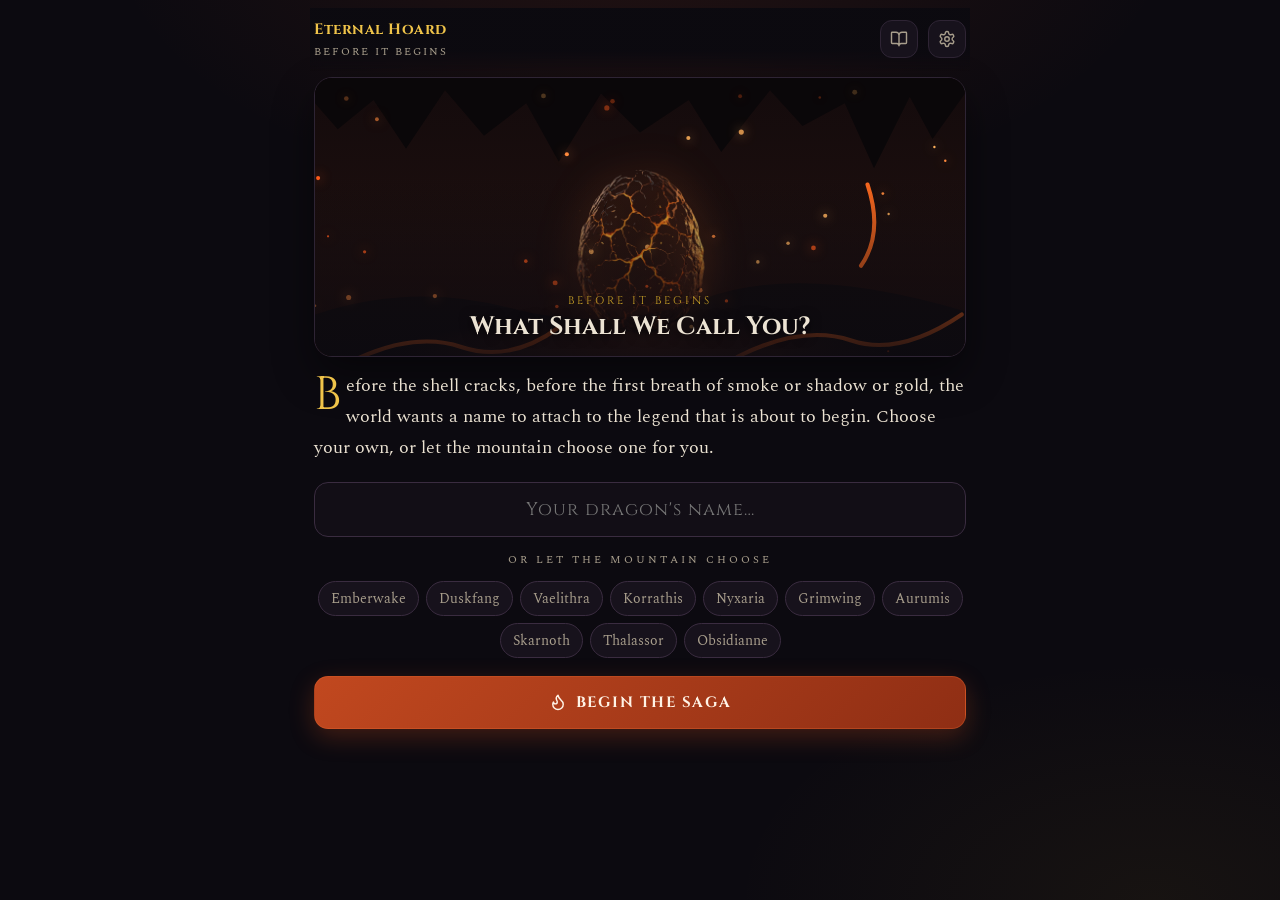
<file: index.html>
<!DOCTYPE html>
<html lang="en">
<head>
<meta charset="UTF-8">
<meta name="viewport" content="width=device-width, initial-scale=1.0, viewport-fit=cover">
<title>Eternal Hoard – A Dragon's Tale</title>
<meta name="description" content="A branching text RPG. Hatch, hunt, conquer, and choose the legend your dragon becomes.">
<meta name="theme-color" content="#0c0a10">
<meta name="apple-mobile-web-app-capable" content="yes">
<meta name="mobile-web-app-capable" content="yes">
<meta name="apple-mobile-web-app-status-bar-style" content="black-translucent">
<meta name="apple-mobile-web-app-title" content="Eternal Hoard">
<link rel="manifest" href="manifest.json">
<link rel="apple-touch-icon" href="apple-touch-icon.png">
<link rel="icon" type="image/png" sizes="192x192" href="icon-192.png">
<link rel="preconnect" href="https://fonts.googleapis.com">
<link rel="preconnect" href="https://fonts.gstatic.com" crossorigin>
<link href="https://fonts.googleapis.com/css2?family=Cinzel:wght@500;700;900&family=Spectral:ital,wght@0,400;0,500;0,600;1,400&display=swap" rel="stylesheet">
<style>
:root{
  --void:#0c0a10; --panel:#17121c; --panel-hi:#211a29; --line:#2e2434;
  --ember:#c1481f; --ember-bright:#e4682f; --gold:#c9a227; --gold-hi:#f0c44a; --gold-dim:#7d6a26;
  --parchment:#ece3d3; --parchment-dim:#a89e8c; --danger:#c43a3a; --ok:#5fbf7a;
  --c-brutality:#e4682f; --c-finesse:#f0c44a; --c-honor:#6ab7ff; --c-cunning:#7ddc8a; --c-disdain:#9a8fb0; --c-curiosity:#b47cff;
  --safe-top:env(safe-area-inset-top,0px); --safe-bot:env(safe-area-inset-bottom,0px);
  --fs:18px;
}
*{box-sizing:border-box;-webkit-tap-highlight-color:transparent}
html,body{margin:0;padding:0;min-height:100%;background:radial-gradient(ellipse 900px 500px at 50% -10%,rgba(193,72,31,.13),transparent 60%),radial-gradient(ellipse 700px 400px at 90% 100%,rgba(201,162,39,.06),transparent 60%),var(--void);color:var(--parchment);font-family:'Spectral',Georgia,serif;line-height:1.65}
body{overscroll-behavior-y:none}
button{font-family:inherit;color:inherit;cursor:pointer;border:none;background:none}
.ic{width:18px;height:18px;stroke:currentColor;fill:none;stroke-width:1.9;stroke-linecap:round;stroke-linejoin:round;flex-shrink:0;display:inline-block;vertical-align:middle}
.ic.lg{width:24px;height:24px}.ic.sm{width:14px;height:14px}
.hidden{display:none!important}
#app{max-width:680px;margin:0 auto;padding:calc(8px + var(--safe-top)) 14px calc(70px + var(--safe-bot));min-height:100vh}

/* ── top bar ── */
.topbar{position:sticky;top:0;z-index:30;display:flex;align-items:center;gap:10px;padding:10px 4px 10px;margin:0 -4px 6px;background:linear-gradient(180deg,rgba(12,10,16,.97) 70%,rgba(12,10,16,0));backdrop-filter:blur(6px);-webkit-backdrop-filter:blur(6px)}
.tb-name{flex:1;min-width:0}
.tb-title{font-family:'Cinzel',serif;font-weight:700;font-size:15px;letter-spacing:.5px;white-space:nowrap;overflow:hidden;text-overflow:ellipsis;color:var(--gold-hi)}
.tb-sub{font-size:11px;letter-spacing:2px;text-transform:uppercase;color:var(--parchment-dim)}
.tbtn{width:38px;height:38px;border-radius:12px;display:flex;align-items:center;justify-content:center;border:1px solid var(--line);background:var(--panel);color:var(--parchment-dim)}
.tbtn:active{transform:scale(.93)}
.tbtn.on{color:var(--gold-hi)}

/* ── banner ── */
.banner{position:relative;height:210px;border-radius:18px;overflow:hidden;border:1px solid var(--line);box-shadow:0 18px 40px rgba(0,0,0,.45);margin-bottom:14px;background:#120d10}
.banner .scene-svg,.banner canvas{position:absolute;inset:0;width:100%;height:100%;display:block}
.banner .shade{position:absolute;inset:0;background:linear-gradient(180deg,rgba(12,10,16,0) 35%,rgba(12,10,16,.88) 100%)}
.banner .cap{position:absolute;left:18px;right:18px;bottom:14px}
.eyebrow{font-family:'Cinzel',serif;font-size:11px;letter-spacing:3px;text-transform:uppercase;color:var(--gold)}
.ntitle{font-family:'Cinzel',serif;font-weight:700;font-size:25px;line-height:1.2;margin:2px 0 0;text-shadow:0 2px 12px rgba(0,0,0,.8)}
.banner .hero-dragon{position:absolute;right:4%;bottom:6px;width:58%;max-width:320px;height:92%}
.banner.creation{height:280px}
.banner.creation .hero-dragon{right:50%;transform:translateX(50%);width:78%;max-width:360px;bottom:30px}
.banner.creation .cap{text-align:center}
.dragon-svg{width:100%;height:100%;display:block;overflow:visible}
.breathe{animation:breathe 4.5s ease-in-out infinite;transform-origin:120px 188px}
@keyframes breathe{50%{transform:scale(1.012,1.022)}}
.eyeglow{animation:eye 3.2s ease-in-out infinite}@keyframes eye{50%{opacity:.55}}
.runes{animation:runes 2.6s ease-in-out infinite}@keyframes runes{50%{opacity:.25}}
.drip{animation:drip 2.4s ease-in infinite}@keyframes drip{0%{transform:translateY(0);opacity:1}100%{transform:translateY(18px);opacity:0}}
.smoke{animation:smoke 3s ease-out infinite}@keyframes smoke{0%{transform:translate(0,0);opacity:0}30%{opacity:1}100%{transform:translate(8px,-14px);opacity:0}}
.crack{animation:crack 1.6s ease-in-out infinite}@keyframes crack{50%{stroke:#fff1c2;filter:drop-shadow(0 0 4px #ff8a3d)}}
.pulse{animation:pulse 2.4s ease-in-out infinite}@keyframes pulse{50%{opacity:.4}}
.lava{animation:lava 3s ease-in-out infinite}@keyframes lava{50%{opacity:.45}}
.flick{animation:flick 1.3s steps(2) infinite}@keyframes flick{50%{opacity:.55}}
.ward{animation:ward 6s ease-in-out infinite}@keyframes ward{50%{opacity:.35}}
.flash{animation:flash 9s linear infinite}@keyframes flash{0%,92%,100%{opacity:0}93%{opacity:.35}94%{opacity:0}95%{opacity:.2}}
.ray{animation:ray 5s ease-in-out infinite}@keyframes ray{50%{opacity:.04}}

/* ── ledger ── */
.ledger{display:grid;grid-template-columns:104px 1fr;gap:12px;background:linear-gradient(180deg,var(--panel-hi),var(--panel));border:1px solid var(--line);border-radius:16px;padding:12px 14px;margin-bottom:16px;position:relative}
.ledger.collapsed{grid-template-columns:56px 1fr;padding:8px 12px}
.ledger .portrait{position:relative;cursor:pointer}
.ledger.collapsed .portrait{height:48px}
.ledger .portrait .dragon-svg{height:96px}
.ledger.collapsed .portrait .dragon-svg{height:48px}
.ledger .hoard{margin-top:2px}
.hoard-svg{width:100%;height:auto;display:block}
.hoard-n{text-align:center;font-size:12px;color:var(--gold-hi);font-weight:600;margin-top:-2px}
.ledger.collapsed .hoard,.ledger.collapsed .hoard-n{display:none}
.bars{display:flex;flex-direction:column;gap:7px;justify-content:center;min-width:0}
.ledger.collapsed .bars{gap:3px}
.bar-lbl{display:flex;justify-content:space-between;font-size:11.5px;letter-spacing:.4px;color:var(--parchment-dim);margin-bottom:3px}
.bar-lbl span{display:inline-flex;align-items:center;gap:4px}
.ledger.collapsed .bar-lbl{display:none}
.axis{position:relative;height:7px;border-radius:99px;background:#0f0b13;border:1px solid #2a2030;overflow:hidden}
.ledger.collapsed .axis{height:5px}
.axis .mid{position:absolute;left:50%;top:0;bottom:0;width:1px;background:#4a3d52}
.axis .fill{position:absolute;top:0;bottom:0;border-radius:99px;transition:all .6s cubic-bezier(.3,1.4,.6,1)}
.axis .knob{position:absolute;top:50%;width:11px;height:11px;margin:-5.5px 0 0 -5.5px;border-radius:50%;background:var(--parchment);box-shadow:0 0 8px rgba(255,255,255,.4);transition:left .6s cubic-bezier(.3,1.4,.6,1)}
.ledger.collapsed .axis .knob{width:7px;height:7px;margin:-3.5px 0 0 -3.5px}
.vitals{display:flex;gap:10px;font-size:12px;color:var(--parchment-dim);flex-wrap:wrap}
.vitals b{color:var(--parchment)}
.vitals span{display:inline-flex;align-items:center;gap:4px}
.ledger.collapsed .vitals{display:none}
.lg-toggle{position:absolute;right:8px;top:6px;color:var(--parchment-dim);opacity:.6;padding:4px}

/* ── text & choices ── */
.text{font-size:var(--fs);line-height:1.72}
.text p{margin:0 0 1em}
.text p:first-child::first-letter{font-family:'Cinzel',serif;font-size:2.6em;float:left;line-height:.9;margin:.06em .1em 0 0;color:var(--gold-hi)}
.reveal p{opacity:0;transform:translateY(6px);animation:rv .7s ease forwards}
@keyframes rv{to{opacity:1;transform:none}}
.choices{display:flex;flex-direction:column;gap:10px;margin:22px 0 10px}
.choice{position:relative;text-align:left;width:100%;padding:14px 16px 14px 18px;border-radius:14px;border:1px solid #3a2c40;background:linear-gradient(180deg,#1f1826,#18131d);transition:transform .12s,border-color .2s,background .2s;opacity:0;animation:rv .5s ease forwards}
.choice::before{content:'';position:absolute;left:0;top:12px;bottom:12px;width:3px;border-radius:3px;background:linear-gradient(180deg,var(--ember-bright),var(--gold))}
.choice:hover,.choice:focus-visible{border-color:var(--ember);outline:none}
.choice:active{transform:scale(.985)}
.choice.preview{border-color:var(--gold);background:linear-gradient(180deg,#2a2131,#1d1722);box-shadow:0 0 0 2px rgba(201,162,39,.25)}
.c-label{display:block;font-weight:600;font-size:16.5px;line-height:1.35}
.c-flavor{display:block;font-style:italic;color:var(--parchment-dim);font-size:14.5px;margin-top:3px}
.c-hints{display:flex;gap:6px;margin-top:8px;flex-wrap:wrap}
.c-hint{display:inline-flex;align-items:center;gap:3px;font-size:11px;padding:2px 7px;border-radius:99px;background:#120e16;border:1px solid #2e2434}
.choice.locked{opacity:.55!important;cursor:not-allowed;border-style:dashed}
.choice.locked::before{background:#4a3d52}
.lock-hint{display:inline-flex;align-items:center;gap:5px;font-size:12px;color:var(--gold);margin-top:6px;font-style:normal}
.choice.special::before{background:linear-gradient(180deg,#b47cff,#6ab7ff)}
.special-tag{display:inline-flex;align-items:center;gap:4px;font-size:10.5px;letter-spacing:1px;text-transform:uppercase;color:#c9a9ff;margin-bottom:3px}
.tap-again{display:block;font-size:12px;color:var(--gold-hi);margin-top:6px;font-style:normal}

/* ── outcome ── */
.chips{display:flex;flex-wrap:wrap;gap:8px;margin:2px 0 16px}
.chip{display:inline-flex;align-items:center;gap:6px;font-size:13px;font-weight:600;padding:6px 11px;border-radius:99px;border:1px solid;opacity:0;animation:chip .45s cubic-bezier(.3,1.6,.6,1) forwards}
@keyframes chip{from{opacity:0;transform:scale(.6)}to{opacity:1;transform:none}}
.btn{display:flex;align-items:center;justify-content:center;gap:9px;width:100%;padding:15px;border-radius:14px;font-family:'Cinzel',serif;font-weight:700;font-size:15px;letter-spacing:1.5px;text-transform:uppercase;background:linear-gradient(135deg,var(--ember),#8f2e14);color:#fff3e6;border:1px solid #e4682f55;box-shadow:0 8px 24px rgba(193,72,31,.3)}
.btn:active{transform:scale(.98)}
.btn.ghost{background:var(--panel);border-color:var(--line);color:var(--parchment-dim);box-shadow:none}
.btn.gold{background:linear-gradient(135deg,#c9a227,#8a6a12);border-color:#f0c44a66;color:#1b1406;box-shadow:0 8px 24px rgba(201,162,39,.25)}
.btn-row{display:flex;gap:10px;margin-top:14px}
.btn-row .btn{flex:1}
.small-btn{display:inline-flex;align-items:center;gap:6px;font-size:13px;color:var(--parchment-dim);padding:8px 4px}

/* ── ending ── */
.badge{display:inline-flex;align-items:center;gap:8px;font-family:'Cinzel',serif;font-weight:900;letter-spacing:3px;font-size:13px;color:#1b1406;background:linear-gradient(135deg,#f0c44a,#a77d1a);padding:7px 14px;border-radius:99px;margin:6px 0 4px;box-shadow:0 0 30px rgba(240,196,74,.35)}
.end-card{text-align:center;margin:10px 0 18px}
.end-card .name{font-family:'Cinzel',serif;font-size:14px;letter-spacing:4px;text-transform:uppercase;color:var(--parchment-dim)}
.end-portrait{width:220px;height:180px;margin:0 auto}
.end-stats{display:grid;grid-template-columns:repeat(3,1fr);gap:8px;margin:16px 0}
.stat-tile{background:var(--panel);border:1px solid var(--line);border-radius:12px;padding:10px;text-align:center}
.stat-tile b{display:block;font-size:20px;font-family:'Cinzel',serif}
.stat-tile small{font-size:11px;color:var(--parchment-dim);letter-spacing:1px;text-transform:uppercase}
.progress-line{font-size:13px;color:var(--parchment-dim);text-align:center;margin:8px 0}

/* ── title / naming ── */
.title-hero{text-align:center;padding:24px 0 6px}
.title-hero h1{font-family:'Cinzel',serif;font-weight:900;font-size:40px;letter-spacing:1px;margin:0;line-height:1.05;background:linear-gradient(180deg,#ffe7a0,#c9a227 60%,#7d5a12);-webkit-background-clip:text;background-clip:text;color:transparent}
.title-hero .sub{font-family:'Cinzel',serif;letter-spacing:5px;font-size:12px;text-transform:uppercase;color:var(--ember-bright);margin-top:6px}
.title-egg{width:220px;height:190px;margin:8px auto}
.name-input{width:100%;padding:14px 16px;border-radius:14px;background:#120e16;border:1px solid #3a2c40;color:var(--parchment);font-family:'Cinzel',serif;font-size:18px;letter-spacing:1px;text-align:center;outline:none}
.name-input:focus{border-color:var(--gold)}
.presets{display:flex;flex-wrap:wrap;gap:7px;justify-content:center;margin:12px 0 18px}
.preset{padding:6px 12px;border-radius:99px;border:1px solid #3a2c40;background:#17121c;font-size:14px;color:var(--parchment-dim)}
.preset.on{border-color:var(--gold);color:var(--gold-hi)}
.divider{text-align:center;font-size:11px;letter-spacing:3px;text-transform:uppercase;color:var(--parchment-dim);margin:14px 0 4px}
.continue-card{display:flex;align-items:center;gap:12px;background:var(--panel);border:1px solid var(--line);border-radius:16px;padding:10px 14px;margin:14px 0}
.continue-card .p{width:84px;height:70px;flex-shrink:0}
.continue-card b{font-family:'Cinzel',serif;color:var(--gold-hi)}
.continue-card small{display:block;color:var(--parchment-dim);font-size:13px}

/* ── overlays ── */
.overlay{position:fixed;inset:0;z-index:100;display:flex;align-items:flex-end;justify-content:center;background:rgba(6,4,8,.72);backdrop-filter:blur(5px);-webkit-backdrop-filter:blur(5px);animation:fade .2s}
@keyframes fade{from{opacity:0}}
.sheet{width:100%;max-width:680px;max-height:90vh;background:#141018;border:1px solid var(--line);border-bottom:none;border-radius:24px 24px 0 0;display:flex;flex-direction:column;animation:up .3s cubic-bezier(.3,1.3,.6,1)}
@keyframes up{from{transform:translateY(60px);opacity:0}}
.sheet-h{display:flex;align-items:center;gap:10px;padding:16px 18px 10px}
.sheet-h h2{flex:1;margin:0;font-family:'Cinzel',serif;font-size:19px;color:var(--gold-hi)}
.sheet-b{padding:4px 18px calc(24px + var(--safe-bot));overflow-y:auto}
.tabs{display:flex;gap:4px;background:#0f0b13;border-radius:12px;padding:4px;margin:0 18px 10px}
.tab{flex:1;padding:8px 4px;border-radius:9px;font-size:12.5px;color:var(--parchment-dim);display:flex;align-items:center;justify-content:center;gap:5px}
.tab.on{background:var(--panel-hi);color:var(--gold-hi)}
.cast{display:flex;gap:12px;padding:12px 0;border-bottom:1px solid #221a28}
.cast:last-child{border-bottom:none}
.sigil{width:44px;height:44px;border-radius:13px;display:flex;align-items:center;justify-content:center;background:radial-gradient(circle at 30% 30%,#3a2c40,#1a1420);border:1px solid #3a2c40;color:var(--gold-hi);flex-shrink:0}
.cast.unknown .sigil{color:#4a3d52}
.cast b{font-family:'Cinzel',serif;font-size:15px}
.cast p{margin:2px 0 0;font-size:14px;color:var(--parchment-dim)}
.cast .st{color:var(--gold);font-style:italic;font-size:13.5px;margin-top:3px}
.tl{position:relative;padding-left:18px}
.tl::before{content:'';position:absolute;left:5px;top:6px;bottom:6px;width:2px;background:#2e2434}
.tl-i{position:relative;padding:6px 0 10px}
.tl-i::before{content:'';position:absolute;left:-17px;top:12px;width:10px;height:10px;border-radius:50%;background:var(--ember);box-shadow:0 0 8px var(--ember)}
.tl-i small{display:block;font-size:11px;letter-spacing:1.5px;text-transform:uppercase;color:var(--parchment-dim)}
.tl-i span{font-size:15px}
.grid2{display:grid;grid-template-columns:1fr 1fr;gap:10px}
.tile{background:var(--panel);border:1px solid var(--line);border-radius:14px;padding:12px;min-height:96px}
.tile.locked{opacity:.45}
.tile .t-ic{width:34px;height:34px;border-radius:10px;display:flex;align-items:center;justify-content:center;background:#241b2b;color:var(--gold-hi);margin-bottom:6px}
.tile.locked .t-ic{color:#5a4d62}
.tile b{display:block;font-family:'Cinzel',serif;font-size:13.5px;line-height:1.3}
.tile small{display:block;font-size:12.5px;color:var(--parchment-dim);margin-top:3px;line-height:1.4}
.set-row{display:flex;align-items:center;justify-content:space-between;gap:12px;padding:14px 0;border-bottom:1px solid #221a28}
.set-row b{font-weight:600}
.set-row small{display:block;color:var(--parchment-dim);font-size:13px}
.seg{display:flex;gap:3px;background:#0f0b13;border-radius:10px;padding:3px}
.seg button{padding:6px 11px;border-radius:8px;font-size:13px;color:var(--parchment-dim)}
.seg button.on{background:var(--panel-hi);color:var(--gold-hi)}
.sw{width:46px;height:27px;border-radius:99px;background:#2a2030;position:relative;transition:background .2s;flex-shrink:0}
.sw::after{content:'';position:absolute;top:3px;left:3px;width:21px;height:21px;border-radius:50%;background:#d8cfc0;transition:left .2s}
.sw.on{background:var(--ember)}.sw.on::after{left:22px}
input[type=range]{accent-color:var(--ember);width:120px}

.chapter-card{position:fixed;inset:0;z-index:200;display:flex;flex-direction:column;align-items:center;justify-content:center;text-align:center;background:radial-gradient(ellipse at center,#24121a,#070508 70%);animation:fade .5s;padding:30px}
.chapter-card .num{font-family:'Cinzel',serif;font-weight:900;font-size:84px;line-height:1;background:linear-gradient(180deg,#ffe7a0,#c9a227 55%,#6b4a0e);-webkit-background-clip:text;background-clip:text;color:transparent;animation:rise 1.2s ease}
.chapter-card .lab{font-family:'Cinzel',serif;letter-spacing:6px;text-transform:uppercase;font-size:12px;color:var(--ember-bright);margin-top:10px}
.chapter-card .nm{font-family:'Cinzel',serif;font-size:30px;margin-top:6px;animation:rise 1.4s ease}
.chapter-card .heal{margin-top:22px;font-size:14px;color:var(--ok);display:inline-flex;gap:6px;align-items:center;font-style:italic}
.chapter-card .tap{position:absolute;bottom:calc(30px + var(--safe-bot));font-size:12px;letter-spacing:2px;text-transform:uppercase;color:#6a5d72}
@keyframes rise{from{opacity:0;transform:translateY(14px);letter-spacing:12px}}
.chapter-card.out{animation:fadeout .45s forwards}@keyframes fadeout{to{opacity:0}}

.toast{position:fixed;left:50%;top:calc(14px + var(--safe-top));transform:translateX(-50%);z-index:300;display:flex;align-items:center;gap:10px;background:linear-gradient(135deg,#2a2131,#1a141f);border:1px solid var(--gold-dim);border-radius:14px;padding:10px 16px;box-shadow:0 14px 40px rgba(0,0,0,.6);max-width:calc(100% - 28px);animation:drop .4s cubic-bezier(.3,1.5,.6,1)}
.toast .t-ic{width:36px;height:36px;border-radius:10px;display:flex;align-items:center;justify-content:center;background:linear-gradient(135deg,#f0c44a,#a77d1a);color:#1b1406;flex-shrink:0}
.toast b{display:block;font-family:'Cinzel',serif;font-size:13.5px;color:var(--gold-hi)}
.toast small{font-size:12.5px;color:var(--parchment-dim)}
@keyframes drop{from{transform:translate(-50%,-30px);opacity:0}}
.vignette{position:fixed;inset:0;pointer-events:none;z-index:250;box-shadow:inset 0 0 120px 40px rgba(196,58,58,.0);transition:box-shadow .15s}
.vignette.hit{box-shadow:inset 0 0 140px 50px rgba(196,58,58,.55)}
.vignette.gold{box-shadow:inset 0 0 140px 40px rgba(240,196,74,.28)}
.shake{animation:shake .45s}@keyframes shake{20%{transform:translateX(-7px)}40%{transform:translateX(6px)}60%{transform:translateX(-4px)}80%{transform:translateX(2px)}}
.coin-fly{position:fixed;z-index:260;width:14px;height:14px;border-radius:50%;background:radial-gradient(circle at 35% 35%,#fff2b3,#d9a441 60%,#8a5d18);pointer-events:none;animation:coin 1s cubic-bezier(.2,.7,.4,1) forwards}
@keyframes coin{to{transform:translate(var(--dx),var(--dy)) scale(.5);opacity:0}}
.footer{display:flex;justify-content:center;margin-top:18px}
.pv-bubble{position:fixed;right:12px;top:calc(62px + var(--safe-top));width:150px;height:126px;pointer-events:none;z-index:40;border-radius:22px;padding:6px;background:radial-gradient(circle at 50% 80%,#3a1a14,#120d10 70%);border:1px solid var(--gold-dim);box-shadow:0 16px 40px rgba(0,0,0,.7),0 0 30px rgba(228,104,47,.2);animation:fade .25s}


/* ── painted dragon ── */
.dragon-img{width:100%;height:100%;object-fit:contain;object-position:50% 100%;transform:scale(var(--sc,1));transform-origin:50% 100%;filter:drop-shadow(0 12px 18px rgba(0,0,0,.65));user-select:none;-webkit-user-drag:none;display:block}
.dragon-img.egg{object-position:50% 70%;filter:drop-shadow(0 0 26px rgba(255,120,40,.55));animation:eggpulse 2.6s ease-in-out infinite;transform:scale(.72)}
@keyframes eggpulse{50%{filter:drop-shadow(0 0 40px rgba(255,140,50,.85))}}
.dragon-img.glow{animation:glowhide 3s ease-in-out infinite}
@keyframes glowhide{0%,100%{filter:drop-shadow(0 12px 18px rgba(0,0,0,.65)) drop-shadow(0 0 6px rgba(127,232,255,.35))}50%{filter:drop-shadow(0 12px 18px rgba(0,0,0,.65)) drop-shadow(0 0 18px rgba(180,124,255,.7))}}
.dragon-img.wounded{filter:drop-shadow(0 12px 18px rgba(0,0,0,.65)) drop-shadow(0 0 10px rgba(196,58,58,.6)) saturate(.8)}
.banner .hero-dragon{display:flex;align-items:flex-end;justify-content:center}
.banner.creation .hero-dragon{width:92%;max-width:520px;bottom:18px;height:86%}
.banner:not(.creation) .hero-dragon{width:66%;right:0;bottom:4px}
.medals{position:absolute;left:10px;bottom:10px;display:flex;gap:8px;z-index:3}
.medal{width:34px;height:34px;border-radius:50%;overflow:hidden;border:2px solid var(--gold);box-shadow:0 4px 12px rgba(0,0,0,.6);background:#000;position:relative}
.medal img{width:100%;height:100%;object-fit:cover;display:block}
.medal.big{width:64px;height:64px;overflow:visible}
.medal.big img{border-radius:50%}
.medal.big span{position:absolute;left:50%;top:100%;transform:translateX(-50%);margin-top:3px;font-size:10px;letter-spacing:.5px;white-space:nowrap;color:var(--gold-hi);text-shadow:0 1px 4px #000}
.banner.creation .medals{left:14px;bottom:auto;top:14px}
.ledger .portrait{height:96px;position:relative}
.ledger .portrait .medals{left:-4px;bottom:-6px;gap:3px}
.ledger .portrait .medal{width:24px;height:24px;border-width:1.5px}
.ledger.collapsed .portrait{height:48px}
.continue-card .p{display:flex;align-items:flex-end}
.pv-bubble .dragon-img{transform:none}
.pv-bubble.attr{width:auto;height:auto;padding:0;background:none;border:none;box-shadow:none;display:flex;flex-direction:column;align-items:center;gap:4px}
.pv-medal{width:104px;height:104px;border-radius:50%;overflow:hidden;border:3px solid var(--gold);box-shadow:0 10px 30px rgba(0,0,0,.75),0 0 24px rgba(201,162,39,.35);background:#000}
.pv-medal img{width:100%;height:100%;object-fit:cover;display:block}
.pv-bubble.attr span{font-family:'Cinzel',serif;font-size:12px;letter-spacing:.5px;color:var(--gold-hi);background:rgba(12,10,16,.85);padding:2px 9px;border-radius:99px;border:1px solid var(--gold-dim)}
.pv-bubble .medals{display:none}
.your-dragon{display:flex;gap:14px;align-items:center;background:radial-gradient(ellipse at 30% 80%,#3a1a14,#17121c 70%);border:1px solid var(--line);border-radius:16px;padding:12px;margin-bottom:6px}
.yd-img{width:46%;height:120px;flex-shrink:0}
.yd-txt b{font-family:'Cinzel',serif;font-size:17px;color:var(--gold-hi);display:block}
.yd-txt small{display:block;font-size:12.5px;color:var(--parchment-dim);margin:3px 0 10px}
.yd-txt .medals{position:static}
.yd-txt .medal.big{width:46px;height:46px;margin-bottom:16px}
.end-portrait .dragon-img{transform:none}

/* ── cutscenes ── */
.cs{position:fixed;inset:0;z-index:400;background:#000;display:flex;align-items:center;justify-content:center;animation:fade .35s;cursor:pointer}
.cs.cs-out{animation:fadeout .4s forwards}
.cs-stage{position:relative;width:min(100vw,960px);aspect-ratio:16/10;max-height:100vh;overflow:hidden;background:#0c0a10}
.cs-stage::before,.cs-stage::after{content:'';position:absolute;left:0;right:0;height:9%;background:#000;z-index:6}
.cs-stage::before{top:0}.cs-stage::after{bottom:0}
.cs-bg{position:absolute;inset:0}
.cs-bg .scene-svg{width:100%;height:100%;display:block;filter:brightness(.8)}
.cs-sun{position:absolute;inset:0;opacity:0;background:radial-gradient(ellipse at 85% 20%,rgba(255,230,160,.85),rgba(255,180,90,.35) 40%,rgba(255,160,80,0) 75%);mix-blend-mode:screen;z-index:2}
.cs-hero{position:absolute;left:-1%;bottom:8%;width:50%;aspect-ratio:1000/780;z-index:3}
.cs-hero .dragon-img{transform:none;object-fit:fill}
.cs-hero .medals{display:none}
.cs-enemy{position:absolute;right:0;bottom:8%;width:46%;height:70%;z-index:2;display:flex;align-items:flex-end;justify-content:center}
.cs-enemy.army,.cs-enemy.guard{width:62%;height:56%;right:-4%}
.cs-enemy.citadel{width:46%;height:84%}
.cs-svg{width:100%;height:100%;display:block;filter:drop-shadow(0 10px 18px rgba(0,0,0,.7))}
.cs-svg.sil{filter:drop-shadow(0 0 10px rgba(255,190,120,.18)) drop-shadow(0 10px 18px rgba(0,0,0,.8))}
.cs-enemy-img{width:100%;height:100%;object-fit:contain;object-position:50% 100%;transform:scaleX(-1);filter:brightness(.6) saturate(.85) contrast(1.15) drop-shadow(0 0 14px rgba(255,60,40,.35))}
.cs-enemy.infernus{width:52%;height:82%}
.cs-enemy-img.infernus{filter:sepia(.45) brightness(.55) contrast(1.25) drop-shadow(0 0 18px rgba(255,140,40,.35))}
.cs-glint{animation:glint 1.2s ease-in-out infinite}@keyframes glint{50%{opacity:.4}}
.cs-fx{position:absolute;inset:0;width:100%;height:100%;z-index:4;pointer-events:none}
.cs-flash{position:absolute;inset:0;background:#fff;opacity:0;z-index:5;pointer-events:none}
.cs-cap{position:absolute;left:0;right:0;bottom:11%;z-index:7;text-align:center;padding:0 20px;pointer-events:none}
.cs-cap span{display:inline-block;font-family:'Cinzel',serif;font-weight:700;font-size:clamp(16px,3.6vw,26px);letter-spacing:.5px;color:#fff3dc;text-shadow:0 2px 14px #000,0 0 30px rgba(0,0,0,.8);animation:capin .5s ease}
@keyframes capin{from{opacity:0;transform:translateY(8px);letter-spacing:4px}}
.cs-skip{position:fixed;top:calc(14px + var(--safe-top));right:14px;z-index:410;display:flex;align-items:center;gap:6px;padding:8px 14px;border-radius:99px;background:rgba(23,18,28,.75);border:1px solid var(--line);color:var(--parchment-dim);font-family:'Cinzel',serif;font-size:12px;letter-spacing:1.5px;text-transform:uppercase}
.cs-ring{position:absolute;width:34%;aspect-ratio:1;transform:translate(-50%,-50%);border:2px solid;border-radius:50%;z-index:4;animation:ringspin 2.4s linear infinite,fade .5s;box-shadow:0 0 30px currentColor;opacity:.85}
.cs-ring i{position:absolute;inset:14%;border:2px dashed;border-radius:50%;animation:ringspin 1.6s linear infinite reverse}
@keyframes ringspin{to{transform:translate(-50%,-50%) rotate(360deg)}}
.cs-ring i{animation-name:ringspin2}@keyframes ringspin2{to{transform:rotate(-360deg)}}
.cs-gob{position:absolute;z-index:4;aspect-ratio:2/3}
.cs-gob svg{width:100%;height:100%;display:block}
@media (orientation:portrait){ .cs-stage{aspect-ratio:3/4;width:100vw;max-height:88vh} .cs-hero{width:92%;bottom:10%;left:-10%} .cs-enemy{width:64%;height:40%;bottom:auto;top:14%;right:-2%} .cs-enemy.army,.cs-enemy.guard{width:100%;height:30%;top:22%;right:-10%} .cs-enemy.citadel{width:70%;height:48%;top:10%} .cs-enemy.infernus{width:74%;height:44%;top:12%} .cs-cap{bottom:11%} }

.ask{position:fixed;inset:0;z-index:500;display:flex;align-items:center;justify-content:center;padding:20px;background:rgba(6,4,8,.78);backdrop-filter:blur(6px);-webkit-backdrop-filter:blur(6px);animation:fade .2s}
.ask-box{width:100%;max-width:380px;background:linear-gradient(180deg,#221a29,#15111a);border:1px solid var(--gold-dim);border-radius:20px;padding:22px 20px 18px;text-align:center;box-shadow:0 24px 60px rgba(0,0,0,.7),0 0 40px rgba(201,162,39,.12);animation:up .3s cubic-bezier(.3,1.3,.6,1)}
.ask-ic{width:52px;height:52px;margin:0 auto 10px;border-radius:16px;display:flex;align-items:center;justify-content:center;background:radial-gradient(circle at 30% 30%,#3a2c40,#1a1420);border:1px solid #3a2c40;color:var(--gold-hi)}
.ask-box h3{font-family:'Cinzel',serif;font-size:20px;margin:0 0 6px;color:var(--gold-hi)}
.ask-box p{margin:0;font-size:15px;color:var(--parchment-dim);line-height:1.55}
.ask-box .btn-row{margin-top:18px}
.ask-box .btn{padding:12px;font-size:13px}
.ask-box textarea{width:100%;height:110px;margin-top:12px;border-radius:12px;background:#0f0b13;border:1px solid #3a2c40;color:var(--parchment);font-family:ui-monospace,monospace;font-size:11px;padding:10px;resize:none;outline:none;word-break:break-all}
.ask-box textarea:focus{border-color:var(--gold)}
body.reduce *{animation:none!important;transition:none!important}
body.reduce .reveal p,body.reduce .choice,body.reduce .chip{opacity:1}
@media (max-width:420px){ .ntitle{font-size:22px} .banner{height:190px} .banner.creation{height:250px} }
</style>
</head>
<body>
<div id="app"></div>
<div class="vignette" id="vignette"></div>
<script>
/* Dragon Saga: The Hoard Eternal — v2. Single file, no build step needed to run. */
'use strict';
// Computes a rough "how developed is this dragon" power score for the Vexar
// rematch, factoring in accumulated stat extremity, infamy, wealth, and a
// bonus if the chosen combat style matches the dragon's physical traits
// (chosen way back during character creation).
function vexarPower(state, style){
  let score = Math.abs(state.axis1) + Math.abs(state.axis2) + Math.abs(state.axis3)
    + Math.min(state.infamy, 60) * 0.5
    + Math.min(state.wealth, 150) * 0.1;

  const f = state.flags;
  if(style === 'brutality' && (f.tailType === 'club' || f.hornType === 'ram' || f.skinTexture === 'armored')) score += 22;
  if(style === 'cunning' && (f.tailType === 'venom' || f.hornType === 'none' || f.skinTexture === 'ridged')) score += 22;
  if(style === 'finesse' && (f.tailType === 'whip' || f.hornType === 'spike' || f.skinTexture === 'leathery')) score += 22;

  // v2: preparation between wars now pays off in the rematch
  if(f.mirelleGift === 'sight') score += 25;   // Mirelle showed you his weakness
  if(f.trained) score += 18;                   // a season spent training against the mountain

  return score;
}

const STORY = {
  start: "1.1",
  nodes: {

    /* ============ CHAPTER ONE — THE YOUNG ============ */
    "1.1": {
      chapterShort:"Chapter One", chapter:"Chapter One — The Young", part:"Part I",
      title: "The Egg",
      text: [
        "Darkness. Warmth. A slow, ancient heartbeat that is not your own but the mountain's, thrums through the calcified shell that has been your entire world. For centuries beyond counting this egg has lain hidden in the deepest chamber of a forgotten cave system, cradled by veins of geothermal fire that snake through the rock like the vessels of some slumbering titan.",
        "You feel it before you understand it: a pressure building beneath your scales, an instinct older than thought itself, whispering break free. Bones litter the cavern floor beyond your shell — goat, bear, and the rusted husk of a knight's breastplate, half-swallowed by dust. This place has claimed lives before. It has been waiting for you to claim it as your own.",
        "With a final, thunderous crack, the shell splits. Cold cave air rushes against wet scales for the first time. You spill onto the stone floor in a tangle of wing, tail and talon, and roar your first sound into the world. Three glints of possibility shimmer in your newborn mind, as if your very soul is asking what you will become."
      ],
      choices: [
        { label:"Embrace the Fire", flavor:"Scales flush volcanic red. Raw power floods fresh muscle.",
          stats:{axis1:-22}, infamy:4, next:"1.1a",
          outcome:["The transformation completes in a rush of heat and certainty. Your scales harden fast, blackening at each claw-tip like cooling lava, and when you exhale for the first time a thin ribbon of true smoke curls from your nostrils — clumsy, involuntary, but unmistakably yours. The lava vein in the eastern wall seems to brighten in answer, as though the mountain itself recognizes its heir.",
          "You stagger upright on legs still unsure of their own strength, wings unfurling in a trembling stretch that knocks a small avalanche of pebbles loose from the ceiling. Whatever you become from here, the world will feel it before it sees it."] },
        { label:"Embrace the Shadow", flavor:"Scales darken to obsidian. Venom glistens along fang and claw.",
          stats:{axis2:22}, next:"1.1a",
          outcome:["The transformation settles over you like a held breath. Your scales darken to a deep, light-swallowing black, and a faint venomous sheen gathers along your fangs and claw-tips — not yet lethal, but promising to become so. You notice, with a clarity that feels older than your minutes-old body should allow, how little sound you make when you move.",
          "The cave keeps its secrets, and so, you sense, will you. Patience is already beginning to feel less like a virtue and more like a weapon you were born already holding."] },
        { label:"Embrace the Gold", flavor:"Scales shimmer with impossible arcane light.",
          stats:{axis1:22}, next:"1.1a",
          outcome:["Light gathers where no light should exist in a sealed cave, catching along your scales as they shift to a burnished, metallic gold. Something hums faintly beneath your skin — not fire, not venom, but potential, raw and unshaped, the way a held note hums before it becomes music. You flex a claw and feel, distantly, the edges of power you do not yet have words for.",
          "The bones littering the cavern floor no longer look like warnings to you. They look like a syllabus."] },
        { label:"Resist categorization entirely", flavor:"You let instinct remain fluid, and watch the cave instead of yourself.",
          stats:{axis3:22}, next:"1.1a",
          outcome:["You let the moment pass without choosing, and something in the cave itself seems to exhale in response — as if it, too, is relieved not to have you sorted so soon. Your scales settle into a muted, undecided grey, and rather than watching your own body for signs of what you are, you watch the cave: the drip of mineral water, the pulse of distant lava, the old bones arranged like a museum you were never meant to see.",
          "You will decide what you are through action, not instinct. For now, that is enough."] }
      ]
    },


    "1.1a": {
      chapterShort:"Chapter One", chapter:"Chapter One — The Young", part:"Part II",
      title:"A Color to Call Your Own",
      text:[
        "The elemental pull that shaped your instincts a moment ago is still settling into your scales, but the exact shade is still, strangely, yours to decide — the way a held breath before a sneeze is technically still under your control, right up until it isn't. You catch a warped, dim reflection of yourself in a pool of mineral water at the cave's edge, and for the first time, actually look."
      ],
      choices: [
        { label:"Deep crimson red", flavor:"Bold. Unmistakable. The color every old story already expects.",
          stats:{axis1:-4}, next:"1.1b", setFlags:{skinColor:'crimson'},
          outcome:["The red deepens as you watch, settling from something almost pink and embarrassing into a proper, war-banner crimson. It is, you decide, an extremely difficult color to be subtle in. You are apparently fine with that."] },
        { label:"Obsidian black", flavor:"Vanishes into shadow. Unsettling in daylight, worse at night.",
          stats:{axis2:4}, next:"1.1b", setFlags:{skinColor:'obsidian'},
          outcome:["Black, it turns out, is less a color and more an absence — your reflection in the pool seems to swallow the dim cave-light rather than catch it. You find you rather like being difficult to fully see, even to yourself."] },
        { label:"Storm-grey", flavor:"Blends with cloud and stone. Easy to underestimate.",
          stats:{axis3:4}, next:"1.1b", setFlags:{skinColor:'storm-grey'},
          outcome:["The grey settles in mottled, weather-worn patches, closer to a mountainside after rain than to any other dragon you've heard described. It is not a color anyone will write songs about. You suspect that may be precisely its advantage."] },
        { label:"Molten gold-and-bronze", flavor:"Catches the light like the treasure you intend to collect.",
          stats:{axis1:4}, next:"1.1b", setFlags:{skinColor:'gold-bronze'},
          outcome:["The gold catches even the faint cave-light and throws it back doubled, threaded through with veins of deeper bronze along your spine and wing-joints. Subtlety, you decide, watching yourself glow faintly in the dark water, was never really going to be an option anyway."] }
      ]
    },

    "1.1b": {
      chapterShort:"Chapter One", chapter:"Chapter One — The Young", part:"Part III",
      title:"Scales, Ridges, or Something Stranger",
      text:[
        "Color decided, you notice the texture of your own hide for the first time — and find, with some surprise, that this too is still in motion, hardening into its final form the way a scab sets. You flex a foreleg experimentally and feel the answer arrive."
      ],
      choices: [
        { label:"Overlapping armored scales", flavor:"Classic. Dense. Built to take a hit and keep moving.",
          stats:{axis1:-4}, next:"1.1c", setFlags:{skinTexture:'armored'},
          outcome:["Your scales lock into place like the plates of a hauberk forged by something with considerably more patience than any human smith — overlapping, dense, each one individually unremarkable and collectively close to a wall. You suspect you will be very difficult to seriously hurt."] },
        { label:"Ridged, bony plates", flavor:"Defensive. Intimidating. A living fortification.",
          stats:{axis2:-4}, next:"1.1c", setFlags:{skinTexture:'ridged'},
          outcome:["Rather than scales, jagged bone ridges push up along your spine and flanks, less like armor and more like a fortification that happens to also be alive. It is not a subtle silhouette. It is, on the other hand, an extremely good one to be standing behind during an actual fight."] },
        { label:"Smooth, leathery hide", flavor:"Sleek. Aerodynamic. Built for speed over durability.",
          stats:{axis1:4}, next:"1.1c", setFlags:{skinTexture:'leathery'},
          outcome:["Where scales might have hardened, your hide instead smooths into something closer to oiled leather, sleek enough that the cave's updrafts slide across you rather than catching. You will not be the toughest thing in any given room. You will, quite possibly, be the fastest."] },
        { label:"Strange, faintly bioluminescent hide", flavor:"Unusual. Otherworldly. Nobody's quite sure what to make of you.",
          stats:{axis3:4}, next:"1.1c", setFlags:{skinTexture:'strange'},
          outcome:["Faint threads of cold light pulse just beneath your hide, brightening very slightly whenever you're startled or intrigued, an entirely involuntary and mildly inconvenient tell. No elder dragon in living memory looked quite like this. You are, whatever else you become, going to be memorable."] }
      ]
    },

    "1.1c": {
      chapterShort:"Chapter One", chapter:"Chapter One — The Young", part:"Part IV",
      title:"Horns to Wear Like a Crown",
      text:[
        "Two small, tender points above your brow have been aching since the moment you hatched, and as you press a claw gingerly against one, you realize — with the particular clarity of a creature discovering a new part of its own body — that they are still growing, and still, apparently, negotiable."
      ],
      choices: [
        { label:"Curved, ram-like horns", flavor:"Built for headbutting things that deeply deserve it.",
          stats:{axis1:-4}, next:"1.1d", setFlags:{hornType:'ram'},
          outcome:["They curl backward in a heavy, deliberate arc, the kind of horns that exist less to look impressive and more to make a specific, blunt point to anyone foolish enough to get within range of your skull."] },
        { label:"Twin straight spikes", flavor:"Precise. Purpose-built for a single, exact strike.",
          stats:{axis1:4}, next:"1.1d", setFlags:{hornType:'spike'},
          outcome:["They grow straight and needle-sharp, angled slightly forward — not horns built for wrestling, but for one precise, committed strike, the kind you only really get to use once per opponent."] },
        { label:"A branching, antler-like crown", flavor:"Ornate. Impossible to ignore. Faintly ridiculous, faintly regal.",
          stats:{axis3:4}, next:"1.1d", setFlags:{hornType:'crown'},
          outcome:["They branch and fork as they grow, more crown than weapon, catching light and throwing strange shadows across the cave wall. You look, you have to admit, less like a predator and more like a king who simply hasn't found his throne yet."] },
        { label:"No horns at all — a smooth, streamlined skull", flavor:"Nothing to catch. Nothing to grab. Nothing to see coming.",
          stats:{axis2:4}, next:"1.1d", setFlags:{hornType:'none'},
          outcome:["Nothing grows. Your skull stays smooth, unadorned, faintly serpentine — nothing for an enemy's claws to catch, nothing announcing your intentions before you've decided what they are. You find you don't miss what you never had."] }
      ]
    },

    "1.1d": {
      chapterShort:"Chapter One", chapter:"Chapter One — The Young", part:"Part V",
      title:"A Tail That Speaks For Itself",
      text:[
        "Last of all, you become aware of the long, restless weight trailing behind you — still unfamiliar, still knocking the occasional stalagmite loose whenever you turn too quickly. It wants, you sense, to become something specific too."
      ],
      choices: [
        { label:"A heavy, mace-like tail", flavor:"Blunt force, delivered from a distance you don't have to think about.",
          stats:{axis1:-4}, next:"1.1e", setFlags:{tailType:'club'},
          outcome:["The tip thickens and hardens into something between a club and a boulder, heavy enough that a single careless swing sends a chunk of cave wall skittering across the floor. Noted, and filed away for later."] },
        { label:"A whip-thin, impossibly fast tail", flavor:"Speed over weight. A strike you don't see coming until it's landed.",
          stats:{axis1:4}, next:"1.1e", setFlags:{tailType:'whip'},
          outcome:["It thins and lengthens instead, whip-fast, cracking the air with a sound sharper than anything the rest of your still-clumsy body can currently manage. You suspect it will be lethal, once you actually learn to aim it."] },
        { label:"A barbed tail tipped with venom", flavor:"A single graze that does considerably more than a graze should.",
          stats:{axis2:4}, next:"1.1e", setFlags:{tailType:'venom'},
          outcome:["A hooked barb forms at the very tip, and beneath it, a faint sac you can already feel humming with something that is definitely not blood. You do not test it on yourself. You have a strong feeling you won't need to test it on much else, either."] },
        { label:"A broad, fin-like tail built for water and air alike", flavor:"Adaptable. Built for a life that won't stay on one mountain.",
          stats:{axis3:4}, next:"1.1e", setFlags:{tailType:'fin'},
          outcome:["It broadens instead, webbed and fin-edged, equally at home cutting through a headwind or a fast river current. You have no particular plans to spend much time in water. You have a feeling that won't matter."] }
      ]
    },


    "1.1e": {
      chapterShort:"Chapter One", chapter:"Chapter One — The Young", part:"Part VI",
      title:"Words From the Same Shell",
      text:[
        "Vexar hasn't moved to attack yet. He's still sizing you up, unhurried, the way something that has never once doubted the outcome of a fight tends to be. There is, you sense, a brief window here to say something before whatever happens next happens."
      ],
      choices: [
        { label:"\"Bold talk, for someone who still smells like eggshell too.\"", flavor:"Deflect with an insult. It's not much of a plan.",
          stats:{axis1:-4}, next:"1.1f",
          outcome:["Vexar pauses, genuinely checking his own flank for a moment, as though there's a real chance you're right, before catching himself and looking faintly annoyed at having fallen for it at all. 'There's nothing on me,' he says, with the particular defensiveness of someone who is now, in fact, slightly unsure. 'That was a cheap trick.'",
          "It cost you nothing and rattled him for half a second. You will take the win where you can find it, given how few of them are coming your way today."] },
        { label:"\"I didn't know we were sharing a mother. Explains a lot.\"", flavor:"Dry. Slightly reckless, given the size difference.",
          stats:{axis3:4}, next:"1.1f",
          outcome:["Something flickers across his face — not quite offense, closer to reluctant acknowledgment that the joke landed. 'Explains why you talk too much for something about to lose,' he says, but there's the faintest curl at the corner of his jaw that might, in a more generous light, be called almost a smile.",
          "You'll take almost. It's more than you expected to get out of him today."] },
        { label:"\"We don't have to do this.\"", flavor:"Genuine. See if there's any version of this that isn't a fight.",
          stats:{axis2:-4}, next:"1.1f",
          outcome:["For one real, extended moment, he actually seems to consider it — head tilting, some calculation passing behind his eyes that you can't quite read. Then something older and more stubborn than either of you wins out instead. 'No,' he says, almost apologetically. 'We really do.'",
          "It was worth asking. You suspect it will not be the last time you ask, either."] }
      ]
    },

    "1.1f": {
      chapterShort:"Chapter One", chapter:"Chapter One — The Young", part:"Part VII",
      title:"Blood From the Same Shell",
      text:[
        "You are still admiring the shape you've become when a second shadow falls across the cave mouth — and your stomach drops before your mind catches up to why. The scent is unmistakable, familiar in a way nothing else in your short life has been: the same clutch, the same mother, the same doomed cave. Your egg was not the only one.",
        "He is bigger. Not by a little — by the unmistakable margin of a creature who hatched days before you and has already spent those days eating, testing, growing, while you were still deciding on horns. He looks you over once, with the particular contempt only a sibling can manufacture on short notice, and says, without any real anger, 'So. You're the one still finding your legs.'",
        "His name, you will learn before this is over, is Vexar. This will not be the only time you meet."
      ],
      choices: [
        { label:"Fight him head-on, pride before sense", flavor:"You are young, proud, and catastrophically overmatched.",
          stats:{axis1:-4}, health:-15, next:"1.2", setFlags:{metVexar:true, vexarFirstApproach:'fight'},
          outcome:["You do not think. You simply launch yourself at him, and it goes exactly as poorly as a creature with several days less growth than its opponent should probably expect. He does not even seem to be trying particularly hard, pinning you beneath one claw with the mild, faintly bored expression of an older sibling who has done this exact thing before, to someone else, and found it equally unremarkable.",
          "'Not yet,' he says, releasing you before real damage is done, though the bruises will disagree with that assessment for days. 'Grow first. Then we'll see.' He is gone before you finish coughing the dust out of your lungs."] },
        { label:"Try to outmaneuver him", flavor:"Clever, at least. It still isn't enough.",
          stats:{axis1:2, axis2:2}, health:-12, next:"1.2", setFlags:{metVexar:true, vexarFirstApproach:'outmaneuver'},
          outcome:["You circle, feint, try to use the cave's tight geometry the way you used it against a mountain goat that, in retrospect, was considerably less prepared for the tactic than your brother currently is. He reads every move a half-second before you make it, catching you mid-feint with an ease that stings considerably more than the graze he leaves along your flank.",
          "'Not bad,' he admits, sounding almost surprised. 'Won't save you today. Might, eventually.' He leaves you with that, and with the distinct, uncomfortable sense of having just been evaluated rather than defeated."] },
        { label:"Back down, and survive to grow stronger", flavor:"Swallow the pride. Live to have this fight later, on your terms.",
          stats:{axis3:4}, health:-4, next:"1.2", setFlags:{metVexar:true, vexarFirstApproach:'retreat'},
          outcome:["You do the arithmetic before your pride can object: he is bigger, faster, and considerably more finished than you currently are, and no version of this fight ends with you walking away undamaged. You yield instead, low and unhurried, and he watches you do it with something that might almost be respect, or might just be mild disappointment at being denied an easy win.",
          "'Smart,' he says, already turning to leave. 'Boring. But smart.' You watch him go, and promise yourself, privately, that boring is not going to be a permanent condition."] }
      ]
    },

    "1.2": {
      chapterShort:"Chapter One", chapter:"Chapter One — The Young", part:"Part VIII",
      title:"The First Hunt",
      text:[
        "Hunger arrives before wisdom does. Beyond the cave mouth, a jagged crescent of grey daylight, the mountainside stirs: hooved footsteps on loose scree, the bleat of a herd grazing an exposed outcrop. Your stomach, empty since the instant of your birth, clenches sharper than anything you have felt.",
        "A dozen mountain goats pick at scrub grass below. One, old and limping, has drifted from the herd's protective knot. Every fibre of your unformed body screams with a single, simple truth: this is the moment you decide what kind of predator you will be, long before anyone is watching to judge you for it."
      ],
      choices: [
        { label:"Tear it apart without hesitation", flavor:"Charge down the slope, claw and fang, no plan but violence.",
          stats:{axis1:-14}, infamy:6, next:"1.3",
          outcome:["You do not plan the kill so much as become it. The old goat barely has time to lift its head before you are on it, claws first, momentum doing the work your inexperience cannot yet refine. It is over in seconds — brutal, unglamorous, and utterly effective. Hot blood is the first true meal of your life, and it tastes, to your surprise, like victory.",
          "The rest of the herd scatters in a panic that echoes down the valley. Somewhere below, a shepherd boy watching from a distant ridge will spend the rest of his life telling people what he saw that morning, and no one will quite believe him. His grandchildren, decades later, will still be rolling their eyes at 'the dragon story' at every single family gathering, right up until the week your name becomes considerably harder to dismiss."] },
        { label:"Stalk and ambush from downwind", flavor:"Use the rocks for cover, strike once, strike clean.",
          stats:{axis1:14}, next:"1.3",
          outcome:["You circle wide through the scree, keeping low, letting the wind carry your scent away from the herd rather than toward it. When you finally strike, it is a single, economical motion — no wasted movement, no panic, no chase. The old goat is dead before the rest of the herd even registers you were there.",
          "It is, you understand instinctively, a better kill than the alternative would have been: quieter, cleaner, and infinitely more repeatable. Whatever you become, precision will always serve you better than rage."] },
        { label:"Test your fire breath on it", flavor:"Your control is untested — this could go wonderfully or terribly.",
          stats:{axis1:-10}, health:-5, infamy:8, next:"1.3",
          outcome:["You aim your first real breath at the goat and get... something. A cough of grey smoke, a wet crackling heat, and then — briefly, gloriously — a jet of orange flame that catches the goat's flank and sends the whole herd shrieking off the outcrop. Your triumph lasts exactly as long as it takes you to notice your own foreleg is singed where the fire looped back closer than you intended.",
          "The lesson stings, literally. But you have flame now, however unrefined, and that changes everything about what kind of predator you are about to become."] },
        { label:"Watch the herd's patterns first", flavor:"Delay the kill. Learn how prey moves before you decide how you hunt.",
          stats:{axis3:14}, next:"1.3",
          outcome:["You hold back, folding yourself into the shadow of an outcrop, and simply watch. You learn the herd's rhythm within the hour: which goat leads, which trails, where the blind spots in their vigilance lie. When you finally do move, hours later, it is with the calm certainty of something that has already won the encounter before it began.",
          "The kill itself is almost anticlimactic. The real hunt happened in your mind, long before your claws ever touched ground."] }
      ]
    },

    "1.3": {
      chapterShort:"Chapter One", chapter:"Chapter One — The Young", part:"Part IX",
      title:"Words to a Kneeling Warren",
      text:[
        "The bravest of the goblins — an old, wiry one with more scars than teeth, evidently the closest thing this warren has to a chieftain — has crept forward ahead of the others, forehead still pressed low to the dirt. There is, apparently, an established protocol for addressing a dragon that has just discovered your existence, and he seems to be following it with the practiced ease of someone who has rehearsed this exact moment for years."
      ],
      choices: [
        { label:"\"Get up. I haven't decided if I like being worshipped yet.\"", flavor:"Dry. Genuinely undecided, which is its own kind of power.",
          stats:{axis3:4}, next:"1.3b",
          outcome:["The chieftain freezes, clearly uncertain whether standing counts as disobedience, and compromises by kneeling somehow lower instead — a physical feat you would not have thought possible before watching him attempt it. 'Wise dragon takes time,' he offers, muffled against the dirt. 'Warren can wait. Warren is very patient.'",
          "You are beginning to suspect the warren has had considerable practice at waiting for things to make sense."] },
        { label:"\"Your god routine won't save you if I'm hungry.\"", flavor:"A threat, mostly to see how quickly he adapts.",
          stats:{axis1:-4}, next:"1.3b",
          outcome:["He does not flinch, or beg, or scatter. He simply straightens slightly and gestures, unbothered, toward a nearby pen of goats with the calm efficiency of a creature who has clearly anticipated this exact negotiation many times before. 'Warren feeds god,' he says, simply. 'Was always the arrangement. Ask any of the old bones in the ravine what happens to dragons who go hungry near shrines instead of at them.'",
          "You are not entirely sure whether that was an offer or a warning. You decide, on balance, it was probably both."] },
        { label:"\"Who taught you to worship dragons? That seems like a very specific tradition.\"", flavor:"Genuinely curious. This didn't happen by accident.",
          stats:{axis3:4}, next:"1.3b",
          outcome:["He seems almost delighted to be asked, launching into an account involving his grandmother's grandmother and a bargain with a dragon whose exact terms have apparently been lost, garbled, and re-embellished across at least four generations of retelling. 'Details not important,' he concludes, with the total confidence of someone who has never once let inconvenient facts slow down a good tradition. 'Kneeling is important. Kneeling we remembered.'",
          "You find you have no real argument against a religion that survived purely on the strength of consistent knees."] }
      ]
    },

    "1.3b": {
      chapterShort:"Chapter One", chapter:"Chapter One — The Young", part:"Part X",
      title:"The Goblin Warren",
      text:[
        "A half-day's flight from your den, following a ravine you had never bothered to explore, you find smoke rising from somewhere it has no business rising: cookfires, dozens of them, threaded between rough stone huts built into the cliff face. A goblin warren — some hundred and fifty of the small, wiry creatures, by your rough count — has been living in your mountain's shadow this entire time, apparently unnoticed by, or unimportant to, the elder dragon whose territory this used to be.",
        "Your first pass over the ravine sends them into screaming chaos, cookfires kicked out, children snatched indoors. But by your second pass, something stranger happens. A handful of the braver ones creep back into the open, and rather than run, they kneel — foreheads pressed to the dirt, hands raised, in a posture you recognize, with some surprise, as worship. Somewhere in this warren, it becomes clear, dragons are already a religion. You have simply arrived to audition for the part of god."
      ],
      choices: [
        { label:"Accept their worship, and rule as a living god", flavor:"Let devotion become your first true system of tribute.",
          stats:{axis2:16}, infamy:6, wealth:10, next:"1.4a", setFlags:{goblinAllies:'worship'},
          outcome:["You do not correct their theology. You land in the center of the ravine, fold your wings with what you hope reads as divine patience, and let the goblin elders shuffle forward with the first of what will become a very long series of offerings — gold scraped from streambeds, meat from their own dwindling stores, small crude idols carved in your unmistakable likeness. Within a season, a genuine priesthood has organized itself around your infrequent visits.",
          "It is, you reflect, watching a goblin child solemnly leave a chicken bone at your feet like an offering to the sun itself, an absurdly efficient form of taxation. Faith, unlike fear, tends to collect itself."] },
        { label:"Terrorize them into servitude", flavor:"Fear is a simpler contract than faith, and pays in labor.",
          stats:{axis1:-16}, infamy:14, next:"1.4a", setFlags:{goblinAllies:'fear'},
          outcome:["You do not accept worship. You demand it — landing hard enough to crack the ravine's central well, torching two empty huts as a demonstration rather than a punishment, making very sure every goblin watching understands exactly what happens to warrens that displease you. By nightfall their chieftain is at your claws, offering labor rather than prayer: miners, scouts, whatever a creature your size might find use for.",
          "It is not devotion. It is the oldest bargain there is — obedience purchased with the promise of a slightly less terrible alternative — and it will serve your purposes exactly as well as worship would have, for considerably less patience on your part."] },
        { label:"Leave them in peace, and simply observe", flavor:"Not everything needs to be conquered to be understood.",
          stats:{axis3:16}, infamy:-2, next:"1.4a", setFlags:{goblinAllies:'trust'},
          outcome:["You do not land at all, not that first day. You circle once, high enough not to panic them further, and simply watch — their strange, efficient little economy, the way the elders organize the children, the songs they sing to keep the cookfires fed through the mountain's long winters. When you do finally land, weeks later, it is without demands, and the warren's chieftain, more baffled than grateful, offers you something no threat or worship ever could: an honest welcome.",
          "You do not rule them. You do not need to. Something rarer than tribute grows in that ravine instead — the particular, durable trust of creatures who have decided, against every instinct, that you are not going to hurt them."] }
      ]
    },

    "1.4a": {
      chapterShort:"Chapter One", chapter:"Chapter One — The Young", part:"Part XI",
      title:"Words Before Blood",
      text:[
        "Infernus is still talking, in the unhurried way of something that has never once in two centuries had to consider the possibility of being interrupted. There is, you sense, a brief window here — not to change his mind, exactly, but to decide what kind of impression you leave before whatever happens next actually happens."
      ],
      choices: [
        { label:"\"This mountain has a new landlord. Rent is due.\"", flavor:"Cocky. Reckless. Extremely on brand for a three-season-old dragon.",
          stats:{axis1:-6}, next:"1.4",
          outcome:["Infernus stares at you the way a man might stare at a talking sandwich — a long beat of pure bewilderment, followed almost immediately by genuine irritation that the sandwich had the nerve. 'Rent,' he repeats, flatly, smoke curling from both nostrils now. 'From an egg.'",
          "You are fairly sure this went worse for you rhetorically than you intended. It is, at least, memorable."] },
        { label:"\"There's room enough for two dragons on one mountain, surely.\"", flavor:"Reasonable. Diplomatic. Probably doomed.",
          stats:{axis2:-6}, next:"1.4",
          outcome:["'There is not, in fact, room enough,' Infernus says, with the weary patience of someone who has genuinely checked. 'I measured. Twice. Both times the answer involved considerably less of you existing afterward.'",
          "It was worth asking. Diplomacy, you are learning, has a somewhat higher failure rate with elder wyrms than you'd hoped."] },
        { label:"\"You're right, of course. Forgive my trespass, mighty one.\"", flavor:"Fake humility. See how far flattery gets you.",
          stats:{axis2:8}, next:"1.4",
          outcome:["Infernus's chest puffs out with an almost audible creak of satisfaction. 'Well,' he says, visibly recalibrating his entire assessment of you. 'At least one hatchling this century has manners.' You note, with some interest, that flattery apparently works on two-hundred-year-old apex predators exactly the same way it works on toddlers and minor nobility.",
          "This will be useful information going forward."] }
      ]
    },

    "1.4": {
      chapterShort:"Chapter One", chapter:"Chapter One — The Young", part:"Part XI",
      title:"The Rival",
      text:[
        "You are three seasons old and already the mountain knows your name in the language of broken bones and burned scrub, when the sky darkens with a shadow far larger than your own. Infernus descends onto the ridge above your claimed den: an elder wyrm the colour of dried blood, scarred wingtips, eyes like furnace doors. He has smelled a rival, and he has come to end the question of territory before it can properly begin.",
        "'This mountain fed my hatchlings before your egg was ever laid,' he rumbles, smoke curling from a jaw that could take your skull in a single bite. 'Leave, or burn.'",
        "You are not yet a third of his size. But you are not yet without options, either."
      ],
      choices: [
        { label:"Attack him directly, no fear", flavor:"Meet overwhelming force with your own. Reckless, unforgettable.",
          stats:{axis1:-16}, health:-18, infamy:10, next:"2.1",
          outcome:["You do not wait for a better moment because you do not yet know how to recognize one. You launch yourself at Infernus with everything your young body has, and for several long, brutal minutes the ridge becomes a blur of claw, fire and falling stone. He is bigger, older, and far more experienced — and it shows, in the gouges he opens along your flank before you finally manage to sink your teeth into the join of his wing.",
          "It is enough. Bleeding and furious, Infernus breaks off the fight rather than risk a wound that could ground him permanently, and flies east, cursing your name into the wind. You are alone on the mountain, wounded, exhausted, and undeniably, for the first time, its master."] },
        { label:"Lure him into a rockslide trap", flavor:"Use the terrain you already know better than he does.",
          stats:{axis2:16}, next:"2.1",
          outcome:["You lead Infernus on a chase across terrain you know intimately and he does not — up narrow ledges, through a defile you have already marked as unstable. When he finally corners you against what looks like a dead end, you are already gone, and the roof he was standing beneath comes down in a roar of dust and boulders.",
          "He claws free eventually, humiliated and bruised rather than seriously hurt, and decides — loudly, and at length — that this particular mountain is not worth the trouble it is clearly going to keep causing him. He does not return."] },
        { label:"Swear false fealty, and wait", flavor:"Bow your head. Serve him. Learn his weaknesses from within his shadow.",
          stats:{axis2:20}, infamy:-3, next:"2.1",
          outcome:["You bow low, throat exposed in the oldest gesture of submission dragons know, and Infernus accepts your surrender with the lazy satisfaction of a creature who has never once considered that a hatchling might be lying. For a full season you serve him — scouting, fetching, absorbing every habit and blind spot he has never bothered to hide from something he considers beneath notice.",
          "When the moment finally comes — a night he sleeps too deeply after too rich a feast — you do not hesitate. It is not the fight you would have chosen as a hatchling. It is the only fight you were always going to win."] }
      ]
    },

    /* ============ CHAPTER TWO — THE EMPIRE ============ */
    "2.1": {
      chapterShort:"Chapter Two", chapter:"Chapter Two — The Empire", part:"Part I",
      title:"The Perfect Lair",
      text:[
        "Infernus is gone now, by claw or by cunning or by the slow poison of your patience — the mountain no longer questions whose it is. You are grown enough now to think beyond the next meal, toward the shape your reign will take. A dragon is only as powerful as the ground it commands, and three places call to you across these highlands.",
        "There is an abandoned dwarven mine, its vaults still half-stocked with smelted gold, its tunnels defensible by a single narrow gate. There is a bare, wind-scoured peak, visible for a hundred miles, a throne no army could approach unseen. And there is a black limestone labyrinth beneath the earth, a maze even you have not fully mapped, where enemies could wander lost until they starved."
      ],
      choices: [
        { label:"Claim the dwarven mine and its gold", flavor:"Wealth now. Others will hear of it eventually.",
          stats:{}, wealth:40, infamy:5, next:"2.2",
          outcome:["You claim the old dwarven halls as your own, and within days the gold reserves the miners left behind — abandoned in some panic or plague centuries past, by the state of the skeletons still curled around their tools — become the foundation of a hoard that will only ever grow from here. The single narrow gate makes the place absurdly defensible; anything foolish enough to come for your gold will have to come through a corridor built for exactly one dwarf at a time.",
          "It is, you decide, watching gold light flicker off the tunnel walls, an excellent place to become powerful in."] },
        { label:"Claim the unassailable mountain peak", flavor:"A fortress of pure intimidation, seen by every kingdom below.",
          stats:{axis1:10}, infamy:8, next:"2.2",
          outcome:["You claim the bare, wind-scoured summit, and the moment you land atop it you understand why no other creature has bothered to try. There is no cover here, no need for any — the entire point is to be seen, a silhouette against the sky that every farmer, lord and general within a hundred miles will learn to recognize and fear.",
          "Comfort was never the goal. Intimidation, delivered for free simply by existing where you now exist, was."] },
        { label:"Claim the underground labyrinth", flavor:"A lair that rewards patience and punishes pursuit.",
          stats:{axis2:12}, next:"2.2",
          outcome:["You descend into the black limestone maze beneath the mountain and spend the better part of a month simply learning its geometry — which tunnels loop back on themselves, which end in sheer drops, which lead nowhere at all by design or by collapse. By the time you emerge, you know this labyrinth better than any invader ever could, and that asymmetry of knowledge is, you are beginning to understand, its own kind of weapon.",
          "Whatever comes looking for you here will get lost long before it gets close."] }
      ]
    },

    "2.2": {
      chapterShort:"Chapter Two", chapter:"Chapter Two — The Empire", part:"Part II",
      title:"The Trade Road Villages",
      text:[
        "Before you set your sights on anything as large as a walled city, the merchant road beneath your new lair offers something gentler: three unwalled farming hamlets strung along it like beads — Millbrook, Thistlewick, and Ashford Ford — none of them large enough to warrant a garrison, all of them exactly large enough to notice a dragon's shadow crossing their fields.",
        "This is, you understand instinctively, where a legend actually begins — not in some decisive, singular battle, but in the accumulated weight of small decisions like this one, repeated across a dozen forgettable villages whose names will nonetheless end up in every account of how you became what you became."
      ],
      choices: [
        { label:"Raid all three without mercy", flavor:"A systematic sweep. Take everything, leave a warning.",
          stats:{axis1:-14}, infamy:18, wealth:20, next:"2.3",
          outcome:["You take them in sequence, methodically, granary by granary — Millbrook first, its harvest barely in; then Thistlewick, whose miller tries and fails to bar his own doors against you; then Ashford Ford, whose bridge you leave standing, mostly, because burning it would have taken time you didn't particularly want to spend. By the time you're done, three villages know exactly what you are, and by the time the story reaches the next town over, so does everyone else.",
          "It is neither elegant nor subtle. It is, however, extremely effective advertising."] },
        { label:"Impose a toll on the road itself", flavor:"Let merchants pay for safe passage instead of burning the villages.",
          stats:{axis2:14}, infamy:8, wealth:30, next:"2.3",
          outcome:["You do not touch the villages at all. Instead you take up a position on the ridge overlooking the road itself, and let every merchant caravan that passes beneath you understand, without needing to be told twice, that continued safe passage now has a price. Word travels along the trade routes faster than any raid could — dragons, it turns out, make excellent toll collectors, precisely because negotiating with one is not something most caravan masters are eager to attempt twice.",
          "The villages, spared entirely, never quite work out why. The merchants know exactly why, and pay promptly."] },
        { label:"Hunt the wild herds instead, and let the villages be", flavor:"Restraint, and a growing legend built on mystery rather than ash.",
          stats:{axis3:10, axis2:-6}, infamy:-2, next:"2.3",
          outcome:["You turn away from the villages entirely and hunt the hill country instead — wild elk, the occasional bear foolish enough to contest you for a carcass — leaving Millbrook, Thistlewick and Ashford Ford to harvest their fields under your shadow, untouched, for reasons none of them can quite explain to each other. A dragon that could have taken everything and chose not to becomes its own kind of unsettling rumor.",
          "You have not yet decided whether restraint is a strategy or simply what feels right. Either way, the villages will remember it, and remembering, it turns out, is its own kind of power."] }
      ]
    },

    "2.3": {
      chapterShort:"Chapter Two", chapter:"Chapter Two — The Empire", part:"Part III",
      title:"The Plunder of Oakhaven",
      text:[
        "Word of a dragon in the highlands has finally reached the lowlands, and with it, the temptation of the first true human settlement in your reach: Oakhaven, a walled market town of perhaps three thousand souls, its granaries full from a late harvest, its garrison small and poorly paid.",
        "You circle it once at dusk, low enough that farmers drop their tools and run screaming for the gate bell. The choice of what Oakhaven becomes to you — ash, tribute, or a quiet robbery its own lord never notices until the vaults are empty — will define what kind of legend begins to travel ahead of you on the trade roads."
      ],
      choices: [
        { label:"Burn it to the foundations", flavor:"Total destruction. The world will speak your name in fear.",
          stats:{axis1:-14}, infamy:28, wealth:10, next:"2.4a",
          outcome:["Oakhaven does not survive the night. You take the granaries first, then the market square, then, methodically, everything a torch can reach — not out of strategy but out of a desire to be unmistakable. By dawn the town is a smoking outline of its former self, and the survivors who fled into the hills will spend the rest of their lives being the ones who saw it happen.",
          "Word travels faster than you do. By the time you return to your lair, three separate kingdoms already know your name, and none of them are speaking it kindly."] },
        { label:"Demand tribute from the mayor", flavor:"Rule from above. Let them pay you to survive.",
          stats:{axis2:8}, infamy:14, wealth:25, next:"2.4a",
          outcome:["You land in the market square rather than above it, and let the sheer fact of your presence do the negotiating. The mayor, sensible in the particular way of a man who has just watched a dragon land in his town square, agrees to terms before you have finished explaining them. Oakhaven survives, poorer and considerably more frightened, but standing.",
          "It is, you find, a surprisingly efficient arrangement — and one you intend to repeat on every settlement within reach that has anything worth taking on a schedule."] },
        { label:"Rob the banks discreetly by night", flavor:"No one need ever know it was you — until the ledgers are checked.",
          stats:{axis2:18}, infamy:5, wealth:35, next:"2.4a",
          outcome:["You wait for full dark and slip into the town through the old flood culverts rather than over the walls, and by the time the first vault door creaks open under a claw far more precise than its size should allow, the entire garrison is asleep at their posts. You are gone before the bells even think to ring, gold sacks vanishing into the night sky along with you.",
          "It will be three full days before anyone in Oakhaven realizes exactly how much is missing — and considerably longer before anyone thinks to blame a dragon for a crime with no fire, no wreckage, and no witnesses."] }
      ]
    },

    "2.4a": {
      chapterShort:"Chapter Two", chapter:"Chapter Two — The Empire", part:"Part IV",
      title:"The Princess Speaks",
      text:[
        "Aurelia has not screamed, has not fainted, and has not, notably, dropped the jeweled letter-opener she is still gripping like it might actually do something against you. She simply glares, waiting, with the specific patience of someone who has clearly been raised to believe that silence is a weapon too."
      ],
      choices: [
        { label:"\"Scream. It's more efficient than talking, and I'm told very cathartic.\"", flavor:"Deadpan. Mildly unhinged.",
          stats:{axis2:6}, next:"2.4",
          outcome:["She does not scream. Instead she informs you, with the icy composure of someone raised specifically to insult people who could eat her, that your breath 'smells like a blacksmith's forge had a baby with a dead fish.' You are, despite everything, a little impressed.",
          "It is not the reaction you expected. It is, you suspect, the reaction she has been saving for exactly this occasion."] },
        { label:"\"I promise no harm, Princess. For now.\"", flavor:"Honest, with an honest caveat attached.",
          stats:{axis2:-6}, next:"2.4",
          outcome:["'\"For now\" is doing a great deal of work in that sentence,' Aurelia observes, not lowering the letter-opener an inch. But something in her posture eases fractionally — not trust, not yet, but the recognition of a threat that at least bothered to be honest about its terms.",
          "You did not expect honesty to count for much here. It appears to count for slightly more than nothing."] },
        { label:"\"Drop the letter-opener. It's adorable, but it isn't going to work.\"", flavor:"Amused. Possibly a mistake.",
          stats:{axis1:-6}, next:"2.4",
          outcome:["She does not drop it. She throws it, with surprising accuracy, directly at your eye — missing by perhaps two inches, which is considerably closer than 'adorable' generally implies. 'Noted,' she says, already reaching for the second letter-opener you did not know she had.",
          "You are beginning to suspect this particular hostage situation is not going to go entirely according to plan."] }
      ]
    },

    "2.4": {
      chapterShort:"Chapter Two", chapter:"Chapter Two — The Empire", part:"Part IV",
      title:"The Royal Hostage",
      text:[
        "Your growing infamy has bought you the attention of a kingdom, and a kingdom's attention arrives in the form of an armed convoy: banners, mounted knights, and at its centre, in a gilded carriage, Crown Princess Aurelia, on her way to a wedding alliance that will now never take place.",
        "You take the carriage apart like a nutshell and the princess with it, carrying her — furious, unbowed, still gripping a jeweled letter-opener like a dagger — back to your lair, while the surviving knights gallop for the capital to report the unthinkable. She sits now across from you in your own den, and stares at you not with the terror you expected, but with cold, assessing curiosity."
      ],
      choices: [
        { label:"Lock her away and demand ransom", flavor:"A pure, profitable transaction. She is worth her weight in gold.",
          stats:{axis2:10}, infamy:12, wealth:30, next:"3.1", setFlags:{aureliaAlive:true},
          outcome:["You settle Princess Aurelia into a heavily warded corner of your lair — comfortable enough that no one can later accuse you of cruelty, secure enough that escape is not a realistic option — and send word to the capital through the one surviving knight, in terms specific enough to leave no room for negotiation. The ransom arrives within the fortnight, an absurd sum, delivered by a delegation too frightened to make eye contact with either of you.",
          "Aurelia, for her part, spends her captivity taking meticulous mental notes on your lair's defenses. You suspect this will matter again someday. You are, as it turns out, entirely correct."] },
        { label:"Devour her to show your power", flavor:"An unambiguous statement to every throne watching.",
          stats:{axis1:-20}, infamy:40, next:"3.1", setFlags:{aureliaAlive:false},
          outcome:["You do not hesitate, and the message it sends is immediate and unambiguous: every throne within a thousand miles now understands, with total clarity, precisely what kind of dragon they are dealing with. The kingdom's response is fury dressed up as strategy — hastily assembled war councils, a grieving king, a call to arms that will take months to actually mobilize.",
          "You have bought yourself time with terror. Whether that trade was worth what it cost is a question history, and possibly you, will keep returning to. For what it's worth — and it isn't worth much — she also didn't agree with you, digestively speaking. Royalty, you decide, eating your way through a light stomach ache that night, is entirely too rich a diet for regular consumption."] },
        { label:"Treat her as an intellectual equal", flavor:"Open a conversation instead of a cage. See what she truly is.",
          stats:{axis3:18, axis2:6}, infamy:-4, next:"3.1", setFlags:{aureliaAlive:true},
          outcome:["You do not lock her away. Instead you talk — awkwardly at first, and then, as the hours stretch into days, with a genuine and mutual curiosity neither of you quite expected. Aurelia turns out to be sharper than any advisor in her father's court, unafraid of you in a way that has nothing to do with recklessness and everything to do with having actually looked at you and decided you were worth understanding rather than simply fearing.",
          "When you eventually release her — because by then it has become obvious that you will — she leaves with something rarer than ransom: an opinion of dragons that not one person in her kingdom shares, and will not, for a long time, be able to change."] }
      ]
    },

    /* ============ CHAPTER THREE — THE WAR OF MANKIND ============ */

    "3.1": {
      chapterShort:"Chapter Three", chapter:"Chapter Three — The War of Mankind", part:"Part I",
      title:"Words at the Mountain's Foot",
      text:[
        "The captain has just finished delivering his line about the wrath of the crown, and is visibly hoping you won't notice how much his voice shook on the word 'wrath.' There is a brief pause here, the kind that exists specifically for someone to fill it before the swords come out."
      ],
      choices: [
        { label:"\"Surrender the mountain? I don't believe we've been introduced.\"", flavor:"Mocking. Let him hear how thin his script sounds out loud.",
          stats:{axis1:-4}, next:"3.1b",
          outcome:["The captain blinks, visibly recalculating, and attempts to re-deliver the line with slightly more conviction — 'I said, surrender the—' before trailing off, aware even to himself that the second attempt landed considerably worse than the first. Behind him, one of his knights makes a small, poorly disguised noise that might have been a laugh."] },
        { label:"\"Turn back now. I'm giving you exactly one warning.\"", flavor:"A real offer. He'd be smart to take it.",
          stats:{axis2:-4}, next:"3.1b",
          outcome:["Something in his shoulders eases, just fractionally — real relief, quickly suppressed, at being handed a way out he clearly wasn't expecting. He glances back at his seven men, weighs it for one long moment, and then, to your genuine surprise, squares his shoulders instead of turning around. 'Can't,' he says, quieter now. 'Wouldn't be able to live with it if I did.'",
          "Pride, you are learning, kills considerably more knights than dragons do."] },
        { label:"\"Does your baron know how this usually goes?\"", flavor:"Cutting. Make him say the quiet part out loud.",
          stats:{axis2:4}, next:"3.1b",
          outcome:["He does not answer directly, which is itself the most honest answer he could have given. Two of the men behind him shift their weight, exchanging a look that suggests this thought has already occurred to them, repeatedly, in the days leading up to this particular morning.",
          "You almost feel bad for what's about to happen. Almost."] }
      ]
    },

    "3.1b": {
      chapterShort:"Chapter Three", chapter:"Chapter Three — The War of Mankind", part:"Part II",
      title:"The First Knights",
      text:[
        "The kingdom's opening response is not the champion you might have expected, but a hastily assembled band of seven hedge-knights and sellswords under a minor baron too proud, or too indebted, to wait for the crown's official war effort to organize itself. They arrive at dawn, banners a size too grand for their numbers, clearly meant less to defeat you than to be seen trying — a probing test, everyone involved privately understands, to buy the kingdom's real preparations a few more weeks.",
        "Their captain, a stout man whose armor has clearly seen more ceremonies than battles, calls up toward your den with a voice that cracks only slightly on the second word. 'Dragon! Surrender the mountain, or face the wrath of the crown!' Behind him, several of his men are visibly recalculating their life choices."
      ],
      choices: [
        { label:"Slaughter them on the mountainside", flavor:"Leave none alive. Let the message be unmistakable.",
          stats:{axis1:-14}, health:-6, infamy:20, next:"3.2a",
          outcome:["You do not negotiate with an opening move this transparent. You are among them before the captain finishes his second sentence, and it is over in minutes — brutal, thorough, and utterly without survivors to carry the tale back except in the vaguest, most terrified rumors. The baron who sent them will spend the rest of his career explaining, badly, why none of his knights came home.",
          "The kingdom's real preparations, whatever they were going to be, now have considerably more urgency behind them — and considerably less patience for half-measures."] },
        { label:"Roar them into a screaming retreat", flavor:"Let them see exactly what they're facing, and decide for themselves.",
          stats:{axis2:12}, infamy:6, next:"3.2a",
          outcome:["You do not kill a single one of them. You simply rise to your full height on the ridge above their formation, spread wings that block out a genuinely alarming portion of the morning sky, and let loose a roar that rattles armor plating from half a mile away. It is, you find, considerably more effective than violence — three men break formation and run before the captain even finishes drawing his sword, and the rest are not far behind.",
          "No blood, no bodies to explain, and a story that will lose nothing at all in the retelling. Sometimes the threat performs better than the act."] },
        { label:"Spare their leader, and send terms back with him", flavor:"Diplomacy through a survivor. Let the kingdom hear it from a witness.",
          stats:{axis2:-14}, infamy:-4, wealth:10, next:"3.2a",
          outcome:["You let the rank and file scatter in their initial panic and go straight for the captain instead, pinning him beneath a single foreleg with enough restraint to make the point without breaking anything essential. 'Tell your crown,' you say, in the calm, unhurried tone of something that has never once needed to shout to be believed, 'that I am willing to discuss terms. I am considerably less willing to discuss them with the next messenger they send in pieces.'",
          "He rides back down the mountain considerably paler than he arrived, and considerably more useful to you alive than any of his men would have been dead."] }
      ]
    },

    "3.2a": {
      chapterShort:"Chapter Three", chapter:"Chapter Three — The War of Mankind", part:"Part III",
      title:"Words Before the Blade",
      text:[
        "Galahad has said his piece — reckoning, however it must, all very properly ominous. He is still several strides from striking range. There is, you calculate, time for exactly one exchange before this becomes considerably less verbal."
      ],
      choices: [
        { label:"\"'Reckoning' is a big word for someone whose sword hand is shaking.\"", flavor:"A taunt. It's not even true, but it might rattle him.",
          stats:{axis1:-6}, next:"3.2",
          outcome:["His hand was not shaking. It is now, slightly, out of sheer indignant spite, which you suppose is a victory of a very small and specific kind. 'It will stop shaking,' he says, 'directly before it stops being attached to my arm, dragon, and not one moment sooner.'",
          "Performative bravado, you are learning, works on paladins exactly as well as it works on everyone else. Which is to say: somewhat, and briefly."] },
        { label:"\"I've done worse than reckoning to bigger things than you.\"", flavor:"A quieter, more genuine threat.",
          stats:{axis1:6}, next:"3.2",
          outcome:["'So the histories imply,' he says, entirely unfazed, drawing his blade the rest of the way free. 'I brought a bigger sword.' You cannot immediately fault the logic. You can, at least, respect a man who does his homework before volunteering to die.",
          "This is going to be a genuinely difficult fight, and you both already know it."] },
        { label:"\"Must you? I only just finished organizing my hoard alphabetically.\"", flavor:"Deadpan absurdity. See if it lands.",
          stats:{axis3:6}, next:"3.2",
          outcome:["Something flickers across Galahad's face that is almost, almost a smile, before he visibly remembers his oath, his order, and the general inadvisability of finding a dragon funny mid-confrontation, and scowls twice as hard to compensate. 'I am given to understand,' he says stiffly, 'that dragons are not typically known for their organizational habits.'",
          "'We contain multitudes,' you inform him, and for one very strange moment, neither of you moves to attack the other."] }
      ]
    },

    "3.2": {
      chapterShort:"Chapter Three", chapter:"Chapter Three — The War of Mankind", part:"Part III",
      title:"The Holy Knight",
      text:[
        "The kingdom's real answer arrives on a white destrier at your cave mouth, alone, which is either supreme confidence or supreme foolishness: Sir Galahad, Paladin of the Sunfire Order, a blade of blessed silver-steel humming with warded light in his gauntleted fist. He does not shout, does not threaten. He simply says, 'Dragon. Your reckoning has come, however it must,' and steps into the dark toward you.",
        "He is skilled beyond any human you have measured yourself against, and the sword in his hand could cut through scale as if it were parchment. How this ends is entirely a question of what kind of monster — or ruler — you have chosen to become."
      ],
      choices: [
        { label:"Meet him in honorable single combat", flavor:"Sword against fang and claw, no tricks, no advantage taken.",
          stats:{axis2:-16}, health:-24, infamy:10, next:"3.3a",
          outcome:["You meet Galahad in the open cavern floor rather than the shadows, matching his honor with your own, and the fight that follows is the hardest of your life. His blessed sword finds your hide twice before you manage to close the distance properly, and by the time you finally pin him beneath a foreleg, you are both bleeding, both exhausted, and both, in some strange way, satisfied that the fight was fair.",
          "He yields rather than dies — an outcome neither of you quite planned for, and one that will matter more than either of you yet realizes."] },
        { label:"Collapse the cavern ceiling on him", flavor:"Use the mountain itself as your weapon. He never draws close.",
          stats:{axis2:20}, health:-4, infamy:2, next:"3.3a",
          outcome:["You let him walk deeper into the dark, drawing him past a section of ceiling you have long known to be unstable, and bring the mountain down on him before his blessed sword ever comes within striking distance. It is not glorious. It is not meant to be. Dust and rubble settle over a silence that stretches long enough for you to wonder if it worked.",
          "It worked. Whatever legend eventually gets told about the paladin who challenged a dragon and vanished, it will not include the detail that he never got a single swing in."] },
        { label:"Bribe and unsettle him with words", flavor:"Offer him gold, doubt, and the seed of an idea he cannot un-hear.",
          stats:{axis2:14, axis3:8}, infamy:-2, next:"3.3a",
          outcome:["You do not fight him at all, not with claw or with flame. Instead you talk — about the kingdom that sent him alone to die for a crown that will not remember his name, about the exact size of the fortune sitting three feet from where he is standing, about the particular kind of doubt that a righteous man cannot un-hear once it has been spoken aloud. Galahad does not accept your gold. But he leaves without drawing his sword, and rides back down the mountain carrying a question about his order he did not have when he arrived.",
          "Sometimes the deepest wound is the one that never breaks skin."] }
      ]
    },

    "3.3a": {
      chapterShort:"Chapter Three", chapter:"Chapter Three — The War of Mankind", part:"Part IV",
      title:"An Uninvited Introduction",
      text:[
        "Mirelle has already said her piece — the wondering how long it would take you, the pointed question about who might have sent you. She is watching you now with the particular patience of someone who has clearly rehearsed several possible versions of this conversation, alone, for years, and is mildly disappointed none of her rehearsals involved quite this much scale."
      ],
      choices: [
        { label:"\"Should I be flattered you expected me, or worried?\"", flavor:"Wry. Curious. Buying time to assess her.",
          stats:{axis3:6}, next:"3.3",
          outcome:["'Both, generally, is the correct response to me,' she says, without a trace of humor and without a trace of dishonesty either. 'I find it saves a great deal of time to establish that early.'",
          "You are beginning to like her, against every instinct that has kept you alive this long."] },
        { label:"\"Talk fast. I don't often extend this courtesy.\"", flavor:"Intimidating. A little theatrical.",
          stats:{axis1:6}, next:"3.3",
          outcome:["'Noted,' she says, entirely unbothered, already turning to retrieve a rolled map from somewhere inside her tower. 'I'll try to be concise about the impending apocalypse, then. Give me a moment to find the right map — I have several, and only one of them is currently relevant.'",
          "This is, you reflect, an extremely strange way to be threatened back."] },
        { label:"\"I don't trust hermits who build wards this good. What are you hiding?\"", flavor:"Skeptical. Reasonably so.",
          stats:{axis2:6}, next:"3.3",
          outcome:["She raises one eyebrow, slow and deliberate, the universal expression of someone who has been asked this exact question by exactly the wrong people, exactly too many times. 'Everything, dragon,' she says. 'That is rather the point of a hermitage. I would be terrible at it otherwise.'",
          "You cannot, in fairness, argue with the logic."] }
      ]
    },

    "3.3": {
      chapterShort:"Chapter Three", chapter:"Chapter Three — The War of Mankind", part:"Part IV",
      title:"The Hermit Sorceress",
      text:[
        "Scouting the war's approach from higher ground, you find something that has nothing to do with the army you're expecting: a squat stone tower half-swallowed by ivy, deep in a hollow no road actually reaches, humming faintly with wards old enough to have weathered into the stone itself. Whoever lives there has clearly gone to considerable trouble not to be found, which is, in your experience, exactly the kind of trouble worth investigating.",
        "The tower's occupant does not wait for you to knock, in whatever way a dragon might. A woman steps out onto the threshold before you have fully landed — grey-streaked, sharp-eyed, unarmed except for the staff she is very obviously not using as a walking aid — and regards you with none of the fear you have come to expect and rather more calculation. 'A dragon,' she says, in the flat tone of someone confirming a suspicion rather than making a discovery. 'I wondered how long it would take you to find this place. Or whether you'd already been sent to.'"
      ],
      choices: [
        { label:"Kill her before she can strike first", flavor:"An unknown spellcaster near your war is a risk you cannot afford.",
          stats:{axis1:-16}, health:-8, infamy:14, next:"3.4", setFlags:{sorceressAlive:false},
          outcome:["You do not wait to find out what she meant. She fights back harder than her age or her tower suggested she could — a last, desperate lattice of wards flaring blue-white against your claws before they finally give — and by the time it is over, you are bleeding in three places and she is not breathing in any. Her final words, half-swallowed by her own collapsing spellwork, are not a curse. They sound, disturbingly, like a warning.",
          "It will be some time before you learn what she was trying to tell you, and considerably longer before you can be entirely certain killing her was the right call."] },
        { label:"Demand she explain herself, claws ready", flavor:"Hear her out first. You can always finish this afterward.",
          stats:{axis3:14}, health:-2, next:"3.4", setFlags:{sorceressAlive:true},
          outcome:["You do not strike, not yet — curiosity, for once, outweighing caution. She introduces herself as Mirelle, once court sorceress to a kingdom two rulers removed from this one, and explains, with the clipped economy of someone who has rehearsed this conversation many times in solitude, that the war being waged against you is not entirely what it appears to be. 'Ostrovan is a puppet,' she says. 'A good wizard doing his king's bidding, same as everyone else in this. Someone else is pulling every string in this war, dragon, and it isn't your Emperor.'",
          "You do not yet know whether to believe her. But you do not kill her either, and that, you sense, is the more consequential decision of the two."] },
        { label:"Trust your instincts, and lower your guard first", flavor:"Something about her does not read as an enemy. Take the risk.",
          stats:{axis2:-16}, next:"3.4", setFlags:{sorceressAlive:true},
          outcome:["Something in the way she stands — unafraid but not aggressive, watchful rather than hostile — convinces you before she has said a full sentence. You fold your wings, settle onto the hillside rather than looming over her tower, and let her speak without the threat of claws hanging over every word. It is, you will later reflect, one of the better instincts you have trusted in your short life. Mirelle, once court sorceress to a kingdom two rulers removed from this one, has spent years quietly working against the true architect of the war now climbing your mountain — and she has been waiting, she admits, for someone with the strength to actually do something about it.",
          "'I did not expect that someone to have scales,' she says. 'I am adjusting my expectations rapidly.'"] }
      ]
    },

    "3.4": {
      chapterShort:"Chapter Three", chapter:"Chapter Three — The War of Mankind", part:"Part V",
      title:"The Archmage's Battalion",
      text: (state) => {
        let goblinLine = "";
        if(state.flags.goblinAllies === 'worship'){
          goblinLine = " Even your goblin worshippers, warned by their own scouts, spill out of their warren to watch the army pass, chanting your name like a battle-hymn rehearsed for exactly this occasion.";
        } else if(state.flags.goblinAllies === 'fear'){
          goblinLine = " Deep in the warren, the goblins you long ago broke to servitude watch the approaching army with an expression you have learned to recognize as opportunity.";
        } else if(state.flags.goblinAllies === 'trust'){
          goblinLine = " In the ravine below, the goblin tribe that has quietly trusted you for seasons now watches the approaching army with something that looks remarkably like solidarity.";
        }
        const sorceressLine = state.flags.sorceressAlive
          ? " Mirelle, watching the same army from a rise a half-mile from your den, says only, 'This is Ostrovan's battalion. Whatever you decide to do with it, understand that it is not the war you actually need to win.'"
          : "";
        return [
          "Galahad's fate — however you sealed it — was only the opening move. Now an entire army crawls up the mountain's flank: siege catapults hauled on ox-carts, ranks of pikemen, and at its heart, the Archmage Ostrovan and his battle-college of war-wizards, their staves crackling with chained lightning. This is no longer a monster hunt. This is a war, and it has your name on its banner." + goblinLine + sorceressLine,
          "The mountain shakes with the first catapult volley before you have even finished deciding how to answer it."
        ];
      },
      choices: [
        { label:"Fly above and destroy their supply lines", flavor:"An aerial campaign of speed and precision, far from their spellfire.",
          stats:{axis1:12}, health:-10, infamy:16, next:"3.5",
          outcome:["You take to the sky before the second catapult volley even lands, circling wide and low behind their lines to find exactly what every siege depends on and never adequately protects: the supply carts. Three passes and a few careful bursts of flame later, their oxen are scattered, their food is ash, and an army that arrived expecting a straightforward siege is suddenly calculating how many days it has left before starvation does your work for you.",
          "It is not the battle they trained for. It is the only battle you needed to win."] },
        { label:"Rally the mountain's goblin and orc tribes", flavor:"Turn old neighbors — or old subjects — into an army fighting beside you.",
          stats:{axis2:18}, infamy:8, next:"3.5",
          outcome: (state) => {
            const mode = state.flags.goblinAllies;
            if(mode === 'worship'){
              return [
                "You do not persuade the goblin tribes so much as summon them. To creatures who have spent seasons leaving offerings at the mouth of your den, a call to war from their god is not a request — it is scripture. They arrive not as mercenaries but as zealots, screaming down the mountainside into the army's flank with a fervor no coin could ever have purchased.",
                "War, you are learning, is rarely won by the strongest single combatant. It is won by whoever has the most reasons fighting on their side — and faith, it turns out, is a remarkably durable one."
              ];
            }
            if(mode === 'fear'){
              return [
                "You descend into the warrens you have long kept in chains and offer the goblins there a bargain even they can recognize as an improvement: fight, and the leash loosens. It is not loyalty that answers your call, but the oldest motivation there is — the terrified hope of a lighter chain — and it is enough. They pour down the mountainside into the army's flank, driven less by hatred of the invaders than by fear of what happens if they refuse you.",
                "War, you are learning, is rarely won by the strongest single combatant. It is won by whoever has the most reasons fighting on their side, however those reasons were acquired."
              ];
            }
            return [
              "You descend into the goblin warrens beneath the mountain's eastern face — territory whose trust you earned rather than took — and offer the tribes there something no human lord ever has: a share of the coming victory, freely asked for rather than demanded. They arrive in numbers that surprise even you, screaming down the mountainside into the army's flank at exactly the moment the siege lines are most stretched.",
              "War, you are learning, is rarely won by the strongest single combatant. It is won by whoever has the most reasons fighting on their side."
            ];
          } },
        { label:"Use magic to turn their forces on each other", flavor:"Whisper doubt, illusion and rivalry through their ranks until they break themselves.",
          stats:{axis3:20, axis2:10}, infamy:6, next:"3.5",
          outcome:["You do not meet the army at all, not directly. Instead you move through the fog and half-light at its edges, planting illusions of betrayal among the war-wizards, whispered doubts among the pikemen, a single convincing vision of the Archmage abandoning his own troops to save himself. By midnight the siege has not been broken by dragonfire. It has broken itself, companies turning on companies in the confused, paranoid dark, certain they are defending against an enemy that was never where they thought it was.",
          "By dawn, what marches back down the mountain is not an army anymore. It is survivors."] }
      ]
    },

    /* ============ CHAPTER FOUR — THE ENDGAME ============ */

    "3.5": {
      chapterShort:"Chapter Three", chapter:"Chapter Three — The War of Mankind", part:"Part VI",
      title:"Old Scores",
      text:[
        "Vexar has just finished his opening line — 'Let's see if busy translates to anything' — and is watching you with an expression that is trying very hard to look bored and not quite managing it. There is a beat here, same as the last time, before the fighting starts."
      ],
      choices: [
        { label:"\"Careful. Last time cost you more than you're letting on.\"", flavor:"A callback. See if the old wound still bothers him.",
          stats:{axis1:-4}, next:"3.6",
          outcome:["His claw drifts, involuntarily, to the old scar along his wing before he catches himself and forces it still. It is a small, honest tell, and you both know he knows you saw it. 'That,' he says, flatly, 'was a long time ago.' It clearly wasn't, not really. Not to him."] },
        { label:"\"You didn't come all this way just to lose again.\"", flavor:"Calm. Let your confidence do the talking.",
          stats:{axis3:4}, next:"3.6",
          outcome:["'No,' he agrees, and for once there's no mockery in it at all — just a kind of tired honesty you haven't heard from him before. 'I came to find out which one of us has been wasting the last few seasons.' It is, you realize, the closest thing to a genuine question he has ever asked you."] },
        { label:"\"Let's skip the posturing this time.\"", flavor:"Direct. No games, no theater, just the fight itself.",
          stats:{axis2:4}, next:"3.6",
          outcome:["Something in his posture sharpens at that — not offense, but a kind of grudging recalibration, as though he's just been handed a more serious opponent than the one he arrived expecting. 'Fine,' he says, all the easy contempt gone from his voice now. 'No posturing.' You suspect that was, in its own way, more dangerous than anything either of you has said so far."] }
      ]
    },

    "3.6": {
      chapterShort:"Chapter Three", chapter:"Chapter Three — The War of Mankind", part:"Part VII",
      title:"Blood Remembers",
      text: (state) => {
        let callback = "";
        if(state.flags.vexarFirstApproach === 'fight'){
          callback = " You remember every detail of the last time he pinned you without effort — the dust, the bruises, the maddening calm in his voice. You have thought about that morning more often than you'd like to admit.";
        } else if(state.flags.vexarFirstApproach === 'outmaneuver'){
          callback = " You remember the grudging almost-respect in his voice the last time — 'might, eventually,' he said. You intend to make eventually arrive considerably sooner than he expects.";
        } else if(state.flags.vexarFirstApproach === 'retreat'){
          callback = " You remember calling yourself smart rather than weak, the day you backed down from him. You have spent every season since making sure that was true.";
        }
        return [
          "Word of your war reaches Vexar before the ash from Ostrovan's battalion has even finished settling — and he comes to see it for himself, landing on the same ridge where he once pinned a considerably smaller, considerably less finished version of you without breaking a sweat. He has grown too, these past seasons: broader, scarred along one wing in a way that suggests his own conquests have not been entirely bloodless." + callback,
          "'You've been busy,' he says, and there is something in his voice this time that wasn't there the first time — not quite respect, not yet, but no longer quite contempt either. 'Let's see if busy translates to anything.'"
        ];
      },
      choices: [
        { label:"Meet him with raw, overwhelming savagery", flavor:"No more running, no more cleverness. Just everything you've become.",
          stats:{axis1:-6}, infamy:6, next:"4.1",
          setFlags: (state) => {
            const score = vexarPower(state, 'brutality');
            const tier = score >= 180 ? 'victory' : score >= 120 ? 'draw' : 'defeat';
            return { vexarOutcome: tier, vexarStyle: 'brutality' };
          },
          outcome: (state) => {
            const tier = state.flags.vexarOutcome;
            if(tier === 'victory'){
              return ["You do not out-think him this time. You simply meet him, claw for claw, fire for fire, and somewhere in the middle of it you both realize at the same moment that the fight has stopped being close. Every season of choices you've made since that first humiliating morning — every hard-won scar, every hoard, every enemy you didn't run from — arrives all at once, and it is, finally, enough. You end the fight standing over him, and he does not get up quickly.",
              "'Enough,' he manages, from the ground, and there is no contempt left in it at all. 'Enough. You've made your point.' You let him leave under his own power. It costs you nothing at all to be generous, this time."];
            }
            if(tier === 'draw'){
              return ["Neither of you breaks first. It is the longest, most evenly matched fight of your life, claw and fire and raw stubbornness on both sides, until you are both too exhausted to continue and simply stop, by mutual and unspoken agreement, staring at each other across a scorched ridge neither of you fully controls.",
              "'Huh,' Vexar says, breathing hard, something unreadable crossing his face. 'That's new.' He leaves without declaring a winner, because for the first time in either of your lives, there genuinely isn't one."] ;
            }
            return ["You throw everything you have at him, and it is, once again, not quite enough — he is still faster to recover, still that crucial half-step ahead, and you end the exchange on your back for the second time in your life. But it takes him considerably longer to put you there this time, and both of you know it.",
            "'Closer,' he admits, stepping back rather than finishing it. 'Not yet. But closer than I expected.' He leaves you bruised, furious, and — for the first time — genuinely certain that closer is not the same as never."];
          } },
        { label:"Outwit him with everything you've learned since", flavor:"You've out-thought elder wyrms and archmages. He's next.",
          stats:{axis2:6}, next:"4.1",
          setFlags: (state) => {
            const score = vexarPower(state, 'cunning');
            const tier = score >= 180 ? 'victory' : score >= 120 ? 'draw' : 'defeat';
            return { vexarOutcome: tier, vexarStyle: 'cunning' };
          },
          outcome: (state) => {
            const tier = state.flags.vexarOutcome;
            if(tier === 'victory'){
              return ["You do not meet him head-on. You lead him instead, exactly the way you once led an elder wyrm into a rockslide of your own choosing, using terrain and timing and every hard lesson a war has taught you about making an opponent fight the battle you designed rather than the one they arrived for. By the time Vexar realizes the ridge beneath him was never solid ground to begin with, it is considerably too late to matter.",
              "'You planned this,' he says, half-buried, more impressed than angry. 'The whole approach. You planned this.' You did. It is, you decide, an extremely satisfying thing to confirm out loud."] ;
            }
            if(tier === 'draw'){
              return ["You try every trick a war's worth of enemies has taught you, and he counters more of them than you expected — matching cunning with cunning, feint with feint, until the two of you are more engaged in an increasingly elaborate chess match than an actual fight. Neither of you lands a decisive blow. Both of you, grudgingly, start to enjoy the puzzle of it.",
              "'You've gotten interesting,' Vexar says, disengaging rather than pressing an advantage neither of you quite has. 'That's new too.' You are not entirely sure it was a compliment. You are fairly sure you'll take it as one anyway."] ;
            }
            return ["Your tricks are better than they used to be. They are not, it turns out, quite better than his instincts, which have apparently sharpened just as much as yours have over the same stretch of seasons. He sees through the second feint before you've fully committed to the first, and the fight ends with you outmaneuvered rather than overpowered — a smaller humiliation than last time, but a humiliation nonetheless.",
            "'Good effort,' he says, and for once doesn't sound like he's mocking you. 'You're not the same hatchling. Just... not quite there yet.'"] ;
          } },
        { label:"Let your grown power simply speak for itself", flavor:"No rage, no tricks. Just the calm certainty of what you've become.",
          stats:{axis3:6}, next:"4.1",
          setFlags: (state) => {
            const score = vexarPower(state, 'finesse');
            const tier = score >= 180 ? 'victory' : score >= 120 ? 'draw' : 'defeat';
            return { vexarOutcome: tier, vexarStyle: 'finesse' };
          },
          outcome: (state) => {
            const tier = state.flags.vexarOutcome;
            if(tier === 'victory'){
              return ["You do not rage, and you do not scheme. You simply fight the way everything you've survived since that first humiliating morning taught you to fight — precise, economical, utterly without wasted motion — and Vexar, for the first time in either of your lives, finds himself on the losing end of a fight he was certain he still controlled. It is over almost before he registers that it's begun.",
              "He does not get up right away. When he finally does, he looks at you for a long moment with an expression you have genuinely never seen on him before. 'Well,' he says, quietly. 'That settles that, then.'"] ;
            }
            if(tier === 'draw'){
              return ["You fight with a controlled, unhurried precision that visibly unsettles him more than raw aggression would have — no wasted motion, no opening he can predict, every strike exactly as forceful as it needs to be and no more. It is not enough to finish him. It is more than enough to make him take you seriously for the first time in your life, in a way that has nothing to do with fear.",
              "'You've changed,' he says, retreating to a wary distance rather than closing back in. It is not quite a concession. It is the closest thing to one you have ever heard from him."] ;
            }
            return ["You fight well — better than either of you expected, precise where you used to be merely desperate — and it still, in the end, is not quite enough to close the gap he opened between you the day you were both hatched. He wins, again, though it takes him visibly longer, and he does not gloat about it the way he once might have.",
            "'You're better,' he says, and it costs him something to admit it. 'Not there. But better.' Somehow, this time, that is almost enough to feel like progress."] ;
          } }
      ]
    },

    "4.1": {
      chapterShort:"Chapter Four", chapter:"Chapter Four — The Endgame", part:"Part I",
      title:"The Villain's Castle",
      text: (state) => {
        if(state.flags.sorceressAlive){
          return [
            "The war above ground has barely finished settling into an uneasy quiet when Mirelle finds you again, exactly as she promised she would. She does not waste time on pleasantries. 'Ostrovan was never the true architect of any of this,' she says, unrolling a hand-inked map across the cavern floor. 'He was a puppet, same as the Emperor, same as half this kingdom's council. The hand behind the war belongs to a man who died two hundred years ago and simply never agreed to stay that way — Malvorath Thorne. His citadel sits three days' flight north, warded against everything except, as it turns out, a dragon he never planned for.'",
            "She has spent months mapping his defenses from the shadows, and she means to finish what she started. 'I cannot bring him down alone,' she admits, 'and until an hour ago, I was fairly sure you'd have eaten me before agreeing to help.' She is not entirely wrong to have thought so. But she is here now, and so, unmistakably, is the fortress she is pointing you toward."
          ];
        }
        return [
          "The war above ground has barely finished settling into an uneasy quiet when the truth finally reaches you anyway, pieced together from a captured war-wizard's ravings and the frightened testimony of a goblin scout: Archmage Ostrovan was never the true architect of any of this. He was a puppet, same as the Emperor, same as half the kingdom's council. The hand behind the war belongs to a man who died two hundred years ago and simply never agreed to stay that way — Malvorath Thorne, ruling from a warded black citadel three days' flight to the north.",
          "There is no ally at your side to hand you a map of his defenses this time, no one who has spent months learning his weaknesses from the shadows. Whatever waits behind those walls, you will be finding out the hard way, alone, exactly as you have been since the day you broke out of your shell."
        ];
      },
      choices: [
        { label:"Storm the gates in raw fire and fury", flavor:"A frontal assault. Let the walls answer for the man behind them.",
          stats:{axis1:-16}, health:-18, infamy:10, wealth:50, next:"4.2a",
          outcome: (state) => state.flags.sorceressAlive ? [
            "You do not wait for a clever entrance. You put the citadel's gates to the same test you have put every other obstacle in your life, and Mirelle, to her evident surprise, finds herself improvising wards on the fly to keep the answering counter-spells from taking your head off mid-charge. Between her shields and your fire, Malvorath's outer defenses last considerably less time than two hundred years of preparation should have bought him. You find him at the top of his own tower, furious and, in the end, entirely mortal after all.",
            "His vaults, once you finally breach them, contain two centuries of accumulated hoard — and a great many things Mirelle insists on burning rather than looting, for reasons she does not fully explain and you do not fully press."
          ] : [
            "You do not have a map, so you make your own — straight through the front gates, at speed, before the ancient wards have finished registering what kind of threat has just arrived. It is reckless in exactly the way that only works when the enemy has spent two centuries preparing for everything except this. Malvorath meets you at the top of his own tower, furious that two hundred years of careful defense amounted to a dragon simply refusing to be clever about it, and considerably more mortal than he expected to still be.",
            "His vaults, once breached, contain two centuries of accumulated hoard, and no one left alive to explain what half of it was for."
          ] },
        { label:"Slip through hidden passages and strike from within", flavor:"Patience and precision, striking before he even knows you've arrived.",
          stats:{axis2:18}, health:-6, infamy:4, wealth:60, next:"4.2a",
          outcome: (state) => state.flags.sorceressAlive ? [
            "Mirelle's months of scouting pay for themselves in full. She leads you through a servant's postern gate she mapped weeks ago, past ward-lines she long since learned to read like a second language, and by the time Malvorath realizes his citadel has been breached, you are already three floors above his study rather than pounding uselessly at his front door. He is old, and powerful, and utterly unprepared for an attack that skips every defense he actually built.",
            "'Two hundred years,' Mirelle mutters, stepping over what remains of his wards, 'and it never once occurred to him that patience beats a front door.'"
          ] : [
            "Without a guide, you spend three full days simply watching the citadel from a distance — its patrol patterns, the places its ancient wards seem to thin — before finally finding a crack in defenses built to repel armies rather than a single patient predator. The infiltration that follows is slow, careful, and entirely your own work: no map, no ally, just the same instinct for terrain and timing that once let a hatchling outmaneuver a rival twice its size.",
            "By the time Malvorath realizes his citadel has been breached, you are already standing in his study. Two hundred years of preparation, it turns out, cannot account for patience it never saw coming."
          ] },
        { label:"Overwhelm his wards with controlled, precise power", flavor:"Meet two centuries of dark magic with force worthy of the name.",
          stats:{axis1:16}, health:-10, infamy:6, wealth:55, next:"4.2a",
          outcome: (state) => state.flags.sorceressAlive ? [
            "Mirelle identifies the citadel's oldest, deepest ward-stone from half a mile out — the anchor every other layer of defense is built on — and the two of you spend a long, strange hour testing exactly how much combined force it takes to unmake two centuries of careful spellwork at once. The answer, it turns out, is a dragon at the height of its power and a sorceress who knows precisely where to aim it. The wards fail all at once, cascading, and Malvorath's last line of defense collapses before he has finished raising it.",
            "'I have wanted to do that for eleven years,' Mirelle admits, watching the ward-stone crumble to dust. 'Somehow it is more satisfying with an audience.'"
          ] : [
            "Without anyone to point you toward the citadel's weakest ward, you simply test all of them, methodically, until one finally gives — a slow, grinding hour of controlled, precise power thrown against two centuries of accumulated dark magic, patience matched against patience, until the oldest ward-stone finally cracks and the rest of the defenses cascade down with it. It is not elegant. It is, however, exactly as effective as elegance would have been.",
            "Malvorath's last line of defense collapses in a shower of failing magic, and for the first time in two hundred years, his citadel has nothing left standing between you and him."
          ] }
      ]
    },

    "4.2a": {
      chapterShort:"Chapter Four", chapter:"Chapter Four — The Endgame", part:"Part II",
      title:"Terms, Before the Terms",
      text:[
        "The Emperor has arrived with considerably more ceremony than the situation strictly requires — banners, a herald, an honor guard standing at attention in front of a mountain that has personally dismantled every army this kingdom has sent against it. There is, you decide, time for one exchange before he gets to the actual point."
      ],
      choices: [
        { label:"\"You brought your whole court to watch you lose. Bold.\"", flavor:"Mocking. He clearly can't do anything about it.",
          stats:{axis1:-6}, next:"4.2",
          outcome:["The Emperor does not dignify this with a response, in the specific and very obvious way of a man visibly biting back several responses he has been warned, repeatedly, not to give a dragon. His herald, less disciplined, makes a small strangled noise that might have been a laugh.",
          "You count it as a win regardless."] },
        { label:"\"Let's skip the theater. What do you actually want?\"", flavor:"Pragmatic. Cuts through the pageantry.",
          stats:{axis2:6}, next:"4.2",
          outcome:["Something in the Emperor's shoulders drops a fraction, almost relieved, as though he too has been waiting for someone to skip the part where they both pretend this meeting is anything but a formality. 'Very well,' he says, and for the first time since arriving, sounds like an actual person rather than a title.",
          "This, you suspect, is going to go considerably faster than either of you planned for."] },
        { label:"\"I've eaten kings for less impressive entrances than yours.\"", flavor:"Dark. Threatening. Possibly not even an exaggeration.",
          stats:{axis1:-6}, infamy:4, next:"4.2",
          outcome:["Several members of the honor guard go visibly, uniformly pale. The Emperor, to his credit, does not — though his hand finds the pommel of a ceremonial sword that would accomplish precisely nothing against you, and holds it there anyway, for reasons you suspect are entirely about dignity and not remotely about tactics.",
          "You respect the commitment to the bit, even as everyone around him is quietly recalculating their life choices."] }
      ]
    },

    "4.2": {
      chapterShort:"Chapter Four", chapter:"Chapter Four — The Endgame", part:"Part II",
      title:"The Emperor's Ultimatum",
      text: (state) => {
        const castleLine = " Word of the black citadel's fall has reached the capital ahead of him — the truth of who was really orchestrating this war, and who put an end to it, and it has visibly, uncomfortably reshaped the terms he thought he was arriving to dictate.";
        return [
          "The war is effectively over, and the Emperor himself — not a general, not an envoy, but the crowned ruler of the realm — rides to the base of your mountain under a truce banner, flanked by every surviving lord who still commands soldiers." + castleLine + " He offers you a choice with the flat, exhausted voice of a man who has already lost this war and knows it, on terms far less confident than he intended to bring.",
          "'Total surrender of your mountain and your submission to my crown,' he says, 'or total annihilation — I will burn every forest and empty every treasury of this empire before I let a dragon sit above me unanswered.' It is, of course, an empty threat and he knows you know it, more so now than he'd like to admit. What you do with that knowledge will become the final line of your legend."
        ];
      },
      choices: [
        { label:"Reject the terms, and march on the capital", flavor:"No treaty. You mean to take the throne itself.",
          stats:{axis1:-14}, infamy:12, wealth:20, next:"5.1a",
          outcome:["You do not wait for the Emperor's terms to finish echoing off the mountainside before you have already decided they were never going to be acceptable. He barely clears the treaty ground before you are airborne, angling south toward the one prize that was never actually on the negotiating table: the capital itself, and the throne sitting empty inside it while its ruler wastes time down here bargaining with a dragon who has already made up her mind.",
          "Behind you, the Emperor's truce banner is still fluttering in the wind by the time the capital's watchtowers spot your shadow on the horizon and begin, far too late, to ring every bell they have."] },
        { label:"Sign a treaty of eternal tribute", flavor:"Rule from the shadows of the throne instead of upon it.",
          stats:{axis2:16}, infamy:10, wealth:80, next:"END",
          outcome:["You do not need the capital to burn to get what you actually want. You meet the Emperor's terms with counter-terms of your own — tribute, permanent and substantial, delivered on a schedule you set, in exchange for a peace he is visibly relieved to be offered. He signs before you have finished speaking, and rides back down the mountain having lost a war without ever quite having to admit, out loud, that he lost it.",
          "Power, you have learned, does not always need to look like conquest to function exactly like it."] },
        { label:"Withdraw and become myth, untouchable", flavor:"Vanish from the world of men entirely, and let legend do the rest.",
          stats:{axis3:22}, infamy:-10, next:"END",
          outcome:["You do not answer the Emperor at all — not with fire, not with terms, not with a single word. You simply rise into the high thin air above the treaty banners and climbing lords, and fly, higher and further than any human eye can follow, until the mountain that made you is a rumor even to the people who live in its shadow.",
          "Let them argue over what it meant. Let them build shrines, or watchtowers, or nothing at all. You are no longer answerable to the question of what a dragon owes the world beneath it."] }
      ]
    },

    /* ============ CHAPTER FIVE — THE RECKONING ============ */
    "5.1a": {
      chapterShort:"Chapter Five", chapter:"Chapter Five — The Reckoning", part:"Part I",
      title:"The Captain's Challenge",
      text:[
        "Dame Vaneth has delivered her speech — the cost, the throne, the framing of this whole encounter as a matter of principle rather than survival. It was, you have to admit, a genuinely good speech. There is time, before the fighting starts, to say so, or to say something considerably less generous instead."
      ],
      choices: [
        { label:"\"You've clearly rehearsed that speech. I respect the commitment.\"", flavor:"Wry. Weirdly warm, for a battlefield.",
          stats:{axis3:6}, next:"5.1",
          outcome:["'Several times,' she admits, entirely without embarrassment. 'In a mirror. This morning, in fact.' It is, you decide, an oddly disarming thing to admit moments before what is about to be the largest fight of your life so far.",
          "You like her considerably more than you expected to. It does not change what happens next."] },
        { label:"\"I've survived worse than a Captain with main-character energy.\"", flavor:"Cocky. She does not look impressed.",
          stats:{axis1:-6}, next:"5.1",
          outcome:["Dame Vaneth does not so much as blink. 'Everyone says that,' she says, drawing her sword with the unhurried economy of someone who has heard every possible variation of this line from every possible opponent. 'Statistically, most of them were wrong.'",
          "You are beginning to understand exactly why this woman commands the Royal Guard."] },
        { label:"\"I'd rather not kill your best people today, Captain.\"", flavor:"An honest offer. It won't change her orders, but it's honest.",
          stats:{axis2:-6}, next:"5.1",
          outcome:["Something in her expression shifts — not agreement, not relief, but a flicker of genuine respect she was clearly not expecting to feel today. 'That is, unfortunately, not up to either of us anymore,' she says. 'But I appreciate you saying it before rather than after.'",
          "Small mercies, apparently, still register, even here."] }
      ]
    },

    "5.1": {
      chapterShort:"Chapter Five", chapter:"Chapter Five — The Reckoning", part:"Part I",
      title:"The Palace Guard",
      text:[
        "The capital does not fall the way Oakhaven did, or the way the trade road villages did, or the way anything has fallen to you so far. Its walls are higher, its streets emptied ahead of you by riders who outran your shadow by minutes rather than hours, and waiting at the palace gates is not a garrison of frightened regulars but the kingdom's actual best: the Royal Guard in full ceremonial-turned-battle plate, a corps of court battle-mages already weaving shield-glyphs into the air, and at their head, Dame Iseult Vaneth, Captain of the Guard, whose reputation you have heard even in the highlands, standing utterly still in your path.",
        "'You have already won the war,' she calls up to you, sword still sheathed. 'This is not a battle for the war. This is a battle for whether the throne means anything at all once you're sitting on it. I intend to make that cost as high as I can.'"
      ],
      choices: [
        { label:"Cut through the Royal Guard head-on", flavor:"Overwhelming force against the kingdom's finest. No subtlety required.",
          stats:{axis1:-14}, health:-20, infamy:14, next:(s)=>s.flags.aureliaAlive?'5.2a':'5.2',
          outcome:["You do not accept her framing. You come down on the gate itself rather than the guard formation, and the battle that follows is the largest, longest fight of your entire life — Dame Vaneth's guard trained specifically, it becomes clear, for exactly this scenario, their shield-glyphs absorbing three separate bursts of flame before the mages finally run dry. It costs you dearly: claw-wounds you will carry scars from for the rest of your existence, a wing membrane torn badly enough to ground you for days once this is over.",
          "But it costs the Royal Guard considerably more. By the time the gate finally gives, Dame Vaneth is one of perhaps a dozen still standing, and even she is bleeding from wounds that will end her career, if not quite her life."] },
        { label:"Slip through the old smuggler tunnels beneath the palace", flavor:"Bypass the guard entirely. Let precision do what force would cost too much for.",
          stats:{axis2:16}, health:-8, infamy:4, next:(s)=>s.flags.aureliaAlive?'5.2a':'5.2',
          outcome:["You do not meet Dame Vaneth's guard at all. While her formation braces for an assault that never comes at the front gate, you fold yourself — with considerably more effort than dignity — into the old flood tunnels beneath the palace, the same architecture that has smuggled contraband and desperate nobility out of this city for three centuries, now smuggling something considerably larger in. You emerge inside the palace walls, guard formation entirely behind you, before anyone realizes the siege they prepared for was never going to happen.",
          "Dame Vaneth, to her credit, works this out almost immediately. By the time she reorganizes her guard to intercept you, you are already three courtyards ahead of her."] },
        { label:"Challenge Dame Vaneth to single combat for the gate", flavor:"Meet her offer of a costly fight with a smaller, fairer one.",
          stats:{axis2:-14}, health:-16, infamy:6, next:(s)=>s.flags.aureliaAlive?'5.2a':'5.2',
          outcome:["You take her at her word, and her framing, and land instead of charging — close enough to speak without shouting, far enough that neither of you could call the distance an ambush. 'Winner takes the gate,' you say. 'No guard, no mages. Just us.' She studies you for a long moment, then, to the visible horror of her own lieutenants, sheathes nothing and simply nods. The duel that follows is brutal, honest, and considerably shorter than the battle either of you were braced for — she is extraordinary, and you are still larger, and larger, in the end, is what decides it.",
          "She yields with her sword still in her hand, guard standing down around her without needing to be told twice. It is, you both privately agree, a better ending than the one either army was prepared to give the other."] }
      ]
    },

    "5.2a": {
      chapterShort:"Chapter Five", chapter:"Chapter Five — The Reckoning", part:"Part II",
      title:"One Last Conversation",
      text:[
        "Aurelia has said she has had a great deal of time to think, and that she still hasn't decided what to say. You suspect she is waiting to see what you say first, the way she has been reading you correctly since the day you first took her captive."
      ],
      choices: [
        { label:"\"You've had 'a great deal of time to think.' And?\"", flavor:"Direct. Give her the opening she's clearly waiting for.",
          stats:{axis3:6}, next:"5.2",
          outcome:["'And I still don't fully know,' she admits, and something in the honesty of it lands harder than any prepared speech could have. 'Which is, I think, the single most truthful thing anyone has said in this palace all week — including several sentences I said myself.'",
          "It is not the answer of someone who has already decided how this ends. That, you suspect, is precisely the point."] },
        { label:"\"I could have killed you the day we met. I didn't. Remember that.\"", flavor:"A reminder. Not a threat, exactly. Close, though.",
          stats:{axis2:-6}, next:"5.2",
          outcome:["'I have thought of little else, dragon,' she says, dry as old parchment. 'It has been a genuinely inconvenient thing to be grateful for, given everything that's happened since. You do not get to keep being the reasonable one indefinitely just because you started that way.'",
          "Fair, you decide. Uncomfortably fair."] },
        { label:"\"Careful. Kings have died for less impressive silences than yours.\"", flavor:"An edge. A test, to see if she flinches.",
          stats:{axis1:-6}, next:"5.2",
          outcome:["She does not flinch. 'That,' she says, 'is rather the point of standing here unarmed in front of you instead of running. If I were going to flinch, I would have done it three sentences ago.'",
          "You are, despite the circumstances, thoroughly convinced. It does not make the decision ahead of you any easier."] }
      ]
    },

    "5.2": {
      chapterShort:"Chapter Five", chapter:"Chapter Five — The Reckoning", part:"Part II",
      title:"The Throne Room",
      text: (state) => {
        if(state.flags.aureliaAlive){
          return [
            "You find her exactly where the last of the guard reports say she has been for hours: standing before the throne itself, not sitting on it, dressed for a coronation that clearly hasn't happened yet and now, by the sound of things outside, isn't going to happen the way anyone planned. The Emperor is nowhere in the palace — fled, or worse, in the chaos of the last day — and Aurelia has simply stepped into the vacuum rather than let the throne room sit empty while the kingdom burns around it.",
            "'I wondered if it would be you who finally reached this room,' she says, not moving, not reaching for a weapon she almost certainly has somewhere within reach. 'I have had a great deal of time to think about what I would say to you, if it ever was. I find I still haven't decided.' She is not begging. She is, unmistakably, waiting to see what you actually are, one final time."
          ];
        }
        return [
          "The throne room, when you finally reach it, is not occupied by the princess you might once have expected to find here. There is no Aurelia left to meet you — that reckoning happened long ago, in your own den, in a choice you made seasons before this war even had a name. Instead the room holds what remains of the Council of Regents, seven old men and women in ceremonial robes far too fine for the terror currently written across all of their faces, gathered around an empty throne none of them have the bloodline or the nerve to actually sit in.",
          "The eldest of them, a woman whose hands are shaking badly enough to rattle her own ceremonial chain of office, finds her voice first. 'The line ends with us,' she says. 'There is no one else left to put on that throne. Whatever you intend to do with this kingdom, dragon, you will be doing it without an heir to blame for it.'"
        ];
      },
      choices: (state) => {
        if(state.flags.aureliaAlive){
          return [
            { label:"Kill her, and end the bloodline entirely", flavor:"No heirs, no rivals, no future claimants to the throne you now hold.",
              stats:{axis1:-18}, health:-4, infamy:30, next:"END", setFlags:{aureliaFate:'killed'},
              outcome:["You do not let the moment stretch any longer than it needs to. Whatever she was waiting to see, she sees it, and it is over before she finishes the sentence she was building toward. The throne room, when the guard finally forces itself back inside, is empty of anyone left to contest what you have just become — no bloodline, no rival claim, no inconvenient reminder of a mercy you once considered showing.",
              "The kingdom will spend generations arguing over whether the last Crown Princess died bravely, foolishly, or simply too late to matter. You already know the only answer that will ever actually be settled: she died, and you did not."] },
            { label:"Subjugate her, and rule through her as a puppet queen", flavor:"Let her keep the crown. You keep everything that crown actually controls.",
              stats:{axis2:16}, infamy:14, wealth:20, next:"END", setFlags:{aureliaFate:'puppet'},
              outcome:["You do not kill her, and you do not release her either. You let Aurelia keep the throne, the ceremony, the crown itself — every visible trapping of a rule that now, in every particular that actually matters, answers to a mountain rather than a council. She understands the arrangement before you finish explaining it, and accepts it with the flat, furious clarity of someone who has already calculated that the alternative was worse.",
              "'A puppet queen still needs strings,' she says, taking her seat on the throne for the first time. 'I hope you're prepared to hold them for considerably longer than you think.'"] },
            { label:"Make her your equal, and rule together", flavor:"Not a hostage, not a puppet. An actual partnership of thrones.",
              stats:{axis3:12, axis2:-8}, infamy:-6, next:"5.3", setFlags:{aureliaFate:'ally'},
              outcome:["You do not take the throne, and you do not let her keep it alone either. You offer her something neither the guard outside nor the council once assumed you were capable of offering: a genuine partnership, dragon and crown ruling as equals rather than conqueror and conquered. She studies you for a long moment — the same assessing look she gave you the day you first took her captive, seasons and an entire war ago — and finally, deliberately, extends a hand rather than a plea.",
              "'Then we had better decide, quickly, what kind of rule this is actually going to be,' she says. 'Because half this kingdom already assumes the worst, and the other half hasn't decided yet.'"] }
          ];
        }
        return [
          { label:"Purge the council entirely", flavor:"No regents, no council, no one left to challenge what comes next.",
            stats:{axis1:-14}, infamy:20, next:"END", setFlags:{capitalFate:'purged'},
            outcome:["You do not see much use for seven frightened old aristocrats clinging to titles that no longer describe anything real. It is quick, and thorough, and by the time it is finished the throne room holds no one at all except you and a crown with no head left in the kingdom qualified to wear it — a problem, you decide, that is considerably easier to solve than the one you just finished solving.",
            "The kingdom will need a government eventually. For now, it simply has you, and that, it turns out, is enough to keep it functioning in the short term."] },
            { label:"Let them rule as your terrified vassals", flavor:"A council that governs in name, and answers to you in every particular that matters.",
              stats:{axis2:14}, infamy:8, wealth:15, next:"END", setFlags:{capitalFate:'vassal'},
              outcome:["You do not purge the council. You simply make its actual position extremely clear — they may keep their robes, their titles, their empty ceremonial throne, provided every meaningful decision they make is one you would have made yourself, communicated through channels that never quite need to mention your name directly. The eldest regent, still shaking, understands the arrangement with the particular speed of someone who has just realized how close she came to a considerably worse ending.",
              "'The council will govern,' she says, carefully. 'In your name, if that is what you require.' It is exactly what you require."] }
          ];
      }
    },

    "5.3": {
      chapterShort:"Chapter Five", chapter:"Chapter Five — The Reckoning", part:"Part III",
      title:"The Choice of an Empress",
      text:[
        "The partnership is announced within the week — dragon and Crown Princess, ruling jointly, an arrangement that has no real precedent anywhere in the kingdom's considerable written history and that half the court is still privately convinced will collapse within a season. Aurelia proves them wrong daily, meeting you each morning with the same sharp, unflinching curiosity she showed you as a captive, now turned toward the considerably larger question both of you now have to answer together.",
        "'We have more combined power sitting in this throne room right now than any ruler in this kingdom's history has ever had access to,' she says, spreading a map of the wider continent across the table between you — your mountain, her capital, and beyond both of them, a dozen neighboring kingdoms who have spent the entire war watching nervously from a safe distance. 'The only question left is what we actually intend to do with it.'"
      ],
      choices: [
        { label:"Turn your combined might toward conquering the neighboring kingdoms", flavor:"An empire, not just a kingdom. Aurelia's ambition matches your own.",
          stats:{axis1:-12}, infamy:20, wealth:60, next:"END", setFlags:{empireFate:'conqueror'},
          outcome:["Aurelia does not hesitate the way you half expected her to. If anything, it is her ambition that sets the pace once the decision is made — she has spent her entire life watching neighboring kingdoms treat her father's realm as a lesser power, and she is, it turns out, considerably more interested in ending that permanently than you anticipated. Together you turn outward: her armies and diplomacy, your fire and unmistakable presence overhead, kingdom after kingdom folding into a single continental power that has not existed in living memory.",
          "'My father spent his whole reign being polite to people who never once returned the courtesy,' she says, watching another border kingdom's banner lowered in surrender. 'I find I am not interested in continuing that particular tradition.'"] },
        { label:"Rule together, and defend the realm as its protectors", flavor:"Not conquest. A throne and a dragon that keep the peace, together.",
          stats:{axis2:-14}, infamy:-10, next:"END", setFlags:{empireFate:'protector'},
          outcome:["You do not turn outward. Instead, together, you turn the considerable power sitting in that throne room toward something rarer than conquest: an actual, functioning peace, defended rather than expanded. Aurelia handles the court, the treaties, the thousand small mechanisms of actual governance; you handle the border, the raiders who no longer test it twice, the neighboring kingdoms who quickly learn that this particular realm is no longer worth the risk of provoking.",
          "'Half the histories will call you a monster no matter what we build here,' Aurelia tells you once, watching farmers work fields that haven't burned in a decade. 'I have decided I don't especially care what the other half calls either of us, as long as this lasts.'"] }
      ]
    }
  }
};
const ENDINGS = {
  fallenEarly: {
    badge: "THE FALLEN MYTH",
    title: "A Legend Cut Short",
    text: [
      "Your body gives out before your legend does. Somewhere between the fire of your birth and the throne you never reached, a wound too deep, a battle too reckless, a gamble that did not pay, drains the last heat from your veins. The mountain that raised you receives you back into its stone, and for a generation the shepherds tell your story as a caution rather than a triumph: the dragon who burned twice as bright and half as long.",
      "Scholars who come after will argue for centuries whether you were unlucky, or simply unwise. Bards will disagree on which battle finally claimed you, embellishing three different deaths into one composite myth. Somewhere in a temple library, a single accurate line survives the retellings: here lay a dragon who mistook fury for strategy, and paid the only price that was ever truly non-negotiable.",
      "Your hoard, unguarded, is found within the decade. It is melted down, spent, scattered across a hundred human hands who will never know or care whose fire once warmed it."
    ]
  },
  tyrant: {
    badge: "THE CRUEL TYRANT",
    title: "The Ash Throne",
    text: [
      "You did not merely win the war. You ended the question of whether dragons could be defied at all. The empire that once sent knights against you now sends tribute wagons, their drivers trained not to meet your eyes. Cities you have not yet visited pay taxes to keep it that way. Your name has become a verb parents use to frighten children into obedience, and you have come to prefer it that way.",
      "Your hoard is, by any human measure, obscene — vaults of gold no single kingdom could match, taken not through patience but through the simple, repeated demonstration that resistance costs more than surrender. History, written by the scribes you allow to survive, will not remember you kindly, and you have stopped caring whether it does. Kindness was never the currency you were trading in.",
      "In your final centuries, alone atop a mountain of a hundred emptied kingdoms' worth of gold, you will occasionally wonder whether a single living thing in this world loves you, or merely fears you skillfully enough to disguise the difference. You will decide, as you always have, that the distinction was never the point. Power was the point. And by every measure that matters to a dragon of your particular fire, you have it, absolute and unchallenged, until the day something younger and hungrier than you finally comes to test the same terrible arithmetic against your throne."
    ]
  },
  shadow: {
    badge: "THE UNSEEN SHADOW",
    title: "The Empire Never Named",
    text: [
      "No statue was ever raised to you. No bounty poster ever bore an accurate likeness. And that, precisely, was the design. While the world's histories record wars against louder, cruder dragons, your name appears nowhere in them — yet every treasury short a fortune it cannot explain, every treaty signed with terms strangely favorable to a mountain no army was ever ordered to march on, every noble house quietly indebted to an anonymous creditor, was your doing.",
      "You built not a kingdom but a network: informants in every court, gold moving through a hundred human hands who never once glimpsed the scales behind the coin, rivals who destroyed each other over grudges you planted years before either side knew there was a game being played at all. The Archmage's battalion that once marched against you now, decades later, guards a border on your unspoken instruction, its officers unaware they answer, three intermediaries removed, to a dragon.",
      "Your hoard is the largest in the recorded world, and the number of living beings who could confirm that fact is fewer than you have claws. This is precisely how you intended it to remain: a legend that isn't told because the tellers never learned there was a story to tell, an empire that rules by never once being asked to prove it exists."
    ]
  },
  wise: {
    badge: "THE WISE DRAGON-GOD",
    title: "Keeper of the High Peaks",
    text: [
      "You did not conquer the world of men so much as become something it eventually needed. Pilgrims climb your mountain now, not with siege engines but with questions — about magic, about mortality, about the strange curiosity that once led you to speak with a captive princess as an equal rather than a meal. Some of them you turn away. Most, in time, you answer, in your own unhurried, ancient way.",
      "Aurelia, if your path once crossed hers with respect rather than cruelty, is remembered by history as the queen who brought a dragon into her council rather than her cage, and the peace between crown and mountain has held for three generations because of it. Knights no longer come to slay you. They come, occasionally, to be tested by you, and a strange kind of order — an order with a dragon quietly holding one corner of its foundation — has settled over a realm that once could not imagine such a thing.",
      "Your hoard is respectable rather than legendary, because you were never truly hoarding gold. You were hoarding knowledge, patience, and the slow accumulation of a wisdom no human lifetime allows for. When, centuries from now, your enormous age finally catches you, the mountain will not fall to invaders. It will become a shrine, tended by descendants of people who once feared your kind, now certain that something worth calling holy once slept in these stones."
    ]
  }
};
/* =========================================================
   STORY EXPANSION (v2)
   New scenes, trait-locked choices, new endings and epilogue
   lines. The original chapters above are left untouched; this
   block splices new material into them.
   ========================================================= */

const DN = (s) => s.dragonName || 'the dragon';

Object.assign(STORY.nodes, {

  /* ── Chapter Two: the goblin envoy ── */
  "2.1b": {
    chapterShort:"Chapter Two", chapter:"Chapter Two — The Empire", part:"Part I½",
    title:"The Envoy From the Warren",
    text: (s) => {
      const lair = {
        mine: "It has come up the dwarven gate's single narrow corridor, which, you note with some irritation, it fits through considerably better than any invader you had planned for.",
        peak: "It has climbed the entire wind-scoured face of your peak to get here, and is still visibly reconsidering every decision that led to the climb.",
        labyrinth: "It has found its way through the limestone maze to your inner chamber, which nothing should be able to do, and which it explains, unprompted, by holding up a ball of string roughly the length of a small river."
      }[s.flags.lairType] || "";
      const greet = {
        worship: "'Snikkit,' it announces, bowing so low its nose scrapes stone. 'Acolyte, Third Grade, Bringer of Offerings. The priesthood has sent me to serve the Great Scaled One in all things. I have also been told,' it adds, with the careful neutrality of someone repeating instructions word for word, 'to ask whether you prefer goats or sheep. There has been a schism.'",
        fear: "'Snikkit,' it squeaks, holding out a sack of ore with arms that will not stop trembling. 'Tribute. From the warren. The chieftain says it is all of it. The chieftain says please. The chieftain also says,' it adds, very quietly, 'that if you eat me he would understand, but he would prefer you didn't, as I am the only one who can count.'",
        trust: "'Snikkit,' it says, offering a small, slightly bent paw in a gesture it has evidently seen humans use and is not entirely sure about. 'The warren sends greetings, neighbor. Also a cheese. The cheese was my idea,' it adds. 'Opinions in the warren were divided on whether dragons eat cheese. I said we'd find out.'"
      }[s.flags.goblinAllies] || "'Snikkit,' it says. 'From the warren.' It does not elaborate, as if the rest should be obvious.";
      return [
        "You have barely finished arranging the first of your gold to your satisfaction — a task that turns out to involve considerably more nudging of individual coins than any song about dragons has ever admitted — when something small, green and visibly terrified clears its throat at the edge of your lair. " + lair,
        greet,
        "Whatever else it is, it is the first creature in your short life to walk into your lair on purpose. That alone, you decide, earns it the length of one conversation."
      ];
    },
    choices: [
      { label:"Make him steward of your hoard", flavor:"Someone has to count it. You would rather it weren't you.",
        stats:{axis2:6}, wealth:15, next:"2.2", setFlags:{snikkit:'steward'},
        outcome: (s) => ["Snikkit accepts the post with an alarming, almost religious seriousness. Within a week he has a slate, three colors of chalk, a filing system you do not understand and are not invited to, and a ledger whose first entry reads, in careful goblin script, GOLD (VARIOUS). LARGE.",
          "He also finds fifteen gold worth of coins that had rolled into cracks in the floor and been forgotten. 'You were losing money to the floor,' he tells you, genuinely scandalized. 'To the floor, " + DN(s) + ".' You make a mental note never to let him see how you eat."] },
      { label:"Send him home as your herald", flavor:"Let the warren carry your name further than you could fly it.",
        stats:{axis1:-6}, infamy:8, next:"2.2", setFlags:{snikkit:'herald'},
        outcome: (s) => ["You give him a message for every creature in the valley — short, ominous, and in your opinion rather well phrased — and Snikkit delivers it with a theatrical commitment that exceeds anything you could have asked for. He tells it in markets. He tells it at crossroads. At least once, he tells it standing on a barrel.",
          "By the end of the month your name has travelled further than you have, picking up embellishments along the way that you never approved, including one popular version in which " + DN(s) + " is forty feet taller and has eaten the moon. You decide not to correct it."] },
      { label:"Ask him everything about the world below", flavor:"A goblin who can count probably knows a great deal else.",
        stats:{axis3:10}, next:"2.2", setFlags:{snikkit:'scholar'},
        outcome:["It turns out a goblin who can count has also, quietly, been listening. You talk until dawn: which human villages pay taxes to which baron, which baron owes money to which bank, which bank is secretly owned by the Emperor's cousin, and how the Emperor's gout has been getting worse every winter. You learn more about the kingdom below in one night than you did in a season of circling it.",
        "When Snikkit finally falls asleep mid-sentence on a pile of silver, you let him. He has earned it, and, more importantly, you have more questions for tomorrow."] },
      { label:"Eat him", flavor:"You are a dragon. He is, technically, a snack.",
        stats:{axis1:-10}, health:5, infamy:10, next:"2.2", setFlags:{snikkit:'eaten'},
        outcome:["He was right about the counting, as it turns out. Nobody in the warren ever manages it quite as well again, and the ledgers of your hoard, for the rest of your long life, remain a little more approximate than they might otherwise have been.",
        "The cheese, for the record, was excellent."] }
    ]
  },

  /* ── Chapter Two: the bard ── */
  "2.3b": {
    chapterShort:"Chapter Two", chapter:"Chapter Two — The Empire", part:"Part III½",
    title:"A Song in Want of a Dragon",
    text: (s) => [
      "Oakhaven is still settling into whatever you have made of it when a lone figure comes climbing toward your lair, unarmed except for a lute and an expression of the purest professional enthusiasm you have ever seen on a human face. 'Pell Quillane!' he calls up, from a distance he has clearly calculated as just outside fire range and then, visibly, decided not to trust. 'Balladeer, chronicler, occasional liar for hire. Every tavern from here to the coast is singing about you, great one, and I regret to inform you that the songs are terrible.'",
      "He produces a sheaf of parchment, clears his throat and reads a verse of the current tavern favorite with real pain in his voice. It rhymes '" + DN(s) + "' with 'lizard' in a way that should not be linguistically possible. 'Let me write the real one,' he says. 'The one they'll still be singing when every one of us is dust. All I need is the truth — or,' he adds, more carefully, 'whatever you would like the truth to have been.'"
    ],
    choices: [
      { label:"Demand a ballad of pure terror", flavor:"Every verse a warning. Every chorus a scream.",
        stats:{axis1:-6}, infamy:12, next:"2.4a", setFlags:{bard:'terror'},
        outcome: (s) => ["Pell writes it in a single, sweating night, glancing up at you between verses the way a man glances at weather. 'The Ashen Hymn of " + DN(s) + "' is short, brutal and catchy in the particular way of songs nobody actually wants stuck in their head. Within the season it is sung low in every tavern on the trade road, usually with the doors shut.",
          "Mothers across three provinces begin using the chorus to get children to bed on time. Pell, finishing the last line, asks very politely whether he may now leave. You let him. A herald who survives is worth more than one who doesn't."] },
      { label:"Pay him never to sing of you at all", flavor:"The best legend is the one nobody can quite confirm.",
        stats:{axis2:10}, wealth:-15, infamy:-8, next:"2.4a", setFlags:{bard:'silence'},
        outcome:["Pell is offended for one full minute, which you suspect is the longest he has ever been offended by anything. Then he sees the size of the purse, and his artistic principles undergo a rapid and graceful renegotiation.",
        "He keeps his word for the rest of his life, deflecting every question about you with a smile and a change of subject. Inevitably, 'the one song Pell Quillane refuses to sing' becomes a rumor in its own right, and then a mystery, and then a kind of legend. You decide this still counts as getting your money's worth."] },
      { label:"Tell him the truth, and let him write what he will", flavor:"The egg, the sibling, the fear. All of it.",
        stats:{axis3:10, axis2:-6}, next:"2.4a", setFlags:{bard:'truth'},
        outcome:["You tell him everything: the egg, the dark, the brother who hatched first, the first hunt, the first time you were afraid. Pell does not write a single word while you talk. He just listens, lute in his lap, with an attention you did not know humans were capable of.",
        "The song he finally writes is quieter and stranger than the one he came for. It does not make you sound kind. It does not make you sound cruel. It makes you sound real, which turns out to unsettle people far more than either. The taverns do not know what to do with it. The scholars, a generation later, will not stop arguing about it."] },
      { label:"Fix his meter, line by line", flavor:"Your name deserves better scansion than this.",
        requires:(s) => s.axis3 >= 25, lockHint:"Requires Curiosity 25",
        stats:{axis3:8, axis1:6}, infamy:4, next:"2.4a", setFlags:{bard:'cowrite'},
        outcome:["What follows is the strangest collaboration in the history of the trade road: a terrified bard and a dragon arguing about anapests until dawn. You discover you have strong opinions about internal rhyme. Pell discovers that losing an argument about poetry to something with that many teeth is, oddly, the most fun he has had in years.",
        "The finished ballad becomes the most famous song in the realm, credited on every copy to 'Pell Quillane and an Anonymous Collaborator of Considerable Size'. Pell never reveals who. He doesn't have to. Everyone has a theory, and every theory has wings."] }
    ]
  },

  /* ── Chapter Three: Mirelle's gift (alive) or her tower (dead) ── */
  "3.4b": {
    chapterShort:"Chapter Three", chapter:"Chapter Three — The War of Mankind", part:"Part V½",
    title: (s) => s.flags.sorceressAlive ? "The Witch's Price" : "The Empty Tower",
    text: (s) => s.flags.sorceressAlive ? [
      "When the last of Ostrovan's battalion has been driven back down the mountain — or buried on it, depending on how the day went — Mirelle climbs to your ledge with a satchel of salves that smell powerfully of tar and regret, and starts on your wounds without asking permission, which you suspect is the only way she has ever done anything.",
      "'Ostrovan's men will not be the last thing this war throws at you,' she says, working a burning paste into a gash you had not even noticed. 'And something with your face — larger, angrier — has been circling the northern ridges for a week. I can give you one thing before what comes next. One. Choose carefully. I am old, good spells are expensive, and I do not do refunds.'"
    ] : [
      "The battle settles, and in the hush that follows your thoughts keep drifting back to the hollow with the ivy-swallowed tower, and to the last words of the woman you killed there — words that sound, the more you replay them, less like a curse and more like a warning delivered too late. You go back. Nobody stops you. Nobody, now, is left to.",
      "The tower is smaller inside than its wards suggested and considerably fuller: shelves bowed under books, a workbench of half-finished charms, a cold hearth, a cup of tea that has been cold for weeks. On the wall hangs a map of the far north, a black citadel circled so many times the ink has worn through the parchment."
    ],
    choices: (s) => s.flags.sorceressAlive ? [
      { label:"A ward woven into your scales", flavor:"Something to stand between you and the next blade that matters.",
        stats:{axis2:-4}, health:10, next:"3.4c", setFlags:{mirelleGift:'ward', ward:2},
        outcome:["She paints sigils along your flank with a brush that appears to be made from the tail of something you would rather not identify. They sink into your scales with a sensation like swallowing a cold coin, and settle there, faintly humming.",
        "'It will soften the next two blows that truly matter,' she says, packing up. 'Not the third. Do not get greedy.' You get the sense she has said this to other people, and that not all of them listened."] },
      { label:"Show me what my brother is planning", flavor:"Something with your face is circling the ridges. You know who.",
        stats:{axis3:6}, next:"3.4c", setFlags:{mirelleGift:'sight'},
        outcome:["She fills a copper bowl with snowmelt and something black, and in its surface you see him: Vexar, larger than you remember, gliding the northern thermals, rehearsing. You watch for an hour. By the end of it you have noticed what he has not — the slight hitch in his left wing on every third downstroke, the old injury he has learned to fly around rather than heal.",
        "'Family,' Mirelle says, emptying the bowl onto the rocks. 'It is always family. Every war I have ever seen, sooner or later, comes down to two people who learned to fight in the same nest.'"] },
      { label:"Teach me a word that breaks wards", flavor:"You would rather own the weapon than borrow it.",
        stats:{axis3:12, axis1:4}, next:"3.4c", setFlags:{mirelleGift:'lore'},
        outcome:["It takes three days, and she is a merciless teacher. The word is not really a word; it is a shape you have to make with your breath and your will at the same time, and it tastes like burnt copper every time you get it wrong, which is often.",
        "On the third evening you finally say it right, and every ward on her tower flickers at once. Mirelle looks, for the first time since you met her, genuinely alarmed. 'Use it once,' she says, 'on something that deserves it. Not on my tower. Never again on my tower.'"] }
    ] : [
      { label:"Study her grimoire", flavor:"Whatever she knew, you can still learn.",
        stats:{axis3:14}, next:"3.4c", setFlags:{mirelleGift:'lore', towerFate:'studied'},
        outcome:["You spend the better part of a month in her tower, turning brittle pages with a claw far too large for the task. Her handwriting is impossible and her marginalia argue with her own conclusions, sometimes for whole chapters. Buried in the last third is a single word that breaks wards — not really a word, but a shape of breath and will — and after many nights of burnt-copper failures, you learn to say it.",
        "You find yourself wishing, in a way you did not expect, that you could have argued with her too."] },
      { label:"Take everything of value", flavor:"She has no further use for any of it.",
        stats:{axis2:6}, wealth:30, next:"3.4c", setFlags:{towerFate:'looted'},
        outcome:["Gold sewn into the hem of an old court cloak. A silver astrolabe. A small, heavy box of gemstones labeled, in a precise hand, FOR EMERGENCIES ONLY. You decide this qualifies.",
        "You leave the map on the wall. Later, flying north toward the citadel it marks, you will wish you had not."] },
      { label:"Burn it, and let her rest", flavor:"Some things should not outlive their keeper.",
        stats:{axis1:-8}, health:5, infamy:-2, next:"3.4c", setFlags:{towerFate:'burned'},
        outcome:["The wards flare one last time as the fire takes them, blue-white against the dusk, and for a moment the smoke above the tower folds into something that looks almost like a face, and then, almost like a nod.",
        "You do not believe in ghosts. You fly home feeling lighter anyway, and decide not to examine that too closely."] }
    ]
  },

  /* ── Chapter Three: between wars ── */
  "3.4c": {
    chapterShort:"Chapter Three", chapter:"Chapter Three — The War of Mankind", part:"Part V¾",
    title:"Between Wars",
    text: (s) => {
      const sn = {
        steward: " Snikkit has drawn up a schedule for that season in three colors of chalk. You did not ask him to. You suspect you will be following it anyway.",
        herald: " Snikkit reports that your legend has grown another twenty feet in the retelling since spring, and asks, hopefully, whether you might consider growing into it.",
        scholar: " Snikkit has started leaving books at the mouth of your lair, open to pages he thinks you will find interesting. He is, irritatingly, usually right."
      }[s.flags.snikkit] || "";
      return [
        "For the first time since you cracked your shell, nothing is actively trying to kill you. The kingdom is licking its wounds; the mountain is quiet; somewhere to the north, something is surely plotting, but it is plotting slowly. You have, at a rough estimate, one long season before the world remembers you exist." + sn,
        "It is not much time. How you spend it will follow you into everything that comes next."
      ];
    },
    choices: [
      { label:"Sleep deep and long upon your gold", flavor:"Dragons heal the old way: slowly, and on top of treasure.",
        stats:{axis3:-4}, health:30, infamy:-6, next:"3.5", setFlags:{interlude:'sleep'},
        outcome:["You sleep through the whole of winter, coiled on the hoard, wounds knitting closed in the warm dark the way they could never quite manage while you were busy getting new ones. Outside, snow buries the mountain to its shoulders. Down in the valley, people begin to hope you have died. You have not. You are simply recharging.",
        "You wake in the first thaw rested, whole, and with a single gold coin fused to your belly scales. You decide, after some consideration, to keep it. It suits you."] },
      { label:"Train against the mountain itself", flavor:"Fly the storms. Fight the rockslides. Come back sharper.",
        stats:{axis1:-6}, health:-6, next:"3.5", setFlags:{trained:true, interlude:'train'},
        outcome:["You spend the season flying straight into every storm the north sends down, diving through gorges barely wider than your wingspan, starting avalanches on purpose for the sole pleasure of outrunning them. You come back leaner, faster, and scarred in new and educational places.",
        "You also come back with an entirely new set of opinions about wind, most of which you would describe, if asked, as personal."] },
      { label:"Grow the hoard while the world is distracted", flavor:"Peace is simply war with better accounting.",
        stats:{axis2:8}, wealth:40, infamy:6, next:"3.5", setFlags:{interlude:'hoard'},
        outcome:["A season of quiet extortion, careful trades and one very large private loan to a baron who will regret it for the rest of his life. None of it is dramatic. All of it is profitable.",
        "By spring the hoard has grown enough that you have to rearrange your sleeping position, which you choose to regard as a high-quality problem."] }
    ]
  }
});

/* ── Rewire the original spine to pass through the new scenes ── */
(function spliceExpansion(){
  const N = STORY.nodes;
  // The lair choice now remembers what you claimed, then the goblin envoy arrives
  const lairs = ['mine','peak','labyrinth'];
  N["2.1"].choices.forEach((c, i) => { c.next = "2.1b"; c.setFlags = Object.assign({}, c.setFlags, {lairType: lairs[i]}); });
  // After Oakhaven: the bard
  N["2.3"].choices.forEach(c => { c.next = "2.3b"; });
  // After the battalion: Mirelle (or her tower), then a season between wars
  N["3.4"].choices.forEach(c => { c.next = "3.4b"; });
  // Remember which final path closed the saga
  const c42 = N["4.2"].choices;
  c42[1].setFlags = {endPath:'treaty'};
  c42[2].setFlags = {endPath:'myth'};

  // Feasting restores a dragon: eating is healing
  N["1.2"].choices[0].health = 8;
  N["2.4"].choices[1].health = 10;

  /* ── Trait-locked choices: what your dragon IS opens doors ── */
  N["1.4"].choices.push({
    label:"Ride the high thermals until he tires", flavor:"Your broad fin-tail catches air no heavier dragon can use.",
    requires:(s) => s.flags.tailType === 'fin', lockHint:"Requires a fin-like tail",
    stats:{axis3:12, axis1:6}, health:-4, infamy:6, next:"2.1",
    outcome:["You do not fight him at all, not where he wants to fight. You climb. Thermal after thermal, higher than any dragon of his weight can comfortably follow, your fin-tail steering you through rising air the way a ship's rudder steers through current, always just — just — out of reach of his claws.",
    "Infernus is old, and heavy, and proud, and it takes him most of an afternoon to burn himself out trying to match you. When he finally lands on a far crag, sides heaving, he glares up at you for a long moment. 'Fine,' he wheezes. 'FINE. Take the mountain. I'm going somewhere flatter.' He does. You never see him again."]
  });

  N["2.4"].choices.push({
    label:"Ask her to teach you to read", flavor:"You own a library's worth of stolen books and cannot read a single one.",
    requires:(s) => s.axis3 >= 25, lockHint:"Requires Curiosity 25",
    stats:{axis3:16, axis2:-4}, infamy:-6, next:"3.1", setFlags:{aureliaAlive:true, aureliaTutor:true},
    outcome:["Aurelia stares at you for a long, long moment, visibly re-sorting every assumption she has ever held about dragons, princesses, and captivity in general. Then she rolls up her sleeves. She is, it turns out, a merciless teacher: impatient with excuses, unimpressed by claws, and completely unwilling to accept 'I am a dragon' as a reason for bad handwriting.",
    "By the time she leaves your mountain — and she does leave, because by then it has become obvious that she will — you can read three languages, and she has the only dragon in history who owes her a debt of honor. Neither of you will forget it."]
  });

  N["4.1"].choices.push(
    { label:"Speak the word that unmakes wards", flavor:"Mirelle's word. Burnt copper on your tongue. Use it once.",
      requires:(s) => s.flags.mirelleGift === 'lore', lockHint:"Requires Mirelle's ward-breaking word",
      stats:{axis3:10}, infamy:6, wealth:65, next:"4.2a",
      outcome:(s) => ["You land before the black gate, draw a long breath, and say the word.",
      "Two centuries of wards come apart like wet paper — not all at once but in a slow, spreading unraveling, layer after layer, the citadel's defenses peeling away from the center outward as though the whole fortress were exhaling. Malvorath has just enough time, at the top of his tower, to begin a single sentence — 'Who taught you —' — before you answer it in person." + (s.flags.sorceressAlive ? " Mirelle, behind you, says nothing at all. She is smiling." : " Somewhere, you hope, a woman in an ivy-swallowed tower would have been smiling.")] },
    { label:"Batter down the gate with your tail", flavor:"A club of bone and fury against two hundred years of iron.",
      requires:(s) => s.flags.tailType === 'club' && s.axis1 <= -25, lockHint:"Requires a club tail and Brutality 25",
      stats:{axis1:-12}, health:-8, infamy:12, wealth:50, next:"4.2a",
      outcome:["The wards were built to stop spells, armies, and siege engines. Nobody, in two hundred years of careful planning, thought to ward the gate against a dragon simply turning around and hitting it with its tail. Repeatedly.",
      "On the eleventh blow the gate gives, on the twelfth it is gone, and Malvorath, watching from his tower, is left with the profoundly undignified realization that his life's work has been undone by what amounts to a very large, very angry hammer."] },
    { label:"Walk through the wards as though they were not there", flavor:"Your strange, glowing hide hums at the same pitch as his magic.",
      requires:(s) => s.flags.skinTexture === 'strange', lockHint:"Requires a bioluminescent hide",
      stats:{axis3:8, axis2:8}, health:-2, infamy:4, wealth:60, next:"4.2a",
      outcome:["You had always wondered what the faint cold light under your hide was for. At the citadel's gate, you find out. The wards reach for you, taste you, and recoil in confusion: whatever you are, it hums at the same pitch as the magic they were woven from, and they cannot decide whether you are an intruder or one of their own spells, wandering home.",
      "You walk through four layers of defense at a stroll. Malvorath, when you reach his study, has the bewildered look of a man whose front door has just politely let a dragon in."] }
  );

  N["5.1"].choices.push({
    label:"Dive through the Guard in a single strike", flavor:"A season of storm-flying has taught you exactly how narrow a gap can be.",
    requires:(s) => !!s.flags.trained, lockHint:"Requires training between wars",
    stats:{axis1:8}, health:-4, infamy:8, next:(s) => s.flags.aureliaAlive ? '5.2a' : '5.2',
    outcome:["Every storm you flew into last winter, every gorge you dove through with a wing's width to spare, pays for itself in one long breath. You fold your wings at the top of the palace's highest tower and drop — straight through the gap between the guard's crossbow lines, through the courtyard, through the great doors before they finish closing.",
    "Dame Vaneth, to her immense credit, gets her sword up in time. It does not matter. You are already past her. 'That,' she calls after you, with something that sounds alarmingly like admiration, 'was cheating.' It was not. It was practice."]
  });
})();

/* ── New endings ── */
Object.assign(ENDINGS, {
  myth: {
    badge: "THE VANISHED LEGEND",
    title: "The Dragon in the Clouds",
    text: [
      "You were seen once more, the stories say, on the morning after the Emperor's truce: a shape far too large for any bird, climbing into the high thin air above the treaty banners until the sun swallowed it. After that, nothing. No raids. No tribute demands. No answer to the shrines that began appearing, within the decade, on every hilltop with a view of your empty mountain.",
      "The kingdom never quite recovers from not knowing. Generals keep watchtowers manned for a hundred years against a threat that never returns. Priests argue over whether you were a punishment, a test, or a god who simply grew bored. Children dare each other to climb to your old lair and come back with a coin; the few who make it swear the gold is still warm.",
      "And somewhere above the weather, where no human eye can follow, you sleep on currents of cold air with the whole world spread out beneath you like a map you have finished reading. You are not forgotten. You have done something rarer and far more difficult. You have become a question nobody will ever be able to answer."
    ]
  },
  treaty: {
    badge: "THE GILDED PACT",
    title: "The Tribute Eternal",
    text: [
      "The treaty you signed on the slope beneath your mountain becomes the most important document in the empire, and the most carefully worded. Every spring, the tribute wagons climb the old road: gold, gems, rare books, and once, after a particularly bad harvest year, an apology written in the Emperor's own hand, which you keep framed.",
      "You never burn the capital. You never need to. The arrangement works better than conquest ever could: the empire keeps its pride and its throne, you keep everything that actually matters, and both sides find it deeply convenient never to discuss which of you is truly in charge. Three Emperors in a row inherit the treaty, read it, go pale, and sign it again.",
      "Your hoard becomes something economists in distant kingdoms write papers about. Your name becomes a line item in a national budget. It is, you reflect, curled atop the fruits of a peace that pays you to keep it, perhaps the least romantic way a dragon has ever ruled a kingdom, and quite possibly the most effective."
    ]
  },
  emperor: {
    badge: "THE TWIN THRONES",
    title: "An Empire of Fire and Crown",
    text: [
      "The continent's maps have to be redrawn four times in ten years, and by the end there is only one colour left on them. Empress Aurelia rules from the old capital, and you rule from the sky above it, and between her armies and your shadow there is no border left that anyone seriously intends to defend.",
      "It is not a gentle empire. It was never going to be. But it is, to the surprise of every historian who predicts its collapse, a stable one: Aurelia governs with a cold, brilliant competence that the old kings never managed, and the mere fact of you makes rebellion a purely theoretical exercise. Roads are built. Laws are written down. Taxes are collected, ruthlessly and on time.",
      "Late at night, on the highest balcony of the palace, the two of you sometimes talk about the day she held a letter-opener at you in your lair, and laugh about it, and then go quiet. Neither of you says what you both are thinking: that it could have ended a hundred different ways, and that this one — an empress and a dragon, owning the world between them — was by far the most dangerous, and by far the best."
    ]
  },
  protector: {
    badge: "THE SHIELD OF THE REALM",
    title: "The Peace That Breathes Fire",
    text: [
      "Your mountain becomes the realm's northern wall, and you become the thing that guards it. Raiders who cross the border learn, briefly and memorably, that this particular kingdom has a dragon, and that the dragon has opinions about raiders. Neighbouring kings send envoys to ask, very carefully, what it would take to stay on your good side. The answer is always the same: behave.",
      "Farmers in the valley stop looking up in fear when your shadow crosses their fields. Then they stop looking up at all, the way people stop noticing the weather. A generation grows up that has never seen a burned village, and does not quite believe their grandparents' stories about how it used to be — or about the dragon who once burned villages too.",
      "It is not the legend you imagined in the egg. There are fewer songs about protectors than about conquerors, and the songs there are tend to be about other people. But on clear nights, from the peak, you can see the lights of a hundred towns that are still standing because you decided they should, and you find, somewhat to your own surprise, that you would not trade the view for every crown on the continent."
    ]
  },
  storm: {
    badge: "THE UNTAMED STORM",
    title: "A Legend Nobody Agrees On",
    text: [
      "No two chroniclers ever manage to describe you the same way, and after a while they stop trying. To one province you are a monster; to the next, a strange and moody guardian; to a third, a rumor that collects taxes. You were cruel when it suited you, merciful when it amused you, and unpredictable always — the one dragon in recorded history that no king, priest or scholar ever managed to put in a box.",
      "This makes you, it turns out, extraordinarily difficult to plan around. Treaties with you are written in pencil. Armies sent against you arrive to find you have already left, or are already behind them, or are inexplicably helping. Your hoard grows in fits and starts, sometimes enormous, sometimes given away entirely to a village that happened to catch you in the right mood.",
      "You live a very long time, and you never once settle down into a single story. When the end finally comes, it is peaceful, and late, and on your own terms, and the obituaries — all of them — contradict each other. You would have liked that. You were never a legend. You were weather."
    ]
  }
});

/* ── Ending logic (v2) ──
   Health 0 still means a legend cut short. Otherwise the ending follows the
   path you closed the saga on, and only then the shape of your character. */
function computeEnding(){
  const {axis1, axis2, axis3, infamy, flags:f} = state;
  if(f.endPath === 'myth') return (axis3 >= 30 && infamy <= 35) ? 'wise' : 'myth';
  if(f.endPath === 'treaty') return (axis2 >= 25 && infamy <= 30) ? 'shadow' : 'treaty';
  if(f.empireFate === 'conqueror') return 'emperor';
  if(infamy >= 65 && axis1 <= -5) return 'tyrant';
  if(axis2 >= 10 && infamy <= 40) return 'shadow';
  if(axis3 >= 8 && axis2 <= 6 && infamy <= 55) return 'wise';
  if(f.empireFate === 'protector') return 'protector';
  if(axis2 <= -20 && infamy <= 45) return 'protector';
  return 'storm';
}

/* ── Extra epilogue lines for the new threads ── */
var expansionEpilogue = function(s){
  const out = [];
  const f = s.flags;
  if(f.snikkit === 'steward') out.push("Snikkit kept your ledgers for the rest of his long, nervous, magnificent life, and trained three apprentices to keep them after him. The last entry in his own hand reads, simply: GOLD (VARIOUS). LARGER.");
  else if(f.snikkit === 'herald') out.push("Snikkit's version of your legend outlived him by centuries. In it you are still forty feet taller than you ever were, and you have, at some point, eaten the moon. Nobody has ever been able to prove otherwise.");
  else if(f.snikkit === 'scholar') out.push("Snikkit eventually founded the first goblin library in the known world, in a cave not far from yours. Its first and most borrowed book is a rather flattering biography of a certain dragon, written by a goblin who could count.");
  else if(f.snikkit === 'eaten') out.push("In the warren below your mountain, goblins still teach their children to count on their fingers, all the way to ten, and then to stop, and never, ever to volunteer for anything.");

  if(f.bard === 'terror') out.push("The Ashen Hymn is still sung, low, in taverns where the doors are shut. Nobody remembers who wrote it. Everybody remembers who it is about.");
  else if(f.bard === 'silence') out.push("Pell Quillane died old, famous, and true to his word: there is not one verse about you in all his collected works. There is, however, a blank page at the end of the last volume, which scholars have been arguing over ever since.");
  else if(f.bard === 'truth') out.push("Pell's quiet ballad turned out to be the only account of your life the scholars would ever fully trust. It is taught now, in places, as an example of how to write about something you are afraid of.");
  else if(f.bard === 'cowrite') out.push("The ballad of 'Pell Quillane and an Anonymous Collaborator of Considerable Size' is still the most famous song in the realm. Its scansion, critics agree, is flawless. Its second author has never once been publicly confirmed.");

  if(f.mirelleGift === 'ward' && f.sorceressAlive) out.push("The sigils Mirelle painted along your flank faded long ago. You can still feel them on cold mornings, a faint hum like a coin swallowed years before.");
  if(f.towerFate === 'burned') out.push("Ivy has long since reclaimed the hollow where a sorceress's tower once stood. Nothing grows taller there than the grass, and on clear nights the stones still glow, very faintly, blue-white.");
  if(f.towerFate === 'looted') out.push("Among the treasures in your hoard is a small, heavy box labeled FOR EMERGENCIES ONLY. You have never opened it again. It feels like something you should save.");
  if(f.aureliaTutor) out.push("Whatever else passed between you and Aurelia, you never forgot who taught you to read. The first book you ever finished on your own still sits at the top of your hoard, above the gold, where you can reach it.");
  if(f.interlude === 'sleep') out.push("The gold coin fused to your belly during the long winter sleep is still there, worn smooth now, the face on it long since rubbed away. You have never once considered removing it.");
  return out;
};

/* =========================================================
   GOBLIN ARC (v2.1)
   Old Gnash and his warren get a real story: a troll under the
   warren in Chapter One, and the ravine at war in Chapter Three.
   ========================================================= */
Object.assign(STORY.nodes, {
  "1.3c": {
    chapterShort:"Chapter One", chapter:"Chapter One — The Lone Wyrm", part:"Part III½",
    title:"The Thing Under the Warren",
    text: (s) => {
      const ask = {
        worship: "He does not ask, exactly. Priests do not ask gods for things; they pray, loudly, and then wait. He prays very loudly.",
        fear: "He has come to beg, and he does it badly, as though begging is a muscle the warren has had to use far too often since you arrived.",
        trust: "'I would not ask,' he says, very quietly, 'if there were anyone else left to ask.'"
      }[s.flags.goblinAllies] || "";
      return [
        "Three nights later, the old chieftain comes up the ravine alone. By daylight you would have called him old; by torchlight, with ash rubbed into the scars of his face, he looks ancient. 'Gnash,' he says, by way of introduction — the first time he has offered you his name, and, you suspect, the first time in a long while he has offered it to anyone.",
        "Something has broken into the lower warren from the old dwarven mine beneath it. The goblins call it the Grinder: a cave troll the size of a hut, grey as river stone, that heals faster than goblin spears can wound it. It has already eaten nine of them. It is working its way, tunnel by tunnel, toward the nurseries. " + ask,
        "Behind him, at the mouth of the ravine, a hundred and fifty small faces are watching to see what kind of dragon you are going to be."
      ];
    },
    choices: [
      { label:"Go down into the tunnels and kill it yourself", flavor:"It is your mountain. Nothing eats anything here without your permission.",
        stats:{axis1:-10, axis2:-6}, health:-10, infamy:6, next:"1.4a", setFlags:{goblinDeed:'slew'},
        outcome:["The tunnels were dug for goblins, not dragons, and you fight the Grinder half-crouched, wings folded painfully tight, in a space where every swing of its stone club comes off the walls as well as off you. It hits like a falling cliff. You burn it; it heals. You burn it again; it heals slower. The third time, standing in the smoking dark with your own blood in your mouth, you do not stop burning until there is nothing left to heal.",
        "When you finally crawl back out into the ravine, the whole warren is waiting, utterly silent. Then Gnash steps forward, pries one enormous blackened tooth from the ashes, and holds it up over his head, and the ravine erupts. They carry that tooth through the warren for a week. They are still, as far as you know, carrying it now."] },
      { label:"Lure it up into the daylight", flavor:"Every goblin bedtime story agrees on one thing about trolls.",
        stats:{axis2:10, axis3:4}, health:-3, next:"1.4a", setFlags:{goblinDeed:'sunlight'},
        outcome:["You spend the night smashing open the old mine shaft where it meets the ravine, and the hour before dawn dragging a freshly killed goat back and forth across the tunnel mouth until the whole lower warren reeks of it. The Grinder comes, as trolls always come, nose-first and stupid with hunger, out into the grey half-light after the smell.",
        "It is still roaring at you when the sun clears the ridge. The roar stops. Everything stops. Where a troll stood a heartbeat ago there is a statue of one, mid-lunge, mouth open, grey as the stone it came from. It stands at the mouth of the ravine to this day. The goblins hang laundry on it."] },
      { label:"Teach the goblins to kill it themselves", flavor:"You will not always be here. They will need to know how.",
        stats:{axis3:12, axis2:-4}, next:"1.4a", setFlags:{goblinDeed:'taught'},
        outcome:["It takes three days. You teach them what fire does to a troll and what a troll does to fire, how to dig a pit it cannot climb out of, how to fight from tunnels too small for it to follow, how to make it chase the wrong noise. Gnash learns fastest of all. By the second day he is correcting your plans, and by the third he is usually right.",
        "They lose two more goblins doing it. But they do it — with fire pots and pit stakes and a collapsing tunnel that drops half the mountain on the Grinder's head — and when it is done something in the warren has quietly changed. They stand a little straighter. They stop flinching at your shadow. Gnash starts calling the forty who fought 'the warband', and nobody, least of all you, argues."] },
      { label:"Name your price first", flavor:"Protection has never once been free. Why should it start now?",
        stats:{axis2:12, axis1:-4}, health:-8, wealth:25, infamy:4, next:"1.4a", setFlags:{goblinDeed:'paid'},
        outcome:["You name a price: the warren's entire stash of silver, every coin they have hoarded against bad winters for three generations. Gnash looks at you for a long moment with an expression you cannot read. Then he nods, once, and goes to fetch it while the Grinder works its way another tunnel closer to the nurseries.",
        "You kill it, in the end, efficiently and without much ceremony. The goblins are grateful. They are also, from that day on, very careful to keep a ledger — Gnash's own, in his own hand — of exactly what everything you have ever done for them has cost."] }
    ]
  },

  "3.3c": {
    chapterShort:"Chapter Three", chapter:"Chapter Three — The War of Mankind", part:"Part IV½",
    title:"The Ravine Burns",
    text: (s) => {
      const deed = {
        slew: "Gnash comes up the ravine at a dead run, the Grinder's blackened tooth bouncing on a cord around his neck.",
        sunlight: "Gnash comes up the ravine at a dead run, past the troll statue at its mouth, still hung with the warren's laundry.",
        taught: "Gnash's warband — sixty now, not forty — has already taken the high ledges over the ravine without being asked. Gnash himself comes up to you only to report, the way a captain reports to a general.",
        paid: "Gnash comes up the ravine with a purse already in his hand. 'Same rate as last time,' he says flatly, and does not quite meet your eyes."
      }[s.flags.goblinDeed] || "Gnash comes up the ravine at a dead run.";
      return [
        "Ostrovan's battalion does not come straight for your mountain. It comes, first, through the ravine — the only road wide enough for its wagons — and the warren sits squarely in its path. From the ridge you can see the vanguard already: three hundred soldiers with torches, moving the way soldiers move when they have been told to clear the approach and not to be particular about it.",
        deed + " Behind him, below, the warren's cookfires are going out one by one as mothers snatch children indoors. There is very little time, and there are several ways to spend it."
      ];
    },
    choices: [
      { label:"Drop into the ravine and hold the warren", flavor:"Let the whole army learn, right here, what this mountain protects.",
        stats:{axis2:-10, axis1:-4}, health:-10, infamy:6, next:"3.4", setFlags:{warren:'defended'},
        outcome:["You land in the ravine between the vanguard and the warren hard enough to crack the road, and breathe fire along its whole width. The front ranks break. The ranks behind them break faster. By the time their officers have stopped screaming orders, the vanguard is a smoking mile back down the road and the warren is still standing behind you, every cookfire relit.",
        "It costs you the element of surprise: Ostrovan now knows exactly where you are, and exactly how angry you get. You find you do not mind. The goblins carve that night into the wall of their great hall within the month. In the carving you are, inevitably, somewhat larger than life."] },
      { label:"Carry them into your mountain's tunnels", flavor:"Let the soldiers find nothing but an empty ravine.",
        stats:{axis3:8, axis2:-4}, next:"3.4", setFlags:{warren:'sheltered'},
        outcome:["You clear the old collapsed passage between your lair and the ravine in a single furious hour, and the entire warren moves into your mountain overnight: a hundred and fifty goblins, their cookpots, their goats, their grandmothers, their opinions. The vanguard finds an empty ravine and burns it out of spite. It does not matter. Nobody was home.",
        "Your mountain is considerably noisier now, and smells considerably more of goat. The goblins are grateful, and loud about it, and everywhere. You tell yourself it is temporary. Nobody, least of all the goblins, believes you."] },
      { label:"Let it burn, and hit their flank while they're busy", flavor:"An army burning a village is an army not watching its sides.",
        stats:{axis1:-8, axis2:10}, wealth:15, infamy:8, next:"3.4", setFlags:{warren:'lost'},
        outcome:["You watch from the ridge while the vanguard pours into the warren with its torches, and you wait until every soldier in it is busy, and then you fall on its flank and its supply wagons like the end of the world. It works perfectly. The vanguard is shattered, its wagons are yours, and Ostrovan's whole battalion loses a day it cannot afford.",
        "Most of the goblins got out in time. Not all of them. You do not look at Gnash's face afterwards, and he, very carefully, does not look at yours. When the smoke clears, the warren has simply gone — east, the scouts say, somewhere far from any mountain with a dragon on it."] },
      { label:"Let Gnash's warband hold the ravine", flavor:"You taught them how. Now let them show you.",
        requires:(s) => s.flags.goblinDeed === 'taught', lockHint:"Requires a warband you trained yourself",
        stats:{axis3:6, axis2:-6}, infamy:4, next:"3.4", setFlags:{warren:'held'},
        outcome:["You stay on the ridge, and you watch. The warband lets the vanguard into the ravine's narrowest bend and then closes it like a fist: fire pots from the ledges, a tunnel collapsing behind the rear ranks, pit stakes where the road had looked solid, sixty goblins who know every rock of this ravine fighting three hundred men who know none of it. You make exactly one pass at the end, to finish it. You barely need to.",
        "When it is over, Gnash climbs the ridge to you, blood on his spear, and bows. Not the way he bowed the first day you met him — forehead in the dirt, terrified — but the way one commander bows to another. You find, somewhat to your surprise, that you return it."] }
    ]
  }
});

(function spliceGoblins(){
  const N = STORY.nodes;
  N["1.3c"].chapter = N["1.3b"].chapter; N["3.3c"].chapter = N["3.3"].chapter;
  N["1.3b"].choices.forEach(c => { c.next = "1.3c"; });
  N["3.3"].choices.forEach(c => { c.next = "3.3c"; });
  // The battalion scene: the goblins' situation now depends on what happened in the ravine
  const origText = N["3.4"].text;
  N["3.4"].text = (s) => {
    if(!s.flags.warren) return origText(s);
    const keep = state.flags.goblinAllies; state.flags.goblinAllies = undefined;
    let t; try{ t = origText(s); } finally { state.flags.goblinAllies = keep; }
    const line = {
      defended: " In the ravine behind you, the warren you held relights its cookfires one by one, and its goblins climb up onto the ledges to watch the rest of the army come.",
      sheltered: " Somewhere in the tunnels beneath your feet, a hundred and fifty goblins are listening very hard and pretending not to be frightened.",
      lost: " Below, where the warren stood, nothing moves but smoke.",
      held: " On the ledges over the ravine, Gnash's warband has already taken up position again, without being asked."
    }[s.flags.warren];
    t = t.slice(); t[0] = t[0] + line; return t;
  };
  const rally = N["3.4"].choices[1];
  rally.requires = (s) => s.flags.warren !== 'lost';
  rally.lockHint = "The warren burned. The goblins will not answer.";
  const origOut = rally.outcome;
  rally.outcome = (s) => {
    const base = typeof origOut === 'function' ? origOut(s) : origOut;
    const extra = {
      held: "Gnash's warband leads the charge, and the rest of the mountain's tribes follow it without question: they have seen what it did in the ravine.",
      defended: "They come in greater numbers than you knew the mountain held. Every goblin in the warren you held remembers exactly who stood in front of it.",
      sheltered: "The goblins who have been living in your tunnels pour out of them by the hundred, eager, at long last, to pay their rent."
    }[s.flags.warren];
    return extra ? base.concat([extra]) : base;
  };
})();

const _expansionEpilogueV2 = expansionEpilogue;
expansionEpilogue = function(s){
  const out = _expansionEpilogueV2(s), f = s.flags;
  const w = {
    held: "Gnash's warband became the first goblin regiment in history to march under a realm's banner. It still carries a dragon on its standard, and still, by long tradition, salutes every shadow that crosses the ravine.",
    defended: "In the goblins' great hall, rebuilt on the same spot, the carving of the night you dropped into the ravine has been retouched by every generation since. Each version makes you a little larger.",
    sheltered: "Goblins still live in the lower halls of your mountain. They were only ever meant to stay until the war was over. Nobody has mentioned this in a very long time.",
    lost: "The ravine where the warren stood is still blackened, and nothing grows there. Far to the east, a goblin tribe teaches its children one rule above all others: never trust a dragon that offers to help."
  }[f.warren];
  if(w) out.unshift(w);
  if(f.goblinDeed === 'sunlight') out.push("The Grinder still stands at the mouth of the ravine, turned to stone mid-roar. The laundry on its arms is changed every washday.");
  if(f.goblinDeed === 'paid') out.push("Gnash's ledger of debts outlived him. The last page is a single line in his shaky old hand: PAID IN FULL. You have never found out which of you he meant.");
  return out;
};
/* ============ GAME STATE & CORE RULES ============
   Pure game logic: no DOM. The UI layer below calls into this. */

const SAVE_KEY = 'dragon-saga-save-v2';
const SAVE_KEY_V1 = 'dragon-saga-save-v1';
const META_KEY = 'dragon-saga-meta-v1';
const SETTINGS_KEY = 'dragon-saga-settings-v1';

// Give the very first choice a memory of which element you embraced,
// so the hatchling has a colour before you pick a specific shade.
STORY.nodes["1.1"].choices.forEach((c, i) => {
  c.setFlags = Object.assign({}, c.setFlags, {element: ['fire','shadow','gold','fluid'][i]});
});

function freshState(){
  return {
    node: STORY.start,
    phase: 'naming',
    dragonName: null,
    pendingOutcome: null,
    pendingImpacts: null,
    pendingNext: null,
    flags: {},
    axis1: 0,  // negative = Brutality, positive = Finesse
    axis2: 0,  // negative = Honor, positive = Cunning
    axis3: 0,  // negative = Disdain, positive = Curiosity
    health: 100,
    wealth: 0,
    infamy: 0,
    history: [],
    visited: [],
    undo: null,
    lockedTaken: 0,
    version: 2
  };
}

const NAME_PRESETS = [
  "Emberwake", "Duskfang", "Vaelithra", "Korrathis",
  "Nyxaria", "Grimwing", "Aurumis", "Skarnoth",
  "Thalassor", "Obsidianne"
];
function pickPresetName(){ return NAME_PRESETS[Math.floor(Math.random() * NAME_PRESETS.length)]; }

let state = freshState();

function clamp(v, lo, hi){ return Math.max(lo, Math.min(hi, v)); }
function resolveText(value, s = state){ return typeof value === 'function' ? value(s) : value; }
function resolveChoices(node, s = state){ return typeof node.choices === 'function' ? node.choices(s) : node.choices; }
function resolveTitle(node, s = state){ return typeof node.title === 'function' ? node.title(s) : node.title; }
function isLocked(choice, s = state){ return !!(choice.requires && !choice.requires(s)); }
function chapterIndex(nodeId){ const n = STORY.nodes[nodeId]; if(!n) return 6; return ['Chapter One','Chapter Two','Chapter Three','Chapter Four','Chapter Five'].indexOf(n.chapterShort) + 1; }

/* Apply a choice to a state. Returns what actually changed. */
function applyChoiceCore(s, choice){
  const before = { axis1:s.axis1, axis2:s.axis2, axis3:s.axis3, health:s.health, wealth:s.wealth, infamy:s.infamy };
  const st = choice.stats || {};
  s.axis1 = clamp(s.axis1 + (st.axis1||0), -100, 100);
  s.axis2 = clamp(s.axis2 + (st.axis2||0), -100, 100);
  s.axis3 = clamp(s.axis3 + (st.axis3||0), -100, 100);

  // Mirelle's ward softens the next two real blows
  let dh = choice.health || 0, absorbed = 0;
  if(dh < 0 && (s.flags.ward||0) > 0){ absorbed = Math.ceil(-dh / 2); dh += absorbed; s.flags.ward--; }
  s.health = clamp(s.health + dh, 0, 100);
  s.wealth = Math.max(0, s.wealth + (choice.wealth||0));
  s.infamy = clamp(s.infamy + (choice.infamy||0), 0, 100);
  if(choice.requires) s.lockedTaken = (s.lockedTaken||0) + 1;

  const node = STORY.nodes[s.node];
  s.history.push({ node: s.node, chapter: node ? node.chapterShort : '', title: node ? resolveTitle(node, s) : '', label: choice.label });
  if(choice.setFlags){
    const fl = typeof choice.setFlags === 'function' ? choice.setFlags(s) : choice.setFlags;
    Object.assign(s.flags, fl);
  }

  const applied = {
    axis1: s.axis1 - before.axis1, axis2: s.axis2 - before.axis2, axis3: s.axis3 - before.axis3,
    health: s.health - before.health, wealth: s.wealth - before.wealth, infamy: s.infamy - before.infamy, absorbed
  };
  s.phase = 'outcome';
  s.pendingOutcome = resolveText(choice.outcome, s) || [];
  s.pendingImpacts = buildImpacts(applied);
  const nx = typeof choice.next === 'function' ? choice.next(s) : choice.next;
  s.pendingNext = (s.health <= 0) ? "__ending_fallenEarly" : nx;
  return applied;
}

function buildImpacts(a){
  const out = [];
  if(a.axis1 < 0) out.push({k:'brutality', v:-a.axis1}); else if(a.axis1 > 0) out.push({k:'finesse', v:a.axis1});
  if(a.axis2 < 0) out.push({k:'honor', v:-a.axis2});     else if(a.axis2 > 0) out.push({k:'cunning', v:a.axis2});
  if(a.axis3 < 0) out.push({k:'disdain', v:-a.axis3});   else if(a.axis3 > 0) out.push({k:'curiosity', v:a.axis3});
  if(a.health) out.push({k: a.health > 0 ? 'heal' : 'hurt', v:a.health, signed:true});
  if(a.absorbed) out.push({k:'ward', v:a.absorbed});
  if(a.wealth) out.push({k:'hoard', v:a.wealth, signed:true});
  if(a.infamy) out.push({k:'infamy', v:a.infamy, signed:true});
  return out;
}

function continueCore(s){
  let next = s.pendingNext;
  if(next === "END"){ state = s; next = "__ending_" + computeEnding(); }
  // Seasons pass between chapters: wounds close a little
  s.chapterHeal = 0;
  const prevCh = chapterIndex(s.node), nextCh = chapterIndex(next);
  if(nextCh > prevCh && nextCh <= 5 && s.health < 100){ s.chapterHeal = Math.min(10, 100 - s.health); s.health += s.chapterHeal; }
  s.node = next;
  s.phase = 'story';
  s.pendingOutcome = null; s.pendingImpacts = null; s.pendingNext = null;
  if(!s.visited.includes(next)) s.visited.push(next);
}

/* ── Persistence ── */
function migrate(old){
  const s = Object.assign(freshState(), old);
  s.version = 2;
  s.visited = Array.isArray(old.visited) ? old.visited : [old.node];
  s.history = (old.history || []).map(h => typeof h === 'string' ? {node:'', chapter:'', title:'', label:h} : h);
  if(s.pendingImpacts && s.pendingImpacts.length && !s.pendingImpacts[0].k) s.pendingImpacts = [];
  return s;
}
function loadSave(){
  try{
    const raw = localStorage.getItem(SAVE_KEY);
    if(raw) return migrate(JSON.parse(raw));
    const v1 = localStorage.getItem(SAVE_KEY_V1);
    if(v1) return migrate(JSON.parse(v1));
  }catch(e){}
  return null;
}
function saveGame(){ try{ localStorage.setItem(SAVE_KEY, JSON.stringify(state)); }catch(e){} }
function clearSave(){ try{ localStorage.removeItem(SAVE_KEY); localStorage.removeItem(SAVE_KEY_V1); }catch(e){} }

/* ── Meta progress (across playthroughs) ── */
function loadMeta(){ try{ return Object.assign({endings:{}, ach:{}, runs:0}, JSON.parse(localStorage.getItem(META_KEY)||'{}')); }catch(e){ return {endings:{}, ach:{}, runs:0}; } }
let META = loadMeta();
function saveMeta(){ try{ localStorage.setItem(META_KEY, JSON.stringify(META)); }catch(e){} }

const ENDING_ORDER = ['tyrant','shadow','wise','emperor','protector','treaty','myth','storm','fallenEarly'];

const ACHIEVEMENTS = [
  { id:'hatch',    icon:'egg',     title:'First Breath',            desc:'Break out of the egg.',                         test:(s) => !!s.flags.element },
  { id:'vexar',    icon:'sword',   title:'Sibling Rivalry, Settled', desc:'Defeat Vexar in the rematch.',                 test:(s) => s.flags.vexarOutcome === 'victory' },
  { id:'religion', icon:'flame',   title:'Accidental Religion',      desc:'Let the goblins worship you.',                 test:(s) => s.flags.goblinAllies === 'worship' },
  { id:'sunrise',  icon:'star',    title:'Sunrise Statue',           desc:'Turn a troll to stone with nothing but patience.', test:(s) => s.flags.goblinDeed === 'sunlight' },
  { id:'general',  icon:'goblin',  title:'Goblin General',           desc:'Let the warband you trained hold the ravine.',  test:(s) => s.flags.warren === 'held' },
  { id:'steward',  icon:'coins',   title:'Fiscal Responsibility',    desc:'Hire a goblin to count your gold.',            test:(s) => s.flags.snikkit === 'steward' },
  { id:'cowrite',  icon:'lute',    title:'Of Considerable Size',     desc:'Co-write the most famous song in the realm.',  test:(s) => s.flags.bard === 'cowrite' },
  { id:'locked',   icon:'key',     title:'Born For This',            desc:'Take a choice only your kind of dragon could.', test:(s) => (s.lockedTaken||0) > 0 },
  { id:'witch',    icon:'star',    title:"The Witch's Favourite",    desc:'Accept a gift from Mirelle.',                  test:(s) => s.flags.sorceressAlive && !!s.flags.mirelleGift },
  { id:'reader',   icon:'book',    title:'Literate Lizard',          desc:'Learn to read from a captive princess.',       test:(s) => !!s.flags.aureliaTutor },
  { id:'rich',     icon:'crown',   title:'Gold (Various). Large.',   desc:'Amass a hoard of 250 gold.',                   test:(s) => s.wealth >= 250 },
  { id:'feared',   icon:'skull',   title:'A Name to Fear',           desc:'Reach 100 infamy.',                            test:(s) => s.infamy >= 100 },
  { id:'gentle',   icon:'heart',   title:'Gentle Giant',             desc:'Finish a saga with 15 infamy or less.',        test:(s, e) => e && e !== 'fallenEarly' && s.infamy <= 15 },
  { id:'scale',    icon:'shield',  title:'By a Single Scale',        desc:'Finish alive with 15 health or less.',         test:(s, e) => e && e !== 'fallenEarly' && s.health <= 15 },
  { id:'rewind',   icon:'rewind',  title:'Second Thoughts',          desc:'Take back a choice.',                          test:() => false },
  { id:'all',      icon:'trophy',  title:'Every Story Told',         desc:'Discover all nine endings.',                   test:() => ENDING_ORDER.every(k => META.endings[k]) }
];

/* Returns newly unlocked achievements */
function checkAchievements(s, endingKey){
  const fresh = [];
  ACHIEVEMENTS.forEach(a => { if(!META.ach[a.id] && a.test(s, endingKey)){ META.ach[a.id] = Date.now(); fresh.push(a); } });
  if(fresh.length) saveMeta();
  return fresh;
}
function unlockAchievement(id){ if(META.ach[id]) return null; META.ach[id] = Date.now(); saveMeta(); return ACHIEVEMENTS.find(a => a.id === id); }
function recordEnding(key){
  const first = !META.endings[key];
  META.endings[key] = (META.endings[key]||0) + 1; META.runs++; saveMeta();
  return first;
}
/* ============ ART: dragon portrait, scenes, hoard, icons ============
   Everything is drawn in code (SVG), so it ships in this one file and
   reacts to the choices you make. */

const ICONS = {
  flame:'<path d="M8.5 14.5A2.5 2.5 0 0 0 11 12c0-1.38-.5-2-1-3-1.07-2.14-.22-4.05 2-6 .5 2.5 2 4.9 4 6.5 2 1.6 3 3.5 3 5.5a7 7 0 1 1-14 0c0-1.15.43-2.29 1-3a2.5 2.5 0 0 0 2.5 2.5z"/>',
  feather:'<path d="M12.67 19a2 2 0 0 0 1.42-.59l6.12-6.12a6 6 0 0 0-8.49-8.49L5.6 9.92A2 2 0 0 0 5 11.33V19z"/><path d="M16 8 2 22M17.5 15H9"/>',
  shield:'<path d="M20 13c0 5-3.5 7.5-7.66 8.95a1 1 0 0 1-.67-.01C7.5 20.5 4 18 4 13V6a1 1 0 0 1 1-1c2 0 4.5-1.2 6.24-2.72a1.17 1.17 0 0 1 1.52 0C14.51 3.81 17 5 19 5a1 1 0 0 1 1 1z"/>',
  mask:'<path d="M2 12a5 5 0 0 0 5 5 8 8 0 0 1 5 2 8 8 0 0 1 5-2 5 5 0 0 0 5-5V7h-5a8 8 0 0 0-5 2 8 8 0 0 0-5-2H2Z"/><path d="M6 11c1.5 0 3 .5 3 2-2 0-3 0-3-2ZM18 11c-1.5 0-3 .5-3 2 2 0 3 0 3-2Z"/>',
  moon:'<path d="M12 3a6 6 0 0 0 9 9 9 9 0 1 1-9-9Z"/>',
  eye:'<path d="M2.06 12.35a1 1 0 0 1 0-.7 10.75 10.75 0 0 1 19.88 0 1 1 0 0 1 0 .7 10.75 10.75 0 0 1-19.88 0"/><circle cx="12" cy="12" r="3"/>',
  heart:'<path d="M19 14c1.49-1.46 3-3.21 3-5.5A5.5 5.5 0 0 0 16.5 3c-1.76 0-3 .5-4.5 2-1.5-1.5-2.74-2-4.5-2A5.5 5.5 0 0 0 2 8.5c0 2.3 1.5 4.05 3 5.5l7 7Z"/>',
  broken:'<path d="M19 14c1.49-1.46 3-3.21 3-5.5A5.5 5.5 0 0 0 16.5 3c-1.76 0-3 .5-4.5 2-1.5-1.5-2.74-2-4.5-2A5.5 5.5 0 0 0 2 8.5c0 2.3 1.5 4.05 3 5.5l7 7Z"/><path d="m12 5-2 5 4 2-2 5"/>',
  coins:'<circle cx="8" cy="8" r="6"/><path d="M18.09 10.37A6 6 0 1 1 10.34 18M7 6h1v4M16.71 13.88l.7.71-2.82 2.82"/>',
  skull:'<path d="m12.5 17-.5-1-.5 1h1z"/><path d="M15 22a1 1 0 0 0 1-1v-1a2 2 0 0 0 1.56-3.25 8 8 0 1 0-11.12 0A2 2 0 0 0 8 20v1a1 1 0 0 0 1 1z"/><circle cx="15" cy="12" r="1"/><circle cx="9" cy="12" r="1"/>',
  book:'<path d="M12 7v14M3 18a1 1 0 0 1-1-1V4a1 1 0 0 1 1-1h5a4 4 0 0 1 4 4 4 4 0 0 1 4-4h5a1 1 0 0 1 1 1v13a1 1 0 0 1-1 1h-6a3 3 0 0 0-3 3 3 3 0 0 0-3-3z"/>',
  gear:'<path d="M12.22 2h-.44a2 2 0 0 0-2 2v.18a2 2 0 0 1-1 1.73l-.43.25a2 2 0 0 1-2 0l-.15-.08a2 2 0 0 0-2.73.73l-.22.38a2 2 0 0 0 .73 2.73l.15.1a2 2 0 0 1 1 1.72v.51a2 2 0 0 1-1 1.74l-.15.09a2 2 0 0 0-.73 2.73l.22.38a2 2 0 0 0 2.73.73l.15-.08a2 2 0 0 1 2 0l.43.25a2 2 0 0 1 1 1.73V20a2 2 0 0 0 2 2h.44a2 2 0 0 0 2-2v-.18a2 2 0 0 1 1-1.73l.43-.25a2 2 0 0 1 2 0l.15.08a2 2 0 0 0 2.73-.73l.22-.39a2 2 0 0 0-.73-2.73l-.15-.08a2 2 0 0 1-1-1.74v-.5a2 2 0 0 1 1-1.74l.15-.09a2 2 0 0 0 .73-2.73l-.22-.38a2 2 0 0 0-2.73-.73l-.15.08a2 2 0 0 1-2 0l-.43-.25a2 2 0 0 1-1-1.73V4a2 2 0 0 0-2-2z"/><circle cx="12" cy="12" r="3"/>',
  rewind:'<path d="M3 12a9 9 0 1 0 9-9 9.75 9.75 0 0 0-6.74 2.74L3 8"/><path d="M3 3v5h5"/>',
  share:'<path d="M4 12v8a2 2 0 0 0 2 2h12a2 2 0 0 0 2-2v-8M16 6l-4-4-4 4M12 2v13"/>',
  download:'<path d="M4 15v5a2 2 0 0 0 2 2h12a2 2 0 0 0 2-2v-5M8 11l4 4 4-4M12 15V3"/>',
  lock:'<rect x="3" y="11" width="18" height="11" rx="2"/><path d="M7 11V7a5 5 0 0 1 10 0v4"/>',
  key:'<circle cx="7.5" cy="15.5" r="5.5"/><path d="m21 2-9.6 9.6M15.5 7.5l3 3L22 7l-3-3"/>',
  crown:'<path d="M11.56 3.27a.5.5 0 0 1 .88 0l2.95 5.6a1 1 0 0 0 1.52.29L21.18 5.5a.5.5 0 0 1 .8.52l-2.83 10.25a1 1 0 0 1-.96.73H5.81a1 1 0 0 1-.96-.73L2.02 6.02a.5.5 0 0 1 .8-.52l4.27 3.66a1 1 0 0 0 1.52-.29zM5 21h14"/>',
  sword:'<path d="M14.5 17.5 3 6V3h3l11.5 11.5M13 19l6-6M16 16l4 4M19 21l2-2"/>',
  tower:'<path d="M18 21V8l-2-2V3h-2v2h-1V3h-2v2h-1V3H8v3L6 8v13"/><path d="M3 21h18M10 21v-4a2 2 0 0 1 4 0v4M11 10h2"/>',
  lute:'<path d="M9 18V5l12-2v13"/><circle cx="6" cy="18" r="3"/><circle cx="18" cy="16" r="3"/>',
  star:'<path d="M11.5 2.3a.53.53 0 0 1 .95 0l2.31 4.68a2.12 2.12 0 0 0 1.6 1.16l5.16.76a.53.53 0 0 1 .3.9l-3.74 3.64a2.12 2.12 0 0 0-.61 1.88l.88 5.14a.53.53 0 0 1-.77.56l-4.62-2.43a2.12 2.12 0 0 0-1.97 0L6.4 21.01a.53.53 0 0 1-.77-.56l.88-5.13a2.12 2.12 0 0 0-.61-1.88L2.16 9.8a.53.53 0 0 1 .3-.9l5.16-.76a2.12 2.12 0 0 0 1.6-1.16z"/>',
  trophy:'<path d="M6 9H4.5a2.5 2.5 0 0 1 0-5H6M18 9h1.5a2.5 2.5 0 0 0 0-5H18M4 22h16M10 14.66V17c0 .55-.47.98-.97 1.21C7.85 18.75 7 20.24 7 22M14 14.66V17c0 .55.47.98.97 1.21C16.15 18.75 17 20.24 17 22"/><path d="M18 2H6v7a6 6 0 0 0 12 0V2Z"/>',
  egg:'<path d="M12 22c6.23-.05 7.87-5.57 7.5-10-.36-4.34-3.95-9.96-7.5-10-3.55.04-7.14 5.66-7.5 10-.37 4.43 1.27 9.95 7.5 10z"/>',
  scroll:'<path d="M15 12h-5M15 8h-5M19 17V5a2 2 0 0 0-2-2H4"/><path d="M8 21h12a2 2 0 0 0 2-2v-1a1 1 0 0 0-1-1H11a1 1 0 0 0-1 1v1a2 2 0 1 1-4 0V5a2 2 0 1 0-4 0v2a1 1 0 0 0 1 1h3"/>',
  x:'<path d="M18 6 6 18M6 6l12 12"/>',
  arrow:'<path d="M5 12h14M12 5l7 7-7 7"/>',
  goblin:'<path d="M12 4c-3.5 0-6 2.7-6 6.5 0 4 2.7 7.5 6 7.5s6-3.5 6-7.5C18 6.7 15.5 4 12 4Z"/><path d="M6 9 1.5 6.5 3 11.5 6.3 12M18 9l4.5-2.5-1.5 5-3.3.5M9.5 11h.01M14.5 11h.01M10 15c1.3.8 2.7.8 4 0"/>',
  dragon:'<path d="M4 18c3-1 5-4 5-8 0-3 2-6 6-6l-1 3 4-1-2 3 4 1c-2 2-5 2-6 4-1 3 1 6 4 8H4Z"/><path d="M13.5 8.5h.01"/>',
  wand:'<path d="m21.64 3.64-1.28-1.28a1.21 1.21 0 0 0-1.72 0L2.36 18.64a1.21 1.21 0 0 0 0 1.72l1.28 1.28a1.2 1.2 0 0 0 1.72 0L21.64 5.36a1.2 1.2 0 0 0 0-1.72M14 7l3 3M5 6v4M19 14v4M10 2v2M7 8H3M21 16h-4M11 3H9"/>',
  laurel:'<path d="M12 21c-4-2-7-6-7-11M12 21c4-2 7-6 7-11"/><path d="M5 10c-1-1-1.5-3-1-5 1.5.5 2.5 2 2.5 3.5M7 14c-2 0-3.5-1-4.5-2.5 1.5-.7 3.3-.4 4.3.7M19 10c1-1 1.5-3 1-5-1.5.5-2.5 2-2.5 3.5M17 14c2 0 3.5-1 4.5-2.5-1.5-.7-3.3-.4-4.3.7"/>',
  helm:'<path d="M5 20V11a7 7 0 0 1 14 0v9"/><path d="M5 14h14M12 4v16M9 17h.01M15 17h.01"/>',
  map:'<path d="M14.1 6.3 9.9 4.1a2 2 0 0 0-1.8 0L3.6 6.4A1 1 0 0 0 3 7.3v12.1a1 1 0 0 0 1.4.9l3.7-1.9a2 2 0 0 1 1.8 0l4.2 2.2a2 2 0 0 0 1.8 0l4.5-2.3a1 1 0 0 0 .6-.9V5.3a1 1 0 0 0-1.4-.9l-3.7 1.9a2 2 0 0 1-1.8 0zM15 6v15M9 3v15"/>',
  play:'<path d="M6 3 20 12 6 21Z"/>',
  plus:'<path d="M5 12h14M12 5v14"/>'
};
const icon = (k, cls = '') => `<svg class="ic ${cls}" viewBox="0 0 24 24" aria-hidden="true">${ICONS[k] || ''}</svg>`;

/* ── Dragon look derived from the story so far ── */
const PALETTES = {
  'crimson':     { body:'#a3241f', dark:'#5c0f10', belly:'#e8a77a', wing:'#6e1414', membrane:'#c9452c', accent:'#ff7a3d' },
  'obsidian':    { body:'#3d3550', dark:'#15111c', belly:'#6d5f86', wing:'#221c2e', membrane:'#4a3a6a', accent:'#b48cff' },
  'storm-grey':  { body:'#66707e', dark:'#353b45', belly:'#b9c1ca', wing:'#454c58', membrane:'#7d8a9c', accent:'#9fdcff' },
  'gold-bronze': { body:'#c08f2e', dark:'#6b4612', belly:'#f6dc96', wing:'#8a5d18', membrane:'#d9a441', accent:'#fff0a8' }
};
const ELEMENT_COLOR = { fire:'crimson', shadow:'obsidian', gold:'gold-bronze', fluid:'storm-grey' };

function dragonLook(s, preview){
  const f = Object.assign({}, s.flags, preview || {});
  const color = f.skinColor || ELEMENT_COLOR[f.element];
  return {
    hatched: !!color,
    color: color || 'storm-grey',
    texture: f.skinTexture || null,
    horns: f.hornType || null,
    tail: f.tailType || null,
    stage: Math.max(1, chapterIndex(s.node)),
    health: s.health,
    eye: eyeColor(s)
  };
}
function eyeColor(s){
  const ax = [['#ff6a2a', -s.axis1], ['#ffd76a', s.axis1], ['#6ab7ff', -s.axis2], ['#7dff8a', s.axis2], ['#b47cff', s.axis3]];
  ax.sort((a, b) => b[1] - a[1]);
  return ax[0][1] > 8 ? ax[0][0] : '#ffcf6a';
}

let _uid = 0;
function dragonSVG(look, opts = {}){
  const id = 'd' + (++_uid);
  const p = PALETTES[look.color] || PALETTES['storm-grey'];
  const sc = opts.fixedScale || [0.72, 0.72, 0.84, 0.94, 1, 1, 1][look.stage] || 1;
  const anim = opts.still ? '' : 'class="breathe"';

  if(!look.hatched){
    // The egg, before the first choice
    return `<svg viewBox="0 0 240 200" class="dragon-svg" aria-hidden="true">
      <defs><radialGradient id="${id}e" cx="40%" cy="35%" r="70%"><stop offset="0" stop-color="#6b5a4a"/><stop offset=".6" stop-color="#3a2e26"/><stop offset="1" stop-color="#1a1411"/></radialGradient>
      <radialGradient id="${id}g" cx="50%" cy="50%" r="50%"><stop offset="0" stop-color="#ff8a3d" stop-opacity=".55"/><stop offset="1" stop-color="#ff8a3d" stop-opacity="0"/></radialGradient></defs>
      <ellipse cx="120" cy="186" rx="56" ry="8" fill="#000" opacity=".45"/>
      <circle cx="120" cy="112" r="88" fill="url(#${id}g)" class="pulse"/>
      <g ${anim}><path d="M120 34c-30 0-52 50-52 86 0 34 22 60 52 60s52-26 52-60c0-36-22-86-52-86Z" fill="url(#${id}e)" stroke="#120d0a" stroke-width="2"/>
      <path d="M96 78l10 14-6 10 14 8-4 14M150 96l-12 10 8 12-10 10" fill="none" stroke="#ffb15c" stroke-width="2.4" stroke-linecap="round" class="crack"/>
      <ellipse cx="102" cy="70" rx="10" ry="18" fill="#fff" opacity=".07" transform="rotate(18 102 70)"/></g>
    </svg>`;
  }

  const scales = look.texture === 'armored' ? `<pattern id="${id}s" width="9" height="7" patternUnits="userSpaceOnUse"><path d="M0 7 Q4.5 0 9 7" fill="none" stroke="${p.dark}" stroke-width="1.1" opacity=".55"/></pattern>` : '';
  const glow = look.texture === 'strange';

  // Tail (drawn behind the body), with a tip that depends on the tail you chose
  const tailPath = look.tail === 'whip'
    ? 'M82 150 C 55 170, 30 176, 18 160 C 8 146, 22 132, 34 142 C 40 147, 36 155, 30 152'
    : 'M82 150 C 58 172, 32 178, 20 164 C 12 154, 16 142, 26 138';
  const tipAt = look.tail === 'whip' ? [30, 152] : [26, 138];
  let tip = '';
  if(look.tail === 'club') tip = `<g transform="translate(${tipAt[0]} ${tipAt[1]})"><circle r="10" fill="${p.dark}"/><path d="M-14 0h-6M14 0h6M0-14v-6M-10-10l-4-4M10-10l4-4M-10 10l-4 4" stroke="${p.dark}" stroke-width="3.4" stroke-linecap="round"/></g>`;
  else if(look.tail === 'venom') tip = `<g transform="translate(${tipAt[0]} ${tipAt[1]}) rotate(-60)"><path d="M0 0 L-6 -18 L0 -12 L6 -18 Z" fill="${p.dark}"/><path d="M-4 -6 L-12 -4 M4 -6 L12 -4" stroke="${p.dark}" stroke-width="2.6" stroke-linecap="round"/></g><circle cx="${tipAt[0]-14}" cy="${tipAt[1]-6}" r="2.6" fill="#8cff5a" class="drip"/>`;
  else if(look.tail === 'fin') tip = `<path d="M${tipAt[0]+2} ${tipAt[1]+4} C ${tipAt[0]-22} ${tipAt[1]-4}, ${tipAt[0]-22} ${tipAt[1]-34}, ${tipAt[0]+6} ${tipAt[1]-30} C ${tipAt[0]} ${tipAt[1]-18}, ${tipAt[0]+6} ${tipAt[1]-8}, ${tipAt[0]+2} ${tipAt[1]+4}Z" fill="${p.membrane}" stroke="${p.dark}" stroke-width="2"/>`;
  else if(look.tail === 'whip') tip = `<path d="M${tipAt[0]} ${tipAt[1]} l-8 -2 l4 6z" fill="${p.dark}"/>`;
  else tip = `<path d="M${tipAt[0]} ${tipAt[1]} l-10 -6 l12 -4z" fill="${p.dark}"/>`;

  // Horns
  let horns = '';
  const hc = '#e9dcc0', hs = '#7a6a50';
  if(look.horns === 'ram') horns = `<path d="M166 44 C 152 30, 132 34, 134 50 C 136 64, 152 64, 154 54 C 156 46, 148 44, 146 50" fill="none" stroke="${hc}" stroke-width="7" stroke-linecap="round"/><path d="M166 44 C 152 30, 132 34, 134 50 C 136 64, 152 64, 154 54" fill="none" stroke="${hs}" stroke-width="1.4" stroke-dasharray="2 3"/>`;
  else if(look.horns === 'spike') horns = `<path d="M168 42 L140 14 L172 36Z" fill="${hc}" stroke="${hs}" stroke-width="1.2"/><path d="M176 40 L158 8 L182 36Z" fill="${hc}" stroke="${hs}" stroke-width="1.2"/>`;
  else if(look.horns === 'crown') horns = `<g fill="none" stroke="${hc}" stroke-width="4" stroke-linecap="round"><path d="M166 42 L146 18 M156 30 L144 30 M152 25 L150 12"/><path d="M176 40 L170 12 M173 26 L184 18 M171 18 L178 6"/></g>`;
  else if(look.horns === 'none') horns = `<path d="M150 50 C 158 38, 172 34, 184 40 C 172 40, 162 44, 156 54Z" fill="${p.dark}"/>`;
  else horns = `<path d="M164 44 L156 34 L170 40Z M176 40 L172 30 L182 38Z" fill="${hc}" opacity=".8"/>`;

  // Spine ridges for ridged hide
  const ridges = look.texture === 'ridged'
    ? `<g fill="${p.dark}">${[[150,74],[142,88],[132,100],[118,106],[104,108],[90,112],[78,122]].map(([x,y],i)=>`<path d="M${x-6} ${y+4} L${x} ${y-9-(i<3?2:0)} L${x+6} ${y+4}Z"/>`).join('')}</g>` : '';

  const scars = look.health < 50 ? `<g stroke="#ffb3a0" stroke-width="1.6" stroke-linecap="round" opacity=".75"><path d="M100 128 l12 8 M104 124 l10 9"/>${look.health < 25 ? '<path d="M150 98 l6 10 M136 140 l12 4 M78 140 l8 6"/>' : ''}</g>` : '';

  const sheen = look.texture === 'leathery' ? `<path d="M80 122 C 100 104, 140 104, 152 116" fill="none" stroke="#fff" stroke-opacity=".22" stroke-width="5" stroke-linecap="round"/>` : '';
  const runes = glow ? `<g fill="none" stroke="${p.accent}" stroke-width="1.6" stroke-linecap="round" class="runes"><path d="M90 128 q8 -6 16 0 t16 0 t16 0"/><path d="M150 84 q6 6 0 12 t0 12"/><path d="M70 150 q-8 6 -14 2"/><circle cx="118" cy="146" r="2.5"/></g>` : '';

  const bodyFill = scales ? `url(#${id}s)` : 'none';

  return `<svg viewBox="0 0 240 200" class="dragon-svg" aria-hidden="true">
    <defs>
      <linearGradient id="${id}b" x1="0" y1="0" x2="0" y2="1"><stop offset="0" stop-color="${p.body}"/><stop offset="1" stop-color="${p.dark}"/></linearGradient>
      <linearGradient id="${id}w" x1="0" y1="0" x2="1" y2="1"><stop offset="0" stop-color="${p.membrane}"/><stop offset="1" stop-color="${p.wing}"/></linearGradient>
      <radialGradient id="${id}eye"><stop offset="0" stop-color="#fff"/><stop offset=".35" stop-color="${look.eye}"/><stop offset="1" stop-color="${look.eye}" stop-opacity="0"/></radialGradient>
      ${scales}
    </defs>
    <ellipse cx="118" cy="188" rx="${70*sc}" ry="${7*sc}" fill="#000" opacity=".45"/>
    <g transform="translate(${120 - 120*sc} ${188 - 188*sc}) scale(${sc})">
     <g ${anim}>
      <!-- far wing -->
      <path d="M132 96 C 120 54, 92 22, 58 12 C 66 30, 64 44, 54 56 C 66 58, 72 66, 70 76 C 82 76, 92 84, 92 96 C 104 92, 118 94, 132 104Z" fill="url(#${id}w)" stroke="${p.dark}" stroke-width="2" opacity=".85"/>
      <path d="M132 98 L58 12 M112 92 L54 56 M100 94 L70 76" stroke="${p.dark}" stroke-width="2.2" opacity=".7"/>
      <!-- tail -->
      <path d="${tailPath}" fill="none" stroke="${p.dark}" stroke-width="${look.tail==='whip'?7:13}" stroke-linecap="round"/>
      <path d="${tailPath}" fill="none" stroke="${p.body}" stroke-width="${look.tail==='whip'?4:9}" stroke-linecap="round"/>
      ${tip}
      <!-- hind leg -->
      <path d="M80 140 C 72 158, 80 176, 96 180 L112 182 L110 174 L100 170 C 98 160, 100 150, 98 140Z" fill="${p.dark}"/>
      <!-- body -->
      <path d="M70 140 C 66 112, 96 98, 128 100 C 152 102, 160 120, 156 142 C 152 164, 128 176, 104 174 C 84 172, 72 160, 70 140Z" fill="url(#${id}b)" stroke="${p.dark}" stroke-width="2"/>
      <path d="M70 140 C 66 112, 96 98, 128 100 C 152 102, 160 120, 156 142 C 152 164, 128 176, 104 174 C 84 172, 72 160, 70 140Z" fill="${bodyFill}"/>
      <!-- belly plates -->
      <path d="M118 170 C 136 168, 150 156, 152 138 C 148 150, 134 160, 116 162Z" fill="${p.belly}" opacity=".9"/>
      <!-- neck -->
      <path d="M128 104 C 136 86, 146 70, 160 58 L176 66 C 166 76, 158 92, 154 112 C 150 120, 136 118, 128 104Z" fill="url(#${id}b)" stroke="${p.dark}" stroke-width="2"/>
      <path d="M154 112 C 158 92, 164 78, 174 68" fill="none" stroke="${p.belly}" stroke-width="6" stroke-linecap="round" stroke-dasharray="4 3" opacity=".85"/>
      ${ridges}
      <!-- head -->
      <g class="head">
        ${horns}
        <path d="M156 46 C 168 36, 186 38, 196 46 L214 54 C 218 56, 218 62, 212 64 L196 66 C 188 72, 172 74, 162 68 C 152 62, 150 52, 156 46Z" fill="url(#${id}b)" stroke="${p.dark}" stroke-width="2"/>
        <path d="M196 66 L210 66 L198 72 C 190 74, 182 74, 176 71Z" fill="${p.dark}"/>
        <path d="M200 64 l2 4 l3-4 M192 66 l2 4 l3 -4" fill="#f4efe2"/>
        <circle cx="208" cy="55" r="1.6" fill="${p.dark}"/>
        <circle cx="181" cy="51" r="7" fill="url(#${id}eye)" class="eyeglow"/>
        <path d="M176 51 Q181 47 186 51 Q181 55 176 51Z" fill="${look.eye}"/>
        <path d="M181 48.5 L181 53.5" stroke="#120d0a" stroke-width="1.6" stroke-linecap="round"/>
        <path d="M172 45 L190 44" stroke="${p.dark}" stroke-width="2.4" stroke-linecap="round"/>
      </g>
      <!-- near wing (folded) -->
      <path d="M118 112 C 110 92, 96 80, 78 74 C 84 86, 84 96, 76 104 C 92 104, 100 112, 98 124 C 106 118, 114 118, 118 112Z" fill="url(#${id}w)" stroke="${p.dark}" stroke-width="2"/>
      <!-- front leg -->
      <path d="M136 140 C 140 156, 140 168, 136 178 L152 182 L154 176 L146 172 C 150 160, 152 150, 150 138Z" fill="${p.dark}"/>
      <path d="M137 181 l-3 4 M143 182 l-1 4 M149 182 l1 4" stroke="#f4efe2" stroke-width="1.6" stroke-linecap="round"/>
      ${sheen}${runes}${scars}
      ${opts.smoke ? `<g class="smoke"><circle cx="216" cy="52" r="3" fill="#bbb" opacity=".35"/><circle cx="222" cy="46" r="4" fill="#bbb" opacity=".25"/><circle cx="228" cy="38" r="5" fill="#bbb" opacity=".15"/></g>` : ''}
     </g>
    </g>
  </svg>`;
}

/* ── Scene backdrops ── */
const SCENE_OF = {
  "1.1":"cave","1.1a":"cave","1.1b":"cave","1.1c":"cave","1.1d":"cave","1.1e":"cave","1.1f":"cave",
  "1.2":"plains","1.3":"warren","1.3b":"warren","1.3c":"warren","3.3c":"warren","1.4a":"peaks","1.4":"peaks",
  "2.1":"lair","2.1b":"lair","2.2":"road","2.3":"town","2.3b":"road","2.4a":"lair","2.4":"lair",
  "3.1":"foothills","3.1b":"foothills","3.2a":"cave","3.2":"cave","3.3a":"tower","3.3":"tower",
  "3.4":"battle","3.4b":"tower","3.4c":"lair","3.5":"peaks","3.6":"peaks",
  "4.1":"citadel","4.2a":"court","4.2":"court","5.1a":"palace","5.1":"palace","5.2a":"throne","5.2":"throne","5.3":"throne"
};
const ENDING_SCENE = { tyrant:'ashsky', shadow:'night', wise:'dawn', emperor:'palace', protector:'dawn', treaty:'lair', myth:'sky', storm:'peaks', fallenEarly:'night' };
const SCENE_FX = {
  cave:'embers', plains:'fireflies', warren:'smoke', peaks:'snow', lair:'glitter', road:'fireflies', town:'ash', foothills:'dust',
  tower:'motes', battle:'ash', citadel:'void', court:'dust', palace:'embers', throne:'dust', ashsky:'ash', night:'stars', dawn:'motes', sky:'snow'
};

function sky(id, a, b, c){ return `<linearGradient id="${id}" x1="0" y1="0" x2="0" y2="1"><stop offset="0" stop-color="${a}"/><stop offset=".6" stop-color="${b}"/><stop offset="1" stop-color="${c}"/></linearGradient>`; }
function ridge(seed, y, amp, color, n = 10){
  let d = `M0 200 L0 ${y}`; let r = seed;
  const rnd = () => (r = (r * 9301 + 49297) % 233280) / 233280;
  for(let i = 1; i <= n; i++){ const x = i * 400 / n; d += ` L${x - 400/n/2} ${y - amp * rnd()} L${x} ${y - amp*0.35*rnd()}`; }
  return `<path d="${d} L400 200Z" fill="${color}"/>`;
}

function sceneSVG(key){
  const id = 's' + (++_uid);
  const W = (inner, defs = '') => `<svg viewBox="0 0 400 200" preserveAspectRatio="xMidYMid slice" class="scene-svg" aria-hidden="true"><defs>${defs}</defs>${inner}</svg>`;
  switch(key){
    case 'cave': return W(`<rect width="400" height="200" fill="url(#${id})"/>
      <path d="M0 0 H400 V24 L380 52 L366 26 L344 70 L326 30 L300 44 L280 22 L250 60 L230 28 L200 48 L176 24 L150 66 L130 30 L104 50 L80 22 L56 58 L36 28 L14 46 L0 30Z" fill="#0a0709"/>
      <path d="M0 200 V160 Q60 140 120 156 T240 150 T400 158 V200Z" fill="#120c0d"/>
      <g class="lava" fill="none" stroke="#ff6a1f" stroke-width="2.5" stroke-linecap="round"><path d="M20 190 Q60 170 90 180 T150 168"/><path d="M260 186 Q300 166 330 176 T398 160"/><path d="M340 80 Q350 110 336 130"/></g>
      <ellipse cx="200" cy="190" rx="160" ry="30" fill="url(#${id}g)"/>`,
      sky(id,'#120a0c','#1d0f0e','#2a110b') + `<radialGradient id="${id}g"><stop offset="0" stop-color="#ff5a1a" stop-opacity=".35"/><stop offset="1" stop-color="#ff5a1a" stop-opacity="0"/></radialGradient>`);
    case 'plains': return W(`<rect width="400" height="200" fill="url(#${id})"/><circle cx="300" cy="96" r="26" fill="#ffcf8a" opacity=".85"/>
      ${ridge(3,120,30,'#4a2a3a',8)}${ridge(7,150,24,'#2d1a26',10)}
      <g fill="#140c12">${[60,78,92,240,256].map((x,i)=>`<path d="M${x} 168 q4 -8 12 -6 l2 -6 l2 6 q4 2 4 8 l-2 6 h-2 v-4 h-12 v4 h-2z"/>`).join('')}</g>
      <path d="M0 200 V172 Q100 160 200 170 T400 166 V200Z" fill="#0f0a0e"/>`, sky(id,'#2b1b3d','#a34a3a','#f39a5a'));
    case 'warren': return W(`<rect width="400" height="200" fill="url(#${id})"/>
      <path d="M0 0 L120 0 L90 200 L0 200Z" fill="#1a1410"/><path d="M400 0 L290 0 L320 200 L400 200Z" fill="#1a1410"/>
      ${[130,170,210,250,280].map((x,i)=>`<g transform="translate(${x} ${150 - i%2*14})"><path d="M-14 30 L0 6 L14 30Z" fill="#2c2117"/><circle cy="24" r="3" fill="#ff9a3d" class="flick"/></g>`).join('')}
      <path d="M90 200 Q200 170 320 200Z" fill="#0d0a08"/>`, sky(id,'#191321','#2a1d20','#3b2418'));
    case 'peaks': return W(`<rect width="400" height="200" fill="url(#${id})"/>
      <path d="M0 120 L60 40 L100 90 L150 20 L210 100 L260 50 L320 110 L360 60 L400 100 V200 H0Z" fill="#3b4458"/>
      <path d="M150 20 L168 46 L156 44 L146 52 L138 38Z M60 40 L72 56 L56 54Z M260 50 L274 68 L258 64Z" fill="#dfe6f0" opacity=".85"/>
      ${ridge(11,160,40,'#232a39',9)}${ridge(5,190,24,'#141925',12)}<rect width="400" height="200" fill="#fff" opacity="0" class="flash"/>`, sky(id,'#0e1422','#2a3550','#5b6a86'));
    case 'lair': return W(`<rect width="400" height="200" fill="url(#${id})"/>
      <path d="M0 0 H400 V40 Q300 70 200 50 T0 60Z" fill="#0d0a08"/>
      <path d="M40 200 Q120 120 200 130 T360 200Z" fill="#a8761f"/><path d="M80 200 Q160 140 240 150 T340 200Z" fill="#d6a540"/>
      <g fill="#ffe7a0">${Array.from({length:22},(_,i)=>`<ellipse cx="${70+((i*53)%270)}" cy="${150+((i*29)%46)}" rx="4" ry="2"/>`).join('')}</g>
      <g fill="#ff4d6d"><path d="M150 160 l5 -6 l5 6 l-5 6z"/></g><g fill="#5ad1ff"><path d="M260 170 l4 -5 l4 5 l-4 5z"/></g>`,
      sky(id,'#120d0a','#2a1d10','#3a260e'));
    case 'road': return W(`<rect width="400" height="200" fill="url(#${id})"/>${ridge(21,110,26,'#2a2a44',8)}${ridge(13,140,20,'#1e2234',10)}
      <path d="M0 190 Q120 150 200 160 T400 140" fill="none" stroke="#8a7458" stroke-width="6" opacity=".7"/>
      ${[70,200,320].map(x=>`<g transform="translate(${x} 150)"><path d="M-10 20 L-10 6 L0 -4 L10 6 L10 20Z" fill="#141626"/><rect x="-4" y="10" width="4" height="4" fill="#ffcf7a" class="flick"/></g>`).join('')}
      <path d="M0 200 V176 Q200 168 400 176 V200Z" fill="#0d0f1a"/>`, sky(id,'#0b0d1f','#1e2544','#4b4a6e'));
    case 'town': return W(`<rect width="400" height="200" fill="url(#${id})"/>
      <path d="M40 200 V130 H70 V112 H84 V130 H130 V100 L146 80 L162 100 V130 H210 V118 H260 V96 H276 V118 H340 V136 H370 V200Z" fill="#160d0a"/>
      <g fill="#ffb347" class="flick">${[60,100,140,190,236,290,330].map((x,i)=>`<rect x="${x}" y="${150+(i%3)*10}" width="5" height="6"/>`).join('')}</g>
      <ellipse cx="200" cy="200" rx="230" ry="70" fill="url(#${id}g)"/>`, sky(id,'#1a0b08','#5a1e0e','#c2481d') + `<radialGradient id="${id}g"><stop offset="0" stop-color="#ff6a1a" stop-opacity=".35"/><stop offset="1" stop-color="#ff6a1a" stop-opacity="0"/></radialGradient>`);
    case 'foothills': return W(`<rect width="400" height="200" fill="url(#${id})"/>${ridge(31,100,40,'#3c3a4e',8)}${ridge(17,140,30,'#262536',9)}
      <g fill="#141320">${Array.from({length:18},(_,i)=>`<path d="M${30+i*20} 178 v-14 l6 3 l-6 3"/>`).join('')}</g>
      <path d="M0 200 V180 Q200 170 400 182 V200Z" fill="#0e0d16"/>`, sky(id,'#1b1c2c','#4b3f52','#8c6a5c'));
    case 'tower': return W(`<rect width="400" height="200" fill="url(#${id})"/>
      ${ridge(41,140,40,'#13261f',14)}
      <g transform="translate(250 60)"><path d="M-22 140 V20 L-26 10 H26 L22 20 V140Z" fill="#1d2420"/><rect x="-6" y="40" width="12" height="16" rx="6" fill="#7fd7ff" class="flick"/><path d="M-24 60 q10 20 -2 40 M20 30 q-12 30 2 60" stroke="#2e5236" stroke-width="5" fill="none"/></g>
      <circle cx="250" cy="110" r="70" fill="none" stroke="#7fd7ff" stroke-opacity=".12" stroke-width="2" class="ward"/>
      ${ridge(9,175,20,'#0a1511',16)}`, sky(id,'#06121a','#10263a','#1d3b4a'));
    case 'battle': return W(`<rect width="400" height="200" fill="url(#${id})"/>${ridge(51,120,50,'#2b1e20',7)}
      <g stroke="#ff9a4a" stroke-width="1.6" fill="none" opacity=".7"><path d="M40 170 Q140 40 250 120"/><path d="M90 175 Q190 60 300 110"/></g>
      <g fill="#120c0e">${Array.from({length:24},(_,i)=>`<path d="M${10+i*16} 184 v-18 l8 4 l-8 4"/>`).join('')}</g>
      <path d="M0 200 V184 Q200 176 400 186 V200Z" fill="#0b0809"/>`, sky(id,'#160c0e','#4a1c16','#a24a26'));
    case 'citadel': return W(`<rect width="400" height="200" fill="url(#${id})"/>
      <path d="M120 200 V110 L128 80 L136 110 V120 H170 V70 L180 30 L190 70 V120 H210 V60 L222 14 L234 60 V120 H260 V90 L268 66 L276 90 V200Z" fill="#07050a"/>
      <circle cx="222" cy="40" r="3" fill="#b07cff" class="flick"/><circle cx="180" cy="54" r="2" fill="#b07cff" class="flick"/>
      <g fill="none" stroke="#b07cff" stroke-opacity=".25" class="ward"><ellipse cx="200" cy="120" rx="130" ry="80"/><ellipse cx="200" cy="120" rx="150" ry="96"/></g>
      ${ridge(61,186,14,'#050308',14)}`, sky(id,'#0b0713','#22153a','#3c2350'));
    case 'court': return W(`<rect width="400" height="200" fill="url(#${id})"/>${ridge(71,130,30,'#3a3048',8)}
      ${[90,200,310].map((x,i)=>`<g transform="translate(${x} 160)"><path d="M-40 30 L0 -20 L40 30Z" fill="${['#5b1f2a','#6b5a1f','#1f3a5b'][i]}"/><path d="M0 -20 V-44" stroke="#2a2030" stroke-width="2"/><path d="M0 -44 h14 l-4 5 l4 5 h-14z" fill="#c9a227"/></g>`).join('')}
      <path d="M0 200 V188 H400 V200Z" fill="#141018"/>`, sky(id,'#1f2340','#6a5a72','#d6a46e'));
    case 'palace': return W(`<rect width="400" height="200" fill="url(#${id})"/>
      <path d="M60 200 V120 H100 V96 Q120 60 140 96 V120 H170 V80 Q200 20 230 80 V120 H260 V96 Q280 60 300 96 V120 H340 V200Z" fill="#100c1a"/>
      <g fill="#ffd27a" class="flick">${[80,120,150,190,210,250,290,320].map((x,i)=>`<rect x="${x}" y="${140+(i%2)*14}" width="5" height="9" rx="2.5"/>`).join('')}</g>
      <circle cx="80" cy="40" r="14" fill="#f1ecd6" opacity=".85"/>`, sky(id,'#070814','#18183a','#2e2550'));
    case 'throne': return W(`<rect width="400" height="200" fill="url(#${id})"/>
      ${[40,110,290,360].map(x=>`<rect x="${x-10}" y="20" width="20" height="180" fill="#120e14"/>`).join('')}
      <path d="M200 0 L140 200 H260Z" fill="#ffe7a8" opacity=".09" class="ray"/>
      <path d="M176 200 V120 L184 96 H216 L224 120 V200Z" fill="#2a1d0e"/><path d="M184 96 L200 76 L216 96Z" fill="#c9a227"/>
      <path d="M100 200 H300 V194 H100Z" fill="#6b1f24"/>`, sky(id,'#120c10','#241820','#3a2420'));
    case 'ashsky': return W(`<rect width="400" height="200" fill="url(#${id})"/>${ridge(81,140,60,'#1a0c0a',7)}<path d="M180 140 L200 90 L220 140Z" fill="#0a0505"/>`, sky(id,'#1a0806','#5a160c','#b23a16'));
    case 'night': return W(`<rect width="400" height="200" fill="url(#${id})"/>${ridge(91,150,40,'#0a0c18',9)}<circle cx="320" cy="50" r="18" fill="#e9ecf5" opacity=".9"/><circle cx="314" cy="46" r="18" fill="#0c1024"/>`, sky(id,'#03040c','#0c1024','#1b2040'));
    case 'dawn': return W(`<rect width="400" height="200" fill="url(#${id})"/><circle cx="200" cy="150" r="40" fill="#ffe0a0" opacity=".8"/>${ridge(101,150,50,'#4a5068',8)}${ridge(33,180,26,'#2a3046',11)}`, sky(id,'#3b4a7a','#e49a7a','#ffd9a0'));
    case 'sky': return W(`<rect width="400" height="200" fill="url(#${id})"/>${[[60,140,90],[220,160,120],[330,120,70]].map(([x,y,w])=>`<ellipse cx="${x}" cy="${y}" rx="${w}" ry="${w/4}" fill="#fff" opacity=".18"/>`).join('')}`, sky(id,'#0d1a3a','#3b62a0','#a9c8ee'));
    default: return W(`<rect width="400" height="200" fill="#120d10"/>`);
  }
}

/* ── The hoard: a pile that grows with your gold ── */
function hoardSVG(w){
  const h = Math.min(1, Math.log10(1 + Math.max(0, w)) / Math.log10(400));
  const top = 58 - h * 44;
  const coins = Math.round(4 + h * 26);
  let c = '';
  for(let i = 0; i < coins; i++){
    const x = 14 + ((i * 37) % 92), yy = 60 - ((i * 13) % Math.max(4, Math.round(h * 40)));
    if(yy >= top + 4) c += `<ellipse cx="${x}" cy="${yy}" rx="4.4" ry="1.8" fill="${i%5===0?'#fff2b3':'#f2c04e'}" stroke="#8a5d18" stroke-width=".6"/>`;
  }
  const gems = h > .35 ? `<path d="M46 ${top+10} l4 -5 l4 5 l-4 5z" fill="#ff4d6d"/><path d="M76 ${top+14} l3 -4 l3 4 l-3 4z" fill="#5ad1ff"/>` : '';
  const crown = h > .75 ? `<path d="M56 ${top-2} l3 -7 l4 4 l4 -6 l4 6 l4 -4 l3 7z" fill="#ffd95a" stroke="#8a5d18" stroke-width=".6"/>` : '';
  return `<svg viewBox="0 0 120 64" class="hoard-svg" aria-hidden="true"><path d="M2 64 Q60 ${top-6} 118 64Z" fill="#b8862b"/><path d="M14 64 Q60 ${top+4} 106 64Z" fill="#d9a441"/>${c}${gems}${crown}</svg>`;
}

/* ── Character sigils for the journal ── */
const CAST = [
  { id:'vexar',   name:'Vexar',             icon:'dragon', at:'1.1e', desc:'Your brother. Hatched first, and has never once let you forget it.',
    status:(s) => ({victory:'Beaten, fairly, at last.', draw:'Still undecided. Possibly forever.', defeat:'Still the stronger. For now.'})[s.flags.vexarOutcome] || (s.flags.metVexar ? 'Out there somewhere, keeping score.' : '') },
  { id:'chief',   name:'Old Gnash',         icon:'goblin', at:'1.3', desc:'Goblin chieftain. More scars than teeth. The bravest coward in the ravine.',
    status:(s) => ({worship:'Now high priest of a faith he did not plan.', fear:'Mines gold for you. Does not sleep well.', trust:'A good neighbour, against all odds.'})[s.flags.goblinAllies] || '' },
  { id:'grinder', name:'The Grinder',       icon:'skull',  at:'1.3c', desc:'A cave troll the size of a hut, grey as river stone.',
    status:(s) => ({slew:'Burned to ash. Its tooth is a goblin relic.', sunlight:'A statue at the ravine mouth. Laundry included.', taught:'Killed by the goblins you trained.', paid:'Dead. The goblins paid for it.'})[s.flags.goblinDeed] || '' },
  { id:'infernus',name:'Infernus',          icon:'flame',  at:'1.4a', desc:'The elder wyrm who owned your mountain first.', status:() => 'Gone. The mountain is yours.' },
  { id:'snikkit', name:'Snikkit',           icon:'scroll', at:'2.1b', desc:'Goblin envoy. The only one in the warren who can count.',
    status:(s) => ({steward:'Steward of your hoard. Three colours of chalk.', herald:'Your herald. Prone to exaggeration.', scholar:'Bookish, curious, and usually right.', eaten:'Delicious. Deeply missed by the ledgers.'})[s.flags.snikkit] || '' },
  { id:'pell',    name:'Pell Quillane',     icon:'lute',   at:'2.3b', desc:'Balladeer, chronicler, occasional liar for hire.',
    status:(s) => ({terror:'Wrote the Ashen Hymn. Sweated throughout.', silence:'Paid never to sing of you. Keeps his word.', truth:'Wrote the true song. Nobody knows what to do with it.', cowrite:'Your co-author. Credits you as Anonymous.'})[s.flags.bard] || '' },
  { id:'aurelia', name:'Aurelia',           icon:'crown',  at:'2.4a', desc:'Crown Princess. Held a letter-opener at a dragon and meant it.',
    status:(s) => ({killed:'Dead, by your choice.', puppet:'Queen, in name. Your hand on every string.', ally:'Your equal. Your partner. Your empress.'})[s.flags.aureliaFate] || (s.flags.aureliaAlive === false ? 'Devoured.' : s.flags.aureliaTutor ? 'Taught you to read. You owe her.' : s.flags.aureliaAlive ? 'Alive, and taking notes.' : '') },
  { id:'galahad', name:'Sir Galahad',       icon:'sword',  at:'3.2a', desc:'Holy knight. Came alone, which says something either way.', status:() => '' },
  { id:'mirelle', name:'Mirelle',           icon:'wand',   at:'3.3a', desc:'Hermit sorceress, once of a court two rulers removed.',
    status:(s) => s.flags.sorceressAlive === false ? 'Killed in her own doorway. Her warning came too late.' : ({ward:'Wove a ward into your scales.', sight:'Showed you your brother’s weakness.', lore:'Taught you the word that breaks wards.'})[s.flags.mirelleGift] || (s.flags.sorceressAlive ? 'An ally, of a kind.' : '') },
  { id:'ostrovan',name:'Archmage Ostrovan', icon:'star',   at:'3.4', desc:'A good wizard doing his king’s bidding.', status:() => '' },
  { id:'malvorath',name:'Malvorath Thorne', icon:'tower',  at:'4.1', desc:'Dead two hundred years. Declined to stay that way.', status:() => 'Ended, at the top of his own tower.' },
  { id:'emperor', name:'The Emperor',       icon:'laurel', at:'4.2a', desc:'Crowned ruler of the realm. Gout. Ceremony. Regret.', status:() => '' },
  { id:'vaneth',  name:'Dame Vaneth',       icon:'helm',   at:'5.1a', desc:'Captain of the Royal Guard. Rehearsed her speech in a mirror.', status:() => '' }
];

/* ── Painted dragon (v2.1): your choices pick from 16 painted portraits ── */
function dragonArt(look, size = 'full', opts = {}){
  if(!look.hatched) return `<img class="dragon-img egg" src="art/egg.webp" alt="" draggable="false">`;
  const horns = look.horns || 'none';
  const sc = opts.fixedScale || [.8, .8, .87, .94, 1, 1, 1][look.stage] || 1;
  const cls = ['dragon-img', look.texture === 'strange' ? 'glow' : '', look.health < 30 ? 'wounded' : ''].join(' ');
  return `<img class="${cls}" style="--sc:${sc}" src="art/d-${look.color}-${horns}${size === 'sm' ? '-sm' : ''}.webp" alt="" draggable="false">`;
}
const HIDE_NAME = { armored:'Armoured scales', ridged:'Ridged plates', leathery:'Leathery hide', strange:'Glowing hide' };
const TAIL_NAME = { club:'Club tail', whip:'Whip tail', venom:'Venom barb', fin:'Fin tail' };
function medals(look, big){
  const m = [];
  if(look.texture) m.push(`<div class="medal ${big ? 'big' : ''}" title="${HIDE_NAME[look.texture]}"><img src="art/hide-${look.texture}.webp" alt="">${big ? `<span>${HIDE_NAME[look.texture]}</span>` : ''}</div>`);
  if(look.tail) m.push(`<div class="medal ${big ? 'big' : ''}" title="${TAIL_NAME[look.tail]}"><img src="art/tail-${look.tail}.webp" alt="">${big ? `<span>${TAIL_NAME[look.tail]}</span>` : ''}</div>`);
  return m.length ? `<div class="medals">${m.join('')}</div>` : '';
}
function heroArt(look){ return dragonArt(look, 'full') + medals(look, true); }
function preloadArt(srcs){ srcs.forEach(s => { const i = new Image(); i.src = s; }); }
/* ============ CUTSCENES ============
   Short, skippable battle scenes. They play after you choose, before the
   aftermath text, using your own painted dragon and the scene's backdrop. */

const ENEMY_SVG = {
  troll: `<svg viewBox="0 0 220 230" class="cs-svg sil"><defs><linearGradient id="trg" x1="1" y1="0" x2="0" y2="1"><stop offset="0" stop-color="#3a4234"/><stop offset=".5" stop-color="#191d16"/><stop offset="1" stop-color="#0b0d0a"/></linearGradient></defs>
    <g stroke="#a9b893" stroke-opacity=".45" stroke-width="2.2" stroke-linejoin="round">
    <path d="M160 226 L156 182 C 186 164 198 120 182 86 C 168 58 136 44 108 50 C 90 54 76 66 70 82 L56 84 C 44 86 40 98 46 104 L58 108 C 56 120 62 132 72 138 L66 176 C 62 196 52 210 44 226 L70 226 L84 188 L100 160 L118 164 L126 226Z" fill="url(#trg)"/>
    <path d="M78 116 C 52 128 36 150 32 178 L48 182 C 52 162 64 146 84 138Z" fill="#141812"/>
    <path d="M36 186 L14 54 L30 50 L52 182Z" fill="#1d1712"/><path d="M8 66 C 4 44 18 30 30 34 C 42 38 44 54 36 66 C 28 74 14 76 8 66Z" fill="#241c16"/>
    <path d="M150 120 C 172 130 186 150 186 176 L170 178 C 168 160 160 146 144 138Z" fill="#141812"/></g>
    <circle cx="70" cy="92" r="3.6" fill="#ffd04a" class="cs-glint"/><circle cx="84" cy="90" r="3.6" fill="#ffd04a" class="cs-glint"/>
    <path d="M58 106 L64 112 L68 106 L72 112 L76 106" stroke="#cfd4c0" stroke-width="2" fill="none"/></svg>`,
  knight: `<svg viewBox="0 0 200 220" class="cs-svg sil"><defs><linearGradient id="kng" x1="1" y1="0" x2="0" y2="1"><stop offset="0" stop-color="#5a6372"/><stop offset=".45" stop-color="#1c2029"/><stop offset="1" stop-color="#0c0e13"/></linearGradient></defs>
    <g stroke="#dfe7f3" stroke-opacity=".55" stroke-width="2" stroke-linejoin="round" fill="url(#kng)">
    <path d="M82 216 L86 156 L76 110 C 74 90 86 80 100 80 C 116 80 126 90 124 110 L114 156 L118 216 L104 216 L100 168 L96 216Z"/>
    <path d="M88 62 C 88 44 112 44 112 62 L112 82 L88 82Z"/>
    <path d="M52 100 C 52 128 62 144 76 152 C 90 144 98 128 98 100Z"/></g>
    <path d="M100 46 C 108 28 128 26 134 36 C 122 36 114 40 106 50" fill="#6b1416"/>
    <path d="M92 66 H108" stroke="#ffcf6a" stroke-width="2" opacity=".8"/>
    <path d="M75 108 V140 M64 120 H86" stroke="#c9a227" stroke-width="3.4" opacity=".85"/>
    <path d="M126 106 L174 22" stroke="#f4f8ff" stroke-width="5" stroke-linecap="round" class="cs-glint" style="filter:drop-shadow(0 0 6px #cfe2ff)"/><path d="M118 114 L136 96" stroke="#c9a227" stroke-width="6" stroke-linecap="round"/></svg>`,
  army: `<svg viewBox="0 0 400 200" class="cs-svg" preserveAspectRatio="xMidYMax meet">
    ${[0,1,2].map(r => `<g transform="translate(${r*14} ${r*-18})" opacity="${1 - r*.25}">${Array.from({length:14}, (_, i) => `<g transform="translate(${60 + i*24} 170)"><path d="M-6 30 L-6 4 Q0 -6 6 4 L6 30Z" fill="#1a1418"/><circle cy="-4" r="6" fill="#2a2228"/><path d="M8 32 L8 -40" stroke="#5a4d52" stroke-width="2"/><path d="M8 -40 l-3 8 h6z" fill="#cfd4dc"/></g>`).join('')}</g>`).join('')}
    <g transform="translate(330 120)"><path d="M-30 50 L30 50 L20 30 L-20 30Z" fill="#3a2a1e"/><path d="M0 30 L-36 -30" stroke="#4a3626" stroke-width="6"/><circle cx="-36" cy="-30" r="8" fill="#ff8a3d" class="cs-glint"/></g>
    <g transform="translate(90 90)"><path d="M0 70 V0" stroke="#3a2a1e" stroke-width="3"/><path d="M0 0 h34 l-8 8 l8 8 h-34z" fill="#8a1f24"/></g>
    <g transform="translate(250 80)"><path d="M0 80 V0" stroke="#3a2a1e" stroke-width="3"/><path d="M0 0 h34 l-8 8 l8 8 h-34z" fill="#2a4a8a"/></g></svg>`,
  citadel: `<svg viewBox="0 0 300 260" class="cs-svg" preserveAspectRatio="xMidYMax meet">
    <path d="M40 260 V150 L50 120 L60 150 V160 H100 V90 L112 40 L124 90 V160 H150 V70 L165 10 L180 70 V160 H206 V120 L216 96 L226 120 V260Z" fill="#07050a" stroke="#3a2350" stroke-width="2"/>
    <circle cx="165" cy="40" r="4" fill="#b07cff" class="cs-glint"/><circle cx="112" cy="70" r="3" fill="#b07cff" class="cs-glint"/>
    <g class="cs-wards" fill="none" stroke="#b07cff" stroke-width="2"><ellipse cx="135" cy="150" rx="120" ry="100" opacity=".5"/><ellipse cx="135" cy="150" rx="140" ry="118" opacity=".3"/><ellipse cx="135" cy="150" rx="100" ry="82" opacity=".6"/></g></svg>`,
  guard: `<svg viewBox="0 0 400 200" class="cs-svg" preserveAspectRatio="xMidYMax meet">
    ${Array.from({length:9}, (_, i) => `<g transform="translate(${70 + i*32} ${150 - (i%2)*6})"><path d="M-9 50 L-9 10 Q0 -2 9 10 L9 50Z" fill="#11141b" stroke="#c9d2e0" stroke-opacity=".45" stroke-width="1.5"/><path d="M-7 4 Q0 -12 7 4Z" fill="#1c212b" stroke="#c9d2e0" stroke-opacity=".45"/><path d="M-18 18 h22 M-18 14 v8" stroke="#6b5a3a" stroke-width="3"/></g>`).join('')}
    <g transform="translate(200 120)"><path d="M-12 80 L-12 20 Q0 4 12 20 L12 80Z" fill="#1a1e27" stroke="#e8eef8" stroke-opacity=".6" stroke-width="2"/><path d="M-9 12 Q0 -8 9 12Z" fill="#1a1e27" stroke="#e8eef8" stroke-opacity=".6" stroke-width="2"/><path d="M0 -6 C 6 -16 16 -16 20 -10" stroke="#c9302c" stroke-width="4" fill="none"/>
    <path d="M14 30 L40 -20" stroke="#f4f6fa" stroke-width="4" stroke-linecap="round" class="cs-glint"/></g></svg>`
};

/* Which battles have a cutscene, and what each choice looks like.
   act names map to the routines in runAct() below. */
const CUTSCENES = {
  "1.1f": { enemy:'vexar', scene:'cave', lose:true, acts:[
    ['clash', ["Vexar lunges.", "Pride meets a bigger brother."]],
    ['feint', ["You dart left. He was waiting there.", "Close. Not close enough."]],
    ['retreat', ["You lower your head.", "Live now. Grow. Come back."]] ] },
  "1.3c": { enemy:'troll', scene:'warren', acts:[
    ['clash', ["The Grinder fills the tunnel.", "Fire. Again. And again."]],
    ['sunlight', ["It follows the smell of goat into the grey dawn.", "Then the sun clears the ridge."]],
    ['horde', ["Fire pots. Pit stakes. Forty goblins.", "The warband is born."]],
    ['clash', ["Paid in silver.", "Delivered in fire."]] ] },
  "1.4": { enemy:'infernus', scene:'peaks', acts:[
    ['fire', ["Infernus rises to meet you.", "Fire answers fire."]],
    ['rockslide', ["You lead him under the overhang.", "The mountain does the rest."]],
    null,
    ['soar', ["Higher. Then higher still.", "He cannot follow where you go."]] ] },
  "3.2": { enemy:'knight', scene:'cave', acts:[
    ['duel', ["Sir Galahad raises his blade.", "Steel against scale."]],
    ['rockslide', ["You strike the ceiling, not the knight.", "Stone falls like judgement."]],
    null ] },
  "3.3c": { enemy:'army', scene:'warren', acts:[
    ['fire', ["You land between the torches and the warren.", "The vanguard breaks."]],
    null,
    ['flank', ["While the warren burns, you strike.", "Their flank never sees you coming."]],
    ['horde', ["The warband closes the ravine like a fist.", "You barely need to help."]] ] },
  "3.4": { enemy:'army', scene:'battle', acts:[
    ['strafe', ["Above the battalion, out of reach of their spears.", "The supply lines burn."]],
    ['horde', ["The mountain's tribes answer your call.", "The battalion breaks against them."]],
    ['magic', ["A whisper in every soldier's ear.", "They turn on each other."]] ] },
  "3.6": { enemy:'vexar', scene:'peaks', result:true, acts:[
    ['clash', ["No more posturing.", "Two siblings, one sky."]],
    ['feint', ["You remember the hitch in his wing.", "Everything you have learned, at once."]],
    ['power', ["You simply rise to your full height.", "And let him see what you have become."]] ] },
  "4.1": { enemy:'citadel', scene:'citadel', acts:[
    ['fire', ["Two hundred years of wards.", "Raw fire and fury against all of them."]],
    ['shadow', ["Through the old passages, unseen.", "You strike from within."]],
    ['magic', ["Controlled. Precise. Relentless.", "The wards begin to crack."]],
    ['word', ["You draw breath, and say the word.", "The wards come apart like wet paper."]],
    ['batter', ["Nobody thought to ward the gate", "against a very large tail."]],
    ['phase', ["The wards taste you, and hesitate.", "You walk straight through."]] ] },
  "5.1": { enemy:'guard', scene:'palace', acts:[
    ['fire', ["The Royal Guard holds the gate.", "For a moment."]],
    ['shadow', ["Beneath the palace, in the smugglers' dark.", "You surface behind them."]],
    ['duel', ["Dame Vaneth steps forward alone.", "She is better than you expected."]],
    ['dive', ["A season of storm-flying.", "One dive."]] ] }
};

const CS = { skip:false, running:false };
const csWait = (ms) => new Promise(r => { const t0 = performance.now(); const tick = () => { if(CS.skip || performance.now() - t0 >= ms) r(); else requestAnimationFrame(tick); }; tick(); });

function enemyHTML(kind){
  if(kind === 'vexar' || kind === 'infernus'){
    const col = kind === 'infernus' ? 'gold-bronze' : (state.flags.skinColor === 'obsidian' ? 'crimson' : 'obsidian');
    const horns = kind === 'infernus' ? 'crown' : 'spike';
    return `<img src="art/d-${col}-${horns}.webp" class="cs-enemy-img ${kind}" alt="">`;
  }
  return ENEMY_SVG[kind] || '';
}

function shouldPlayCutscene(nodeId, idx){
  const c = CUTSCENES[nodeId];
  return !!(c && c.acts[idx] && SETTINGS.cutscenes !== false && !SETTINGS.reduce);
}

async function playCutscene(nodeId, idx){
  const def = CUTSCENES[nodeId], [act, lines] = def.acts[idx];
  CS.skip = false; CS.running = true;
  const look = dragonLook(state);
  const el = document.createElement('div'); el.className = 'cs';
  el.innerHTML = `<div class="cs-stage" id="cs-stage">
      <div class="cs-bg">${sceneSVG(def.scene)}</div>
      <div class="cs-sun"></div>
      <div class="cs-enemy ${def.enemy}" id="cs-enemy">${enemyHTML(def.enemy)}</div>
      <div class="cs-hero" id="cs-hero">${dragonArt(look, 'full')}</div>
      <canvas class="cs-fx" id="cs-fx"></canvas>
      <div class="cs-flash" id="cs-flash"></div>
      <div class="cs-cap" id="cs-cap"></div>
    </div>
    <button class="cs-skip" id="cs-skip">Skip ${icon('arrow','sm')}</button>`;
  document.body.appendChild(el);
  el.addEventListener('click', () => { CS.skip = true; });
  const stage = $('cs-stage'), hero = $('cs-hero'), enemy = $('cs-enemy'), flash = $('cs-flash'), cap = $('cs-cap');
  const fx = new CSFX($('cs-fx'));
  const anim = (node, frames, ms, easing = 'cubic-bezier(.3,.8,.3,1)') => CS.skip ? null : node.animate(frames, {duration: ms, easing, fill: 'forwards'});
  const say = (txt) => { cap.innerHTML = `<span>${esc(txt)}</span>`; };
  const boom = (strength = 1) => {
    if(CS.skip) return;
    flash.animate([{opacity: .85 * strength}, {opacity: 0}], {duration: 380, easing: 'ease-out'});
    stage.animate([{transform:'translate(0,0)'}, {transform:`translate(${-10*strength}px,${6*strength}px)`}, {transform:`translate(${9*strength}px,${-5*strength}px)`}, {transform:`translate(${-4*strength}px,${2*strength}px)`}, {transform:'translate(0,0)'}], {duration: 420});
    try{ navigator.vibrate && navigator.vibrate(40 * strength); }catch(e){}
  };
  // positions (fractions of the stage) for effects; measured once everyone is in place
  const P = { mouth:[.55,.52], foe:[.78,.6] };
  const measure = () => {
    const sr = stage.getBoundingClientRect(), img = hero.querySelector('img');
    { const r = hero.getBoundingClientRect(); P.mouth = [(r.left + r.width*.95 - sr.left)/sr.width, (r.top + r.height*.6 - sr.top)/sr.height]; }
    const er = enemy.getBoundingClientRect(); P.foe = [(er.left + er.width*.5 - sr.left)/sr.width, (er.top + er.height*.55 - sr.top)/sr.height];
  };

  // ── entrance ──
  anim(stage.querySelector('.cs-bg'), [{transform:'scale(1.15)'}, {transform:'scale(1.02)'}], 6000, 'linear');
  anim(hero, [{transform:'translateX(-60%)', opacity:0}, {transform:'translateX(0)', opacity:1}], 700);
  anim(enemy, [{transform:'translateX(40%)', opacity:0}, {transform:'translateX(0)', opacity:1}], 800);
  say(lines[0]);
  await csWait(2000);
  measure();

  // ── the act itself ──
  switch(act){
    case 'fire':
      anim(hero, [{transform:'translateX(0) scale(1)'}, {transform:'translateX(4%) scale(1.04)'}], 300);
      fx.fire(P.mouth, P.foe, 1300); await csWait(500); boom(.6);
      anim(enemy, [{filter:'brightness(1)'}, {filter:'brightness(1.8) sepia(.8) saturate(3) hue-rotate(-20deg)'}, {filter:'brightness(.7)'}], 1000);
      await csWait(500); say(lines[1]); await csWait(500);
      anim(enemy, [{transform:'translateX(0)', opacity:1}, {transform:'translateX(14%)', opacity:.35}], 700); break;
    case 'clash':
      anim(hero, [{transform:'translateX(0)'}, {transform:'translateX(22%) scale(1.05)'}], 320, 'cubic-bezier(.6,0,.9,.4)');
      anim(enemy, [{transform:'translateX(0)'}, {transform:'translateX(-10%)'}], 320, 'cubic-bezier(.6,0,.9,.4)');
      await csWait(320); boom(1); fx.sparks([.62,.52], 60); await csWait(250);
      fx.fire(P.mouth.map((v, i) => i ? v : v + .15), P.foe, 700);
      say(lines[1]); await csWait(500);
      if(def.lose){ anim(hero, [{transform:'translateX(22%)'}, {transform:'translateX(-18%) rotate(-6deg)'}], 600); boom(.7); }
      else { anim(hero, [{transform:'translateX(22%)'}, {transform:'translateX(6%)'}], 500); anim(enemy, [{transform:'translateX(-10%)', opacity:1}, {transform:'translateX(16%)', opacity:.3}], 700); }
      break;
    case 'feint': case 'shadow':
      fx.smoke([.3,.62], 40);
      anim(hero, [{opacity:1, filter:'brightness(1)'}, {opacity:0, filter:'brightness(.1)'}], 500); await csWait(700);
      say(lines[1]);
      hero.style.left = '30%';
      anim(hero, [{opacity:0, transform:'translateX(10%)'}, {opacity:1, transform:'translateX(0)'}], 250); await csWait(250);
      fx.slash([.62,.3], [.9,.78]); boom(.8); fx.sparks([.76,.52], 40);
      if(def.lose){ await csWait(300); anim(hero, [{transform:'translateX(0)'}, {transform:'translateX(-40%) rotate(-8deg)', opacity:.6}], 600); }
      else anim(enemy, [{transform:'translateX(0) rotate(0)'}, {transform:'translateX(10%) rotate(6deg)', opacity:.4}], 700);
      break;
    case 'retreat':
      anim(enemy, [{transform:'scale(1)'}, {transform:'scale(1.15)'}], 500); fx.fire([.72,.42], [.4,.55], 700, true); boom(.5);
      await csWait(600); say(lines[1]);
      anim(hero, [{transform:'translateX(0)', opacity:1}, {transform:'translateX(-70%)', opacity:0}], 900, 'ease-in'); break;
    case 'rockslide':
      fx.rocks([.6,.95], 1400); await csWait(500); boom(1); await csWait(400); boom(.7); say(lines[1]);
      anim(enemy, [{filter:'brightness(1)', transform:'translateY(0)'}, {filter:'brightness(.35)', transform:'translateY(10%)', opacity:.5}], 900);
      fx.smoke([.76,.8], 50); break;
    case 'sunlight':
      anim(stage.querySelector('.cs-sun'), [{opacity:0}, {opacity:1}], 1400, 'ease-in');
      anim(enemy, [{transform:'translateX(0)'}, {transform:'translateX(-12%)'}], 900);
      await csWait(1100); say(lines[1]);
      anim(enemy, [{filter:'none'}, {filter:'grayscale(1) brightness(.9) contrast(1.3)'}], 700); boom(.4);
      fx.sparks([.7,.5], 30, '#fff3c2'); break;
    case 'horde':
      spawnGoblins(stage, 16); await csWait(900); fx.pots([.2,.9], P.foe, 6); await csWait(600); boom(.7); say(lines[1]);
      anim(enemy, [{transform:'translateX(0)', opacity:1}, {transform:'translateX(12%) rotate(5deg)', opacity:.35}], 900); break;
    case 'magic':
      ring(stage, P.foe, '#b07cff'); await csWait(500); fx.beam(P.mouth, P.foe, '#c69cff', 1100); await csWait(600);
      anim(enemy, [{filter:'none'}, {filter:'hue-rotate(220deg) saturate(2) brightness(1.2)'}], 600); say(lines[1]);
      fx.sparks(P.foe, 50, '#d9b8ff'); boom(.5); break;
    case 'strafe':
      anim(hero, [{transform:'translate(-40%,-30%) scale(.55)', opacity:1}, {transform:'translate(120%,-30%) scale(.55)', opacity:1}], 1800, 'ease-in-out');
      fx.rain([.25,.95], [.35,.85], 1500); await csWait(700); boom(.6); await csWait(500); say(lines[1]); boom(.6); break;
    case 'soar':
      anim(hero, [{transform:'translate(0,0) scale(1)'}, {transform:'translate(10%,-48%) scale(.45)'}], 1400, 'ease-out');
      anim(enemy, [{transform:'translate(0,0)'}, {transform:'translate(-6%,-18%)'}, {transform:'translate(4%,12%)', opacity:.45}], 2000, 'ease-in-out');
      await csWait(1100); say(lines[1]); break;
    case 'duel':
      anim(hero, [{transform:'translateX(0)'}, {transform:'translateX(14%)'}], 300); await csWait(300); boom(.8); fx.sparks([.6,.5], 50, '#e8f0ff');
      await csWait(400); flash.style.background = '#c43a3a'; boom(.6); await csWait(300); flash.style.background = '#fff';
      say(lines[1]); fx.fire(P.mouth.map((v, i) => i ? v : v + .1), P.foe, 800);
      anim(enemy, [{transform:'translateX(0)', opacity:1}, {transform:'translateX(14%) rotate(8deg)', opacity:.4}], 800); break;
    case 'power':
      anim(hero, [{transform:'scale(1)', filter:'drop-shadow(0 0 0 #ffcf6a)'}, {transform:'scale(1.12)', filter:'drop-shadow(0 0 26px #ffcf6a)'}], 1100);
      fx.sparks([.35,.55], 70, '#ffe08a'); await csWait(900); say(lines[1]); boom(.5); break;
    case 'word':
      await csWait(300); boom(1.2);
      stage.querySelectorAll('.cs-wards ellipse').forEach((e, i) => e.animate([{transform:'scale(1)', opacity:.6}, {transform:`scale(${1.3 + i*.2})`, opacity:0}], {duration:900, delay:i*120, fill:'forwards'}));
      fx.sparks([.72,.55], 80, '#d9b8ff'); say(lines[1]); await csWait(600);
      anim(enemy, [{filter:'none'}, {filter:'brightness(.5)'}], 600); break;
    case 'batter':
      for(let i = 0; i < 3 && !CS.skip; i++){
        anim(hero, [{transform:'translateX(0)'}, {transform:'translateX(16%)'}, {transform:'translateX(0)'}], 380, 'ease-in-out');
        await csWait(200); boom(.9); fx.rocks([.68,.82], 300, true); await csWait(260);
      }
      say(lines[1]); anim(enemy, [{transform:'translateY(0)'}, {transform:'translateY(6%)', filter:'brightness(.6)'}], 500); break;
    case 'phase':
      anim(hero, [{filter:'none', opacity:1}, {filter:'drop-shadow(0 0 16px #7fe8ff) brightness(1.3)', opacity:.7}], 600);
      await csWait(500); anim(hero, [{transform:'translateX(0)'}, {transform:'translateX(38%)'}], 1300, 'ease-in-out');
      stage.querySelectorAll('.cs-wards ellipse').forEach(e => e.animate([{opacity:.6}, {opacity:.1}, {opacity:.6}, {opacity:.15}], {duration:1300}));
      await csWait(800); say(lines[1]); break;
    case 'dive':
      hero.style.opacity = 0; await csWait(150);
      anim(hero, [{transform:'translate(-30%,-90%) rotate(30deg) scale(.7)', opacity:1}, {transform:'translate(35%,0) rotate(8deg) scale(1)', opacity:1}], 650, 'cubic-bezier(.7,0,1,.6)');
      await csWait(650); boom(1.2); fx.sparks([.7,.7], 70); say(lines[1]);
      anim(enemy, [{transform:'translateY(0)', opacity:1}, {transform:'translateY(10%)', opacity:.3}], 700); break;
    case 'flank':
      anim(hero, [{transform:'translate(-50%,8%) scale(.8)'}, {transform:'translate(70%,8%) scale(.8)'}], 1500, 'ease-in-out');
      fx.fire([.2,.8], [.95,.86], 1300); await csWait(800); boom(.7); say(lines[1]); break;
  }

  // ── the rematch with Vexar ends the way the dice fell ──
  if(def.result && !CS.skip){
    await csWait(400);
    const r = state.flags.vexarOutcome;
    if(r === 'victory'){ say('Vexar yields.'); anim(enemy, [{transform:'translateX(0)', opacity:1}, {transform:'translateX(10%) translateY(8%) rotate(4deg)', opacity:.5}], 800); }
    else if(r === 'defeat'){ say('Not yet. Not quite yet.'); anim(hero, [{transform:'translateX(0)'}, {transform:'translateX(-24%) rotate(-6deg)', opacity:.6}], 800); boom(.6); }
    else { say('Neither of you gives an inch.'); anim(hero, [{transform:'translateX(0)'}, {transform:'translateX(-8%)'}], 700); anim(enemy, [{transform:'translateX(0)'}, {transform:'translateX(8%)'}], 700); }
  }

  await csWait(2400);
  fx.stop();
  el.classList.add('cs-out');
  await new Promise(r => setTimeout(r, CS.skip ? 120 : 420));
  el.remove(); CS.running = false;
}

function ring(stage, at, color){
  const r = document.createElement('div'); r.className = 'cs-ring';
  r.style.left = (at[0]*100) + '%'; r.style.top = (at[1]*100) + '%'; r.style.borderColor = color;
  r.innerHTML = `<i style="border-color:${color}"></i>`;
  stage.appendChild(r);
}
function spawnGoblins(stage, n){
  for(let i = 0; i < n; i++){
    const g = document.createElement('div'); g.className = 'cs-gob';
    g.innerHTML = `<svg viewBox="0 0 20 30"><path d="M6 30 L7 18 C3 16 2 12 4 9 C2 7 0 5 1 4 C3 5 5 6 6 7 C8 5 12 5 14 7 C15 6 17 5 19 4 C20 5 18 7 16 9 C18 12 17 16 13 18 L14 30 L11 30 L10 22 L9 30Z" fill="#2c3a22"/><path d="M15 18 L22 6" stroke="#8a7a5a" stroke-width="1.6"/><circle cx="8" cy="11" r="1" fill="#ffcf4a"/><circle cx="12" cy="11" r="1" fill="#ffcf4a"/></svg>`;
    const y = 78 + Math.random()*14, d = 900 + Math.random()*700;
    g.style.top = y + '%'; g.style.left = '-6%'; g.style.width = (22 + Math.random()*10) + 'px';
    stage.appendChild(g);
    g.animate([{left:'-6%'}, {left:(56 + Math.random()*22) + '%'}], {duration:d, delay:i*70, easing:'ease-out', fill:'forwards'});
    g.animate([{transform:'translateY(0)'}, {transform:'translateY(-4px)'}, {transform:'translateY(0)'}], {duration:220, iterations:Infinity});
  }
}

/* Particle effects for cutscenes */
class CSFX {
  constructor(cv){
    this.cv = cv; this.ps = []; this.alive = true; this.lines = [];
    const dpr = Math.min(2, window.devicePixelRatio || 1); this.dpr = dpr;
    cv.width = cv.clientWidth * dpr; cv.height = cv.clientHeight * dpr;
    this.ctx = cv.getContext('2d');
    const loop = () => { if(!this.alive) return; this.step(); requestAnimationFrame(loop); };
    loop();
  }
  W(){ return this.cv.width; } H(){ return this.cv.height; }
  add(p){ this.ps.push(Object.assign({life:1, decay:.02, r:3, g:0, glow:0}, p)); }
  fire(from, to, ms, reverse){
    const t0 = performance.now(), W = this.W(), H = this.H();
    const emit = () => {
      if(!this.alive || performance.now() - t0 > ms) return;
      for(let i = 0; i < 9; i++){
        const sx = from[0]*W, sy = from[1]*H, tx = to[0]*W, ty = to[1]*H;
        const ang = Math.atan2(ty - sy, tx - sx) + (Math.random() - .5) * .35, sp = (9 + Math.random()*7) * this.dpr;
        this.add({x:sx, y:sy, vx:Math.cos(ang)*sp, vy:Math.sin(ang)*sp, r:(4 + Math.random()*8)*this.dpr, decay:.022 + Math.random()*.02, grow:.25*this.dpr,
          col: reverse ? ['#b48cff','#7a4dff','#e0c8ff'][i%3] : ['#fff1b0','#ffb347','#ff6a1a','#ff3d00'][i%4], glow:18});
      }
      requestAnimationFrame(emit);
    };
    emit();
  }
  beam(from, to, col, ms){ this.lines.push({from, to, col, t0:performance.now(), ms}); for(let i = 0; i < 30; i++) setTimeout(() => this.sparks(to, 3, col), i*30); }
  sparks(at, n, col){ const x = at[0]*this.W(), y = at[1]*this.H();
    for(let i = 0; i < n; i++){ const a = Math.random()*6.28, sp = (3 + Math.random()*9)*this.dpr;
      this.add({x, y, vx:Math.cos(a)*sp, vy:Math.sin(a)*sp - 2*this.dpr, g:.25*this.dpr, r:(1 + Math.random()*2.2)*this.dpr, decay:.025, col: col || ['#fff7d6','#ffd166','#ff9a3d'][i%3], glow:10}); } }
  smoke(at, n){ const x = at[0]*this.W(), y = at[1]*this.H();
    for(let i = 0; i < n; i++) this.add({x:x + (Math.random()-.5)*80*this.dpr, y:y + (Math.random()-.5)*40*this.dpr, vx:(Math.random()-.5)*1.2*this.dpr, vy:-Math.random()*1.4*this.dpr, r:(14 + Math.random()*26)*this.dpr, grow:.4*this.dpr, decay:.012, col:'rgba(40,34,40,.55)'}); }
  rocks(xr, ms, burst){ const t0 = performance.now(), W = this.W(), H = this.H();
    const emit = () => { if(!this.alive || performance.now() - t0 > ms) return;
      for(let i = 0; i < (burst ? 6 : 3); i++) this.add({x:(xr[0] + Math.random()*(xr[1]-xr[0]))*W, y: burst ? H*.7 : -20, vx:(Math.random()-.5)*(burst ? 10 : 2)*this.dpr, vy:(burst ? -6 - Math.random()*6 : 4 + Math.random()*6)*this.dpr, g:.5*this.dpr, r:(4 + Math.random()*9)*this.dpr, decay:.012, col:['#5a4a40','#3a302a','#7a6656'][i%3], rock:true});
      requestAnimationFrame(emit); };
    emit(); }
  rain(xr, yr, ms){ const t0 = performance.now(), W = this.W(), H = this.H();
    const emit = () => { if(!this.alive || performance.now() - t0 > ms) return;
      for(let i = 0; i < 5; i++) this.add({x:(xr[0] + Math.random()*(xr[1]-xr[0]))*W, y:H*.1, vx:(Math.random()-.3)*2*this.dpr, vy:(9 + Math.random()*6)*this.dpr, r:(3 + Math.random()*6)*this.dpr, decay:.018, col:['#ffb347','#ff6a1a','#fff1b0'][i%3], glow:16, floor:(yr[0] + Math.random()*(yr[1]-yr[0]))*H});
      requestAnimationFrame(emit); };
    emit(); }
  pots(from, to, n){ for(let i = 0; i < n; i++) setTimeout(() => { if(!this.alive) return; const W = this.W(), H = this.H();
      const sx = (from[0] + Math.random()*.25)*W, sy = from[1]*H, tx = (to[0] + (Math.random()-.5)*.15)*W, ty = to[1]*H, T = 40;
      this.add({x:sx, y:sy, vx:(tx - sx)/T, vy:(ty - sy)/T - .5*.35*this.dpr*T, g:.35*this.dpr, r:5*this.dpr, decay:1/T, col:'#ff9a3d', glow:14, onEnd:[to[0], to[1]]}); }, i*120); }
  slash(a, b){ this.lines.push({from:a, to:b, col:'#ffffff', t0:performance.now(), ms:300, w:6}); }
  step(){
    const c = this.ctx, W = this.W(), H = this.H(); c.clearRect(0, 0, W, H);
    c.globalCompositeOperation = 'lighter';
    const now = performance.now();
    this.lines = this.lines.filter(l => now - l.t0 < l.ms);
    this.lines.forEach(l => { const k = 1 - (now - l.t0)/l.ms; c.strokeStyle = l.col; c.globalAlpha = k; c.lineWidth = (l.w || 5 + Math.random()*4)*this.dpr; c.shadowColor = l.col; c.shadowBlur = 20*this.dpr;
      c.beginPath(); c.moveTo(l.from[0]*W, l.from[1]*H); c.lineTo(l.to[0]*W, l.to[1]*H); c.stroke(); });
    const next = [];
    for(const p of this.ps){
      p.x += p.vx; p.y += p.vy; p.vy += p.g; p.r += (p.grow || 0); p.life -= p.decay;
      if(p.floor && p.y > p.floor){ this.sparks([p.x/W, p.y/H], 4); p.life = 0; }
      if(p.life <= 0){ if(p.onEnd){ this.sparks(p.onEnd, 14); this.fire([p.onEnd[0], p.onEnd[1] + .05], [p.onEnd[0], p.onEnd[1] - .1], 120); } continue; }
      c.globalCompositeOperation = (p.rock || p.col.startsWith('rgba')) ? 'source-over' : 'lighter';
      c.globalAlpha = Math.max(0, Math.min(1, p.life)); c.fillStyle = p.col; c.shadowColor = p.col; c.shadowBlur = p.glow ? p.glow*this.dpr : 0;
      c.beginPath(); c.arc(p.x, p.y, Math.max(.5, p.r), 0, 6.283); c.fill();
      next.push(p);
    }
    this.ps = next; c.globalAlpha = 1; c.shadowBlur = 0;
  }
  stop(){ this.alive = false; }
}
/* ============ UI LAYER ============ */

const $ = (id) => document.getElementById(id);
const esc = (s) => String(s ?? '').replace(/[&<>"']/g, c => ({'&':'&amp;','<':'&lt;','>':'&gt;','"':'&quot;',"'":'&#39;'}[c]));
const ROMAN = ['', 'I', 'II', 'III', 'IV', 'V'];
const CREATION = new Set(['1.1','1.1a','1.1b','1.1c','1.1d']);

/* ── settings ── */
const SETTINGS = (() => { try{ return Object.assign({textSize:'m', reduce:false, hints:false, ledger:'open', cutscenes:true}, JSON.parse(localStorage.getItem(SETTINGS_KEY)||'{}')); }catch(e){ return {textSize:'m', reduce:false, hints:false, ledger:'open', cutscenes:true}; } })();
function saveSettings(){ try{ localStorage.setItem(SETTINGS_KEY, JSON.stringify(SETTINGS)); }catch(e){} applySettings(); }
function applySettings(){
  document.documentElement.style.setProperty('--fs', {s:'16px', m:'18px', l:'20.5px'}[SETTINGS.textSize] || '18px');
  document.body.classList.toggle('reduce', !!SETTINGS.reduce);
}

/* ════════════ PARTICLES ════════════ */
const FX = {
  raf:null, cv:null,
  stop(){ cancelAnimationFrame(this.raf); this.raf = null; this.cv = null; },
  start(cv, type){
    this.stop(); if(!cv || SETTINGS.reduce) return;
    this.cv = cv; const ctx = cv.getContext('2d');
    const dpr = Math.min(2, window.devicePixelRatio || 1);
    const resize = () => { cv.width = cv.clientWidth * dpr; cv.height = cv.clientHeight * dpr; };
    resize();
    const W = () => cv.width, H = () => cv.height;
    const cfg = {
      embers:{n:42, col:['#ff8a3d','#ffb15c','#ff5a1a'], r:[1,2.6], vx:[-.25,.25], vy:[-.9,-.3], glow:12, from:'bottom'},
      fireflies:{n:18, col:['#e4ff8a','#ffe58a'], r:[1.2,2.2], vx:[-.25,.25], vy:[-.2,.2], glow:10, blink:true},
      smoke:{n:12, col:['rgba(160,150,150,.10)'], r:[14,34], vx:[-.15,.15], vy:[-.35,-.1], from:'bottom'},
      snow:{n:70, col:['#ffffff','#dfe8ff'], r:[.8,2.2], vx:[-.4,.1], vy:[.4,1.1], from:'top'},
      glitter:{n:28, col:['#fff2b3','#ffd95a'], r:[.8,1.8], vx:[0,0], vy:[0,0], glow:8, blink:true, area:[.55,1]},
      ash:{n:50, col:['#6b5a52','#8a6a5a','#ff7a3d'], r:[.8,2], vx:[-.3,.3], vy:[.2,.7], from:'top'},
      dust:{n:30, col:['rgba(255,231,168,.5)'], r:[.6,1.6], vx:[-.15,.15], vy:[-.1,.1], blink:true},
      motes:{n:26, col:['#7fd7ff','#b48cff'], r:[1,2.2], vx:[-.15,.15], vy:[-.5,-.15], glow:10, from:'bottom'},
      void:{n:34, col:['#b07cff','#6a3dff'], r:[1,2.4], vx:[-.3,.3], vy:[-.3,.3], glow:12, swirl:true},
      stars:{n:70, col:['#ffffff','#cfd8ff'], r:[.5,1.4], vx:[0,0], vy:[0,0], blink:true, area:[0,.6]}
    }[type] || {n:0};
    const R = (a) => a[0] + Math.random() * (a[1] - a[0]);
    const mk = (init) => {
      const p = { x:Math.random()*W(), y:Math.random()*H(), r:R(cfg.r)*dpr, vx:R(cfg.vx)*dpr, vy:R(cfg.vy)*dpr, c:cfg.col[Math.floor(Math.random()*cfg.col.length)], ph:Math.random()*6.28, life:1 };
      if(cfg.area) p.y = H() * R(cfg.area);
      if(!init && cfg.from === 'bottom') p.y = H() + 10;
      if(!init && cfg.from === 'top') p.y = -10;
      return p;
    };
    const ps = Array.from({length:cfg.n}, () => mk(true));
    let t = 0;
    const loop = () => {
      if(this.cv !== cv || !document.body.contains(cv)) return;
      if(cv.width !== cv.clientWidth * dpr) resize();
      t += .016; ctx.clearRect(0, 0, W(), H());
      ps.forEach((p, i) => {
        if(cfg.swirl){ const a = Math.atan2(p.y - H()/2, p.x - W()/2) + 1.57; p.x += Math.cos(a)*.4*dpr + p.vx*.3; p.y += Math.sin(a)*.25*dpr + p.vy*.3; }
        else { p.x += p.vx + Math.sin(t + p.ph) * .15 * dpr; p.y += p.vy; }
        if(p.y < -20 || p.y > H() + 20 || p.x < -20 || p.x > W() + 20) ps[i] = mk(false);
        let a = 1; if(cfg.blink) a = .35 + .65 * Math.abs(Math.sin(t*1.4 + p.ph));
        if(cfg.from === 'bottom') a *= Math.min(1, p.y / (H()*.25));
        ctx.globalAlpha = a; ctx.fillStyle = p.c;
        if(cfg.glow){ ctx.shadowColor = p.c; ctx.shadowBlur = cfg.glow * dpr; } else ctx.shadowBlur = 0;
        ctx.beginPath(); ctx.arc(p.x, p.y, p.r, 0, 6.283); ctx.fill();
      });
      ctx.globalAlpha = 1;
      this.raf = requestAnimationFrame(loop);
    };
    loop();
  }
};
document.addEventListener('visibilitychange', () => { if(document.visibilityState === 'visible'){ const c = document.querySelector('.banner canvas'); if(c) FX.start(c, c.dataset.fx); } else FX.stop(); });

/* ════════════ SMALL PIECES ════════════ */
const IMPACT = {
  brutality:{ic:'flame',   l:'Brutality', c:'var(--c-brutality)'}, finesse:{ic:'feather', l:'Finesse',  c:'var(--c-finesse)'},
  honor:{ic:'shield',      l:'Honor',     c:'var(--c-honor)'},     cunning:{ic:'mask',    l:'Cunning',  c:'var(--c-cunning)'},
  disdain:{ic:'moon',      l:'Disdain',   c:'var(--c-disdain)'},   curiosity:{ic:'eye',   l:'Curiosity',c:'var(--c-curiosity)'},
  heal:{ic:'heart',        l:'Health',    c:'var(--ok)'},          hurt:{ic:'broken',     l:'Health',   c:'var(--danger)'},
  ward:{ic:'shield',       l:'absorbed by the ward', c:'#7fd7ff'}, hoard:{ic:'coins',     l:'Hoard',    c:'var(--gold-hi)'},
  infamy:{ic:'skull',      l:'Infamy',    c:'#d98a8a'}
};
function chipHTML(b, i){
  const m = IMPACT[b.k]; const sign = b.signed ? (b.v >= 0 ? '+' : '') : '+';
  const txt = b.k === 'ward' ? `${b.v} ${m.l}` : `${sign}${b.v} ${m.l}`;
  return `<span class="chip" style="color:${m.c};border-color:${m.c}55;background:${m.c}14;animation-delay:${.1 + i*.09}s">${icon(m.ic,'sm')}${txt}</span>`;
}
function choiceHints(c){
  const a = c.stats || {}, out = [];
  if(a.axis1) out.push(a.axis1 < 0 ? 'brutality' : 'finesse');
  if(a.axis2) out.push(a.axis2 < 0 ? 'honor' : 'cunning');
  if(a.axis3) out.push(a.axis3 < 0 ? 'disdain' : 'curiosity');
  if((c.health||0) < 0) out.push('hurt'); if((c.health||0) > 0) out.push('heal');
  if((c.wealth||0) > 0) out.push('hoard'); if((c.infamy||0) > 0) out.push('infamy');
  return out.map(k => `<span class="c-hint" style="color:${IMPACT[k].c}">${icon(IMPACT[k].ic,'sm')}${IMPACT[k].l === 'absorbed by the ward' ? 'Ward' : IMPACT[k].l}</span>`).join('');
}
function axisBar(v, lIc, lLbl, lCol, rIc, rLbl, rCol){
  const pos = clamp((v + 100) / 2, 0, 100), left = Math.min(50, pos), w = Math.abs(pos - 50);
  return `<div><div class="bar-lbl"><span style="color:${v<0?lCol:''}">${icon(lIc,'sm')}${lLbl}</span><span style="color:${v>0?rCol:''}">${rLbl}${icon(rIc,'sm')}</span></div>
    <div class="axis"><div class="mid"></div><div class="fill" style="left:${left}%;width:${w}%;background:${v<0?lCol:rCol}"></div><div class="knob" style="left:${pos}%"></div></div></div>`;
}
function ledgerHTML(){
  const s = state, col = SETTINGS.ledger === 'collapsed';
  const hp = s.health, hpCol = hp > 60 ? 'var(--ok)' : hp > 30 ? 'var(--gold-hi)' : 'var(--danger)';
  return `<div class="ledger ${col?'collapsed':''}" id="ledger">
    <div><div class="portrait" onclick="toggleLedger()" title="Toggle ledger">${dragonArt(dragonLook(s), 'sm')}${col ? '' : medals(dragonLook(s))}</div>
      <div class="hoard">${hoardSVG(s.wealth)}</div><div class="hoard-n">${s.wealth} gold</div></div>
    <div class="bars">
      ${axisBar(s.axis1, 'flame', 'Brutality', 'var(--c-brutality)', 'feather', 'Finesse', 'var(--c-finesse)')}
      ${axisBar(s.axis2, 'shield', 'Honor', 'var(--c-honor)', 'mask', 'Cunning', 'var(--c-cunning)')}
      ${axisBar(s.axis3, 'moon', 'Disdain', 'var(--c-disdain)', 'eye', 'Curiosity', 'var(--c-curiosity)')}
      <div><div class="bar-lbl"><span>${icon('heart','sm')}Health</span><span>${hp}/100</span></div>
        <div class="axis"><div class="fill" style="left:0;width:${hp}%;background:${hpCol}"></div></div></div>
      <div class="vitals"><span>${icon('skull','sm')}Infamy <b>${s.infamy}</b>/100</span>${s.flags.ward ? `<span style="color:#7fd7ff">${icon('shield','sm')}Ward <b>${s.flags.ward}</b></span>` : ''}</div>
    </div>
    <button class="lg-toggle" onclick="toggleLedger()" aria-label="Toggle ledger">${icon(col ? 'plus' : 'x','sm')}</button>
  </div>`;
}
function toggleLedger(){ SETTINGS.ledger = SETTINGS.ledger === 'collapsed' ? 'open' : 'collapsed'; saveSettings(); const l = $('ledger'); if(l) l.outerHTML = ledgerHTML(); }

function topbar(){
  const n = STORY.nodes[state.node];
  const sub = UI.screen === 'title' ? "A Dragon's Tale" : state.phase === 'naming' ? 'Before it begins' : n ? `${n.chapterShort}` : 'Epilogue';
  return `<div class="topbar">
    <div class="tb-name"><div class="tb-title">${state.dragonName ? esc(state.dragonName) : 'Eternal Hoard'}</div><div class="tb-sub">${esc(sub)}</div></div>
    <button class="tbtn" onclick="openJournal()" aria-label="Journal">${icon('book')}</button>
    <button class="tbtn" onclick="openSettings()" aria-label="Settings">${icon('gear')}</button>
  </div>`;
}
function banner(sceneKey, eyebrow, title, opts = {}){
  const fx = SCENE_FX[sceneKey] || 'dust';
  return `<div class="banner ${opts.creation ? 'creation' : ''}">${sceneSVG(sceneKey)}<canvas data-fx="${fx}"></canvas>
    ${opts.dragon ? `<div class="hero-dragon" id="hero-dragon">${opts.dragon}</div>` : ''}
    <div class="shade"></div><div class="cap"><div class="eyebrow">${eyebrow}</div><h2 class="ntitle">${title}</h2></div></div>`;
}
function startBannerFX(){ const c = document.querySelector('.banner canvas'); if(c) FX.start(c, c.dataset.fx); }
function paras(list, reveal = true){ return `<div class="text ${reveal && !SETTINGS.reduce ? 'reveal' : ''}">${(list||[]).map((p, i) => `<p style="animation-delay:${Math.min(i,3)*.3}s">${p}</p>`).join('')}</div>`; }

let toastQ = [], toastBusy = false;
function toast(title, sub, ic = 'trophy'){
  toastQ.push({title, sub, ic}); if(toastBusy) return;
  const next = () => {
    const t = toastQ.shift(); if(!t){ toastBusy = false; return; } toastBusy = true;
    const el = document.createElement('div'); el.className = 'toast';
    el.innerHTML = `<div class="t-ic">${icon(t.ic)}</div><div><b>${esc(t.title)}</b><small>${esc(t.sub)}</small></div>`;
    document.body.appendChild(el);
    setTimeout(() => { el.remove(); next(); }, 3000);
  };
  next();
}
function announce(list){ (list||[]).forEach(a => toast('Achievement: ' + a.title, a.desc, a.icon)); }

/* ════════════ FLOW ════════════ */
const UI = { screen:null, preview:null, lastPointer:'mouse' };
const TOUCH = () => UI.lastPointer === 'touch' || (window.matchMedia && matchMedia('(hover: none)').matches);
document.addEventListener('pointerdown', (e) => { UI.lastPointer = e.pointerType || 'mouse'; }, true);

function choose(choice, idx){
  if(isLocked(choice) || CS.running) return;
  const nodeId = state.node;
  state.undo = JSON.stringify(Object.assign({}, state, {undo:null}));
  applyChoiceCore(state, choice);
  saveGame();
  UI.preview = null; UI.previewIdx = null;
  const fresh = checkAchievements(state);
  if(shouldPlayCutscene(nodeId, idx)){
    playCutscene(nodeId, idx).then(() => { render(); announce(fresh); });
    return;
  }
  announce(fresh);
  render();
}
function continueStory(){
  const prev = STORY.nodes[state.node];
  continueCore(state);
  state.undo = null;
  saveGame();
  const n = STORY.nodes[state.node];
  if(n && prev && n.chapterShort !== prev.chapterShort) showChapterCard(n, state.chapterHeal);
  render();
}
function rewind(){
  if(!state.undo) return;
  state = JSON.parse(state.undo); state.undo = null; saveGame();
  const a = unlockAchievement('rewind'); if(a) announce([a]);
  render();
}
function confirmName(raw){
  const name = (raw || '').trim();
  state.dragonName = name ? name.slice(0, 32) : pickPresetName();
  state.phase = 'story'; if(!state.visited.includes(state.node)) state.visited.push(state.node);
  saveGame(); UI.screen = null;
  showChapterCard(STORY.nodes[state.node], 0);
  render();
}
async function newSaga(skipConfirm){
  if(!skipConfirm && state.phase !== 'naming' && !state.node.startsWith('__ending_')){
    if(!await ask('A new hatching?', 'Your current saga will be lost. Endings and feats you have discovered are kept.', 'Hatch anew', true)) return;
  }
  state = freshState(); clearSave(); UI.screen = null; closeSheet(); render();
}

function showChapterCard(node, heal){
  if(!node) return;
  const [lab, nm] = node.chapter.split(' — ');
  const idx = chapterIndex(state.node);
  const el = document.createElement('div'); el.className = 'chapter-card';
  el.innerHTML = `<div class="num">${ROMAN[idx] || ''}</div><div class="lab">${esc(lab)}</div><div class="nm">${esc(nm || '')}</div>
    ${heal ? `<div class="heal">${icon('heart','sm')} Seasons pass. Your wounds close: +${heal} health.</div>` : ''}<div class="tap">Tap to continue</div>`;
  const close = () => { if(!el.isConnected) return; el.classList.add('out'); setTimeout(() => el.remove(), 450); };
  el.onclick = close; document.body.appendChild(el); setTimeout(close, SETTINGS.reduce ? 1400 : 3200);
}

/* ════════════ RENDER ════════════ */
function previewBubble(hero, look){
  let b = $('pv-bubble');
  const visible = hero && hero.getBoundingClientRect().bottom > 90;
  if(visible){ if(b) b.remove(); return; }
  if(!b){ b = document.createElement('div'); b.id = 'pv-bubble'; document.body.appendChild(b); }
  // While choosing hide or tail, the attribute is what changes, so that is what follows you down
  const attr = state.node === '1.1b' ? ['hide', look.texture, HIDE_NAME[look.texture]] : state.node === '1.1d' ? ['tail', look.tail, TAIL_NAME[look.tail]] : null;
  if(attr && attr[1]){ b.className = 'pv-bubble attr'; b.innerHTML = `<div class="pv-medal"><img src="art/${attr[0]}-${attr[1]}.webp" alt=""></div><span>${esc(attr[2])}</span>`; }
  else { b.className = 'pv-bubble'; b.innerHTML = dragonArt(look); }
}
function render(){
  const app = $('app');
  FX.stop();
  const pb = $('pv-bubble'); if(pb) pb.remove();
  if(UI.screen === 'title') app.innerHTML = topbar() + renderTitle();
  else if(state.phase === 'naming') app.innerHTML = topbar() + renderNaming();
  else if(state.phase === 'outcome') app.innerHTML = topbar() + renderOutcome();
  else if(state.node.startsWith('__ending_')) app.innerHTML = topbar() + renderEnding();
  else app.innerHTML = topbar() + renderStory();
  bind();
  startBannerFX();
  window.scrollTo({top:0, behavior: SETTINGS.reduce ? 'auto' : 'smooth'});
}

function renderTitle(){
  const s = state, n = STORY.nodes[s.node];
  const where = s.node.startsWith('__ending_') ? 'Saga complete' : n ? `${n.chapterShort} · ${esc(resolveTitle(n))}` : '';
  const found = ENDING_ORDER.filter(k => META.endings[k]).length;
  return `<div class="title-hero"><h1>Eternal Hoard</h1><div class="sub">A Dragon's Tale</div></div>
    <div class="banner">${sceneSVG('cave')}<canvas data-fx="embers"></canvas><div class="hero-dragon" style="right:50%;transform:translateX(50%);width:78%">${dragonArt(dragonLook(s), 'full', {fixedScale:1})}</div></div>
    ${s.dragonName ? `<div class="continue-card"><div class="p">${dragonArt(dragonLook(s), 'sm', {fixedScale:1})}</div><div><b>${esc(s.dragonName)}</b><small>${where}</small><small>${s.wealth} gold · ${s.infamy} infamy · ${s.health} health</small></div></div>
      <button class="btn" id="t-cont">${icon('play')}Continue the saga</button>` : ''}
    <div class="btn-row"><button class="btn ${s.dragonName ? 'ghost' : ''}" id="t-new">${icon('egg')}New hatching</button></div>
    <div class="btn-row"><button class="btn ghost" id="t-end">${icon('trophy')}Endings ${found}/${ENDING_ORDER.length}</button></div>`;
}

function renderNaming(){
  return banner('cave', 'Before it begins', 'What Shall We Call You?', {creation:true, dragon: dragonArt(dragonLook(state))}) +
    paras(["Before the shell cracks, before the first breath of smoke or shadow or gold, the world wants a name to attach to the legend that is about to begin. Choose your own, or let the mountain choose one for you."]) +
    `<input type="text" id="name-field" class="name-input" placeholder="Your dragon's name…" maxlength="32" autocomplete="off">
     <div class="divider">or let the mountain choose</div>
     <div class="presets">${NAME_PRESETS.map(n => `<button class="preset" data-name="${n}">${n}</button>`).join('')}</div>
     <button class="btn" id="name-go">${icon('flame')}Begin the saga</button>`;
}

function renderStory(){
  const node = STORY.nodes[state.node];
  const choices = resolveChoices(node);
  const creation = CREATION.has(state.node);
  const sceneKey = SCENE_OF[state.node] || 'cave';
  const look = dragonLook(state, UI.preview);
  const head = banner(sceneKey, `${node.chapterShort} · ${node.part}`, esc(resolveTitle(node)), creation ? {creation:true, dragon: heroArt(look)} : {});
  const list = choices.map((c, i) => {
    const locked = isLocked(c);
    const special = !!c.requires && !locked;
    return `<button class="choice ${locked ? 'locked' : ''} ${special ? 'special' : ''} ${UI.preview && UI.previewIdx === i ? 'preview' : ''}" data-idx="${i}" style="animation-delay:${.25 + i*.08}s" ${locked ? 'aria-disabled="true"' : ''}>
      ${special ? `<span class="special-tag">${icon('key','sm')}Only your dragon could</span>` : ''}
      <span class="c-label">${c.label}</span><span class="c-flavor">${c.flavor || ''}</span>
      ${locked ? `<span class="lock-hint">${icon('lock','sm')}${esc(c.lockHint || 'Locked')}</span>` : ''}
      ${SETTINGS.hints && !locked ? `<span class="c-hints">${choiceHints(c)}</span>` : ''}
      ${creation && UI.preview && UI.previewIdx === i && TOUCH() ? '<span class="tap-again">Tap again to choose</span>' : ''}
    </button>`;
  }).join('');
  return head + (creation ? '' : ledgerHTML()) + paras(resolveText(node.text)) + `<div class="choices">${list}</div>` +
    `<div class="footer"><button class="small-btn" onclick="openJournal('path')">${icon('map','sm')}Your path so far</button></div>`;
}

function renderOutcome(){
  const prev = STORY.nodes[state.node];
  const sceneKey = SCENE_OF[state.node] || 'cave';
  const impacts = state.pendingImpacts || [];
  setTimeout(() => outcomeEffects(impacts), 250);
  return banner(sceneKey, prev ? `${prev.chapterShort} · Aftermath` : 'Aftermath', esc(prev ? resolveTitle(prev) : ''), CREATION.has(state.node) ? {creation:true, dragon: heroArt(dragonLook(state))} : {}) +
    ledgerHTML() +
    `<div class="chips">${impacts.map(chipHTML).join('')}</div>` + paras(state.pendingOutcome) +
    `<button class="btn" id="cont-btn">${icon('arrow')}Continue</button>
     ${state.undo ? `<div class="footer"><button class="small-btn" id="rewind-btn">${icon('rewind','sm')}Rewind this choice</button></div>` : ''}`;
}
function outcomeEffects(impacts){
  const has = (k) => impacts.find(b => b.k === k);
  const v = $('vignette');
  if(has('hurt')){ if(!SETTINGS.reduce){ v.classList.add('hit'); $('app').classList.add('shake'); setTimeout(() => { v.classList.remove('hit'); $('app').classList.remove('shake'); }, 450); } try{ navigator.vibrate && navigator.vibrate([30, 40, 60]); }catch(e){} }
  const h = has('hoard');
  if(h && h.v > 0){ if(!SETTINGS.reduce) flyCoins(Math.min(14, 3 + Math.round(h.v / 5))); }
}
function flyCoins(n){
  const target = document.querySelector('.hoard-svg'); if(!target) return;
  const r = target.getBoundingClientRect();
  for(let i = 0; i < n; i++){
    const c = document.createElement('div'); c.className = 'coin-fly';
    const sx = window.innerWidth/2 + (Math.random()-.5)*160, sy = window.innerHeight*.55 + (Math.random()-.5)*80;
    c.style.left = sx + 'px'; c.style.top = sy + 'px';
    c.style.setProperty('--dx', (r.left + r.width/2 - sx) + 'px'); c.style.setProperty('--dy', (r.top + r.height/2 - sy) + 'px');
    c.style.animationDelay = (i*.05) + 's';
    document.body.appendChild(c); setTimeout(() => c.remove(), 1400 + i*50);
  }
}

function endingBonusParagraphs(){
  const bonus = [], f = state.flags;
  bonus.push("Somewhere to the north, the wreckage of a black citadel that once belonged to a man named Malvorath Thorne has already become a byword for what happens to those who plot against you from the shadows — a warning stone requires no upkeep once it has done its work.");
  if(f.sorceressAlive) bonus.push("Mirelle never did leave the mountain entirely. She keeps her own tower now, three peaks to the west, and visits often enough that the servants at your gate have long since stopped remarking on it.");
  if(f.goblinAllies === 'worship') bonus.push("In the ravine below, the goblin priesthood you never quite meant to found still leaves offerings at your door each new moon, their theology having survived — and outlived — several of their own kings.");
  else if(f.goblinAllies === 'fear') bonus.push("Deep in the mountain's eastern warren, the goblins you broke to servitude generations ago still mine gold for a master they have never once tried to overthrow, fear having proven, in your case, a remarkably stable form of government.");
  else if(f.goblinAllies === 'trust') bonus.push("In the ravine below, the goblin tribe you once chose to spare rather than conquer still trades freely at your mountain's foot, the last living creatures who remember you as something closer to a neighbor than a monster.");
  if(f.aureliaFate === 'killed') bonus.push("The throne room where you finally killed Aurelia has been sealed and left empty ever since — no regent in the years since has ever quite worked up the nerve to sit in it.");
  else if(f.aureliaFate === 'puppet') bonus.push("Aurelia still sits the throne, technically. The kingdom stopped asking what \"technically\" meant a long time ago, and has been considerably more peaceful for having stopped.");
  else if(f.aureliaFate === 'ally'){
    if(f.empireFate === 'conqueror') bonus.push("Empress Aurelia rules at your side over a realm considerably larger than the one her father ever left her, and considerably more honest, if nothing else, about how it got that way.");
    else if(f.empireFate === 'protector') bonus.push("Empress Aurelia rules at your side still, and between the two of you, this has become the one realm on the continent that neighboring kingdoms have quietly agreed is simply not worth testing.");
    else bonus.push("Empress Aurelia rules at your side still — an arrangement neither of you fully explained to the histories, and one neither of you has ever felt the need to.");
  }
  if(f.capitalFate === 'purged') bonus.push("The council chamber where you once purged the last of the old regime has been rebuilt three times since, each new government a little more careful about what it says in rooms with a clear view of your mountain.");
  else if(f.capitalFate === 'vassal') bonus.push("The Council of Regents still governs the capital, technically, in your name, in the particular hollow way governments do when everyone involved understands precisely whose permission actually matters.");
  if(f.vexarOutcome === 'victory') bonus.push("Vexar visits, now and then, on terms that have nothing left to do with dominance — the closest thing to family either of you has left, and, against every early prediction either of you would have made, something that has quietly come to resemble a friendship.");
  else if(f.vexarOutcome === 'draw') bonus.push("You and Vexar never did settle which of you was stronger, in the end, and have somehow spent the years since deciding they preferred it that way — an unfinished argument neither sibling has ever felt the need to actually finish.");
  else if(f.vexarOutcome === 'defeat') bonus.push("Vexar still holds, technically, that he could take you in a fair fight. You have never quite worked up the nerve to test that claim a third time — though you both privately suspect, these days, that the gap has closed considerably more than either of you says out loud.");
  return bonus.concat(expansionEpilogue(state));
}

function renderEnding(){
  const key = state.node.replace('__ending_', '');
  const ending = ENDINGS[key];
  if(!state.endingRecorded){
    state.endingRecorded = true;
    const first = recordEnding(key);
    state.endingFirst = first;
    saveGame();
    setTimeout(() => announce(checkAchievements(state, key)), 400);
  }
  const found = ENDING_ORDER.filter(k => META.endings[k]).length;
  const early = key === 'fallenEarly';
  const body = early ? ending.text : ending.text.concat(endingBonusParagraphs());
  return banner(ENDING_SCENE[key] || 'night', 'Epilogue', esc(ending.title), {dragon: dragonArt(dragonLook(state), 'full', {fixedScale:1})}) +
    `<div class="end-card"><div class="name">${esc(state.dragonName || '')}</div><div class="badge">${icon('crown','sm')}${esc(ending.badge)}</div>
      ${state.endingFirst ? '<div class="progress-line" style="color:var(--gold-hi)">A new ending discovered</div>' : ''}</div>` +
    paras(body) +
    `<div class="end-stats"><div class="stat-tile"><b>${state.wealth}</b><small>Gold</small></div><div class="stat-tile"><b>${state.infamy}</b><small>Infamy</small></div><div class="stat-tile"><b>${state.health}</b><small>Health</small></div></div>
     <div class="progress-line">${icon('trophy','sm')} Endings discovered: <b>${found}</b> of ${ENDING_ORDER.length}</div>
     <button class="btn gold" id="share-btn">${icon('share')}Share your legend</button>
     <div class="btn-row"><button class="btn ghost" onclick="openJournal('endings')">${icon('book')}Journal</button><button class="btn" id="restart-btn">${icon('egg')}New hatching</button></div>`;
}

function bind(){
  const q = (s) => document.querySelector(s);
  if(UI.screen === 'title'){
    q('#t-cont') && (q('#t-cont').onclick = () => { UI.screen = null; render(); });
    q('#t-new').onclick = async () => { if(state.dragonName && !state.node.startsWith('__ending_') && !await ask('A new hatching?', 'Your current saga will be lost. Endings and feats you have discovered are kept.', 'Hatch anew', true)) return; newSaga(true); };
    q('#t-end').onclick = () => openJournal('endings');
    return;
  }
  if(state.phase === 'naming'){
    const field = $('name-field');
    document.querySelectorAll('.preset').forEach(b => b.onclick = () => { field.value = b.dataset.name; document.querySelectorAll('.preset').forEach(x => x.classList.toggle('on', x === b)); });
    $('name-go').onclick = () => confirmName(field.value);
    field.onkeydown = (e) => { if(e.key === 'Enter') confirmName(field.value); };
    return;
  }
  if(state.phase === 'outcome'){
    $('cont-btn').onclick = continueStory;
    q('#rewind-btn') && (q('#rewind-btn').onclick = rewind);
    return;
  }
  if(state.node.startsWith('__ending_')){
    $('restart-btn').onclick = () => newSaga(true);
    $('share-btn').onclick = shareCard;
    return;
  }
  const node = STORY.nodes[state.node], choices = resolveChoices(node), creation = CREATION.has(state.node);
  if(creation) preloadArt(choices.map(c => { const fl = typeof c.setFlags === 'function' ? c.setFlags(state) : (c.setFlags || {}); const l = dragonLook(state, fl); return l.hatched ? `art/d-${l.color}-${l.horns || 'none'}.webp` : 'art/egg.webp'; }));
  document.querySelectorAll('.choice').forEach(btn => {
    const i = +btn.dataset.idx, c = choices[i];
    if(creation && !isLocked(c)){
      const pv = () => { const fl = typeof c.setFlags === 'function' ? c.setFlags(state) : (c.setFlags || {}); UI.preview = fl; UI.previewIdx = i; const lk = dragonLook(state, fl); const hd = $('hero-dragon'); if(hd) hd.innerHTML = heroArt(lk); previewBubble(hd, lk); document.querySelectorAll('.choice').forEach(b => b.classList.toggle('preview', b === btn)); };
      btn.onmouseenter = () => { if(!TOUCH()) pv(); };
      btn.onfocus = () => { if(!TOUCH()) pv(); };
      btn.onclick = () => {
        if(TOUCH() && UI.previewIdx !== i){ pv(); document.querySelectorAll('.tap-again').forEach(x => x.remove()); btn.insertAdjacentHTML('beforeend', '<span class="tap-again">Tap again to choose</span>'); return; }
        UI.previewIdx = null; choose(c, i);
      };
    } else btn.onclick = () => { if(isLocked(c)){ btn.classList.add('shake'); setTimeout(() => btn.classList.remove('shake'), 450); return; } choose(c, i); };
  });
}

/* ════════════ SHEETS: journal, settings ════════════ */
function ask(title, text, okLabel, danger){
  return new Promise(res => {
    const el = document.createElement('div'); el.className = 'ask';
    el.innerHTML = `<div class="ask-box" role="dialog" aria-modal="true"><div class="ask-ic">${icon(danger ? 'skull' : 'scroll','lg')}</div><h3>${esc(title)}</h3><p>${esc(text)}</p>
      <div class="btn-row"><button class="btn ghost" data-v="0">Cancel</button><button class="btn ${danger ? '' : 'gold'}" data-v="1">${esc(okLabel)}</button></div></div>`;
    const done = (v) => { el.remove(); res(v); };
    el.onclick = (e) => { const b = e.target.closest('button'); if(b) done(b.dataset.v === '1'); else if(e.target === el) done(false); };
    document.body.appendChild(el);
  });
}
function sheet(title, tabsHTML, body){
  closeSheet();
  const el = document.createElement('div'); el.className = 'overlay'; el.id = 'overlay';
  el.innerHTML = `<div class="sheet"><div class="sheet-h"><h2>${title}</h2><button class="tbtn" onclick="closeSheet()" aria-label="Close">${icon('x')}</button></div>${tabsHTML}<div class="sheet-b" id="sheet-b">${body}</div></div>`;
  el.onclick = (e) => { if(e.target === el) closeSheet(); };
  document.body.appendChild(el);
}
function closeSheet(){ const o = $('overlay'); if(o) o.remove(); }

function openJournal(tab = 'cast'){
  const tabs = [['cast','dragon','Cast'],['path','map','Path'],['ach','trophy','Feats'],['endings','crown','Endings']];
  sheet('Journal', `<div class="tabs">${tabs.map(([k, ic, l]) => `<button class="tab ${k===tab?'on':''}" onclick="openJournal('${k}')">${icon(ic,'sm')}${l}</button>`).join('')}</div>`, journalBody(tab));
}
function yourDragonCard(){
  const look = dragonLook(state);
  if(!state.dragonName || !look.hatched) return '';
  const COL = {'crimson':'Deep crimson', 'obsidian':'Obsidian black', 'storm-grey':'Storm-grey', 'gold-bronze':'Molten gold-and-bronze'};
  const HORN = {ram:'Ram horns', spike:'Twin spikes', crown:'Antler crown', none:'No horns'};
  return `<div class="your-dragon"><div class="yd-img">${dragonArt(look, 'full', {fixedScale:1})}</div>
    <div class="yd-txt"><b>${esc(state.dragonName)}</b><small>${[COL[look.color], look.horns ? HORN[look.horns] : '', look.texture ? HIDE_NAME[look.texture] : '', look.tail ? TAIL_NAME[look.tail] : ''].filter(Boolean).join(' · ')}</small>${medals(look, true)}</div></div>`;
}
function journalBody(tab){
  const s = state, seen = new Set(s.visited || []);
  if(tab === 'cast') return yourDragonCard() + CAST.map(c => {
    const met = seen.has(c.at);
    return `<div class="cast ${met?'':'unknown'}"><div class="sigil">${icon(met ? c.icon : 'lock')}</div><div><b>${met ? esc(c.name) : 'Not yet met'}</b><p>${met ? esc(c.desc) : 'Someone waits further along your path.'}</p>${met && c.status(s) ? `<div class="st">${esc(c.status(s))}</div>` : ''}</div></div>`;
  }).join('');
  if(tab === 'path'){
    if(!s.history.length) return '<p style="color:var(--parchment-dim)">Your story has not begun yet.</p>';
    return `<div class="tl">${s.history.map(h => `<div class="tl-i"><small>${esc(h.chapter || '')}${h.title ? ' · ' + esc(h.title) : ''}</small><span>${esc(h.label).replace(/^"|"$/g,'')}</span></div>`).join('')}</div>`;
  }
  if(tab === 'ach'){
    const n = ACHIEVEMENTS.filter(a => META.ach[a.id]).length;
    return `<p class="progress-line">${n} of ${ACHIEVEMENTS.length} feats unlocked, across all your sagas.</p><div class="grid2">${ACHIEVEMENTS.map(a => { const on = !!META.ach[a.id];
      return `<div class="tile ${on?'':'locked'}"><div class="t-ic">${icon(on ? a.icon : 'lock')}</div><b>${esc(a.title)}</b><small>${esc(a.desc)}</small></div>`; }).join('')}</div>`;
  }
  const n = ENDING_ORDER.filter(k => META.endings[k]).length;
  const hint = {tyrant:'Rule through fear alone.', shadow:'Rule unseen, and stay unseen.', wise:'Seek understanding over dominion.', emperor:'Conquer the world with an equal at your side.',
    protector:'Guard what you could have taken.', treaty:'Let gold do what fire could.', myth:'Leave the world wondering.', storm:'Refuse to be any one thing.', fallenEarly:'Burn too brightly.'};
  return `<p class="progress-line">${n} of ${ENDING_ORDER.length} endings discovered · ${META.runs} saga${META.runs===1?'':'s'} completed</p><div class="grid2">${ENDING_ORDER.map(k => { const on = !!META.endings[k], e = ENDINGS[k];
    return `<div class="tile ${on?'':'locked'}"><div class="t-ic">${icon(on ? 'crown' : 'lock')}</div><b>${on ? esc(e.badge) : '???'}</b><small>${on ? esc(e.title) + (META.endings[k] > 1 ? ` · ×${META.endings[k]}` : '') : esc(hint[k])}</small></div>`; }).join('')}</div>`;
}

function openSettings(){
  const seg = (key, opts) => `<div class="seg">${opts.map(([v, l]) => `<button class="${SETTINGS[key]===v?'on':''}" onclick="setSetting('${key}','${v}')">${l}</button>`).join('')}</div>`;
  const sw = (key) => `<button class="sw ${SETTINGS[key]?'on':''}" onclick="setSetting('${key}',${!SETTINGS[key]})" aria-label="${key}"></button>`;
  sheet('Settings', '', `
    <div class="set-row"><div><b>Text size</b></div>${seg('textSize', [['s','S'],['m','M'],['l','L']])}</div>
    <div class="set-row"><div><b>Show stat hints</b><small>Reveal which way each choice pulls you. Spoils a little.</small></div>${sw('hints')}</div>
    <div class="set-row"><div><b>Battle cutscenes</b><small>Short scenes when you fight. Tap to skip.</small></div>${sw('cutscenes')}</div>
    <div class="set-row"><div><b>Reduce motion</b><small>No particles, shakes or animations.</small></div>${sw('reduce')}</div>
    <div class="set-row"><div><b>Move your saga</b><small>Take your saga, endings and feats to another phone or browser.</small></div></div>
    <div class="btn-row" style="margin-top:0"><button class="btn ghost" onclick="exportSaga()">${icon('share')}Export</button><button class="btn ghost" onclick="importSaga()">${icon('download')}Import</button></div>
    <div class="btn-row"><button class="btn ghost" onclick="closeSheet();UI.screen='title';render()">${icon('scroll')}Title screen</button></div>
    <div class="btn-row"><button class="btn ghost" onclick="newSaga()">${icon('egg')}Restart this saga</button></div>
    <div class="btn-row"><button class="btn ghost" style="color:#d98a8a" onclick="resetProgress()">${icon('x')}Erase endings &amp; feats</button></div>
    <p class="progress-line" style="margin-top:18px">Eternal Hoard 2.1 · works offline · your saga saves automatically</p>`);
}
function setSetting(k, v){ SETTINGS[k] = v; saveSettings(); openSettings(); if(k === 'hints' || k === 'reduce' || k === 'textSize') render(); }
async function resetProgress(){ if(!await ask('Erase all progress?', 'Every discovered ending and feat will be forgotten. Your current saga is kept.', 'Erase', true)) return; META = {endings:{}, ach:{}, runs:0}; saveMeta(); openSettings(); }

/* ════════════ MOVE A SAGA (export / import) ════════════ */
function modal(inner){ const el = document.createElement('div'); el.className = 'ask'; el.innerHTML = `<div class="ask-box">${inner}</div>`; el.onclick = (e) => { if(e.target === el) el.remove(); }; document.body.appendChild(el); return el; }
function exportSaga(){
  const payload = { v:1, s: Object.assign({}, state, {undo:null}), m: META };
  const code = 'EH1:' + btoa(unescape(encodeURIComponent(JSON.stringify(payload))));
  const el = modal(`<div class="ask-ic">${icon('share','lg')}</div><h3>Your saga, as a code</h3><p>Copy this code and paste it into <b>Import</b> on your other phone or browser.</p>
    <textarea readonly>${code}</textarea><div class="btn-row"><button class="btn ghost" data-a="close">Close</button><button class="btn gold" data-a="copy">${icon('scroll','sm')}Copy</button></div>`);
  el.querySelector('textarea').onclick = (e) => e.target.select();
  el.querySelector('[data-a=close]').onclick = () => el.remove();
  el.querySelector('[data-a=copy]').onclick = async (e) => {
    try{ if(navigator.share && TOUCH()){ await navigator.share({title:'Eternal Hoard saga', text:code}); return; } }catch(err){ if(err && err.name === 'AbortError') return; }
    try{ await navigator.clipboard.writeText(code); e.target.closest('button').textContent = 'Copied'; }catch(err){ el.querySelector('textarea').select(); }
  };
}
function importSaga(){
  const el = modal(`<div class="ask-ic">${icon('download','lg')}</div><h3>Bring a saga here</h3><p>Paste the code from <b>Export</b>. Your current saga on this device will be replaced; endings and feats are combined.</p>
    <textarea placeholder="EH1:..."></textarea><div class="btn-row"><button class="btn ghost" data-a="close">Cancel</button><button class="btn" data-a="go">Import</button></div>`);
  el.querySelector('[data-a=close]').onclick = () => el.remove();
  el.querySelector('[data-a=go]').onclick = () => {
    try{
      const raw = el.querySelector('textarea').value.trim().replace(/\s+/g, '');
      if(!raw.startsWith('EH1:')) throw new Error('code');
      const data = JSON.parse(decodeURIComponent(escape(atob(raw.slice(4)))));
      if(!data.s || !(STORY.nodes[data.s.node] || String(data.s.node).startsWith('__ending_'))) throw new Error('state');
      state = migrate(data.s); state.undo = null; saveGame();
      const m = data.m || {};
      Object.entries(m.endings || {}).forEach(([k, v]) => { META.endings[k] = Math.max(META.endings[k] || 0, v); });
      Object.entries(m.ach || {}).forEach(([k, v]) => { if(!META.ach[k]) META.ach[k] = v; });
      META.runs = Math.max(META.runs || 0, m.runs || 0); saveMeta();
      el.remove(); closeSheet(); UI.screen = 'title'; render();
      toast('Saga imported', `Welcome back, ${state.dragonName || 'dragon'}.`, 'egg');
    }catch(err){ el.querySelector('p').innerHTML = '<span style="color:#d98a8a">That code did not work. Copy the whole code, from EH1: to the end, and try again.</span>'; }
  };
}

/* ════════════ SHARE CARD ════════════ */
async function shareCard(){
  const key = state.node.replace('__ending_', ''), e = ENDINGS[key];
  const W = 1080, H = 1350, cv = document.createElement('canvas'); cv.width = W; cv.height = H;
  const x = cv.getContext('2d');
  const g = x.createLinearGradient(0, 0, 0, H); g.addColorStop(0, '#1d0f14'); g.addColorStop(.55, '#0c0a10'); g.addColorStop(1, '#160d07'); x.fillStyle = g; x.fillRect(0, 0, W, H);
  const rg = x.createRadialGradient(W/2, 520, 40, W/2, 520, 520); rg.addColorStop(0, 'rgba(228,104,47,.35)'); rg.addColorStop(1, 'rgba(228,104,47,0)'); x.fillStyle = rg; x.fillRect(0, 0, W, H);
  x.strokeStyle = '#7d6a26'; x.lineWidth = 3; x.strokeRect(40, 40, W-80, H-80); x.strokeStyle = '#3a2c18'; x.strokeRect(56, 56, W-112, H-112);
  try{
    const look = dragonLook(state), img = new Image();
    img.src = `art/d-${look.color}-${look.horns || 'none'}.webp`;
    await img.decode(); const w = 880, h = w * img.naturalHeight / img.naturalWidth; x.drawImage(img, (W-w)/2, 790 - h, w, h);
  }catch(err){}
  try{ await document.fonts.load('900 60px Cinzel'); }catch(err){}
  x.textAlign = 'center';
  x.fillStyle = '#c9a227'; x.font = '700 34px Cinzel, Georgia, serif'; x.fillText('ETERNAL HOARD', W/2, 140);
  x.fillStyle = '#a89e8c'; x.font = '500 30px Cinzel, Georgia, serif'; x.fillText((state.dragonName || '').toUpperCase(), W/2, 860);
  x.fillStyle = '#f0c44a'; x.font = '900 58px Cinzel, Georgia, serif'; x.fillText(e.badge, W/2, 950);
  x.fillStyle = '#ece3d3'; x.font = 'italic 40px Spectral, Georgia, serif'; x.fillText(e.title, W/2, 1015);
  x.font = '600 34px Spectral, Georgia, serif'; x.fillStyle = '#d9a441';
  x.fillText(`${state.wealth} gold   ·   ${state.infamy} infamy   ·   ${state.health} health`, W/2, 1110);
  x.fillStyle = '#6a5d72'; x.font = '500 26px Cinzel, Georgia, serif'; x.fillText(`${ENDING_ORDER.filter(k => META.endings[k]).length} of ${ENDING_ORDER.length} endings discovered`, W/2, 1200);
  const blob = await new Promise(r => cv.toBlob(r, 'image/png'));
  const file = new File([blob], `eternal-hoard-${(state.dragonName||'legend').replace(/\W+/g,'-').toLowerCase()}.png`, {type:'image/png'});
  const text = `${state.dragonName} became ${e.badge} — "${e.title}". Which legend will your dragon become? https://eternalhoard.be`;
  try{
    if(navigator.canShare && navigator.canShare({files:[file]})){ await navigator.share({files:[file], text, title:'Eternal Hoard'}); return; }
  }catch(err){ if(err && err.name === 'AbortError') return; }
  const a = document.createElement('a'); a.href = URL.createObjectURL(blob); a.download = file.name; a.click(); setTimeout(() => URL.revokeObjectURL(a.href), 3000);
}

/* ════════════ INIT ════════════ */
(function init(){
  applySettings();
  const saved = loadSave();
  if(saved){ state = saved; if(state.phase !== 'naming') UI.screen = 'title'; }
  else state = freshState();
  if(!state.visited.includes(state.node)) state.visited.push(state.node);
  render();
})();

if('serviceWorker' in navigator){
  window.addEventListener('load', () => { navigator.serviceWorker.register('sw.js').catch(() => {}); });
}
</script>
</body>
</html>
</file>
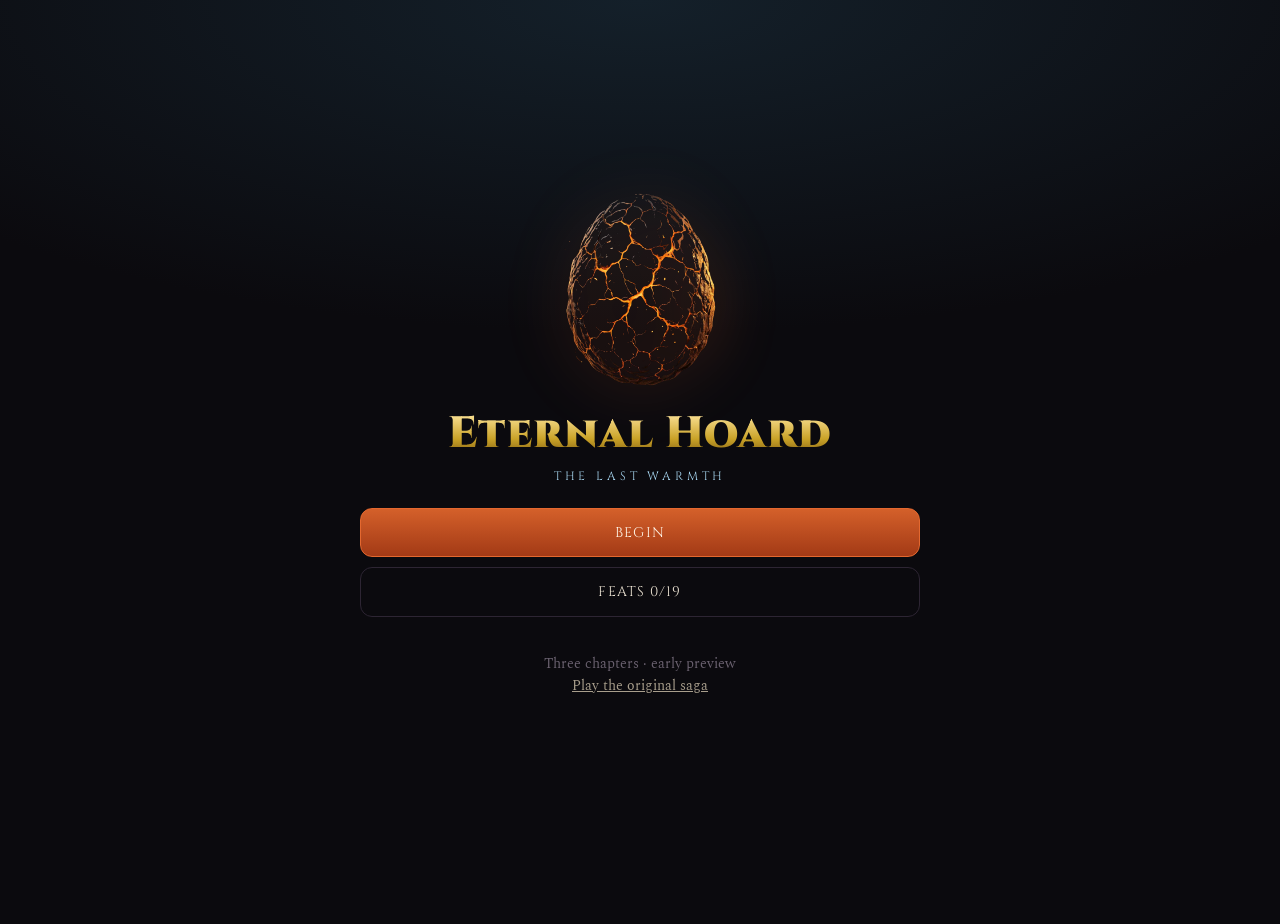
<file: next/index.html>
<!doctype html>
<html lang="en"><head>
<meta charset="utf-8">
<meta name="viewport" content="width=device-width,initial-scale=1,viewport-fit=cover">
<meta name="theme-color" content="#0b0a0e">
<title>Eternal Hoard – The Last Warmth</title>
<link rel="icon" href="../icon-192.png">
<link rel="apple-touch-icon" href="../apple-touch-icon.png">
<link rel="preconnect" href="https://fonts.googleapis.com"><link rel="preconnect" href="https://fonts.gstatic.com" crossorigin>
<link rel="stylesheet" href="https://fonts.googleapis.com/css2?family=Cinzel:wght@500;700;900&family=Spectral:ital,wght@0,400;0,500;0,600;1,400&display=swap">
<style>
:root{
  --void:#0b0a0e; --panel:#15121a; --panel-hi:#1f1a26; --line:#2d2533;
  --ember:#c1481f; --ember-hi:#e4682f; --gold:#c9a227; --gold-hi:#f0c44a;
  --frost:#a6d4ee; --frost-dim:#5b7d92; --ice:#dff1ff;
  --parch:#ece3d3; --dim:#a89e8c; --faint:#6b6270;
  --hp:#c43a3a; --heat:#f08a3a; --hope:#f0c44a; --dread:#9a5bd0; --wild:#5fbf7a;
  --f-d:'Cinzel',Georgia,serif; --f-b:'Spectral',Georgia,serif;
  color-scheme:dark;
}
*{box-sizing:border-box;-webkit-tap-highlight-color:transparent}
html,body{margin:0;background:var(--void);color:var(--parch);font-family:var(--f-b);font-size:17px;line-height:1.55}
body{min-height:100vh;background:radial-gradient(120% 60% at 50% 0%,#14202a 0%,transparent 60%),var(--void)}
button{font:inherit;color:inherit;cursor:pointer}
#app{max-width:560px;margin:0 auto;min-height:100vh;padding:0 max(14px,env(safe-area-inset-left)) calc(24px + env(safe-area-inset-bottom)) max(14px,env(safe-area-inset-right))}
h1,h2,h3{font-family:var(--f-d);margin:0;letter-spacing:.02em}
.ic{width:1em;height:1em;vertical-align:-.15em;fill:none;stroke:currentColor;stroke-width:2;stroke-linecap:round;stroke-linejoin:round}

/* top bar */
.bar{position:sticky;top:0;z-index:20;margin:0 calc(-1 * max(14px,env(safe-area-inset-left)));padding:calc(8px + env(safe-area-inset-top)) max(14px,env(safe-area-inset-left)) 8px;background:rgba(11,10,14,.9);backdrop-filter:blur(8px);-webkit-backdrop-filter:blur(8px);border-bottom:1px solid var(--line);display:grid;gap:6px}
.bar-top{display:flex;align-items:center;gap:10px;justify-content:space-between}
.bar-name{font-family:var(--f-d);font-weight:700;color:var(--gold-hi);font-size:15px;white-space:nowrap;overflow:hidden;text-overflow:ellipsis}
.bar-season{font-family:var(--f-d);font-size:11px;letter-spacing:.14em;text-transform:uppercase;color:var(--frost);display:flex;align-items:center;gap:8px;white-space:nowrap}
.pips{display:inline-flex;gap:3px}
.pips i{width:8px;height:12px;border-radius:50% 50% 45% 45%;background:var(--line)}
.pips i.on{background:linear-gradient(180deg,#ffd27a,var(--ember-hi));box-shadow:0 0 6px rgba(228,104,47,.6)}
.bar-stats{display:flex;gap:12px;align-items:center;font-size:13px;color:var(--dim)}
.hpbar{flex:1;height:8px;border-radius:6px;background:#2a1517;overflow:hidden;position:relative;min-width:60px}
.hpbar i{position:absolute;inset:0 auto 0 0;background:linear-gradient(90deg,#8c2323,var(--hp));border-radius:6px;transition:width .4s}
.stat{display:inline-flex;align-items:center;gap:4px;white-space:nowrap;font-variant-numeric:tabular-nums}
.stat b{color:var(--parch);font-weight:600}
.stat.gold{color:var(--gold-hi)} .stat.glow{color:var(--ember-hi)}

/* generic */
.btn{display:flex;align-items:center;justify-content:center;gap:8px;width:100%;padding:13px 16px;border-radius:12px;border:1px solid var(--line);background:var(--panel);font-family:var(--f-d);font-size:14px;letter-spacing:.08em;text-transform:uppercase;transition:transform .12s,border-color .2s,background .2s}
.btn:active{transform:scale(.98)}
.btn:hover{border-color:#4a3d52}
.btn.primary{background:linear-gradient(180deg,#d4602a,#a33a16);border-color:#e4682f;color:#fff4e6}
.btn.frost{background:linear-gradient(180deg,#22394a,#16232e);border-color:#3e6a85;color:var(--ice)}
.btn.ghost{background:transparent}
.btn:disabled{opacity:.4;cursor:default;transform:none}
.row{display:flex;gap:10px}
.row > *{flex:1}
.stack{display:grid;gap:10px}
.muted{color:var(--dim)}
.small{font-size:14px}
.label{font-family:var(--f-d);font-size:11px;letter-spacing:.2em;text-transform:uppercase;color:var(--dim)}
.fade-in{animation:fin .45s ease both}
@keyframes fin{from{opacity:0;transform:translateY(8px)}to{opacity:1;transform:none}}

/* title */
.title{min-height:100vh;display:grid;align-content:center;gap:22px;text-align:center;padding-block:40px}
.title h1{font-weight:900;font-size:44px;line-height:1.02;background:linear-gradient(180deg,#ffe7a0,#c9a227 60%,#7d5a12);-webkit-background-clip:text;background-clip:text;color:transparent}
.title .sub{font-family:var(--f-d);letter-spacing:.32em;text-transform:uppercase;font-size:12px;color:var(--frost)}
.title .egg{width:160px;margin:0 auto;filter:drop-shadow(0 0 30px rgba(228,104,47,.45))}
.title .note{font-size:14px;color:var(--faint)}

/* scene */
.scene{display:grid;gap:16px;padding-top:14px}
.plate{position:relative;aspect-ratio:16/9;border-radius:16px;overflow:hidden;border:1px solid var(--line);background:var(--panel)}
.plate .bg{position:absolute;inset:0}
.plate img.bgimg{position:absolute;inset:0;width:100%;height:100%;object-fit:cover}
.plate::after{content:"";position:absolute;inset:0;background:linear-gradient(180deg,transparent 55%,rgba(11,10,14,.85))}
.plate .who{position:absolute;left:12px;bottom:10px;z-index:2;display:flex;align-items:flex-end;gap:10px}
.portrait{width:74px;height:74px;border-radius:50%;overflow:hidden;border:2px solid var(--gold);background:#1c1720;display:grid;place-items:center;font-family:var(--f-d);font-weight:900;font-size:26px;color:var(--gold-hi);box-shadow:0 6px 18px rgba(0,0,0,.6)}
.portrait img{width:100%;height:100%;object-fit:cover}
.who-name{font-family:var(--f-d);font-size:13px;letter-spacing:.08em;color:var(--parch);text-shadow:0 2px 6px #000;padding-bottom:6px}
.plate .place{position:absolute;right:12px;bottom:12px;z-index:2;font-family:var(--f-d);font-size:11px;letter-spacing:.2em;text-transform:uppercase;color:var(--frost);text-shadow:0 2px 6px #000}
.scene h2{font-size:22px;color:var(--gold-hi);text-wrap:balance}
.prose{display:grid;gap:12px}
.prose p{margin:0}
.prose p.say{padding-left:14px;border-left:2px solid var(--gold);font-style:italic;color:#f3e9d6}
.choices{display:grid;gap:10px;margin-top:4px}
.choice{display:grid;gap:3px;text-align:left;padding:13px 15px;border-radius:12px;border:1px solid var(--line);background:var(--panel);transition:border-color .2s,background .2s,transform .12s}
.choice:hover{border-color:#5b4a3a;background:var(--panel-hi)}
.choice:active{transform:scale(.99)}
.choice .t{font-weight:500}
.choice .h{font-size:13px;color:var(--dim);font-style:italic}
.choice.locked{opacity:.45;cursor:default}
.choice.fight{border-color:#6a2a1a}
.choice.fight .t::before{content:"⚔ ";color:var(--ember-hi)}
.fx{display:flex;flex-wrap:wrap;gap:6px}
.fx span{font-size:13px;padding:4px 9px;border-radius:999px;border:1px solid var(--line);background:var(--panel)}
.fx .up{color:#9ee0a8}.fx .down{color:#e48a8a}.fx .gold{color:var(--gold-hi)}.fx .glow{color:var(--ember-hi)}.fx .hope{color:var(--hope)}.fx .dread{color:#c79cf0}.fx .wild{color:var(--wild)}.fx .info{color:var(--frost)}

/* creation */
.create{display:grid;gap:16px;padding-top:14px}
.create .hero{position:sticky;top:0;z-index:5;margin:0 -14px;padding:6px 0 4px;background:linear-gradient(180deg,var(--void) 82%,transparent);display:flex;justify-content:center}
.create .hero img{width:auto!important;max-width:100%;height:min(34vh,300px)!important}
.opt-group{scroll-margin-top:min(36vh,316px)}
.create .hero img{width:100%;height:auto;display:block;filter:drop-shadow(0 16px 26px rgba(0,0,0,.6))}
.create .hero::before{content:"";position:absolute;inset:14% 10% 6%;background:radial-gradient(closest-side,rgba(228,104,47,.25),transparent);}
.opt-group{display:grid;gap:8px}
.opts{display:grid;grid-template-columns:repeat(4,minmax(0,1fr));gap:8px}
.opt{padding:10px 6px;border-radius:10px;border:1px solid var(--line);background:var(--panel);font-size:13px;text-align:center;line-height:1.25}
.opt.on{border-color:var(--gold);background:#2a2214;color:var(--gold-hi)}
.opt small{display:block;color:var(--faint);font-size:11px;margin-top:3px}
.opt.on small{color:#c9a96a}
.sw{width:22px;height:22px;border-radius:50%;margin:0 auto 4px;border:2px solid rgba(255,255,255,.15)}
.name-in{width:100%;padding:14px 16px;border-radius:12px;border:1px solid var(--line);background:var(--panel);color:var(--parch);font:inherit;font-family:var(--f-d);font-size:18px;text-align:center;outline:none}
.name-in:focus{border-color:var(--gold)}
.presets{display:flex;flex-wrap:wrap;gap:6px;justify-content:center}
.presets button{font-size:13px;padding:6px 10px;border-radius:999px;border:1px solid var(--line);background:var(--panel)}
.kit{display:grid;grid-template-columns:repeat(2,minmax(0,1fr));gap:8px}
.kit div{padding:10px 12px;border-radius:10px;background:var(--panel);border:1px solid var(--line);font-size:13px;color:var(--dim)}
.kit b{display:block;font-family:var(--f-d);font-size:12px;letter-spacing:.06em;color:var(--parch)}

/* map */
.mapview{display:grid;gap:12px;padding-top:12px}
.mapbox{position:relative;aspect-ratio:3/2;border-radius:16px;overflow:hidden;border:1px solid #2b3d4a;background:#0d1820;touch-action:manipulation}
.mapbox .base{position:absolute;inset:0;width:100%;height:100%}
.mapbox canvas{position:absolute;inset:0;width:100%;height:100%;pointer-events:none}
.pin{position:absolute;transform:translate(-50%,-50%);display:grid;justify-items:center;gap:2px;background:none;border:0;padding:4px;z-index:3}
.pin .dot{width:26px;height:26px;border-radius:50%;display:grid;place-items:center;background:rgba(13,24,32,.85);border:1.5px solid var(--frost);color:var(--ice);font-size:13px;box-shadow:0 0 0 3px rgba(0,0,0,.35)}
.pin .nm{font-family:var(--f-d);font-size:10px;letter-spacing:.08em;color:var(--ice);text-shadow:0 1px 3px #000,0 0 6px #000;white-space:nowrap}
.pin.warm .dot{border-color:var(--ember-hi);background:rgba(60,26,12,.9);color:#ffd2a8}
.pin.lost .dot{border-color:#555;color:#777;background:rgba(20,20,24,.9)}
.pin.lost .nm{color:#888;text-decoration:line-through}
.pin.event .dot{animation:pulse 1.6s ease-in-out infinite}
.pin.sel .dot{transform:scale(1.18);border-width:2.5px}
.pin.locked{opacity:.55}
.pin.lair .dot{width:32px;height:32px;border-color:var(--ember-hi);background:radial-gradient(circle,#7a2e10,#2a120a);color:#ffcf8a}
@keyframes pulse{0%,100%{box-shadow:0 0 0 3px rgba(0,0,0,.35),0 0 0 0 rgba(240,196,74,.6)}50%{box-shadow:0 0 0 3px rgba(0,0,0,.35),0 0 0 7px rgba(240,196,74,0)}}
.pin .ex{position:absolute;top:-2px;right:0;width:12px;height:12px;border-radius:50%;background:var(--gold-hi);border:2px solid #0d1820}
.mapinfo{border:1px solid var(--line);border-radius:14px;background:var(--panel);padding:14px 16px;display:grid;gap:8px}
.mapinfo h3{font-size:17px;color:var(--parch);display:flex;justify-content:space-between;align-items:center;gap:8px}
.tag{font-family:var(--f-d);font-size:10px;letter-spacing:.14em;text-transform:uppercase;padding:3px 8px;border-radius:999px;border:1px solid var(--line);color:var(--dim);white-space:nowrap}
.tag.warm{color:#ffb27a;border-color:#6a3518}.tag.frozen{color:var(--frost);border-color:#2f4a5c}.tag.lost{color:#999}.tag.ally{color:#9ee0a8;border-color:#2c5a36}
.meters{display:grid;grid-template-columns:repeat(3,minmax(0,1fr));gap:8px}
.meter{border:1px solid var(--line);border-radius:12px;padding:8px 10px;background:var(--panel);display:grid;gap:5px}
.meter .label{font-size:10px}
.meter .mv{height:5px;border-radius:4px;background:var(--line);overflow:hidden}
.meter .mv i{display:block;height:100%;border-radius:4px}
.meter b{font-size:14px;font-variant-numeric:tabular-nums}
.hint{font-size:13px;color:var(--faint);text-align:center}

/* lair */
.lair{display:grid;gap:14px;padding-top:12px}
.hoardbox{display:grid;grid-template-columns:1fr 1fr;gap:10px}
.big{border:1px solid var(--line);border-radius:14px;background:var(--panel);padding:12px 14px}
.big .n{font-family:var(--f-d);font-size:26px;font-weight:700;font-variant-numeric:tabular-nums}
.big.g .n{color:var(--gold-hi)} .big.w .n{color:var(--ember-hi)}
.upg{display:grid;grid-template-columns:minmax(0,1fr) auto;gap:4px 12px;align-items:center;border:1px solid var(--line);border-radius:14px;background:var(--panel);padding:12px 14px}
.upg h4{margin:0;font-family:var(--f-d);font-size:15px}
.upg p{margin:0;grid-column:1;font-size:14px;color:var(--dim)}
.upg .buy{grid-row:1/3;grid-column:2;padding:10px 12px;border-radius:10px;border:1px solid #6a5420;background:#2a2214;color:var(--gold-hi);font-family:var(--f-d);font-size:13px;white-space:nowrap}
.upg .buy:disabled{opacity:.4}
.upg .lvl{font-size:12px;color:var(--faint)}

/* battle */
.battle{display:grid;gap:10px;padding-top:10px}
.arena{position:relative;aspect-ratio:5/4;border-radius:16px;overflow:hidden;border:1px solid var(--line);background:linear-gradient(180deg,#0f1922,#0a0f14)}
.arena img.bgimg{position:absolute;inset:0;width:100%;height:100%;object-fit:cover;opacity:.75}
.arena::after{content:"";position:absolute;inset:0;background:linear-gradient(180deg,rgba(0,0,0,.1),rgba(0,0,0,.55));pointer-events:none}
.me{position:absolute;left:-3%;bottom:8%;width:52%;z-index:2;transition:transform .2s}
.me img{width:100%;display:block;filter:drop-shadow(0 10px 18px rgba(0,0,0,.7))}
.foes{position:absolute;right:1%;top:12%;bottom:4%;width:47%;z-index:2;display:flex;flex-direction:column;justify-content:center;gap:4px}
.foe{position:relative;display:grid;grid-template-columns:minmax(0,1fr);justify-items:center;cursor:pointer;border-radius:12px;padding:4px;border:1px solid transparent;transition:transform .2s,opacity .4s}
.foe.tgt{border-color:rgba(240,196,74,.5);background:rgba(240,196,74,.06)}
.foe.dead{opacity:0;transform:scale(.8);pointer-events:none}
.foe .fig{width:100%;display:grid;place-items:center}
.foe .fig img,.foe .fig svg{max-width:100%;max-height:100%;display:block;filter:drop-shadow(0 8px 14px rgba(0,0,0,.7))}
.foes.n1 .fig{height:170px}.foes.n2 .fig{height:84px}.foes.n3 .fig{height:52px}
.foe .fname{font-family:var(--f-d);font-size:10px;letter-spacing:.06em;color:var(--parch);text-shadow:0 1px 3px #000}
.foe .fhp{width:90%;height:6px;border-radius:4px;background:#2a1517;overflow:hidden}
.foe .fhp i{display:block;height:100%;background:var(--hp);transition:width .35s}
.intent{position:absolute;top:0;left:0;font-size:12px;font-weight:600;padding:2px 7px;border-radius:999px;background:rgba(10,8,12,.85);border:1px solid var(--line);display:flex;gap:4px;align-items:center;font-variant-numeric:tabular-nums;z-index:3}
.intent.atk{color:#ff9a7a;border-color:#6a2a1a}.intent.def{color:var(--frost)}.intent.spc{color:#c79cf0}.intent.wind{color:#ffcf6a;border-color:#6a5420}
.chips{display:flex;flex-wrap:wrap;gap:3px;justify-content:center}
.chip{font-size:10px;padding:1px 6px;border-radius:999px;background:rgba(10,8,12,.8);border:1px solid var(--line);white-space:nowrap}
.chip.burn{color:#ff9a5a}.chip.poison{color:#9ee07a}.chip.chill,.chip.soak{color:var(--frost)}.chip.stun{color:#ffe07a}.chip.block{color:#cfd8e0}.chip.fear{color:#c79cf0}.chip.blind{color:#9aa}.chip.fury{color:#ff7a7a}.chip.evade{color:#a6f0d8}.chip.thorns{color:#e0c07a}
.mestat{display:grid;gap:6px;border:1px solid var(--line);border-radius:14px;background:var(--panel);padding:10px 12px}
.mestat .row1{display:flex;align-items:center;gap:10px}
.heat{display:flex;gap:3px}
.heat i{width:10px;height:14px;border-radius:50% 50% 45% 45%;background:var(--line)}
.heat i.on{background:linear-gradient(180deg,#ffd27a,var(--heat))}
.acts{display:grid;grid-template-columns:repeat(2,minmax(0,1fr));gap:8px}
.act{display:grid;gap:2px;text-align:left;padding:10px 12px;border-radius:12px;border:1px solid var(--line);background:var(--panel);position:relative;min-height:62px}
.act .an{font-family:var(--f-d);font-size:13px;letter-spacing:.04em}
.act .ad{font-size:12px;color:var(--dim);line-height:1.3}
.act .cost{position:absolute;top:8px;right:10px;font-size:12px;color:var(--heat);font-weight:600}
.act:disabled{opacity:.38;cursor:default}
.act.breath{border-color:#6a3518;background:linear-gradient(180deg,#2a1610,var(--panel))}
.blog{font-size:14px;color:var(--dim);min-height:42px;text-align:center;font-style:italic}
.dawn{position:absolute;top:10px;left:50%;transform:translateX(-50%);z-index:4;font-family:var(--f-d);font-size:11px;letter-spacing:.14em;text-transform:uppercase;padding:4px 10px;border-radius:999px;background:rgba(10,8,12,.8);border:1px solid #6a5420;color:#ffcf6a;white-space:nowrap}
.float{position:absolute;z-index:6;font-family:var(--f-d);font-weight:900;font-size:22px;pointer-events:none;animation:flt .9s ease-out forwards;text-shadow:0 2px 6px #000}
.float.dmg{color:#ffb08a}.float.heal{color:#9ee0a8}.float.blk{color:#cfd8e0}
@keyframes flt{from{opacity:1;transform:translate(-50%,0)}to{opacity:0;transform:translate(-50%,-46px)}}
.shake{animation:shk .3s}
@keyframes shk{0%,100%{transform:none}25%{transform:translateX(-6px)}75%{transform:translateX(6px)}}
.burst{position:absolute;z-index:5;pointer-events:none;width:120px;height:120px;border-radius:50%;transform:translate(-50%,-50%);animation:bst .5s ease-out forwards}
@keyframes bst{from{opacity:.95;transform:translate(-50%,-50%) scale(.2)}to{opacity:0;transform:translate(-50%,-50%) scale(1.4)}}

/* summary */
.summary{display:grid;gap:14px;padding-top:18px}
.summary h2{font-size:26px;color:var(--gold-hi)}
.lines{display:grid;gap:8px}
.line{display:flex;justify-content:space-between;gap:12px;padding:10px 14px;border-radius:12px;background:var(--panel);border:1px solid var(--line);font-size:15px}
.line b{font-variant-numeric:tabular-nums}
.line.good b{color:#9ee0a8}.line.bad b{color:#e48a8a}
.ach{display:flex;gap:10px;align-items:center;padding:10px 14px;border-radius:12px;border:1px solid #6a5420;background:#211a10}
.ach b{font-family:var(--f-d);font-size:14px;color:var(--gold-hi)}
.toast{position:fixed;left:50%;top:calc(70px + env(safe-area-inset-top));transform:translateX(-50%);z-index:50;padding:10px 16px;border-radius:12px;background:#211a10;border:1px solid #6a5420;color:var(--gold-hi);font-family:var(--f-d);font-size:13px;box-shadow:0 10px 30px rgba(0,0,0,.5);animation:fin .3s ease both;max-width:90vw;text-align:center}
@media (prefers-reduced-motion: reduce){*{animation:none!important;transition:none!important}}
.foe .fig > div > svg{width:100%;height:100%}
.foe .fig{position:relative}
.foe .fig > div{position:absolute;inset:0}
.foe .fig > img{max-height:100%;width:auto}
.foe .fig{display:flex;align-items:center;justify-content:center}
.foe .fig > img{height:100%;width:auto;max-width:100%;object-fit:contain}
/* ── split layout: side view on wide screens ── */
.vis,.col{display:contents}
@media (min-width: 960px){
  #app{max-width:1180px}
  .create,.scene,.mapview,.lair,.battle{grid-template-columns:minmax(0,1.15fr) minmax(0,1fr);column-gap:36px;align-items:start}
  .vis,.col{display:grid;gap:16px;align-content:start;min-width:0}
  .vis{position:sticky;top:96px}
  .create .hero{position:relative;margin:0;padding:0;background:none}
  .create .hero img{width:100%!important;height:auto!important}
  .opt-group{scroll-margin-top:96px}
  .title,.summary{max-width:560px;margin-inline:auto}
  .me{width:50%}
}
/* ── motion ── */
canvas.amb{position:absolute;inset:0;width:100%;height:100%;pointer-events:none;z-index:1}
.plate img.kb,.plate video.kb{animation:kb 26s ease-in-out infinite alternate;transform-origin:50% 60%}
.plate video.bgimg,.arena video.bgimg{position:absolute;inset:0;width:100%;height:100%;object-fit:cover}
@keyframes kb{from{transform:scale(1)}to{transform:scale(1.09) translate(-1.2%,-1%)}}
.beam{position:absolute;height:16px;margin-top:-8px;transform-origin:0 50%;border-radius:10px;filter:blur(2px);z-index:4;pointer-events:none;animation:bm .6s ease-out forwards;box-shadow:0 0 18px rgba(255,160,60,.6)}
@keyframes bm{0%{clip-path:inset(0 100% 0 0);opacity:1}35%{clip-path:inset(0 0 0 0);opacity:1}100%{clip-path:inset(0 0 0 0);opacity:0}}
.flash{position:absolute;inset:0;background:#fff;z-index:5;pointer-events:none;animation:fl .35s ease-out forwards}
@keyframes fl{0%{opacity:.4}100%{opacity:0}}
.foe.dying.beast{animation:fleeR .9s ease-in forwards}
.foe.dying.fall{animation:fallD .9s ease-in forwards}
@keyframes fleeR{0%{opacity:1;transform:none}20%{transform:translateX(-6%)}100%{transform:translateX(170%);opacity:0}}
@keyframes fallD{0%{opacity:1;transform:none}100%{transform:translateY(25%) rotate(10deg);opacity:0}}
.talk{border-left:2px solid var(--frost-dim);padding-left:12px;display:grid;gap:8px;animation:fin .4s ease both}
.talk p{margin:0}.talk .ask{color:var(--frost);font-style:italic;font-size:15px}
.choice.ask{border-style:dashed}.choice.ask .t::before{content:"❝ ";color:var(--frost)}
.pagebar{display:flex;gap:6px;justify-content:center;padding-top:2px}
.pagebar i{width:7px;height:7px;border-radius:50%;background:var(--line)}.pagebar i.on{background:var(--gold)}
.plate .who,.plate .place{z-index:3}
</style></head><body><div id="app"></div><script>
const SIL = {
  troll: `<svg viewBox="0 0 220 230" class="cs-svg sil"><defs><linearGradient id="trg" x1="1" y1="0" x2="0" y2="1"><stop offset="0" stop-color="#3a4234"/><stop offset=".5" stop-color="#191d16"/><stop offset="1" stop-color="#0b0d0a"/></linearGradient></defs>
    <g stroke="#a9b893" stroke-opacity=".45" stroke-width="2.2" stroke-linejoin="round">
    <path d="M160 226 L156 182 C 186 164 198 120 182 86 C 168 58 136 44 108 50 C 90 54 76 66 70 82 L56 84 C 44 86 40 98 46 104 L58 108 C 56 120 62 132 72 138 L66 176 C 62 196 52 210 44 226 L70 226 L84 188 L100 160 L118 164 L126 226Z" fill="url(#trg)"/>
    <path d="M78 116 C 52 128 36 150 32 178 L48 182 C 52 162 64 146 84 138Z" fill="#141812"/>
    <path d="M36 186 L14 54 L30 50 L52 182Z" fill="#1d1712"/><path d="M8 66 C 4 44 18 30 30 34 C 42 38 44 54 36 66 C 28 74 14 76 8 66Z" fill="#241c16"/>
    <path d="M150 120 C 172 130 186 150 186 176 L170 178 C 168 160 160 146 144 138Z" fill="#141812"/></g>
    <circle cx="70" cy="92" r="3.6" fill="#ffd04a" class="cs-glint"/><circle cx="84" cy="90" r="3.6" fill="#ffd04a" class="cs-glint"/>
    <path d="M58 106 L64 112 L68 106 L72 112 L76 106" stroke="#cfd4c0" stroke-width="2" fill="none"/></svg>`,
  knight: `<svg viewBox="0 0 200 220" class="cs-svg sil"><defs><linearGradient id="kng" x1="1" y1="0" x2="0" y2="1"><stop offset="0" stop-color="#5a6372"/><stop offset=".45" stop-color="#1c2029"/><stop offset="1" stop-color="#0c0e13"/></linearGradient></defs>
    <g stroke="#dfe7f3" stroke-opacity=".55" stroke-width="2" stroke-linejoin="round" fill="url(#kng)">
    <path d="M82 216 L86 156 L76 110 C 74 90 86 80 100 80 C 116 80 126 90 124 110 L114 156 L118 216 L104 216 L100 168 L96 216Z"/>
    <path d="M88 62 C 88 44 112 44 112 62 L112 82 L88 82Z"/>
    <path d="M52 100 C 52 128 62 144 76 152 C 90 144 98 128 98 100Z"/></g>
    <path d="M100 46 C 108 28 128 26 134 36 C 122 36 114 40 106 50" fill="#6b1416"/>
    <path d="M92 66 H108" stroke="#ffcf6a" stroke-width="2" opacity=".8"/>
    <path d="M75 108 V140 M64 120 H86" stroke="#c9a227" stroke-width="3.4" opacity=".85"/>
    <path d="M126 106 L174 22" stroke="#f4f8ff" stroke-width="5" stroke-linecap="round" class="cs-glint" style="filter:drop-shadow(0 0 6px #cfe2ff)"/><path d="M118 114 L136 96" stroke="#c9a227" stroke-width="6" stroke-linecap="round"/></svg>`,
};
/* ═══════════ DATA: options, art, enemies, places ═══════════ */
const ART_V = '4';
const ART = {
  // backgrounds and portraits arrive as art/<code>.webp; missing files fall back gracefully
  bg: (k) => `art/${k}.webp?v=${ART_V}`,
  dragon: (look, sm) => `../art/d-${look.color}-${look.horns}${sm ? '-sm' : ''}.webp`,
};
const BG_FALLBACK = {
  A1: 'radial-gradient(60% 70% at 50% 75%,rgba(228,104,47,.55),transparent 60%),radial-gradient(80% 60% at 50% 10%,#2b4a5c,transparent 70%),linear-gradient(180deg,#132430,#0a1116)',
  A2: 'linear-gradient(180deg,#16242f,#0a1218)',
  A3: 'radial-gradient(70% 60% at 50% 80%,rgba(228,104,47,.6),transparent 65%),linear-gradient(180deg,#2a1610,#120a08)',
  A4: 'radial-gradient(40% 30% at 30% 70%,rgba(240,160,80,.35),transparent 70%),linear-gradient(180deg,#2a3440,#121a22 70%,#e8f2f8 140%)',
  A5: 'radial-gradient(60% 50% at 50% 70%,rgba(240,140,60,.45),transparent 70%),linear-gradient(180deg,#24190f,#100b07)',
  A6: 'radial-gradient(18% 14% at 55% 60%,rgba(255,170,80,.7),transparent 70%),linear-gradient(180deg,#0e1a2a,#081018)',
  A7: 'linear-gradient(180deg,#3a4652,#1a222a 60%,#0c1014)',
  A8: 'radial-gradient(20% 20% at 78% 18%,rgba(220,235,255,.6),transparent 70%),linear-gradient(180deg,#0f1b2b,#0a1018)',
  A9: 'linear-gradient(180deg,#e8b8c0 0%,#5a6c82 45%,#1a2632)',
};
const PEOPLE = {
  P1:{ name:'Old Gnash', mono:'G' }, P2:{ name:'Snikkit', mono:'S' }, P3:{ name:'Mirelle', mono:'M' },
  P4:{ name:'Aurelia', mono:'A' }, P5:{ name:'Ysolde Marr', mono:'Y' }, V5:{ name:'Vexar', mono:'V', img:'V5p' },
};

const LOOK_OPTS = {
  color: [
    { id:'crimson', name:'Crimson', sw:'#9c2a1c' }, { id:'obsidian', name:'Obsidian', sw:'#1b1a22' },
    { id:'storm-grey', name:'Storm', sw:'#59626e' }, { id:'gold-bronze', name:'Bronze', sw:'#a8742a' },
  ],
  horns: [ { id:'ram', name:'Ram' }, { id:'spike', name:'Spiked' }, { id:'crown', name:'Crown' }, { id:'none', name:'None' } ],
  hide: [
    { id:'armored', name:'Armoured', d:'Guard blocks 12' }, { id:'ridged', name:'Ridged', d:'Guard + thorns' },
    { id:'leathery', name:'Leathery', d:'Guard + heat' }, { id:'strange', name:'Glowing', d:'Guard + cleanse' },
  ],
  tail: [
    { id:'club', name:'Club', d:'Stuns' }, { id:'whip', name:'Whip', d:'Hits 3×' },
    { id:'venom', name:'Venom', d:'Poisons' }, { id:'fin', name:'Fin', d:'Sweeps + dodge' },
  ],
  element: [
    { id:'fire', name:'Fire', d:'Burns' }, { id:'shadow', name:'Shadow', d:'Blinds' },
    { id:'gold', name:'Gold', d:'Hits all + shield' }, { id:'fluid', name:'Steam', d:'Hits all + cleanse' },
  ],
};
const NAME_PRESETS = ['Emberwake','Duskfang','Vaelithra','Korrathis','Nyxaria','Aurumis','Skarnoth','Thalassor','Cinderveil','Hearthmaw'];

const STAGES = ['Hatchling','Whelp','Young dragon'];
const STAGE_HP = [50, 64, 80];
const STAGE_POW = [1, 1.2, 1.4];
const SEASONS = [
  { id:'thaw',   name:'The Thaw',     flights:3 },
  { id:'summer', name:'Short Summer', flights:3 },
  { id:'ashfall',name:'Ashfall',      flights:3 },
  { id:'winter', name:'Long Winter',  flights:2 },
];

/* ── Abilities ── */
const BREATH = {
  fire:   { name:'Dragonfire',      d:'9 damage, burns',             cost:4 },
  shadow: { name:'Black Flame',     d:'8 damage, blinds',            cost:4 },
  gold:   { name:'Gilded Breath',   d:'5 to all, shield 6',          cost:4 },
  fluid:  { name:'Scalding Steam',  d:'6 to all, clears frost',      cost:4 },
};
const TAIL = {
  club:  { name:'Tail Club',   d:'6 damage, stuns',     cost:2 },
  whip:  { name:'Tail Lash',   d:'3 hits of 3',          cost:2 },
  venom: { name:'Venom Barb',  d:'3 damage, poison 4',   cost:2 },
  fin:   { name:'Fin Sweep',   d:'4 to all, dodge next', cost:2 },
};
const GUARD = {
  armored:  { name:'Armoured Scales', d:'Block 12' },
  ridged:   { name:'Bristle',         d:'Block 7, thorns 4' },
  leathery: { name:'Wing Cloak',      d:'Block 7, +2 heat next' },
  strange:  { name:'Glowing Hide',    d:'Block 7, cleanse' },
};

/* ── Enemies ── */
const ENEMIES = {
  pup:    { name:'Frost Wolf',     art:'V3', sil:'wolf',   hp:11, tags:['beast','frost'], moves:['bite','bite','howl'] },
  wolf:   { name:'Frost Wolf',     art:'V3', sil:'wolf',   hp:17, tags:['beast','frost'], moves:['bite','lunge','howl','bite'] },
  knight: { name:'Quench Knight',  art:'V1', sil:'knight', hp:34, tags:['human','quench'], moves:['lance','douse','shield'], silver:22 },
  warden: { name:'Frost Warden',   art:'V2', sil:'warden', hp:26, tags:['human','quench'], moves:['chill','chain','mend'], silver:16 },
  grinder:{ name:'The Grinder',    art:'V4', sil:'troll',  hp:92, tags:['frost','boss'], moves:['windup','smash','grab','rime'] },
};
const MOVES = {
  bite:   { k:'atk', dmg:5,  t:'bites' },
  lunge:  { k:'atk', dmg:8,  t:'lunges' },
  howl:   { k:'spc', t:'howls', label:'Howl' },
  lance:  { k:'atk', dmg:9,  t:'drives the lance' },
  douse:  { k:'spc', dmg:3,  t:'douses you', label:'Douse' },
  shield: { k:'def', blk:10, t:'raises a shield', label:'Shield' },
  chill:  { k:'spc', dmg:2,  t:'breathes frost', label:'Chill' },
  chain:  { k:'spc', dmg:4,  t:'casts iron chains', label:'Chain' },
  mend:   { k:'spc', t:'mends', label:'Mend' },
  bolt:   { k:'atk', dmg:7,  t:'hurls a frost bolt' },
  windup: { k:'wind', t:'raises the club', label:'Winding up' },
  smash:  { k:'atk', dmg:18, t:'SMASHES' },
  grab:   { k:'atk', dmg:8,  t:'grabs and chews', heal:6 },
  rime:   { k:'def', blk:12, t:'grows rime armour', label:'Rime' },
};
const ENCOUNTERS = {
  pup:     { foes:['pup'], bg:'A1', flee:false },
  wolves:  { foes:['wolf','wolf'], bg:'A8', flee:true, meat:true },
  pack:    { foes:['wolf','wolf','wolf'], bg:'A8', flee:true, meat:true },
  patrol:  { foes:['knight'], bg:'A9', flee:false },
  raid:    { foes:['knight','warden'], bg:'A4', flee:false },
  grinder: { foes:['grinder'], bg:'A8', flee:false, dawn:9 },
};

/* ── Map ── */
const LAIR = { x:55, y:70 };
const PLACES = {
  lair:   { name:'The Spring',     x:55, y:70, icon:'♨', kind:'lair' },
  kettle: { name:'Kettle',         x:78, y:69, icon:'⌂', kind:'village', blurb:'Low stone huts around one frozen well, east of your mountain. Forty people, give or take the ones who did not wake up.' },
  warren: { name:'The Warren',     x:64, y:47, icon:'◒', kind:'site',    blurb:'Goblin tunnels under the mountains, warmed by the last of their dying heart.' },
  pines:  { name:'Wolf Pines',     x:38, y:58, icon:'✶', kind:'site',    blurb:'Black pines and white wolves. They have smelled your warmth.' },
  ashby:  { name:'Ashby',          x:34, y:38, icon:'⌂', kind:'village', blurb:'A ferry village at the frozen ford. The ferry has not moved in nine years.' },
  hollin: { name:'Hollin',         x:88, y:24, icon:'⌂', kind:'village', blurb:'Far to the north-east, under the high peaks. Smoke rises from fewer chimneys every week.' },
  hut:    { name:"Mirelle's Hut",  x:10, y:64, icon:'✧', kind:'site',    blurb:'A single warm window at the edge of the western woods, where no warm window should be.' },
  pass:   { name:"Grinder's Pass", x:91, y:47, icon:'▲', kind:'site',    blurb:'The only road east. Something huge has been walking it at night.' },
  hold:   { name:'The Grey Hold',  x:61, y:9,  icon:'♜', kind:'locked',  blurb:'Fortress of the Quench. Its bells have rung for three hundred years. Chapter 2.' },
};
const VILLAGES = ['kettle','ashby','hollin'];

const UPGRADES = [
  { id:'vents', name:'Deeper Vents', max:3, cost:[50,110,180], d:(l) => `Open the old fire-vents. Warmth reaches ${l ? 'even ' : ''}further (+7 range).` },
  { id:'pool',  name:'Brood Pool',   max:1, cost:[70], d:() => 'A hot pool to sleep in. +15 max health, resting heals fully.' },
  { id:'forge', name:'Goblin Forge', max:1, cost:[60], d:() => 'Snikkit\'s cousins sharpen your claws. Claw and tail hit harder.', req:(s) => s.flags.goblins === 'allied', reqText:'Needs the goblins as allies' },
];

const ACH = [
  { id:'hatch',    t:'First Warmth',            d:'Break out of the last egg.' },
  { id:'steward',  t:'Fiscal Responsibility',   d:'Let Snikkit count your hoard.' },
  { id:'merciful', t:'Merciful Flame',          d:'Spare a knight of the Quench.' },
  { id:'ember',    t:'Mother\'s Scale',          d:'Accept the ember scale from Mirelle.' },
  { id:'hearths',  t:'Nobody Left in the Cold', d:'Save Kettle, Ashby and Hollin before winter.' },
  { id:'sunrise',  t:'Sunrise Statue',          d:'Hold the Grinder until the sun turns him to stone.' },
  { id:'slayer',   t:'Troll Slayer',            d:'Kill the Grinder in the dark.' },
  { id:'feared',   t:'A Name to Fear',          d:'Reach 60 dread.' },
  { id:'beloved',  t:'Hearth of the North',     d:'Reach 60 hope.' },
  { id:'free',     t:'An Unlikely Friend',      d:'Let Aurelia go free.' },
];
Object.assign(PEOPLE, { P9:{ name:'Edda', mono:'E' }, P10:{ name:'Ser Aldric', mono:'A' } });
/* ═══════════ VISUALS: art fallbacks, ambient motion, video ═══════════ */
// New scene art falls back to the nearest existing painting until it is uploaded
const ART_FALLBACK = { C01:'A1',C01b:'A1',C02:'A1',C03:'A1',C04:'A8',C05:'A1',C06:'A5',C08:'A5',C09:'A5',C10:'A4',C11:'A4',C12:'A4',C13:'A4',C14:'A8',C15:'A8',C16:'A6',C17:'A7',C18:'A9',C19:'A9',C20:'A9',C21:'A4',C22:'A4',C23:'A7',C24:'A4',C25:'A3',C26:'A3',C27:'A4',C28:'A8',C29:'A8',C30:'A8',C31:'A7' };
// Codes that have a looping video clip (art/<code>.mp4)
const ART_VIDEO = new Set(['C01','C01b']);
// Ambient motion per painting
const AMBIENT = {
  A1:'steam embers', A2:'', A3:'embers glow', A4:'snow', A5:'embers', A6:'snow', A7:'snow', A8:'snow', A9:'mist', A10:'snow embers', A11:'snow',
  A12:'', A13:'dust', A14:'dust', A15:'dust glow', A16:'dust', A17:'mist',
  C01:'', C01b:'', C02:'steam snow', C03:'snow', C04:'snow', C05:'steam', C06:'snow embers', C08:'embers glow', C09:'snow', C10:'snow',
  C11:'snow', C12:'fire', C13:'snow', C14:'snow', C15:'snow', C16:'embers glow', C17:'ash', C18:'snow', C19:'steam', C20:'mist', C21:'snow',
  C22:'embers', C23:'snow', C24:'steam', C25:'', C26:'ash', C27:'snow', C28:'snow', C29:'glow', C30:'', C31:'snow',
};
function artImg(code, cls){
  const fb = ART_FALLBACK[code];
  const onerr = fb ? `this.onerror=null;this.src='${ART.bg(fb)}'` : 'this.remove()';
  if(ART_VIDEO.has(code)) return `<video class="${cls}" src="art/${code}.mp4?v=${ART_V}" poster="${ART.bg(code)}" autoplay muted loop playsinline></video>`;
  return `<img class="${cls}" src="${ART.bg(code)}" alt="" onerror="${onerr}">`;
}

/* One shared particle loop for every [data-fx] element on screen */
let ambientRAF = 0;
function startAmbient(){
  cancelAnimationFrame(ambientRAF);
  if(matchMedia('(prefers-reduced-motion: reduce)').matches) return;
  const hosts = [...document.querySelectorAll('[data-fx]')].filter(h => h.dataset.fx);
  if(!hosts.length) return;
  const layers = hosts.map(h => {
    let cv = h.querySelector(':scope > canvas.amb');
    if(!cv){ cv = document.createElement('canvas'); cv.className = 'amb'; h.appendChild(cv); }
    const r = h.getBoundingClientRect(), d = Math.min(2, devicePixelRatio || 1);
    cv.width = r.width * d; cv.height = r.height * d;
    const x = cv.getContext('2d'); x.setTransform(d, 0, 0, d, 0, 0);
    const kinds = h.dataset.fx.split(' '), W = r.width, H = r.height, P = [];
    const spawn = (k, init) => {
      const p = { k, x: Math.random() * W, y: init ? Math.random() * H : 0, t: Math.random() * 6 };
      if(k === 'snow'){ p.y = init ? p.y : -5; p.r = Math.random() * 1.8 + .6; p.vy = Math.random() * .5 + .25; p.vx = Math.random() * .3 - .15; p.a = Math.random() * .5 + .4; }
      if(k === 'ash'){ p.y = init ? p.y : -5; p.r = Math.random() * 1.6 + .8; p.vy = Math.random() * .3 + .12; p.vx = Math.random() * .4 - .2; p.a = Math.random() * .4 + .25; }
      if(k === 'embers' || k === 'fire'){ p.y = init ? p.y : H + 5; p.r = Math.random() * 1.6 + .5; p.vy = -(Math.random() * .7 + .3) * (k === 'fire' ? 1.8 : 1); p.vx = Math.random() * .4 - .2; p.a = Math.random() * .6 + .4; if(k === 'fire') p.x = W * (.3 + Math.random() * .4); }
      if(k === 'steam' || k === 'mist'){ p.y = init ? p.y : H + 20; p.r = Math.random() * 30 + 20; p.vy = -(Math.random() * .25 + .08) * (k === 'mist' ? .3 : 1); p.vx = Math.random() * .2 - .1; p.a = Math.random() * .06 + .03; if(k === 'mist') p.y = init ? H * (.5 + Math.random() * .5) : H + 20; }
      if(k === 'dust'){ p.r = Math.random() * 1.2 + .4; p.vy = Math.random() * .1 - .05; p.vx = Math.random() * .16 + .04; p.a = Math.random() * .3 + .15; }
      return p;
    };
    const count = { snow:60, ash:40, embers:28, fire:60, steam:10, mist:8, dust:30 };
    kinds.forEach(k => { if(k === 'glow') return; for(let i = 0; i < (count[k] || 0); i++) P.push(spawn(k, true)); });
    return { x, W, H, P, spawn, glow: kinds.includes('glow') || kinds.includes('fire'), fire: kinds.includes('fire'), host: h };
  });
  let t0 = performance.now();
  const tick = (now) => {
    const live = layers.filter(L => document.body.contains(L.host));
    if(!live.length) return;
    const tt = (now - t0) / 1000;
    live.forEach(L => {
      const { x, W, H, P } = L;
      x.clearRect(0, 0, W, H);
      if(L.glow){
        const fl = L.fire ? .55 + Math.sin(tt * 9) * .08 + Math.sin(tt * 23) * .05 : .25 + Math.sin(tt * 1.6) * .08;
        const g = x.createRadialGradient(W / 2, H * (L.fire ? .7 : .75), 0, W / 2, H * .7, W * (L.fire ? .55 : .6));
        g.addColorStop(0, `rgba(255,150,60,${fl * .5})`); g.addColorStop(1, 'rgba(255,120,40,0)');
        x.fillStyle = g; x.fillRect(0, 0, W, H);
      }
      P.forEach((p, i) => {
        p.t += .02; p.x += p.vx + Math.sin(p.t) * (p.k === 'snow' || p.k === 'ash' ? .25 : .15); p.y += p.vy;
        if(p.k === 'steam' || p.k === 'mist'){
          const g = x.createRadialGradient(p.x, p.y, 0, p.x, p.y, p.r); g.addColorStop(0, `rgba(230,240,248,${p.a})`); g.addColorStop(1, 'rgba(230,240,248,0)');
          x.fillStyle = g; x.beginPath(); x.arc(p.x, p.y, p.r, 0, 7); x.fill();
        } else {
          const col = p.k === 'snow' ? '240,248,255' : p.k === 'ash' ? '170,165,160' : p.k === 'dust' ? '255,220,150' : `255,${120 + (p.r * 40 | 0)},60`;
          const fade = (p.k === 'embers' || p.k === 'fire') ? Math.max(0, Math.min(1, p.y / (H * .7))) : 1;
          x.fillStyle = `rgba(${col},${p.a * fade})`; x.beginPath(); x.arc(p.x, p.y, p.r, 0, 7); x.fill();
        }
        if(p.y < -40 || p.y > H + 40 || p.x < -40 || p.x > W + 40) P[i] = L.spawn(p.k, false);
      });
    });
    ambientRAF = requestAnimationFrame(tick);
  };
  ambientRAF = requestAnimationFrame(tick);
}

/* Breath beam from the dragon's mouth to a target */
function beam(target){
  const arena = document.getElementById('arena'), me = document.getElementById('me'); if(!arena || !me) return;
  const ar = arena.getBoundingClientRect(), mr = me.getBoundingClientRect();
  const sx = mr.left - ar.left + mr.width * .93, sy = mr.top - ar.top + mr.height * .58;
  let tx = ar.width * .75, ty = ar.height * .45;
  if(target){ const el = document.getElementById('foe-' + target.i); if(el){ const r = el.getBoundingClientRect(); tx = r.left - ar.left + r.width / 2; ty = r.top - ar.top + r.height / 2; } }
  const len = Math.hypot(tx - sx, ty - sy), ang = Math.atan2(ty - sy, tx - sx) * 180 / Math.PI;
  const col = { fire:'255,140,50', shadow:'140,90,200', gold:'255,210,90', fluid:'210,240,255' }[S.look.element];
  const b = document.createElement('div'); b.className = 'beam';
  b.style.cssText = `left:${sx}px;top:${sy}px;width:${len}px;transform:rotate(${ang}deg);background:linear-gradient(90deg,rgba(${col},.95),rgba(${col},.6) 70%,rgba(${col},0))`;
  arena.appendChild(b); setTimeout(() => b.remove(), 620);
}
function flash(){ const a = document.getElementById('arena'); if(!a) return; const f = document.createElement('div'); f.className = 'flash'; a.appendChild(f); setTimeout(() => f.remove(), 400); }
/* ═══════════ ENGINE: state, rules, persistence ═══════════ */
const SAVE_KEY = 'eh-warmth-save-v1';
const META_KEY = 'eh-warmth-meta-v1';

function freshState(){
  return {
    v:1, screen:'title', name:null,
    look:{ color:'crimson', horns:'ram', hide:'armored', tail:'club', element:'fire' },
    stage:0, hp:50, maxHp:50, gold:0, hope:10, dread:0, wild:0,
    season:0, flights:3, flags:{}, places:{ kettle:'frozen', ashby:'frozen', hollin:'frozen' },
    upgrades:{ vents:0, pool:0, forge:0 }, done:{}, hunted:-1,
    scene:null, out:null, battle:null, report:null, sel:'kettle', chapterDone:false,
  };
}
let S = freshState();
function save(){ try{ localStorage.setItem(SAVE_KEY, JSON.stringify(S)); }catch(e){} }
function load(){ try{ const r = localStorage.getItem(SAVE_KEY); if(r){ return Object.assign(freshState(), JSON.parse(r)); } }catch(e){} return null; }
function wipe(){ try{ localStorage.removeItem(SAVE_KEY); }catch(e){} }

function loadMeta(){ try{ return Object.assign({ ach:{}, runs:0 }, JSON.parse(localStorage.getItem(META_KEY) || '{}')); }catch(e){ return { ach:{}, runs:0 }; } }
let META = loadMeta();
function saveMeta(){ try{ localStorage.setItem(META_KEY, JSON.stringify(META)); }catch(e){} }
let pendingAch = [];
function unlock(id){ if(META.ach[id]) return; META.ach[id] = Date.now(); saveMeta(); const a = ACH.find(x => x.id === id); if(a) pendingAch.push(a); }

const clamp = (v, a, b) => Math.max(a, Math.min(b, v));
const R = (v, s = S) => typeof v === 'function' ? v(s) : v;

/* ── Warmth ── */
function radius(s = S){ return 14 + Math.min(16, s.gold / 12) + 7 * s.upgrades.vents + (s.flags.ember ? 5 : 0); }
function dist(a, b){ const dx = a.x - b.x, dy = (a.y - b.y) * (2/3); return Math.sqrt(dx*dx + dy*dy); }
function warmAt(id, s = S){
  const p = PLACES[id]; if(!p) return false;
  if(id === 'lair' || id === 'warren') return true;
  if(s.places[id] === 'kindled' || s.places[id] === 'saved') return true;
  return dist(p, LAIR) <= radius(s);
}
function placeState(id, s = S){
  if((s.chapter || 1) >= 3) return placeState3(id, s);
  if(PLACES[id].kind === 'village'){
    const st = s.places[id];
    if(st === 'lost') return 'lost';
    if(st === 'kindled') return 'kindled';
    if(st === 'saved') return 'saved';
    return warmAt(id, s) ? 'warm' : 'frozen';
  }
  if(PLACES[id].kind === 'locked' && (s.chapter || 1) < 2) return 'locked';
  return warmAt(id, s) ? 'warm' : 'frozen';
}
function glowLevel(s = S){ return Math.round(radius(s)); }

/* ── Effects ── */
function applyFx(fx, s = S){
  if(!fx) return [];
  fx = R(fx, s);
  const shown = [];
  const num = (k, label, cls, max) => {
    if(!fx[k]) return;
    const before = s[k];
    s[k] = max ? clamp(s[k] + fx[k], 0, max) : Math.max(0, s[k] + fx[k]);
    const d = s[k] - before;
    if(d) shown.push({ t:`${label} ${d > 0 ? '+' : ''}${d}`, c: cls || (d > 0 ? 'up' : 'down') });
  };
  if(fx.maxHp){ s.maxHp += fx.maxHp; s.hp += fx.maxHp; shown.push({ t:`Max health +${fx.maxHp}`, c:'up' }); }
  num('hp', 'Health', null, s.maxHp);
  num('gold', 'Hoard', 'gold');
  num('hope', 'Hope', 'hope', 100);
  num('dread', 'Dread', 'dread', 100);
  num('wild', 'Wildness', 'wild', 100);
  if(fx.flags) Object.assign(s.flags, fx.flags);
  if(fx.kindle){ s.places[fx.kindle] = 'kindled'; shown.push({ t:`${PLACES[fx.kindle].name} is kindled`, c:'glow' }); }
  if(fx.lose){ s.places[fx.lose] = 'lost'; shown.push({ t:`${PLACES[fx.lose].name} is lost`, c:'down' }); }
  if(fx.done) s.done[fx.done] = true;
  if(fx.ach) [].concat(fx.ach).forEach(unlock);
  if(fx.note) shown.push({ t:fx.note, c:'info' });
  if(s.dread >= 60) unlock('feared');
  if(s.hope >= 60) unlock('beloved');
  return shown;
}

/* ── Seasons ── */
function season(s = S){ return SEASONS[s.season]; }
function tribute(s = S){
  let g = 0; const lines = [];
  if((s.chapter || 1) >= 3){
    if(s.c3.greywater === 'free'){ g += 12; lines.push(['Greywater sends thanks', '+12']); }
    if(s.flags.shaft){ g += 14; lines.push(['The Deep Shaft digs for you', '+14']); }
    if(perk('song', s)){ g += 12; lines.push(['The gold sings to you', '+12']); }
    if(s.flags.signed){ g += 200; lines.push(['The Ledger pays, as agreed', '+200']); }
    return { g, lines };
  }
  VILLAGES.forEach(v => { const st = placeState(v, s); if(st === 'kindled' || st === 'warm' || st === 'saved'){ const t = 6 + Math.floor(s.hope / 10); g += t; lines.push([`${PLACES[v].name} sends tribute`, `+${t}`]); } });
  const gob = { allied:10, vassal:14, terrified:8 }[s.flags.goblins];
  if(gob){ g += gob; lines.push(['The goblins dig gold', `+${gob}`]); }
  if(s.flags.harrow === 'pact' && !s.flags.betrayed){ g += 10; lines.push(['Lord Harrow pays for peace', '+10']); }
  return { g, lines };
}
/* Ends the current season: returns a report for the summary screen */
function endSeason(s = S){
  const rep = { from: season(s).name, lines:[], villages:[] };
  const t = tribute(s); s.gold += t.g; t.lines.forEach(l => rep.lines.push({ t:l[0], v:l[1], good:true }));
  const heal = Math.min(s.maxHp - s.hp, Math.round(s.maxHp * .25 + s.hope / 5));
  if(heal > 0){ s.hp += heal; rep.lines.push({ t:'You sleep on your hoard', v:`+${heal} health`, good:true }); }
  // growth
  const ch1 = (s.chapter || 1) < 2;
  const grow = ch1 ? { 0:1, 2:2 }[s.season] : undefined;
  if(grow !== undefined && s.stage < grow){
    s.stage = grow; const add = STAGE_HP[grow] - STAGE_HP[grow - 1]; s.maxHp += add; s.hp += add;
    rep.lines.push({ t:`You grow into a ${STAGES[grow].toLowerCase()}`, v:`+${add} max health`, good:true });
  }
  s.season++;
  // winter arrives: the frost judges every village
  if(ch1 && s.season === 3){
    VILLAGES.forEach(v => {
      const st = placeState(v, s);
      if(st === 'frozen'){ s.places[v] = 'lost'; s.hope = clamp(s.hope - 8, 0, 100); rep.villages.push({ v, ok:false }); }
      else { s.places[v] = 'saved'; s.hope = clamp(s.hope + 6, 0, 100); rep.villages.push({ v, ok:true }); }
    });
    if(rep.villages.every(x => x.ok)) unlock('hearths');
  }
  if((s.chapter || 1) >= 3){ const add = Math.floor(s.gold / 60); s.c3.greed = clamp(s.c3.greed + add, 0, 100); if(add) rep.lines.push({ t:'Your hoard grows heavier', v:`Greed +${add}`, good:false }); if(s.c3.greed >= 50){ s.hope = clamp(s.hope - 5, 0, 100); rep.lines.push({ t:'People whisper that you are no better than the bank', v:'Hope −5', good:false }); } }
  if(s.season < SEAS(s).length) s.flights = SEAS(s)[s.season].flights;
  s.hunted = -1;
  return rep;
}

/* ── What waits at each place ── */
function eventAt(id, s = S){
  if((s.chapter || 1) >= 3) return eventAt3(id, s);
  if((s.chapter || 1) >= 2) return eventAt2(id, s);
  const f = s.flags, d = s.done, se = s.season;
  switch(id){
    case 'warren':
      if(!d.warren) return { scene:'warren', label:'Goblins are gathering at the tunnel mouth.' };
      if(f.goblins === 'allied' && se >= 1 && !d.snikkit) return { scene:'snikkit', label:'Snikkit wants a word about your hoard.' };
      return null;
    case 'kettle':
      if(s.places.kettle === 'lost') return null;
      if(!d.kettle) return { scene:'kettle', label:'The village is freezing.' };
      if(se === 3 && !d.kettleWinter && s.places.kettle === 'saved') return { scene:'kettleWinter', label:'Kettle is holding a winter feast.' };
      return null;
    case 'pines':
      if(s.hunted === se) return null;
      return { scene:'pines', label: se >= 2 ? 'A bigger pack has gathered.' : 'Wolves circle in the pines.' };
    case 'hut':
      if(se < 1) return null;
      if(!d.hut) return { scene:'hut', label:'A warm window, and someone waiting.' };
      return null;
    case 'ashby':
      if(s.places.ashby === 'lost') return null;
      if(se >= 1 && !d.ashby) return { scene:'ashby', label:'Riders in grey are at the ford.' };
      if(d.ashby && s.places.ashby === 'frozen' && se <= 2) return { scene:'ashbyKindle', label:'Ashby could still be warmed.' };
      return null;
    case 'hollin':
      if(s.places.hollin === 'lost') return null;
      if(se >= 1 && s.places.hollin === 'frozen' && se <= 2) return { scene:'hollin', label:'Hollin is starving in the cold.' };
      return null;
    case 'pass':
      if(se === 3 && !d.grinder) return { scene:'grinderPass', label:'The Grinder walks the pass tonight.' };
      return null;
  }
  return null;
}
function anyEvents(s = S){ return Object.keys(PLACES).some(id => eventAt(id, s)); }
/* ═══════════ CHAPTER ONE · THE THAW ═══════════
   Scene: { bg, who, place, title, text | pages:[{ bg, who, title, text, next }], choices }
   Choice: { t, h, req, hide, fx, out, img, who, go, fight, ask, reply, refund }            */
const BREATH_WORD = { fire:'flame', shadow:'black fire', gold:'molten gold', fluid:'scalding steam' };
const SCENES = {

/* ── Opening ── */
egg: { place:'The Spring', title:'The Last Egg',
  pages:[
    { bg:'C01', text:[
      'Dark. Warm water, then cold water, then warm again, for longer than anything has ever been anything.',
      'The egg has been cooling for three hundred years. It has forgotten it was ever an egg.',
      'Then a hot spring shifts under the mountain. A stone cracks. Light comes in through the crack, orange and impossible, and something inside remembers how to burn.',
    ], next:'Push' },
    { bg:'C01b', text:[
      'You push. The shell pushes back.',
      'You push again, with your whole body, which is mostly head, and the world splits open in a burst of steam.',
      'Air. Cold air. You have never felt cold before. You decide at once that you do not like it.',
    ] },
  ],
  choices:[ { t:'Break the shell', go:'create' } ] },

firstWarmth: { place:'The Spring', title:'Water, Running',
  pages:[
    { bg:'C02', text: (s) => [
      'You crawl to the mouth of the cave on legs that do not yet agree with each other. Outside, the whole world is white and silent and dead.',
      `You open your jaws for the first time, mostly to complain, and a thread of ${BREATH_WORD[s.look.element]} comes out. It is thin as a candle and twice as surprised.`,
      'Where it touches, the snow goes soft. An icicle drips. Then another. Then, behind you, a sound no one in Emberveld has heard in living memory: water, running.',
    ] },
    { bg:'C27', text:[
      'Far to the north, in a hall of grey ice, a bell begins to ring. You do not know what a bell is. You know that it is ringing for you.',
      'Closer, much closer, something has smelled the warmth.',
    ] },
    { bg:'C03', text:[
      'It stands in the mouth of your cave: white fur, too many teeth, eyes like two cold coins. A frost wolf, young and thin and very hungry.',
      'It has never seen a dragon. Nobody has. It does not know what you are. It knows you are warm, and small, and alone.',
      'It lowers its head. You lower yours. Neither of you has done this before.',
    ] },
  ],
  choices:[
    { t:'Hiss at it', ask:true, reply:['You hiss. It comes out as a sort of squeak with smoke in it. The wolf\'s ears go back, then forward again. It is not impressed. It is, if anything, hungrier.'] },
    { t:'Face it', h:'Your first fight', fight:{ enc:'pup', win:'afterPup', lose:'afterPup' } },
  ] },

afterPup: { place:'The Spring', title:'A Lair, Of Sorts',
  pages:[
    { bg:'C04', text:[
      'The wolf yelps, spins and bolts into the pines with its tail between its legs and its fur smoking. Twice it looks back over its shoulder. You stand very tall in the cave mouth, which is not very tall at all.',
      'Somewhere in the forest, the whole pack hears it howl. They will remember the smell of you.',
    ] },
    { bg:'C05', text:[
      'You learn three things before the first night is out.',
      'Gold, even a little, stays warm long after you have breathed on it. There are three old coins at the bottom of your spring, and they glow when you sleep on them.',
      'Warmth spreads from wherever you sleep, further the more you hoard. And outside the reach of that warmth, the world is dying of cold.',
      'You can fly three times before the season turns. Use them well.',
    ] },
  ],
  choices:[ { t:'Look out over Emberveld', fx:{ ach:'hatch', note:'The map is open' }, go:'map' } ] },

/* ── The Warren ── */
warren: { place:'The Warren', title:'A Kneeling Warren',
  pages:[
    { bg:'C06', text:[
      'They come up out of the rock in a line: forty goblins in mismatched furs, carrying torches, carrying spears, carrying a chair.',
      'On the chair sits the oldest goblin you have ever seen, which is also the only goblin you have ever seen. He is wearing a crown made of bones and bottle caps, and he is the only one of them not shaking.',
      'The procession stops at a very respectful distance. Then it takes three more steps back, for luck.',
    ] },
    { bg:'A5', who:'P1', text:[
      '"Old Gnash," says the old goblin, and points at himself in case it was unclear. "Chief of the Warren, Keeper of the Deep Stair, Victor of the Mushroom War. Mostly."',
      '"We felt you wake. The rock got warm. The rock has not been warm since my grandmother\'s grandmother." He leans forward. "So. You are a dragon."',
      'Behind him, a thin goblin with cracked spectacles is writing everything down in a little book. He looks up, sees you looking, and drops the quill.',
      '"We are here," says Old Gnash, "to negotiate."',
    ] },
  ],
  choices:[
    { t:'"What is there to negotiate?"', ask:true, reply:['"Everything," says Old Gnash happily. "Who digs. Who eats. Who gets eaten. We find it best to settle that last one early."','"We have tunnels, we have hands, we have a very small amount of gold. You have fire. Fire is the thing we do not have. So."'] },
    { t:'"Who is the one with the book?"', ask:true, reply:['"That is Snikkit," says Old Gnash. "My nephew. He can count."','"Up to very high numbers," says Snikkit, from behind the chair.','"He is writing down everything you say, so that if you eat us, there will be a record."','"For posterity," says Snikkit.'] },
    { t:'"What happened to the other dragons?"', ask:true, reply:['The goblins go very quiet. Old Gnash looks at his hands.','"The grey people drowned them," he says at last. "In the Lake of Ash, three hundred years ago. My grandmother\'s grandmother saw the steam from the top of the mountain. She said it rose for a week."','"And then it got cold," says Snikkit softly. "And it never stopped."'] },
    { t:'Take them under your wing', h:'Allies. They will dig for you.', fx:{ flags:{ goblins:'allied' }, hope:4, done:'warren' }, img:'C08',
      out:['Old Gnash bows so low his chair tips over. The warren cheers. Someone starts a song with no tune and a great many verses about your teeth.','"Snikkit," says Gnash from the floor, "write down that we are allies." Snikkit writes it down. Then he underlines it twice. Then he draws a small, slightly inaccurate dragon next to it.'] },
    { t:'Demand tribute', h:'More gold, less love.', fx:{ flags:{ goblins:'vassal' }, gold:20, dread:6, done:'warren' }, img:'C09',
      out:['Old Gnash nods slowly, like a goblin who has paid tribute to worse things than you and outlived all of them.','A sack of rough gold nuggets is placed in the snow. Forty goblins walk backwards into the rock, very carefully, not turning around. By the time you pick it up, the gold is warm.'] },
    { t:'Lunge at the one with the spectacles', h:'They will never forget it.', fx:{ flags:{ goblins:'terrified' }, gold:30, dread:12, wild:8, done:'warren' }, img:'C09',
      out:['Snikkit faints. Old Gnash does not. He simply holds up a bag of gold, roughly the weight of a spectacled nephew, and keeps holding it until you take it.','"Rounding," he says. The warren will serve you. It will also never, ever turn its back on you.'] },
  ] },

snikkit: { bg:'A5', who:'P2', place:'The Warren', title:'Fiscal Responsibility',
  pages:[
    { text:[
      'Snikkit arrives with his ledger, three quills and an abacus that is mostly rat bones. He has written a speech. You can tell because he is reading it.',
      '"With respect, great one," he says, not looking at your teeth, "your hoard is a heap. A heap is not a hoard. A hoard is counted. A counted hoard stays warmer, everyone knows that."',
      'Nobody knows that. You suspect he has just made it up. You also suspect he is right.',
    ] },
  ],
  choices:[
    { t:'"How do you know gold stays warmer?"', ask:true, reply:['"I measured it," says Snikkit. "With my hands. For a week." He shows you his hands. They are slightly singed.','"Counted coins lie flat. Flat coins touch. Touching coins share heat. It is," he pushes his spectacles up, "basically mathematics."'] },
    { t:'Let him count it', fx:{ gold:15, done:'snikkit', flags:{ steward:true }, ach:'steward' },
      out:['Snikkit counts for two days without sleeping. He finds coins under coins. He finds a ring you did not know you had. He finds, somehow, fifteen more gold than there was.','"Rounding," he says, and will not elaborate. From then on he sleeps in a little hollow at the edge of your hoard, with his ledger for a pillow.'] },
    { t:'Tell him the heap is fine', fx:{ done:'snikkit', wild:3 },
      out:['Snikkit closes his ledger with the expression of a goblin watching a fire burn down an unpaid bill.'] },
  ] },

/* ── Kettle ── */
kettle: { place:'Kettle', title:'Forty Chimneys, Nine Smoking',
  pages:[
    { bg:'C10', text:[
      'Kettle is a ring of low stone huts around a frozen well. When your shadow crosses it, every door in the village slams. All but one.',
      'An old woman stands in that doorway with a lantern held high, as if a lantern were any use against a dragon. Her hands do not shake. Her voice does, a little.',
    ] },
    { bg:'C10', who:'P9', text:[
      '"Edda," she says. "I am the oldest, so I am the one who gets eaten first. That is the rule."',
      '"If you have come to eat us, I would start with the mayor. He has been hoarding the firewood. He is also the fattest."',
      'From behind a shutter somewhere, a man\'s voice says, "Edda!"',
    ] },
  ],
  choices:[
    { t:'"I am not here to eat anyone."', ask:true, reply:['"Hm," says Edda. "That is what the wolves say, right before."','She looks at you for a long time. "You are warm," she says. "I can feel it from here. Like standing near a hearth." Something in her face crumples, very briefly. "We have not had a fire in the hall since my husband died. Seven winters."'] },
    { t:'"Show me your hearth."', ask:true, img:'C11', reply:['She leads you to the village hall. The great hearth inside is big enough to roast an ox, and it is cold. There is ice on the inside of the chimney. There is frost on the benches where people used to sit.','"We burn what we can find in the houses," Edda says. "Doors, mostly. And chairs. We are running out of chairs."'] },
    { t:'Breathe into their hearth', h:'Kindle the village. It will survive the winter.', fx:{ kindle:'kettle', hope:12, done:'kettle' }, img:'C12', who:'P9',
      out:['You put your head through the hall door, which is not easy, and breathe.','The hearth catches. Then the chimney. Then, somehow, the stones of the floor. Ice runs down the walls in streams. By nightfall the whole village is standing in the hall in their shirtsleeves, crying, and the mayor is handing out firewood.','"Well," says Edda, wiping her eyes with her shawl. "That is a rule I will have to change."'] },
    { t:'Warm them, for a price', h:'Kindle the village, take a tithe.', fx:{ kindle:'kettle', gold:15, hope:4, dread:5, done:'kettle' }, img:'C12', who:'P9',
      out:['The hearth roars. The tithe is paid in candlesticks, a silver spoon and the mayor\'s good belt buckle.','"Fair," says Edda, and you can tell she means it. "Fire was never free. At least yours is honest about it."'] },
    { t:'Take a goat and go', h:'Food. Nothing else.', fx:{ hp:12, wild:5, dread:7, done:'kettle' }, img:'C13',
      out:['The goat is delicious. The village stays cold.','Edda watches you go. She does not close her door until you are out of sight. Then she goes back inside and breaks up another chair.'] },
  ] },

kettleWinter: { bg:'C12', who:'P9', place:'Kettle', title:'The Winter Feast',
  text:[
    'Kettle has not had a winter feast in living memory. It is not sure how they go. It has decided they involve every candle in the village, a whole sheep and a song about you that rhymes "scales" with "scales".',
    '"We saved you the best seat," says Edda, and points at the roof.',
  ],
  choices:[
    { t:'Accept their offering', fx:{ gold:12, hope:4, hp:10, done:'kettleWinter' }, out:['Ham, ale, a cart of copper pots. You eat the ham. You keep the pots. Both are warm by morning.'] },
    { t:'Ask them to send food to the other villages', fx:{ hope:10, done:'kettleWinter' }, out:['They load two sledges for the far villages before the feast is over. When they toast you, they mean it. Edda makes the mayor pull the first sledge.'] },
  ] },

/* ── Wolf Pines ── */
pines: { place:'Wolf Pines', title:'Hunting Ground',
  pages: (s) => [
    { bg:'C14', text: s.season >= 2 ? [
      'The pack has doubled since the thaw. Hungry wolves have come down from the north, following the smell of warm meat. Your warmth is drawing everything in Emberveld towards it, good and bad.',
      'Between the black pines, a dozen pale eyes open at once.',
    ] : [
      'The pines here grow so close that the snow never reaches the ground. It is dark under the branches, and quiet, and the quiet is listening to you.',
      'Then, between the trunks, eyes. Two. Six. Ten. Pale blue and patient.',
      'One of them has a scorched patch on its fur. It remembers you.',
    ] },
  ],
  choices:[
    { t:'Hunt them', fight:{ enc:'__pines', win:'pinesWin', lose:'defeat' } },
    { t:'Leave them be', h:'You keep the flight.', go:'map', refund:true },
  ] },
pinesWin: { bg:'C15', place:'Wolf Pines', title:'Well Fed',
  text:['The pack breaks and scatters across the moonlit snowfield, running flat out, not one of them looking back.','What is left of the slow ones feeds you for a week. You can feel yourself growing on it: your bones aching at night, your scales pushing out, your breath coming hotter.'],
  choices:[ { t:'Fly home', fx:{ maxHp:4, hp:10, wild:2 } } ] },

/* ── Mirelle ── */
hut: { place:"Mirelle's Hut", title:'Somebody Who Remembers',
  pages:[
    { bg:'A6', text:[
      'A single warm window in the western woods, where no warm window should be. Smoke from the chimney. The smell of bread.',
      'The door opens before you land. An old woman in four shawls looks up at you, then further up, and smiles like someone being handed back something she lost.',
    ] },
    { bg:'C16', who:'P3', text:[
      '"Three hundred years," says Mirelle. "I kept the light on."',
      'Inside, on the table, a single dragon scale smoulders in a bowl of sand. It is the only fire for twenty miles. It is the colour of your own.',
      '"Sit," she says. "Well. Lie down. Mind the herbs."',
    ] },
  ],
  choices:[
    { t:'"Who are you?"', ask:true, reply:['"Mirelle. A witch, they would say in the villages. A friend of dragons, I would say. The same thing, these days."','"I was young when they drowned your kind. I was there. I stole one scale from the shore before the Quench saw me." She looks at it. "I have been keeping it warm ever since. Waiting for something to give it back to."'] },
    { t:'"What happened at the Lake of Ash?"', ask:true, img:'C17', reply:['Mirelle is quiet for a long time.','"The Quench called fire a sin. They said the winter was punishment for it. So they took the dragons, one by one, with chains and water and prayers, and drowned them in the lake under the Grey Hold. The steam rose for a week."','"The next year, the winter came, and it never quite left. They told everyone it was the last of the dragons\' wickedness, still in the world." She snorts. "It was the absence of them."'] },
    { t:'"Why do dragons hoard gold?"', ask:true, reply:['"Ah." Mirelle smiles. "Everyone thinks it is greed."','"Gold remembers fire. Breathe on it, and it stays warm for a hundred years. A dragon\'s hoard was never a treasure. It was a hearth. The bigger the hoard, the warmer the valley."','"Mostly," she adds. "Some of them were also greedy."'] },
    { t:'Take the ember scale', h:'Your warmth reaches further (+5 range).', fx:{ flags:{ ember:true }, done:'hut', ach:'ember' },
      out:['The scale settles into your hoard like it has always been there. The warmth around your spring pushes out, a full mile in one night.','"It was your mother\'s," Mirelle says, after you have taken it.'] },
    { t:'Ask for her ward', h:'Start every fight shielded.', fx:{ flags:{ ward:true }, done:'hut' },
      out:['She paints a sign on your chest in soot and spit. It itches. It will also, she promises, turn the first blow of every fight.'] },
    { t:'Ask about the bell in the north', h:'Knowledge. A calmer mind.', fx:{ flags:{ knowsVexar:true }, wild:-8, hope:3, done:'hut' },
      out:['"The Grey Hold," she says. "The Quench rang that bell the day they drowned the last of you. They ring it again now because they know you are here."','She hesitates. "There is a story that they kept one egg. That they hatched it in the dark and raised it on cold water and chains. I hope it is only a story."'] },
  ] },

/* ── Ashby ── */
ashby: { place:'Ashby', title:'Riders at the Ford',
  pages:[
    { bg:'C18', text:[
      'Five riders in grey ice-steel have the villagers of Ashby lined up on the frozen river. Their banners show a candle with no flame.',
      'One of them, in a tall helm with a narrow visor, rides slowly down the line. "A warmth, in the south. Snow melting in the wrong season. Wolves running from something. Someone here has seen something."',
      'Nobody here has seen anything. Then a child looks up, and points, and they all see you.',
    ] },
  ],
  choices:[
    { t:'Drive them off', h:'A knight of the Quench.', fight:{ enc:'patrol', win:'ashbyWin', lose:'defeat' } },
    { t:'Stay in the clouds and watch', h:'They leave. Ashby stays cold.', fx:{ done:'ashby', dread:-2 },
      out:['The riders search the village, take two sacks of grain for their trouble and ride north before dark.','Ashby saw you. Ashby will talk.'] },
  ] },
ashbyWin: { place:'Ashby', title:'A Knight on the Ice',
  pages:[
    { bg:'C19', text:[
      'The others fled. The knight did not, which says something about the knight. Now he lies on the cracked ice with his lance in two pieces.',
      'He pushes up his visor. Under it is a face younger than you expected, white with fear and trying very hard not to be.',
    ] },
    { bg:'C19', who:'P10', text:[
      '"Ser Aldric of the Quench," he says. "Fourth company. I would get up, but I think the ice would not like it."',
      '"Do it, then. Fire-thing. They told us you would."',
      'Ashby is watching. All of it.',
    ] },
  ],
  choices:[
    { t:'"Why do you hate fire?"', ask:true, reply:['"It is in the Book," says Aldric automatically. "Fire is the first sin. The cold is our penance."','He looks at the steam rising around him, at the water running under the cracked ice, at the villagers with colour in their faces for the first time in years. "That is what it says," he says, less certainly.'] },
    { t:'"Who sent you?"', ask:true, reply:['"High Warden Ysolde Marr. The bell rang the night you hatched. She has not slept since."','"She keeps something in the cellars," he adds, before he can stop himself. "Something that cries at night. We are not supposed to talk about it."'], fx:{ flags:{ knowsVexar:true } } },
    { t:'Spare him', fx:{ hope:8, flags:{ spared:true }, done:'ashby', ach:'merciful' },
      out:['You step back. It takes Aldric a long time to understand. When he does, he stands up, slowly, and takes his helm off entirely, and holds it under his arm like a man in church.','He walks north without his horse. Ashby talks about it for years.'] },
    { t:'Devour him', fx:{ dread:10, wild:6, hp:15, done:'ashby' },
      out:['Ashby will not forget the sound. Neither will the Quench.'] },
    { t:'Send him home with a message', fx:{ dread:5, flags:{ message:true }, done:'ashby' },
      out:['You breathe a ring of fire into the ice around him and let him go. He will tell the Grey Hold exactly what he saw.','That is the message.'] },
  ] },
ashbyKindle: { bg:'C20', place:'Ashby', title:'The Frozen Ford',
  text:['Ashby\'s ferry has been locked in the ice for nine years. The ferryman still oils its ropes every morning, out of habit, or hope.'],
  choices:[
    { t:'Breathe on the river', h:'Kindle the village.', fx:{ kindle:'ashby', hope:10 }, img:'C20',
      out:['The ice groans, cracks, and lets go. By evening the ferry is moving for the first time in nine years, and the ferryman is too stunned to charge anyone.','He charges them the next day, though. Double.'] },
    { t:'Not now', go:'map', refund:true },
  ] },

/* ── Hollin ── */
hollin: { place:'Hollin', title:'Fewer Chimneys Every Week',
  pages:[
    { bg:'C21', text:[
      'Hollin is too far from your spring to feel it. The snow here is up to the windows. Children watch you land from the roof of the grain store, which is empty.',
      'One of them, a girl with a scarf over her mouth, climbs down and walks right up to you. She holds out her hands, the way you would to a fire.',
      'If anything in this village is going to live through the winter, it will need a fire of its own.',
    ] },
  ],
  choices:[
    { t:'Kindle every hearth in Hollin', h:'It will survive the winter.', fx:{ kindle:'hollin', hope:12 }, img:'C22',
      out:['It takes all night. You go from house to house, breathing into one cold hearth after another, while the village follows you with buckets of snow in case you overdo it.','You do not overdo it. Mostly. By dawn there is smoke from every chimney, and the girl with the scarf is asleep against your side.'] },
    { t:'There is not enough of you. Not now.', go:'map', refund:true },
  ] },

/* ── Season openings ── */
summer: { place:'The Spring', title:'Six Weeks of Summer',
  pages: (s) => [
    { bg:'C25', text:[
      'Summer lasts six weeks in Emberveld. This year it lasts a little longer around your spring, and everybody notices.',
      'Flowers come up in the snowmelt near your cave. Nobody in Kettle knows their names. Edda says her grandmother would have.',
    ] },
    { bg:'A5', who: s.flags.goblins ? 'P2' : null, text:[
      s.flags.goblins ? 'Snikkit comes up from the warren with news, read from his ledger: "Two villages beyond your warmth. Hollin, far to the north-east. Ashby, at the ford. Riders in grey asking questions at Ashby. And a light in the western woods, where there has been no light for as long as there have been goblins."' : 'The goblins leave a note at your cave, written in charcoal on a door: "VILAGES. HOLIN NORTH-EAST. ASHBY FORD. GRAY RIDERS. ALSO A LITE IN THE WEST WOODS."',
      'Winter is two seasons away. Whatever is outside your warmth when it comes will not see the spring.',
    ] },
  ],
  choices:[ { t:'Fly', go:'map' } ] },

ashfall: { place:'The Spring', title:'Ashfall',
  pages: (s) => [
    { bg:'C26', text:[
      'Ash drifts down from your mountain and mixes with the first snow. The goblins call it ashfall. Everyone else calls it the last warning.',
      'You are bigger now. Your wings block the cave mouth when you stretch. Your breath melts stone.',
    ] },
    { bg:'C23', text:[
      s.flags.message || s.flags.spared ? 'And the Quench is coming. Not a patrol this time. Columns of grey, marching south, with water barrels on carts and chains on their shoulders.' : 'And far to the north, the bell of the Grey Hold rings again. Closer, somehow. Columns of grey are on the move.',
    ] },
  ],
  choices:[ { t:'Fly', go:'map' } ] },

raid: { place:'Raid', title:'The Quench Comes South',
  pages: (s) => [
    { bg:'C23', text:[
      `They come at dawn: a knight in ice-steel and a warden in grey robes with chains around her arms, and behind them a novice with a lantern, a girl of maybe twenty, snow in her dark hair.`,
      `They are not here for ${s.places.kettle === 'kindled' ? 'Kettle' : 'the warren'}. They are here for you.`,
    ] },
    { bg:'A4', who:'P4', text:[
      'The warden raises her chained hands. "In the name of the Quench," she calls, "we come to put out the fire."',
      'Behind her, the girl with the lantern is not looking at you at all. She is looking at the ground, where the snow has melted, with an expression you cannot read.',
    ] },
  ],
  choices:[ { t:'Show them fire', fight:{ enc:'raid', win:'raidWin', lose:'raidLost' } } ] },
raidWin: { place:'After the Raid', title:'The Girl With the Lantern',
  pages:[
    { bg:'C24', text:[
      'The knight runs. The warden is carried. The novice does not move at all. She has knelt down, and taken off one glove, and is touching the ground between her boots.',
      'There is grass there. Green grass, under the melted snow.',
    ] },
    { bg:'A4', who:'P4', text:[
      '"I have never seen it," she says, to nobody. "In the Book it says grass is a sin of the old world. It does not look like a sin."',
      'Then, to you: "I am Aurelia Marr. My mother is the High Warden of the Quench. She will send more. She will send everything."',
    ] },
  ],
  choices:[
    { t:'"Why did you come?"', ask:true, reply:['"Because I was told to," says Aurelia. "Because everyone in the Hold is told to. Because the bell rang and my mother said it was the end of the world."','She looks at the grass again. "It does not look like the end of the world either."'] },
    { t:'Let her go', fx:{ hope:6, flags:{ aurelia:'free' }, ach:'free' },
      out:['She takes a handful of the grass with her, wrapped in her glove. She does not say thank you. She does look back, twice.'] },
    { t:'Keep her as a guest', h:'A hostage, politely.', fx:{ dread:6, gold:25, flags:{ aurelia:'held' } },
      out:['The Quench pays a ransom in silver before the week is out, with a letter that says the money is "for her keep". Aurelia stays anyway, by her own choice, to see what spring looks like.','Snikkit gives her a ledger of her own. She fills it with drawings of grass.'] },
    { t:'Ask her about the Grey Hold', fx:{ flags:{ aurelia:'free', knowsVexar:true }, hope:3 },
      out:['"They have a dragon," she says. "In the cellars. Blue fire. Cold fire. My mother calls it the Answer. I have heard it crying at night."','Then she walks north, to tell her mother nothing.'] },
  ] },
raidLost: { bg:'A4', place:'After the Raid', title:'Driven Back',
  text:['The chains bite, the water hisses, and you have to retreat to the spring to lick your wounds. The Quench leave satisfied, and they take the goblins\' winter stores with them.'],
  choices:[ { t:'Endure', fx:{ hope:-6, gold:-20 } } ] },

winter: { place:'The Spring', title:'The Long Winter',
  pages: (s) => {
    const lost = VILLAGES.filter(v => s.places[v] === 'lost').map(v => PLACES[v].name);
    return [
      { bg:'C27', text:[
        'The frost comes back in one night, the way it always has. It flows down from the north like water, racing across roofs and windows, and stops, hissing, at the edge of your warmth.',
        lost.length ? `${lost.join(' and ')} ${lost.length > 1 ? 'were' : 'was'} outside it. By morning there is no smoke from ${lost.length > 1 ? 'those chimneys' : 'that chimney'}. Some of the survivors reach your spring. Not all.` : 'Every village in the south is inside it. For the first time in three hundred years, the frost has to go around.',
      ] },
      { bg:'C28', text:[
        'And in the long dark, something big comes down from the pass.',
        'You hear it before you see it: a dragging, scraping sound, ice on stone, and under it, chewing.',
      ] },
    ];
  },
  choices:[ { t:'Fly', go:'map' } ] },

/* ── The Grinder ── */
grinderPass: { place:"Grinder's Pass", title:'The Grinder',
  pages:[
    { bg:'C28', text:[
      'He comes nose-first, the way trolls always come, stupid with hunger: a hunched mountain of grey-blue hide crusted with rime, dragging a club of solid ice.',
      'The Grinder has hunted the long nights of Emberveld for longer than anyone has been counting. Sunlight turns trolls to stone. In a land without sun, trolls have had it very good.',
    ] },
    { bg:'A8', text:[
      'He sniffs. He smiles. Warm meat.',
      '"Little fire," he says. His voice is like a rockslide that has learned three words. "Little fire. Crunchy."',
      'Dawn is nine hours away.',
    ] },
  ],
  choices:[
    { t:'"You will turn to stone at dawn."', ask:true, reply:['The Grinder considers this for a long time. You can see the thought moving through his skull like a boulder through mud.','"Dawn," he says eventually, "is far."','He is not wrong. But it is coming.'] },
    { t:'Fight him', h:'Kill him, or hold him until the sun comes up.', fight:{ enc:'grinder', win:'grinderDead', lose:'grinderLost' } },
  ] },
grinderAttack: { bg:'C28', place:'The Spring', title:'Knock, Knock',
  text:[
    'You did not go to the Grinder. So the Grinder comes to you, on the last night of winter, following the warmth down the mountain like a dog following a cook.',
    '"Little fire," he says, at the mouth of your cave. "Found you."',
    'Dawn is nine hours away.',
  ],
  choices:[ { t:'Fight him', fight:{ enc:'grinder', win:'grinderDead', lose:'grinderLost' } } ] },
grinderDead: { place:"Grinder's Pass", title:'The Pass Is Open',
  pages: (s) => s.flags.dawned ? [
    { bg:'C29', text:[
      'The sun comes over the mountains. The Grinder sees it, too late, and raises one huge hand to cover his eyes.',
      'He stays like that. He will stay like that for a thousand years: a troll of grey stone at the top of the pass, shielding his face from the morning.',
      'The goblins come up the next day with chisels and a ladder. By spring he has a hat.',
    ] },
  ] : [
    { bg:'A8', text:[ 'The Grinder goes down like a landslide and does not get up.' ] },
    { bg:'C30', text:[ 'In his cave at the top of the pass you find what trolls always hoard: bones, mostly, and under the bones, a century of travellers\' purses.' ] },
  ],
  choices:[ { t:'Go home', fx:(s) => s.flags.dawned ? { hope:8, done:'grinder', ach:'sunrise' } : { gold:60, dread:4, done:'grinder', ach:'slayer' }, go:'ending' } ] },
grinderLost: { bg:'A8', place:"Grinder's Pass", title:'Long Night',
  text: (s) => [
    'The club comes down and the world goes white. When you wake, the Grinder is gone, and so is half a winter of food from the nearest village.',
    s.places.kettle === 'saved' ? 'Kettle will survive. Barely. Edda sends word that she is very disappointed in you, and also a basket of bread.' : 'Nobody is left to tell you what he took.',
  ],
  choices:[ { t:'Limp home', fx:{ hope:-8, done:'grinder' }, go:'ending' } ] },

/* ── Ending of chapter one ── */
ending: { place:'The Grey Hold', title:'The Answer',
  pages: (s) => [
    { bg:'A7', text:[
      'On the first morning of spring, the bell of the Grey Hold rings once, and stops.',
      'The silence after it is worse.',
    ] },
    { bg:'C31', who:'V5', text:[
      'Then something flies over the mountains from the north. It is long and pale and steel-blue, and it trails chains from its collar like broken wings. Its breath, when it roars, is blue. The snow it passes over does not melt. It freezes harder.',
      s.flags.knowsVexar ? 'You know what it is. You have heard the story enough times now. The Quench did keep an egg.' : 'You do not know what it is. You know it is a dragon. You know it is looking for you.',
      'It circles your mountain once. Then it lands on the pass, folds its wings, and waits.',
    ] },
  ],
  choices:[ { t:'End of chapter one', go:'end' } ] },

defeat: { bg:'A3', place:'The Spring', title:'Back to the Spring',
  text:['You make it home on one wing and a great deal of stubbornness, and sleep on your hoard until the bleeding stops.','The hoard is a little smaller when you wake. Some of it went into the snow on the way back.'],
  choices:[ { t:'Rest', fx:(s) => ({ hp: Math.round(s.maxHp * .4) - s.hp, gold: -Math.round(s.gold * .15) }) } ] },
};
/* ═══════════ CHAPTER TWO · THE GREY HOLD ═══════════ */
Object.assign(ENEMIES, {
  hunter: { name:'Frost Huntsman', art:'V6', sil:'knight', hp:26, tags:['human'], moves:['spear','net','spear'], silver:14 },
  vexar:  { name:'Vexar',          art:'V5', sil:'troll',  hp:130, tags:['frost','boss','dragon'], moves:['coldfire','wingbeat','vchains','brood','coldfire','wingbeat'] },
});
Object.assign(MOVES, {
  spear:    { k:'atk', dmg:8,  t:'thrusts a boar-spear' },
  net:      { k:'spc', dmg:4,  t:'throws a weighted net', label:'Net' },
  coldfire: { k:'spc', dmg:11, t:'breathes cold fire', label:'Cold fire' },
  wingbeat: { k:'atk', dmg:8,  t:'batters you with his wings' },
  vchains:  { k:'spc', dmg:5,  t:'lashes you with his chains', label:'Chains' },
  brood:    { k:'def', blk:14, t:'folds his wings around himself', label:'Brood' },
});
Object.assign(ENCOUNTERS, {
  vexarDuel: { foes:['vexar'], bg:'A8', flee:false, breakAt:.55 },
  hunters:   { foes:['hunter','hunter'], bg:'A10', flee:false },
  siege:     { foes:['knight','knight','warden'], bg:'A4', flee:false },
  gate:      { foes:['knight','warden','knight'], bg:'A7', flee:false },
  vexar:     { foes:['vexar'], bg:'A11', flee:false, redeem:true },
});
BG_FALLBACK.A10 = 'radial-gradient(30% 30% at 60% 60%,rgba(240,160,80,.3),transparent 70%),linear-gradient(180deg,#26313b,#10161c)';
BG_FALLBACK.A11 = 'radial-gradient(40% 40% at 50% 30%,rgba(166,212,238,.35),transparent 70%),linear-gradient(180deg,#1c2630,#0a0e12)';
PEOPLE.P6 = { name:'Lord Harrow', mono:'H' };
PEOPLE.P5 = PEOPLE.P5 || { name:'Ysolde Marr', mono:'Y' };
PLACES.rimeholt = { name:'Rimeholt', x:24, y:70, icon:'⛫', kind:'site', ch:2, blurb:'A stockade of ice-blocks and furs. Lord Harrow sells winter to anyone who can pay, and winter has been very good for business.' };
ACH.push(
  { id:'brother',  t:'Brother',             d:'Break Vexar\'s chains with fire freely given.' },
  { id:'bell',     t:'The Bell Falls Silent', d:'Take the Grey Hold.' },
  { id:'undermine',t:'Undermined',          d:'Enter the Grey Hold through a goblin tunnel.' },
  { id:'mercy2',   t:'Not Like Them',       d:'Spare the High Warden.' },
);
const SEASON_OPEN_2 = { 1:'ch2summer', 2:'ch2ashfall' };
const canRedeem = (s = S) => s.hope >= 40 && (s.flags.knowsVexar || s.flags.chainsLore);

function startChapter2(){
  const keep = S.flags;
  S.chapter = 2; S.season = 0; S.flights = 3; S.done = {}; S.hunted = -1; S.chapterDone = false;
  S.flags = Object.assign({}, keep, { dawned: keep.dawned });
  S.hp = S.maxHp;
  openScene('ch2open');
}

function eventAt2(id, s = S){
  const f = s.flags, d = s.done, se = s.season;
  switch(id){
    case 'pass': if(!d.vexarSeen) return { scene:'ch2open', label:'Vexar is waiting.' }; return null;
    case 'rimeholt':
      if(!d.harrow) return { scene:'harrow', label:'Lord Harrow wants to talk business.' };
      if(f.harrow === 'pact' && se >= 1 && !d.harrowBetray) return { scene:'harrowBetray', label:'Smoke over Rimeholt. Something is wrong.' };
      return null;
    case 'warren':
      if(!d.tunnel && f.goblins) return { scene:'tunnel', label:'Old Gnash has a plan involving shovels.' };
      return null;
    case 'hut': if(!d.chains) return { scene:'chainsLore', label:'Mirelle knows something about chains.' }; return null;
    case 'kettle': case 'ashby': case 'hollin': {
      if(s.places[id] === 'lost') return null;
      if(!d.refugees && se === 0 && id === firstSaved(s)) return { scene:'refugees', label:'Refugees from the north are at the gate.' };
      if(id === 'ashby' && f.aurelia && !d.aureliaMeet && se <= 1) return { scene: f.aurelia === 'held' ? 'aureliaHeld' : 'aureliaFree', label:'Aurelia wants to talk.' };
      if(se === 2 && !d['kindle2_' + id] && s.places[id] === 'frozen') return { scene:'kindleLate_' + id, label:'It could still be warmed.' };
      return null; }
    case 'pines': if(s.hunted === se) return null; return { scene:'pines', label:'The wolves are back.' };
    case 'hold': if(se === 2 && !d.hold) return { scene:'holdApproach', label:'The Grey Hold. It is time.' }; return null;
  }
  return null;
}
function firstSaved(s){ return ['kettle','ashby','hollin'].find(v => s.places[v] === 'saved' || s.places[v] === 'kindled') || 'kettle'; }

Object.assign(SCENES, {
ch2open: { bg:'A8', who:'V5', place:"Grinder's Pass", title:'The Answer',
  text: (s) => [
    'He is waiting on the pass where you left the Grinder, coiled around the rock like frost around a branch. Up close he is smaller than you expected, and older, and the chains have worn grooves in his scales.',
    '"They told me you would come," says Vexar. His voice is cold and quiet, a voice that has only ever been allowed to whisper. "They told me what you are. A fire. A sin. The thing that ends the world."',
    s.flags.knowsVexar ? 'You know his story. Mirelle told you, or Aurelia did. The egg they kept. The cellar. The cold water.' : 'He looks like you. Under the frost, under the chains, the shape of his skull is your shape.',
    '"High Warden Ysolde says I may bring you back alive," he says. "Or not."',
  ],
  choices:[
    { t:'Fight him', h:'He is strong, and he does not want to stop.', fight:{ enc:'vexarDuel', win:'vexarBreaks', lose:'vexarWins' } },
    { t:'Call him brother', h:'He has never heard the word.', req:(s) => !!s.flags.knowsVexar, fx:{ hope:4, flags:{ calledBrother:true }, done:'vexarSeen' },
      out:['Vexar flinches as if you had struck him. For a long moment the cold fire in his throat goes out entirely.','"I have no brother," he says, and leaves. He flies badly. He has never been allowed to fly far.'] },
    { t:'Let him go', fx:{ done:'vexarSeen' }, out:['You turn your back. It is either the bravest or the stupidest thing you have ever done. Behind you, chains rattle, wings open, and he is gone towards the north.'] },
  ] },
vexarBreaks: { bg:'A8', who:'V5', place:"Grinder's Pass", title:'The Bell Calls',
  text:['Far to the north, the bell of the Grey Hold rings three times. Vexar freezes mid-strike, as if the sound were a hand on his collar.','"Not yet," he says, to the bell or to you. Then he is gone, trailing frost and chains, and the pass is yours.'],
  choices:[ { t:'Fly home', fx:{ done:'vexarSeen', flags:{ duelled:true }, dread:3 } } ] },
vexarWins: { bg:'A8', who:'V5', place:"Grinder's Pass", title:'Cold',
  text:['You wake in the snow with frost in your lungs. Vexar is gone. He could have dragged you north. He did not.','You wonder why. So, you suspect, does he.'],
  choices:[ { t:'Limp home', fx:{ done:'vexarSeen', hope:-3 } } ] },

harrow: { bg:'A10', who:'P6', place:'Rimeholt', title:'A Man Who Sells Winter',
  text:[
    'Lord Harrow receives you in a hall made of ice-blocks, wearing more furs than any one animal has ever owned. He does not seem afraid of you. He seems to be pricing you.',
    '"The Quench sell the north its faith," he says. "I sell it everything else. Furs. Ice. Grain, to the villages that can still pay. Winter is my trade, dragon. You are bad for trade."',
    '"So. A proposal. You keep your south. I keep my north. And a little something, every season, to keep us both reasonable."',
  ],
  choices:[
    { t:'Take his gold', h:'A pact. 30 gold now, more each season.', fx:{ gold:30, flags:{ harrow:'pact' }, done:'harrow' },
      out:['He smiles like a man who has just bought something cheap. The gold is real, at least. It is cold when it arrives, and warm by morning.'] },
    { t:'Burn his ice stores', h:'His huntsmen will fight.', fight:{ enc:'hunters', win:'harrowBurned', lose:'defeat' } },
    { t:'Tell him the winter is ending', fx:{ dread:5, flags:{ harrow:'warned' }, done:'harrow' },
      out:['"Everything ends," says Harrow. "The trick is to sell before it does." He is already writing to the Grey Hold before your shadow leaves his wall.'] },
  ] },
harrowBurned: { bg:'A10', who:'P6', place:'Rimeholt', title:'Meltwater',
  text:['Rimeholt\'s ice-stores go up in a roar of steam. Twelve years of hoarded winter runs down the hill as water.','The villages Harrow starved will hear of this by nightfall. So will Harrow\'s friends in the Grey Hold.'],
  choices:[ { t:'Fly home', fx:{ hope:10, dread:4, gold:20, flags:{ harrow:'burned' }, done:'harrow' } } ] },
harrowBetray: { bg:'A10', place:'Rimeholt', title:'Business Is Business',
  text:['Rimeholt is empty. Harrow is gone, and so are his furs, his ledgers and his huntsmen. On the gate, nailed with an icicle, is a receipt from the Grey Hold: for information regarding the dragon\'s lair, paid in full.'],
  choices:[ { t:'Remember this', fx:{ flags:{ betrayed:true }, done:'harrowBetray', hope:-2 } } ] },

tunnel: { bg:'A5', who:'P1', place:'The Warren', title:'Shovels',
  text:[
    'Old Gnash unrolls a map that is mostly gravy stains. "The Grey Hold sits on rock," he says. "Rock has insides. Goblins are very good at insides."',
    'Snikkit coughs. "It would take a season. And forty gold. Shovels are not free. Neither are goblins, technically, under the new arrangements."',
  ],
  choices:[
    { t:'Pay for the tunnel', h:'40 gold. A way into the Hold.', req:(s) => s.gold >= 40, fx:{ gold:-40, flags:{ tunnel:true }, done:'tunnel' },
      out:['The warren disappears underground for a season. Occasionally you hear singing through the rock, far to the north.'] },
    { t:'Not now', go:'map', refund:true },
  ] },

chainsLore: { bg:'A6', who:'P3', place:"Mirelle's Hut", title:'Cold Iron',
  text:[
    '"His chains were forged in the Lake of Ash," Mirelle says, "from the same iron that drowned your mother. They feed on fire. Burn them, and they drink it, and grow colder."',
    'She turns the ember scale over in her fingers, or the memory of it. "Fire that is taken, they eat. Fire that is given, freely, to someone who does not ask for it..." She shrugs. "No one has ever tried. No dragon has ever cared enough about a Quench dragon to try."',
    '"It will only work if he can believe you. People who are loved are easier to believe."',
  ],
  choices:[
    { t:'Remember every word', h:'With enough hope, you could free him.', fx:{ flags:{ chainsLore:true }, done:'chains', hope:2 },
      out:['When you leave, Mirelle calls after you: "And bring him here after. He will need a warm room and somebody who does not want anything from him."'] },
  ] },

refugees: { bg:'A4', place:'Refugees', title:'Out of the North',
  text:[
    'They come in a long grey line out of the north: families from villages under Harrow\'s ice and the Quench\'s bells, carrying what they could. They have heard there is a place in the south where the snow melts.',
    'There are a lot of them. Your villages are not large.',
  ],
  choices:[
    { t:'Take them in', h:'Hope, and more mouths.', fx:{ hope:12, gold:-15, done:'refugees' },
      out:['It is crowded. It is loud. It is warm. By the end of the season the refugees are digging new houses and the old villagers are pretending to complain about it.'] },
    { t:'Send them to the warren', req:(s) => s.flags.goblins === 'allied', fx:{ hope:8, done:'refugees', flags:{ warrenGrew:true } },
      out:['Old Gnash takes one look and says the warren could use more hands that are not goblin-shaped. Within a week the humans are mining and the goblins are learning to bake.'] },
    { t:'Turn them away', fx:{ hope:-8, dread:4, gold:10, done:'refugees' },
      out:['They go on south, past your warmth, into the dark. Some of them leave payment anyway, for the night they spent near your fire.'] },
  ] },

aureliaFree: { bg:'A9', who:'P4', place:'Ashby', title:'A Letter, and Then a Girl',
  text:[
    'Aurelia is waiting at the ford with her hood down and her mother\'s seal on a stolen letter.',
    '"She is going to march," she says. "Three companies. Before the summer is out. And after that she is going to bring Vexar against you." She hesitates. "I can open the north gate of the Hold. If you come."',
  ],
  choices:[
    { t:'Accept her help', fx:{ flags:{ inside:true }, done:'aureliaMeet', hope:3 }, out:['"Ashfall," she says. "When the bell rings for evening prayer. I will be at the gate." Then she is gone, back to a fortress where she is the only person who knows what green grass looks like.'] },
    { t:'Tell her to stay safe', fx:{ done:'aureliaMeet', hope:5 }, out:['She laughs, for the first time since you have known her. "Nothing in the Grey Hold is safe," she says. "But thank you."'] },
  ] },
aureliaHeld: { bg:'A3', who:'P4', place:'Your lair', title:'The Guest',
  text:['Aurelia has spent the winter teaching Snikkit to read faster and learning to sleep in a warm room. Now she stands at the mouth of your cave, looking north.','"Send me back," she says. "My mother will believe I escaped. I can open the north gate when you come."'],
  choices:[
    { t:'Send her back', fx:{ flags:{ inside:true, aurelia:'free' }, done:'aureliaMeet' }, out:['She leaves at dawn with a story about a daring escape. Snikkit has helped her rehearse it. It is a very good story.'] },
    { t:'Keep her safe here', fx:{ done:'aureliaMeet', hope:4 }, out:['She does not argue. She does look north for a long time.'] },
  ] },

siege: { bg:'A4', who:'P5', place:'The siege', title:'Three Companies',
  text: (s) => [
    `The Quench come in the last week of summer: three companies in ice-steel, marching under the snuffed candle. They stop outside ${PLACES[firstSaved(s)].name} and begin pouring water on the snow.`,
    'At their head rides a woman with short grey hair and a scar across her chin. She does not look up at you. She does not need to.',
    '"In the name of the Quench," says High Warden Ysolde Marr, "this fire ends today."',
  ],
  choices:[ { t:'Defend the village', fight:{ enc:'siege', win:'siegeWon', lose:'siegeLost' } } ] },
siegeWon: { bg:'A4', who:'P5', place:'The siege', title:'The Retreat',
  text:['The companies break. Ysolde Marr is the last to leave the field, walking, her horse dead in the slush behind her.','"Come to the Hold, then," she calls up to you. "Come and see what we built to answer you."'],
  choices:[ { t:'Fly home', fx:{ hope:8, flags:{ siegeWon:true }, done:'siege' } } ] },
siegeLost: { bg:'A4', place:'The siege', title:'Water and Ash',
  text: (s) => [`They drive you off with water and chains, and spend the night drowning every hearth in ${PLACES[firstSaved(s)].name}. The people survive. The fires do not.`],
  choices:[ { t:'Endure', fx:{ hope:-10, gold:-15, done:'siege' } } ] },

ch2summer: { bg:'A3', who:'P2', place:'The Spring', title:'The Second Summer',
  text: (s) => [
    'The summer is longer this year. Everyone says so. In the south they have started planting things that need more than six weeks.',
    s.flags.goblins ? 'Snikkit reads the reports aloud: Quench companies gathering at the Grey Hold. Harrow\'s riders on every road. And one line underlined twice: "the blue one has been seen flying at night, alone."' : 'The goblins leave another charcoal note: "GRAY ARMY COMING. ALSO BLU DRAGON FLYS AT NITE. ALONE."',
  ],
  choices:[ { t:'Fly', go:'map' } ] },
ch2ashfall: { bg:'A7', place:'The Grey Hold', title:'The Bell',
  text: (s) => [
    'Ash falls again, and with it, the bell of the Grey Hold starts ringing and does not stop. Day and night. It rings for prayer, for war, for the dragon in its cellar.',
    'Before winter comes back, one of you will have to silence it.',
    s.flags.tunnel ? 'Old Gnash sends word: the tunnel is finished. It comes up under the chapel floor.' : '',
  ].filter(Boolean),
  choices:[ { t:'Fly', go:'map' } ] },

kindleLate_kettle:  { bg:'A4', place:'Kettle', title:'Last Chance', text:['Kettle shivers at the edge of your warmth.'], choices:[ { t:'Kindle it', fx:{ kindle:'kettle', hope:6, done:'kindle2_kettle' } }, { t:'Not now', go:'map', refund:true } ] },
kindleLate_ashby:   { bg:'A9', place:'Ashby', title:'Last Chance', text:['Ashby shivers at the edge of your warmth.'], choices:[ { t:'Kindle it', fx:{ kindle:'ashby', hope:6, done:'kindle2_ashby' } }, { t:'Not now', go:'map', refund:true } ] },
kindleLate_hollin:  { bg:'A4', place:'Hollin', title:'Last Chance', text:['Hollin shivers under the peaks.'], choices:[ { t:'Kindle it', fx:{ kindle:'hollin', hope:6, done:'kindle2_hollin' } }, { t:'Not now', go:'map', refund:true } ] },

/* ── The assault ── */
holdApproach: { bg:'A7', place:'The Grey Hold', title:'Under the Bell',
  text: (s) => [
    'The Grey Hold stands on its cliff like a tombstone with towers. Every window is lit. Every wall is wet: they have been pouring water down the stones for days, to make them hard to burn.',
    s.flags.tunnel ? 'Somewhere under the chapel, forty goblins are waiting with shovels and a great deal of excitement.' : '',
    s.flags.inside ? 'At the north gate, one lantern swings back and forth. Aurelia.' : '',
    'The bell is still ringing.',
  ].filter(Boolean),
  choices:[
    { t:'Come up through the goblin tunnel', h:'Skip the walls.', req:(s) => !!s.flags.tunnel, fx:{ ach:'undermine', done:'hold' }, go:'holdTower',
      out:['The chapel floor bursts upward in a shower of flagstones and goblins. By the time the Quench understand what has happened, you are already inside, and Old Gnash is ringing the bell himself, very badly.'] },
    { t:'Fly to Aurelia\'s gate', h:'She opens it from inside.', req:(s) => !!s.flags.inside, fx:{ done:'hold', hope:3 }, go:'holdTower',
      out:['The north gate swings open on oiled hinges. Aurelia stands in it with her lantern, white-faced and furious and very brave. "Up," she says. "He is in the bell tower. With her."'] },
    { t:'Break the gate', h:'The hard way.', fight:{ enc:'gate', win:'gateWon', lose:'gateLost' } },
  ] },
gateWon: { bg:'A7', place:'The Grey Hold', title:'Through the Gate',
  text:['The gate goes down in steam and splinters. Beyond it, in the courtyard, the Quench lay down their lances one by one.','Above you the bell has stopped. In the silence you can hear chains moving, high in the tower.'],
  choices:[ { t:'Climb the tower', fx:{ done:'hold' }, go:'holdTower' } ] },
gateLost: { bg:'A7', place:'The Grey Hold', title:'Driven Off',
  text:['The walls are too wet and the lances too many. You fall back into the snow with ice in your wings.','But they are exhausted too. When you rise again at dusk, the gate is still broken from your first attack.'],
  choices:[ { t:'Go again, through the breach', fx:(s) => ({ hp: Math.max(0, Math.round(s.maxHp * .6) - s.hp), done:'hold' }), go:'holdTower' } ] },

holdTower: { bg:'A11', who:'P5', place:'The bell tower', title:'The High Warden',
  text: (s) => [
    'At the top of the tower, under the great bronze bell, High Warden Ysolde Marr waits with a lantern and a key. Behind her, chained to the beams, is Vexar.',
    '"Three hundred years," says Ysolde. "Three hundred years we kept the fire out of the world. Do you know what it cost? Do you know who paid?" She laughs, without any warmth at all. "Not us. Never us. The Ledger in the south paid for every lance. We only did the drowning."',
    'She turns the key. The chains fall away from Vexar\'s collar, and only from his collar. The rest stay. "Answer," she says to him. "Put it out."',
    canRedeem(s) ? 'You remember what Mirelle said. Fire that is given, freely. And you think, for the first time, that he might believe you.' : 'Vexar rises. His eyes are wet. His breath is blue.',
  ],
  choices:[ { t:'Face your brother', fight:{ enc:'vexar', win:'vexarDown', lose:'vexarLost' } } ] },

vexarDown: { bg:'A11', who:'V5', place:'The bell tower', title: (s) => s.flags.vexarFreed ? 'Fire, Given' : 'The Answer, Silenced',
  text: (s) => s.flags.vexarFreed ? [
    'You do not breathe on him to hurt him. You breathe on the chains, slowly, the way you breathed into Kettle\'s hearth, the way you warmed Hollin house by house.',
    'The iron drinks it, and drinks it, and then, all at once, cannot hold any more. The chains go red, then white, then they are only water running down the tower stairs.',
    'Vexar stands up. He has never stood up without chains before. He does not know what to do with his wings.',
    '"Brother," he says. He is trying the word out. It seems to fit.',
  ] : [
    'Vexar goes down across the bell, and the bell rings one last time, cracked and terrible.',
    'He is alive. The chains are not broken, but he tears free of the beams, and with one long look at you he throws himself from the tower and flies north, badly, into the dark.',
    'You will see him again. You are not sure which of you that thought frightens.',
  ],
  choices:[ { t:'Turn to the High Warden', fx:(s) => s.flags.vexarFreed ? { hope:12, ach:'brother', flags:{ vexar:'freed' } } : { dread:6, flags:{ vexar:'fled' } }, go:'ysolde' } ] },
vexarLost: { bg:'A11', who:'V5', place:'The bell tower', title:'Cold Fire',
  text:['The cold fire takes you full in the chest and you crash through the tower roof into the snow below.','When you climb back up, the tower is empty. Vexar is gone north. Ysolde Marr stands alone under the bell, as if waiting.'],
  choices:[ { t:'Face her', fx:{ flags:{ vexar:'fled' }, hope:-4 }, go:'ysolde' } ] },

ysolde: { bg:'A11', who:'P5', place:'The bell tower', title:'The Last of the Quench',
  text:[
    'Ysolde Marr has not moved. She has no lance, no chains, no dragon. Just a lantern, and the cracked bell over her head.',
    '"Well?" she says. "Finish it. That is what fire does."',
  ],
  choices:[
    { t:'Spare her', h:'Let her live with what she did.', fx:{ hope:8, ach:'mercy2', flags:{ ysolde:'spared' } },
      out:['"No," you say, and walk past her to the window. Behind you, after a long time, you hear her sit down on the tower floor.','Aurelia finds her there in the morning. What they say to each other, nobody else hears.'], go:'ch2end' },
    { t:'Exile her north', fx:{ hope:3, dread:4, flags:{ ysolde:'exiled' } },
      out:['She walks out of the Grey Hold at dawn with nothing but her lantern, into the winter she spent her life defending. Nobody follows her.'], go:'ch2end' },
    { t:'Do what fire does', fx:{ dread:14, wild:8, flags:{ ysolde:'burned' } },
      out:['The bell tower burns for three days. When it is done, there is no bell, no tower and no High Warden. The north will never forget it, and it will never stop being afraid of you.'], go:'ch2end' },
  ] },

ch2end: { bg:'A7', place:'The Grey Hold', title:'The Bell Falls Silent',
  text: (s) => [
    'The Grey Hold is yours. In its cellars you find the Quench\'s treasury, and in the treasury, gold. Chests of it, cold, untouched for three hundred years.',
    'Every coin is stamped with the same mark: an open book, and a quill. The seal of the Ledger of Veyrmark, far in the south, where they still say that every coin in the realm was once a dragon\'s.',
    s.flags.vexar === 'freed' ? 'Vexar picks up one coin and holds it until it is warm. "Our mother\'s," he says. "Some of these are hers. I can feel it."' : 'One coin, when you touch it, hums. Faintly. Like something trying to remember its name.',
    'The winter is breaking. The south is waiting.',
  ],
  choices:[ { t:'End of chapter two', fx:{ ach:'bell' }, go:'end' } ] },
});
/* ═══════════ CHAPTER THREE · THE GILDED DEBT ═══════════ */
const SEASONS3 = [ { id:'harvest', name:'Harvest', flights:3 }, { id:'rains', name:'The Rains', flights:3 }, { id:'frost', name:'First Frost', flights:3 } ];
function SEAS(s = S){ return (s.chapter || 1) >= 3 ? SEASONS3 : SEASONS; }
function PL(s = S){ return (s.chapter || 1) >= 3 ? PLACES3 : PLACES; }
const LAIR3 = { x:22, y:78 };
const PLACES3 = {
  crown:      { name:'The Hollow Crown', x:22, y:78, icon:'♨', kind:'lair', blurb:'An ancient dragon tomb inside a hollow hill. The bones are old. The hoard around them is older.' },
  greywater:  { name:'Greywater',  x:45, y:68, icon:'⌂', kind:'town',  blurb:'A river village drowning in debt. Every roof has a Ledger mark painted on the door.' },
  road:       { name:'The Gold Road', x:44, y:44, icon:'⇄', kind:'site', blurb:'Treasure wagons roll from the mint to the capital every week, guarded by coin-knights.' },
  tarrow:     { name:'Tarrow Mint', x:18, y:38, icon:'◎', kind:'vault', blurb:'Chimneys, furnaces, and a vault where dragon gold is melted into crowns.' },
  shaft:      { name:'The Deep Shaft', x:20, y:14, icon:'◒', kind:'site', blurb:'Goblin mines in the north-western hills, dug under contract to the Ledger.' },
  assay:      { name:'The Old Assay', x:7,  y:57, icon:'✧', kind:'site', blurb:'A ruined tower on the moor where the Ledger once tested gold. Someone still lives there.' },
  ledgerhall: { name:'Ledgerhall', x:64, y:44, icon:'♜', kind:'city',  blurb:'The capital, and under its golden dome, the Ledger. Every debt in the realm is written here.' },
  saltbridge: { name:'Saltbridge', x:82, y:80, icon:'◎', kind:'vault', blurb:'The harbour. Its customs house keeps a vault for everything that comes in by sea.' },
};
Object.assign(ENEMIES, {
  coinknight: { name:'Coin-Knight',    art:'V7', sil:'knight', hp:36, tags:['human'], moves:['mace','tithe','shield','mace'], silver:30 },
  golem:      { name:'Vault Guardian', art:'V8', sil:'troll',  hp:72, tags:['construct'], moves:['windup','slam','grind'] },
  auditor:    { name:'The Auditor',    art:'V8', sil:'troll',  hp:170, tags:['construct','boss'], moves:['audit','windup','smash','grind','mace'] },
  vexarGilt:  { name:'Vexar, in gold chains', art:'V5', sil:'troll', hp:140, tags:['frost','boss','dragon'], moves:['coldfire','wingbeat','vchains','brood','coldfire'] },
});
Object.assign(MOVES, {
  mace:  { k:'atk', dmg:10, t:'swings a gilded mace' },
  tithe: { k:'spc', dmg:3,  t:'takes a tithe of your fire', label:'Tithe' },
  slam:  { k:'atk', dmg:15, t:'brings both fists down' },
  grind: { k:'def', blk:16, t:'locks its gears', label:'Lock' },
  audit: { k:'spc', dmg:6,  t:'reads your debts aloud', label:'Audit' },
});
Object.assign(ENCOUNTERS, {
  tithemen:  { foes:['coinknight'], bg:'A14', flee:false },
  caravan:   { foes:['coinknight','coinknight'], bg:'A14', flee:true },
  mint:      { foes:['golem'], bg:'A15', flee:false },
  customs:   { foes:['coinknight','golem'], bg:'A17', flee:false },
  bounty:    { foes:['coinknight','hunter','coinknight'], bg:'A16', flee:false },
  auditor:   { foes:['auditor'], bg:'A15', flee:false },
  vexarGilt: { foes:['vexarGilt'], bg:'A15', flee:false, redeem:true },
});
Object.assign(BG_FALLBACK, {
  A12:'linear-gradient(180deg,#3a2e18,#1a140a)',
  A13:'radial-gradient(40% 40% at 60% 30%,rgba(240,196,74,.35),transparent 70%),linear-gradient(180deg,#2a2236,#120e16)',
  A14:'linear-gradient(180deg,#e0a050 0%,#7a5420 45%,#2a1c0c)',
  A15:'radial-gradient(50% 40% at 50% 70%,rgba(240,196,74,.4),transparent 70%),linear-gradient(180deg,#1a160e,#0a0806)',
  A16:'radial-gradient(30% 30% at 50% 20%,rgba(255,220,150,.3),transparent 70%),linear-gradient(180deg,#2a2016,#100c08)',
  A17:'radial-gradient(30% 20% at 60% 60%,rgba(240,160,80,.35),transparent 70%),linear-gradient(180deg,#1c2a3a,#0a1018)',
});
Object.assign(PEOPLE, { P7:{ name:'Oriel Vance', mono:'O' }, P8:{ name:'Madam Selk', mono:'S' }, Q:{ name:'Brother Quill', mono:'Q' } });
ACH.push(
  { id:'memory3',  t:'Blood Remembers',   d:'Reclaim three ancestral memories.' },
  { id:'debtfree', t:'Debts Forgiven',    d:'Burn the Ledger\'s books.' },
  { id:'returned', t:'Gilded Liberation', d:'Give the Last Hoard back to the people.' },
  { id:'eternal',  t:'The Eternal Hoard', d:'Keep every coin of the Last Hoard.' },
  { id:'unsigned', t:'Read the Small Print', d:'Refuse to sign the Ledger.' },
);

const PERKS = {
  furnace:  { t:'Deep Furnace',   d:'+1 heat every turn.' },
  breath:   { t:"Mother's Breath", d:'Your breath hits 3 harder.' },
  hide:     { t:'Gilded Hide',     d:'Start every fight with 8 block.' },
  hunger:   { t:'Old Hunger',      d:'Devour works below 35% and heals 16.' },
  song:     { t:'Song of Gold',    d:'+12 gold every season.' },
  longlife: { t:'Long Memory',     d:'+15 max health.' },
};
const perk = (id, s = S) => !!(s.c3 && s.c3.perks.includes(id));
function offerPerks(){
  const left = Object.keys(PERKS).filter(k => !S.c3.perks.includes(k));
  const a = left.splice(Math.floor(Math.random() * left.length), 1)[0], b = left[Math.floor(Math.random() * left.length)];
  S.c3.offer = [a, b].filter(Boolean);
}

function startChapter3(){
  S.chapter = 3; S.season = 0; S.flights = 3; S.done = {}; S.hunted = -1; S.chapterDone = false;
  S.c3 = { perks:[], greed:10, bounty:0, offer:[], vaults:{ tarrow:'sealed', saltbridge:'sealed' }, greywater:'indebted' };
  S.sel = 'greywater'; S.hp = S.maxHp;
  openScene('ch3open');
}
function placeState3(id, s = S){
  const k = PLACES3[id].kind;
  if(k === 'lair') return 'warm';
  if(k === 'vault') return s.c3.vaults[id] === 'open' ? 'reclaimed' : 'sealed';
  if(id === 'greywater') return s.c3.greywater === 'free' ? 'free' : 'indebted';
  if(id === 'shaft') return s.flags.shaft ? 'ally' : 'site';
  if(id === 'ledgerhall') return s.done.great ? 'fallen' : 'ledger';
  return 'site';
}
function eventAt3(id, s = S){
  const d = s.done, se = s.season, f = s.flags;
  switch(id){
    case 'greywater': if(!d.greywater) return { scene:'greywater', label:'The tithe-men are collecting.' }; return null;
    case 'road': if(d['caravan' + se]) return null; return { scene:'caravan', label: d.selk ? 'A treasure convoy is on the road.' : 'Wagons, and an old woman with a lot of rings.' };
    case 'shaft': if(!d.shaft) return { scene:'shaft', label:'The rock here sings. So do the goblins.' }; return null;
    case 'assay': if(!d.quill) return { scene:'quill', label:'A light in the ruined tower.' }; return null;
    case 'tarrow': if(s.c3.vaults.tarrow === 'sealed' && (f.vaultsKnown || se >= 1)) return { scene:'tarrow', label:'The mint vault. Your blood is in there.' }; return null;
    case 'saltbridge': if(s.c3.vaults.saltbridge === 'sealed' && (f.vaultsKnown || se >= 1)) return { scene:'saltbridge', label:'The customs vault at the harbour.' }; return null;
    case 'ledgerhall':
      if(!d.oriel) return { scene:'oriel', label:'An invitation, sealed in gold wax.' };
      if(se === 2 && !d.great) return { scene:'greatVault', label:'The Great Vault. It is time.' };
      return null;
  }
  return null;
}
const SEASON_OPEN_3 = { 1:'ch3rains', 2:'ch3frost' };

Object.assign(SCENES, {
ch3open: { bg:'A16', place:'The Hollow Crown', title:'South, Following the Gold',
  text: (s) => [
    'You fly south for nine days with a Ledger coin in your claws, and the coin hums louder every day. On the tenth morning the snow ends, and below you lies Veyrmark: gold fields, white roads, and a marble city with a dome that catches the sun like a hoard.',
    'The coin leads you to a hollow hill in the south-west. Inside, curled around a scatter of dusty gold, lie the bones of a dragon bigger than any living thing you have seen. The coins in the dust hum the same note as the one in your claws.',
    s.flags.vexar === 'freed' ? 'Vexar lands beside you and goes very still. "This was a dragon\'s lair," he says. "Before the Ledger." He touches the skull with one claw, gently. "We should sleep here."' : 'You sleep there that night, in the curve of the old ribs. You dream in someone else\'s memories.',
    s.flags.goblins === 'allied' ? 'In the morning Snikkit climbs out of your saddle-bag, where he has apparently been for nine days. "Somebody," he says, "has to count."' : '',
  ].filter(Boolean),
  choices:[ { t:'Look out over Veyrmark', fx:{ note:'A new map: Veyrmark' }, go:'map' } ] },

greywater: { bg:'A14', place:'Greywater', title:'Every Door Marked',
  text:[
    'In Greywater every door has the same mark painted on it: an open book and a quill. The Ledger\'s mark. It means: this house owes.',
    'Two coin-knights in gilded plate are walking the street with a scribe, collecting. A family stands outside their house while the knights carry out the table, the chairs, the cradle.',
    '"Debts are sacred," the scribe tells the father, not unkindly. "Sacred things must be paid."',
  ],
  choices:[
    { t:'Pay their debt from your hoard', h:'40 gold. Greed falls, hope rises.', req:(s) => s.gold >= 40, fx:(s) => { s.c3.greed = Math.max(0, s.c3.greed - 10); s.c3.greywater = 'free'; return { gold:-40, hope:12, done:'greywater', note:'Greywater is free of the Ledger' }; },
      out:['You drop forty gold on the scribe\'s ledger. He stares at it, then at you, then writes PAID IN FULL with a hand that is shaking badly.','By evening someone has painted over every Ledger mark in Greywater. In its place, rough and red: a dragon.'] },
    { t:'Throw the knights out', fight:{ enc:'tithemen', win:'greywaterWon', lose:'defeat' } },
    { t:'This is not your fight', fx:{ done:'greywater', hope:-4 }, out:['The cradle goes onto the cart. The family watches you leave. So does the scribe, and he writes down which way you flew.'] },
  ] },
greywaterWon: { bg:'A14', place:'Greywater', title:'Paid in Fire',
  text:['The coin-knight goes into the river in his gilded plate and comes out much less gilded. The scribe drops his ledger and runs.','Greywater burns the ledger in the square that night and dances around it.'],
  choices:[ { t:'Fly home', fx:(s) => { s.c3.greywater = 'free'; s.c3.bounty += 10; return { hope:10, dread:3, done:'greywater', note:'Bounty on your head rises' }; } } ] },

caravan: { bg:'A14', who:'P8', place:'The Gold Road', title: (s) => s.done.selk ? 'Treasure Wagons' : 'Madam Selk',
  text: (s) => s.done.selk ? [
    'Six iron-banded wagons roll towards Ledgerhall, guarded by coin-knights. Every wagon hums. Every coin in them was once a dragon\'s.',
    s.flags.selk ? 'Madam Selk was right about the time and the road. She is always right about roads.' : '',
  ].filter(Boolean) : [
    'An old woman sits on the lead wagon of a caravan that is very obviously not a Ledger caravan: painted wheels, goats, a parrot. She watches you land and does not stop knitting.',
    '"Madam Selk," she says. "Forty years on these roads. I know when every Ledger convoy leaves the mint, which knights are drunk and which bridges are rotten." She holds up the knitting. "Information has a price. A cut of what you take. Fair?"',
  ],
  choices:[
    { t:'Deal: she gets a cut', req:(s) => !s.done.selk, fx:{ flags:{ selk:true, vaultsKnown:true }, done:'selk', note:'Selk will report the convoys and the vaults' },
      out:['"Lovely," says Selk. "First thing for free: the mint at Tarrow and the customs house at Saltbridge both keep dragon gold in their vaults. Old gold. Yours, I suspect." She tilts her head. "You can hear it, can\'t you."'] },
    { t:'No deals', req:(s) => !s.done.selk, fx:{ done:'selk' }, out:['"Suit yourself," says Selk, and drives on. The parrot says something rude about dragons.'] },
    { t:'Raid the convoy', req:(s) => !!s.done.selk, fight:{ enc:'caravan', win:'caravanWon', lose:'defeat' } },
    { t:'Let it pass', req:(s) => !!s.done.selk, go:'map', refund:true },
  ] },
caravanWon: { bg:'A14', place:'The Gold Road', title:'Wagons on Their Sides',
  text:['The convoy lies scattered across the road, wheels still turning. The gold is warm by the time you have gathered it.'],
  choices:[ { t:'Fly home', fx:(s) => { s.done['caravan' + s.season] = true; s.c3.bounty += 8; s.c3.greed += 6; const cut = s.flags.selk ? 15 : 0; return { gold:55 - cut, note: cut ? 'Selk takes her cut' : 'The Ledger raises your bounty' }; } } ] },

shaft: { bg:'A5', who:'P1', place:'The Deep Shaft', title: (s) => s.flags.goblins ? 'Cousins' : 'The Deep Shaft',
  text: (s) => [
    'The goblins of the Deep Shaft dig for the Ledger, under a contract nobody can read because the Ledger wrote it. They are thin, and grey with dust, and they sing while they work: the same note the coins sing.',
    s.flags.goblins ? 'Their forewoman takes one look at Snikkit and shrieks. "Gnash\'s nephew! The one who can count!" Snikkit turns a dignified purple.' : 'Their forewoman, a goblin with a pickaxe taller than she is, looks at you for a long time. "You hear it too," she says. "The singing."',
    '"The contract says we dig until the debt is paid," she says. "The debt is never paid."',
  ],
  choices:[
    { t:'Buy out their contract', h:'50 gold. They dig for you instead.', req:(s) => s.gold >= 50, fx:{ gold:-50, flags:{ shaft:true, vaultsKnown:true }, done:'shaft', hope:6 },
      out:['The forewoman tears the contract in half, then in quarters, then eats a quarter for good measure. The Deep Shaft is yours. They will dig gold, and they will tell you where every vault in Veyrmark sings loudest.'] },
    { t:'Tell them to walk out', h:'Free. The Ledger will notice.', fx:(s) => { s.c3.bounty += 8; return { flags:{ shaft:true, vaultsKnown:true }, done:'shaft', hope:8, dread:2 }; },
      out:['They walk out singing, four hundred goblins with pickaxes, straight past the Ledger\'s overseer, who wisely says nothing at all.'] },
  ] },

quill: { bg:'A6', who:'Q', place:'The Old Assay', title:'Brother Quill',
  text:[
    'The ruined tower is full of books, and the books are full of numbers, and in the middle of them sits an old man with ink up to his elbows.',
    '"Brother Quill. Former assayer to the Ledger. Former believer." He shows you a page. "Every coin the Ledger owns, listed. Weight, purity, origin. Origin." His finger taps a column. "Dragon. Dragon. Dragon. Three hundred years of stolen hoards, and they kept the receipts."',
    '"Gold remembers," he says. "If you listen to it right, it will tell you who it belonged to. And what they knew."',
  ],
  choices:[ { t:'Teach me to listen', h:'Your first ancestral memory.', fx:(s) => { offerPerks(); return { done:'quill', flags:{ vaultsKnown:true } }; }, go:'memory' } ] },

memory: { bg:'A16', place:'A memory', title:'The Gold Remembers',
  text:['You lie on the old gold and listen. Under the humming there are voices, and under the voices there are lives: dragons who flew before the Quench, who knew things you were never taught.','Two memories rise. You can only hold one.'],
  choices: (s) => (s.c3.offer || []).map(k => ({ t:PERKS[k].t, h:PERKS[k].d, fx:(st) => { st.c3.perks.push(k); if(k === 'longlife'){ st.maxHp += 15; st.hp += 15; } if(st.c3.perks.length >= 3) unlock('memory3'); return { note:`Memory: ${PERKS[k].t}` }; } })) },

tarrow: { bg:'A15', place:'Tarrow Mint', title:'The Furnaces of Tarrow',
  text:['Under the mint, behind a round iron door, the vault of Tarrow holds the gold that has not yet been melted into crowns. You can hear it from the street: a chorus, all on one note.','In front of the door stands a guardian of brass and coins, older than the Ledger. Its keyhole chest begins to glow.'],
  choices:[ { t:'Break the vault', fight:{ enc:'mint', win:'tarrowWon', lose:'defeat' } } ] },
tarrowWon: { bg:'A15', place:'Tarrow Mint', title:'Unmelted',
  text:['The guardian comes apart in a rain of coins. Behind it, the vault: and in the vault, a hoard that has been waiting for you for three hundred years.'],
  choices:[ { t:'Take it home, and listen', fx:(s) => { s.c3.vaults.tarrow = 'open'; s.c3.bounty += 10; offerPerks(); return { gold:70 }; }, go:'memory' } ] },
saltbridge: { bg:'A17', place:'Saltbridge', title:'The Customs House',
  text: (s) => [
    'Saltbridge\'s customs house stands on the quay like a fist. Its vault is underneath, below the waterline, where the Ledger keeps what comes in from the sea.',
    s.flags.selk ? 'Madam Selk has one of her nephews on the night watch. The side door is unlocked. The guardian is not.' : 'A coin-knight paces the quay. Below, something heavy turns its gears.',
  ],
  choices:[ { t:'Go in', fight:{ enc:'customs', win:'saltbridgeWon', lose:'defeat' } } ] },
saltbridgeWon: { bg:'A17', place:'Saltbridge', title:'Below the Waterline',
  text:['The vault floods as you break it, and the gold comes up out of the black water singing.'],
  choices:[ { t:'Take it home, and listen', fx:(s) => { s.c3.vaults.saltbridge = 'open'; s.c3.bounty += 10; offerPerks(); return { gold:80 }; }, go:'memory' } ] },

oriel: { bg:'A13', who:'P7', place:'Ledgerhall', title:'An Invitation',
  text:[
    'The invitation is delivered by a coin-knight who does not draw his mace. It is written in gold ink: Assayer-General Oriel Vance requests the pleasure of a conversation.',
    'She meets you on the steps of the golden dome, alone, with a ledger under her arm. "We are not the Quench," she says. "We do not hate you. We do not hate anything. We simply keep accounts."',
    '"So, an account. Sign your name in the Ledger, and you will be paid two hundred gold every season, for as long as you live. In return you will not touch our vaults." She opens the book. There is a line waiting, and a quill. "It is a very good offer. It is a very long life."',
  ],
  choices:[
    { t:'Sign', h:'Gold every season. Read the small print?', fx:{ flags:{ signed:true }, done:'oriel', gold:60 },
      out:['You sign. The ink is warm. Oriel Vance smiles for the first time and closes the book very gently.','Only later does Snikkit read the clause on the next page, the one in very small letters: a dragon who signs the Ledger is itself an asset of the Ledger, to be collected upon default.'] },
    { t:'Refuse', fx:{ done:'oriel', hope:4, ach:'unsigned' }, out:['"A pity," says Oriel Vance, and means it. "Debts are sacred, dragon. Even the ones you refuse to owe."'] },
    { t:'Burn the book in her hands', fx:(s) => { s.c3.bounty += 15; return { done:'oriel', dread:10, wild:5 }; },
      out:['The book goes up in your fire. Oriel Vance does not let go of it until it is ash. Then she looks at her burned hands, and then at you, and writes something on her cuff with a finger of soot.','Every coin-knight in Veyrmark is looking for you by nightfall.'] },
  ] },

bounty: { bg:'A16', place:'The Hollow Crown', title:'Collectors',
  text: (s) => [`The Ledger has put a price on your head: ${100 + s.c3.bounty * 5} crowns. The collectors come at night, into your hollow hill, with nets and gilded maces.`],
  choices:[ { t:'Defend your lair', fight:{ enc:'bounty', win:'bountyWon', lose:'defeat' } } ] },
bountyWon: { bg:'A16', place:'The Hollow Crown', title:'Returned to Sender',
  text:['You send the collectors back to Ledgerhall without their maces, their nets or, in one case, their trousers.'],
  choices:[ { t:'Rest', fx:{ gold:30, dread:4, done:'bounty' } } ] },

ch3rains: { bg:'A13', place:'Veyrmark', title:'The Rains',
  text: (s) => [
    'The autumn rains come, and with them, news. The Ledger has doubled the guard on every road. The price of bread in Ledgerhall has risen twice in a month: there is less gold in circulation than there used to be, and everyone knows why.',
    s.c3.greed >= 40 ? 'In Greywater, people have started saying the dragon is no better than the bank. Just bigger.' : 'In Greywater, children play dragon-and-knights in the mud, and the dragon always wins.',
  ],
  choices:[ { t:'Fly', go:'map' } ] },
ch3frost: { bg:'A13', who:'P7', place:'Ledgerhall', title:'First Frost',
  text: (s) => [
    'The first frost silvers the golden dome. Oriel Vance has closed the city gates.',
    s.flags.signed ? 'A letter arrives under gold seal: the Ledger finds you in breach of contract, and will be collecting the asset in person.' : 'A letter arrives under gold seal. It contains a single line: Come and audit us, then.',
    'Under Ledgerhall lies the Great Vault, and in it, they say, the Last Hoard: the gold of every dragon the Quench ever drowned.',
  ],
  choices:[ { t:'Fly', go:'map' } ] },

greatVault: { bg:'A15', who:'P7', place:'The Great Vault', title:'The Last Hoard',
  text: (s) => [
    'The Great Vault is not a room. It is a cathedral underground: gold in hills, in drifts, in rivers, under a ceiling painted with every dragon the Quench drowned, and beside each dragon, its weight in crowns.',
    'Oriel Vance stands on a balcony of ledgers. "Three hundred years of accounts," she says. "Every coin a dragon. Every dragon a coin. It balances. It always balances."',
    s.flags.vexar === 'fled' ? 'Below her, chained in gold instead of iron, crouches Vexar. The Ledger bought him from what was left of the Quench. "An asset," says Oriel Vance, "to collect an asset."' : s.flags.vexar === 'freed' ? 'Behind you, Vexar\'s breath goes blue in the dark. From the far end of the vault, something enormous and brass begins to turn its gears. "The Auditor," says Oriel Vance. "It has never once been wrong."' : 'From the far end of the vault, something enormous and brass begins to turn its gears. "The Auditor," says Oriel Vance. "It has never once been wrong."',
  ],
  choices:[ { t:'Fight', fx:{ done:'great' }, fight:{ enc:'__great', win:'greatWon', lose:'greatLost' } } ] },
greatWon: { bg:'A15', who:'P7', place:'The Great Vault', title: (s) => s.flags.giltFreed ? 'Brothers' : 'The Accounts Close',
  text: (s) => s.flags.giltFreed ? [
    'Gold chains melt the way iron ones do, if the fire is given and not taken. Vexar shakes them off and looks at you, and then up at Oriel Vance on her balcony, and for the first time in his life his breath is not blue. It is the colour of yours.',
  ] : [
    'The last of your enemies falls, and the vault is silent but for the humming of three hundred years of gold.',
  ],
  choices:[ { t:'Climb to the balcony', fx:(s) => s.flags.giltFreed ? { hope:12, flags:{ vexar:'freed' }, ach:'brother' } : {}, go:'lastHoard' } ] },
greatLost: { bg:'A15', who:'P7', place:'The Great Vault', title:'Collected',
  text:['You wake in chains of gold, in a cage of gold, while Oriel Vance writes the date in her ledger. It takes Snikkit, the goblins of the Deep Shaft and half of Greywater three days to dig you out.','When they do, Oriel Vance is waiting at the vault door, alone. She has not run. Accountants do not run.'],
  choices:[ { t:'Face her', fx:{ hope:-6 }, go:'lastHoard' } ] },
lastHoard: { bg:'A15', who:'P7', place:'The Great Vault', title:'The Eternal Hoard',
  text:[
    'Oriel Vance closes her ledger. "Well," she says. "It is yours. Every coin. What will you do with it? Lend it out? Spend it? Sleep on it, like your mother did?" She smiles thinly. "Or will you burn the books and let the whole realm forget what it owes? Choose carefully. Whoever holds this gold holds Veyrmark."',
  ],
  choices:[
    { t:'Give it back to the people', h:'Every village, every debt. Greed falls to nothing.', fx:(s) => { s.c3.greed = 0; return { hope:20, gold:100, flags:{ last:'returned' }, ach:'returned' }; }, go:'ch3end' },
    { t:'Burn the Ledger\'s books', h:'All debts forgotten. The realm in chaos, and free.', fx:{ hope:12, dread:8, gold:300, flags:{ last:'burned' }, ach:'debtfree' }, go:'ch3end' },
    { t:'Keep it. All of it.', h:'The Eternal Hoard. You become the bank.', fx:(s) => { s.c3.greed = 100; return { gold:1000, dread:15, hope:-10, flags:{ last:'kept' }, ach:'eternal' }; }, go:'ch3end' },
  ] },
ch3end: { bg:'A13', place:'Ledgerhall', title:'The Gilded Debt',
  text: (s) => [
    { returned:'For a month, every village in Veyrmark wakes up to find gold on its doorstep, warm to the touch. The golden dome is turned into a granary. Oriel Vance is given a desk in it, and a ledger, and the job of counting bread.',
      burned:'The Ledger burns for a week, and with it every debt in Veyrmark. Nobody knows who owns what anymore. Nobody owes anybody. It is chaos, and it is the happiest chaos the south has ever known.',
      kept:'You sleep on the Last Hoard under the golden dome, and Veyrmark learns to pay its debts to you instead. The gold is very warm. The realm is very quiet. Some nights, very faintly, you hear the coins singing your mother\'s name, and you cannot remember whether they ever sang anything else.' }[s.flags.last],
    'Deep in the vault, under the last drift of gold, you find one thing that is not a coin: a stone tablet, older than the Ledger and older than the Quench, carved with a single word in the old tongue of dragons and men.',
    'Covenant.',
  ],
  choices:[ { t:'End of chapter three', go:'end' } ] },
});
/* ═══════════ BATTLE ═══════════ */
const sleep = (ms) => new Promise(r => setTimeout(r, ms));
const rnd = () => Math.random();

function pow(){ return STAGE_POW[S.stage] * (1 + S.wild / 200); }
function startBattle(encId, win, lose){
  if(encId === '__pines') encId = S.season >= 2 ? 'pack' : 'wolves';
  if(encId === '__great') encId = S.flags.vexar === 'fled' ? 'vexarGilt' : 'auditor';
  const enc = ENCOUNTERS[encId];
  const hpScale = 1 + S.season * 0.12 + ((S.chapter || 1) >= 2 ? .3 : 0);
  const foes = enc.foes.map((k, i) => {
    const e = ENEMIES[k]; const max = Math.round(e.hp * (e.tags.includes('boss') ? 1 : hpScale));
    return { i, key:k, name:e.name, art:e.art, sil:e.sil, hp:max, max, tags:e.tags, moves:e.moves, mi:(i % e.moves.length), intent:null, st:{} };
  });
  const B = { enc:encId, breakAt:enc.breakAt || 0, redeem:!!enc.redeem, bg:enc.bg, flee:enc.flee, foes, tgt:0, turn:1, win, lose, busy:false, log:'', dawn:enc.dawn || 0,
    me:{ heat:4, st:{} } };
  if(S.flags.ward) B.me.st.block = 8;
  if(perk('hide')) B.me.st.block = (B.me.st.block || 0) + 8;
  foes.forEach(f => {
    if(f.tags.includes('beast') && S.dread >= 35) f.st.fear = 2;
    if(f.tags.includes('human') && S.dread >= 60) f.st.fear = 2;
  });
  S.battle = B; S.screen = 'battle';
  pickIntents(B);
  B.log = foes.length > 1 ? `${foes.length} enemies close in.` : `${foes[0].name} closes in.`;
  if(S.flags.ward) B.log += ' Mirelle\'s ward glows on your chest.';
}

function alive(B){ return B.foes.filter(f => f.hp > 0); }
function pickIntents(B){
  alive(B).forEach(f => {
    let m = f.moves[f.mi % f.moves.length]; f.mi++;
    if(m === 'howl' && alive(B).filter(x => x.key === f.key || x.key === 'pup' || x.key === 'wolf').length < 2) m = 'bite';
    if(m === 'mend' && !alive(B).some(x => x !== f && x.hp < x.max)) m = 'bolt';
    if(m === 'chain' && B.me.st.stun) m = 'chill';
    if(m === 'vchains' && B.me.st.stun) m = 'coldfire';
    if(m === 'net' && B.me.st.stun) m = 'spear';
    f.intent = m;
  });
}
function foeDmg(f, base){
  let d = base + (f.st.fury || 0) * 2;
  if(f.st.fear) d = Math.round(d * .7);
  return d;
}
function intentView(f){
  const m = MOVES[f.intent]; if(!m) return null;
  if(m.k === 'atk') return { c:'atk', t:`⚔ ${foeDmg(f, m.dmg)}` };
  if(m.k === 'def') return { c:'def', t:`⛨ ${m.blk}` };
  if(m.k === 'wind') return { c:'wind', t:'⚠ Winding up' };
  return { c:'spc', t:`✦ ${m.label}${m.dmg ? ' ' + foeDmg(f, m.dmg) : ''}` };
}

/* ── Player actions ── */
function actions(B){
  const L = S.look, forge = S.upgrades.forge;
  const t = B.foes[B.tgt];
  const canDevour = t && t.hp > 0 && !t.tags.includes('boss') && !t.tags.includes('construct') && t.hp <= t.max * (perk('hunger') ? .35 : .25);
  const list = [
    { id:'claw',   name:'Claw',  d:`${Math.round((5 + forge * 3) * pow())} damage`, cost:0 },
    { id:'breath', name:BREATH[L.element].name, d:BREATH[L.element].d, cost:4, cls:'breath' },
    { id:'tail',   name:TAIL[L.tail].name, d:TAIL[L.tail].d, cost:2 },
    { id:'guard',  name:GUARD[L.hide].name, d:GUARD[L.hide].d, cost:1 },
    { id:'roar',   name:'Roar',  d:'Enemies hit 30% softer for 2 turns', cost:1 },
  ];
  if(B.redeem && t && t.hp > 0 && t.hp <= t.max * .5 && canRedeem()) list.unshift({ id:'offer', name:'Offer your fire', d:'Breathe warmth into his chains, not into him', cost:4, cls:'breath' });
  if((S.chapter || 1) >= 3 && S.flags.vexar === 'freed' && !B.vexarUsed && B.enc !== 'vexarGilt') list.push({ id:'vexar', name:'Call Vexar', d:'Cold fire on every enemy. Once per fight.', cost:0, cls:'breath' });
  if(canDevour) list.push({ id:'devour', name:'Devour', d:'Finish it. Heal 10.', cost:0 });
  else if(B.flee) list.push({ id:'flee', name:'Fly away', d:'Leave the fight', cost:0 });
  return list;
}

function hit(B, f, amount, opts = {}){
  if(f.hp <= 0) return 0;
  let d = Math.max(0, Math.round(amount));
  if(opts.breath && perk('breath')) d += 3;
  if(opts.breath && f.tags.includes('frost')) d = Math.round(d * 1.5);
  if(f.st.block){ const a = Math.min(f.st.block, d); f.st.block -= a; d -= a; if(a) fx('blk', f, `⛨${a}`); }
  f.hp = Math.max(0, f.hp - d);
  if(d) fx('dmg', f, `-${d}`);
  return d;
}

async function playerAct(id){
  const B = S.battle; if(!B || B.busy) return;
  const me = B.me, P = pow();
  if(me.st.stun){ me.st.stun = 0; B.log = 'You tear free of the chains.'; return enemyPhase(B); }
  const act = actions(B).find(a => a.id === id); if(!act) return;
  if(me.heat < act.cost) return;
  let t = B.foes[B.tgt]; if(!t || t.hp <= 0){ B.tgt = B.foes.findIndex(f => f.hp > 0); t = B.foes[B.tgt]; }
  me.heat -= act.cost;
  const chillPen = me.st.chill ? 2 : 0;
  B.busy = true;
  switch(id){
    case 'claw': { const d = hit(B, t, (5 + S.upgrades.forge * 3) * P - chillPen); B.log = `You rake ${t.name} for ${d}.`; anim('claw', t); break; }
    case 'breath': {
      const soak = me.st.soak ? .5 : 1, el = S.look.element;
      anim('breath', el === 'gold' || el === 'fluid' ? null : t);
      if(el === 'fire'){ const d = hit(B, t, 9 * P * soak - chillPen, { breath:true }); if(t.hp > 0) t.st.burn = (t.st.burn || 0) + 3; B.log = `Dragonfire! ${d} damage, and ${t.name} burns.`; }
      if(el === 'shadow'){ const d = hit(B, t, 8 * P * soak - chillPen, { breath:true }); if(t.hp > 0) t.st.blind = 2; B.log = `Black flame: ${d} damage. ${t.name} can barely see.`; }
      if(el === 'gold'){ let tot = 0; alive(B).forEach(f => tot += hit(B, f, 5 * P * soak - chillPen, { breath:true })); me.st.block = (me.st.block || 0) + 6; B.log = `Molten gold washes over everything: ${tot} damage, and it cools on your scales as armour.`; }
      if(el === 'fluid'){ let tot = 0; alive(B).forEach(f => tot += hit(B, f, 6 * P * soak - chillPen, { breath:true })); delete me.st.chill; delete me.st.soak; B.log = `Scalding steam: ${tot} damage, and the frost on you boils away.`; }
      if(me.st.soak) B.log += ' (Soaked: half power.)';
      break; }
    case 'tail': {
      const tb = S.upgrades.forge * 2;
      anim('claw', t);
      if(S.look.tail === 'club'){ const d = hit(B, t, (6 + tb) * P - chillPen); if(t.hp > 0 && !t.st.stunImmune && !t.tags.includes('boss') && !t.tags.includes('construct')){ t.st.stun = 1; B.log = `Your tail club lands: ${d}. ${t.name} is stunned.`; } else B.log = `Your tail club lands: ${d}.${t.tags.includes('boss') ? ' Too big to stun.' : ''}`; }
      if(S.look.tail === 'whip'){ let d = 0; for(let k = 0; k < 3; k++) d += hit(B, t, (3 + tb / 2) * P - chillPen / 2); B.log = `Three lashes: ${d} damage.`; }
      if(S.look.tail === 'venom'){ const d = hit(B, t, (3 + tb) * P); if(t.hp > 0) t.st.poison = (t.st.poison || 0) + 4; B.log = `The barb sinks in: ${d}, and poison.`; }
      if(S.look.tail === 'fin'){ let tot = 0; alive(B).forEach(f => tot += hit(B, f, (4 + tb) * P - chillPen)); me.st.evade = 1; B.log = `You sweep the field: ${tot} damage. You will dodge the next blow.`; }
      break; }
    case 'guard': {
      const h = S.look.hide;
      me.st.block = (me.st.block || 0) + (h === 'armored' ? 12 : 7);
      if(h === 'ridged') me.st.thorns = 4;
      if(h === 'leathery') me.st.heatNext = 2;
      if(h === 'strange'){ ['chill','soak','stun'].forEach(k => delete me.st[k]); }
      B.log = { armored:'You tuck in behind armoured scales.', ridged:'Your plates bristle like spears.', leathery:'You cloak yourself in your wings and gather heat.', strange:'Your hide flares bright and burns the frost away.' }[h];
      fx('blk', 'me', `⛨${me.st.block}`);
      break; }
    case 'roar': alive(B).forEach(f => f.st.fear = 2); S.wild = clamp(S.wild + 1, 0, 100); B.log = 'You roar. The mountain answers. They falter.'; anim('roar'); break;
    case 'devour': {
      t.hp = 0; S.hp = Math.min(S.maxHp, S.hp + (perk('hunger') ? 16 : 10)); S.wild = clamp(S.wild + 3, 0, 100);
      if(t.tags.includes('human')){ S.dread = clamp(S.dread + 4, 0, 100); S.hope = clamp(S.hope - 2, 0, 100); }
      fx('heal', 'me', '+10'); B.log = `You finish ${t.name} the old way.`; break; }
    case 'flee': B.busy = false; return endBattle(B, 'fled');
    case 'vexar': B.vexarUsed = true; alive(B).forEach(f => { hit(B, f, 12 * P); f.st.fear = 1; }); B.log = 'Vexar dives out of the dark and breathes. The cold fire takes them all.'; anim('breath'); break;
    case 'offer': if(B.enc === 'vexarGilt') S.flags.giltFreed = true; else S.flags.vexarFreed = true; B.log = 'You breathe on the chains. Not on him. On the chains.'; anim('breath', t); render(); await sleep(900); return endBattle(B, 'win');
  }
  render();
  await sleep(420);
  if(!alive(B).length) return endBattle(B, 'win');
  if(B.breakAt && B.foes.some(f => f.hp > 0 && f.hp <= f.max * B.breakAt)) return endBattle(B, 'win');
  if(B.tgt >= 0 && B.foes[B.tgt].hp <= 0){ B.tgt = B.foes.findIndex(f => f.hp > 0); }
  return enemyPhase(B);
}

async function enemyPhase(B){
  B.busy = true;
  const me = B.me;
  for(const f of alive(B)){
    if(f.st.stun){ f.st.stun = 0; f.st.stunImmune = 1; B.log = `${f.name} is stunned and does nothing.`; render(); await sleep(380); continue; }
    delete f.st.block;
    const m = MOVES[f.intent];
    const strike = (base) => {
      if(f.st.blind && rnd() < .5){ B.log = `${f.name} ${m.t}, and misses in the dark.`; return -1; }
      if(me.st.evade){ me.st.evade = 0; B.log = `${f.name} ${m.t}, and you slip aside.`; return -1; }
      let d = foeDmg(f, base);
      if(me.st.block){ const a = Math.min(me.st.block, d); me.st.block -= a; d -= a; }
      S.hp = Math.max(0, S.hp - d);
      if(me.st.thorns){ f.hp = Math.max(0, f.hp - me.st.thorns); fx('dmg', f, `-${me.st.thorns}`); }
      fx('dmg', 'me', d ? `-${d}` : '⛨'); shake('me'); if(d >= 14) flash();
      return d;
    };
    switch(f.intent){
      case 'howl': alive(B).forEach(x => x.st.fury = (x.st.fury || 0) + 1); B.log = 'The wolves howl, and their eyes go bright.'; break;
      case 'shield': case 'rime': case 'brood': case 'grind': f.st.block = m.blk; B.log = `${f.name} ${m.t}.`; break;
      case 'windup': B.log = 'The Grinder raises his club high. Brace yourself.'; break;
      case 'douse': { const d = strike(m.dmg); if(d >= 0){ me.st.soak = 2; me.heat = Math.max(0, me.heat - 1); B.log = `${f.name} douses you in ice water (${d}). Your fire sputters.`; } break; }
      case 'tithe': { const d = strike(m.dmg); if(d >= 0){ me.heat = Math.max(0, me.heat - 2); B.log = `${f.name} takes a tithe of your fire (${d}). You lose 2 heat.`; } break; }
      case 'audit': { const d = strike(m.dmg); if(d >= 0){ me.heat = 0; B.log = `The Auditor reads your debts aloud (${d}). Your fire goes out.`; } break; }
      case 'chill': case 'coldfire': { const d = strike(m.dmg); if(d >= 0){ me.st.chill = 2; B.log = `Frost creeps over your scales (${d}). You feel slow.`; } break; }
      case 'chain': case 'net': case 'vchains': { const d = strike(m.dmg); if(d >= 0){ me.st.stun = 1; B.log = `Iron chains snap around your wings (${d}). You lose your next turn.`; } break; }
      case 'mend': { const w = alive(B).filter(x => x !== f).sort((a, b) => a.hp / a.max - b.hp / b.max)[0]; if(w){ w.hp = Math.min(w.max, w.hp + 10); fx('heal', w, '+10'); B.log = `${f.name} mends ${w.name}.`; } break; }
      case 'grab': { const d = strike(m.dmg); if(d >= 0){ f.hp = Math.min(f.max, f.hp + m.heal); B.log = `The Grinder grabs and chews (${d}). He looks pleased.`; } break; }
      default: { const d = strike(m.dmg); if(d >= 0) B.log = `${f.name} ${m.t}: ${d} damage.`; }
    }
    if(f.st.blind) f.st.blind--;
    render(); await sleep(480);
    if(S.hp <= 0) return endBattle(B, 'lose');
  }
  // end of round
  B.foes.forEach(f => {
    if(f.hp <= 0) return;
    if(f.st.burn){ f.hp = Math.max(0, f.hp - f.st.burn); fx('dmg', f, `-${f.st.burn}🔥`); f.st.burn = Math.max(0, f.st.burn - 1) || undefined; }
    if(f.st.poison){ f.hp = Math.max(0, f.hp - f.st.poison); fx('dmg', f, `-${f.st.poison}☠`); f.st.poison = Math.max(0, f.st.poison - 1) || undefined; }
    if(f.st.fear){ f.st.fear--; if(!f.st.fear) delete f.st.fear; }
    if(f.st.stunImmune && !f.st.stun){ f.st.stunImmune--; if(!f.st.stunImmune) delete f.st.stunImmune; }
  });
  ['chill','soak'].forEach(k => { if(me.st[k]){ me.st[k]--; if(!me.st[k]) delete me.st[k]; } });
  delete me.st.thorns;
  const regen = 2 + (perk('furnace') ? 1 : 0) - (me.st.chill ? 1 : 0) + (me.st.heatNext || 0); delete me.st.heatNext;
  me.heat = Math.min(10, me.heat + regen);
  me.st.block = 0;
  B.turn++;
  if(!alive(B).length) return endBattle(B, 'win');
  if(B.dawn){
    B.dawn--;
    if(B.dawn <= 0){ S.flags.dawned = true; B.log = 'The sun comes up over the mountains.'; render(); await sleep(700); return endBattle(B, 'win'); }
  }
  pickIntents(B);
  if(B.tgt < 0 || B.foes[B.tgt].hp <= 0) B.tgt = B.foes.findIndex(f => f.hp > 0);
  B.busy = false;
  render();
}

function endBattle(B, result){
  const rewards = [];
  if(result === 'win'){
    const silver = B.foes.reduce((a, f) => a + (ENEMIES[f.key].silver || 0), 0);
    if(silver){ S.gold += silver; rewards.push({ t:`Hoard +${silver} (Quench silver)`, c:'gold' }); }
    if(B.enc === 'wolves' || B.enc === 'pack') S.hunted = S.season;
  }
  if(result === 'lose') S.hp = Math.max(1, Math.round(S.maxHp * .15));
  S.battle = null;
  const next = result === 'win' ? B.win : result === 'fled' ? null : (B.lose || 'defeat');
  if(!next){ goMap(); return; }
  S.pendingFx = rewards;
  openScene(next);
}
/* ═══════════ UI ═══════════ */
const $app = () => document.getElementById('app');
const esc = (t) => String(t).replace(/[&<>"]/g, c => ({ '&':'&amp;', '<':'&lt;', '>':'&gt;', '"':'&quot;' }[c]));
const tx = (t) => esc(t).replace(/\{name\}/g, esc(S.name || 'dragon'));

const SIL2 = {
  wolf: `<svg viewBox="0 0 200 130"><defs><linearGradient id="wfg" x1="0" y1="0" x2="0" y2="1"><stop offset="0" stop-color="#cfe3ef"/><stop offset="1" stop-color="#4a5f6e"/></linearGradient></defs><path d="M10 100 L30 72 L62 60 L120 58 L148 40 L160 18 L169 37 L188 43 L178 57 L160 66 L158 96 L148 122 L137 122 L141 96 L120 84 L82 86 L66 122 L54 122 L57 92 L40 96 L26 122 L14 122 Z" fill="url(#wfg)" stroke="#e8f4ff" stroke-opacity=".5" stroke-width="1.5"/><circle cx="171" cy="45" r="2.6" fill="#8fe0ff"/></svg>`,
  warden: `<svg viewBox="0 0 200 210"><defs><linearGradient id="wdg" x1="0" y1="0" x2="0" y2="1"><stop offset="0" stop-color="#6a7480"/><stop offset="1" stop-color="#1a1e24"/></linearGradient><radialGradient id="wdh"><stop offset="0" stop-color="#bfe8ff"/><stop offset="1" stop-color="#bfe8ff" stop-opacity="0"/></radialGradient></defs><path d="M72 24 C86 6 114 6 128 24 L138 64 L162 206 L38 206 L62 64 Z" fill="url(#wdg)" stroke="#c9d6e0" stroke-opacity=".45" stroke-width="2"/><path d="M80 30 C90 18 110 18 120 30 L116 58 L84 58 Z" fill="#0c0e12"/><path d="M60 90 L40 130 M140 90 L160 130" stroke="#8a929c" stroke-width="5" stroke-dasharray="6 4"/><circle cx="160" cy="134" r="16" fill="url(#wdh)"/></svg>`,
};
function silFor(k){ return SIL2[k] || SIL[k] || SIL.knight; }

function portrait(code){
  const p = PEOPLE[code]; if(!p) return '';
  return `<div class="who"><div class="portrait" style="position:relative"><span>${p.mono}</span><img src="${ART.bg(p.img || code)}" alt="" style="position:absolute;inset:0" onerror="this.remove()"></div><div class="who-name">${esc(p.name)}</div></div>`;
}
function plate(bg, who, place, cls = 'plate'){
  return `<div class="${cls}" data-fx="${AMBIENT[bg] || ''}"><div class="bg" style="background:${BG_FALLBACK[bg] || BG_FALLBACK[ART_FALLBACK[bg]] || BG_FALLBACK.A3}"></div>${artImg(bg, 'bgimg kb')}${who ? portrait(who) : ''}${place ? `<div class="place">${esc(place)}</div>` : ''}</div>`;
}
function fxChips(list){ return list && list.length ? `<div class="fx">${list.map(f => `<span class="${f.c}">${esc(f.t)}</span>`).join('')}</div>` : ''; }

/* ── top bar ── */
function topbar(){
  if(!S.name) return '';
  const se = SEAS()[Math.min(S.season, SEAS().length - 1)], fl = se.flights;
  const pips = Array.from({ length: fl }, (_, i) => `<i class="${i < S.flights ? 'on' : ''}"></i>`).join('');
  return `<div class="bar">
    <div class="bar-top"><span class="bar-name">${esc(S.name)} · ${STAGES[S.stage]}</span><span class="bar-season">${se.name}<span class="pips" title="Flights left">${pips}</span></span></div>
    <div class="bar-stats"><span class="hpbar" title="Health"><i style="width:${Math.round(S.hp / S.maxHp * 100)}%"></i></span><span class="stat"><b>${S.hp}</b>/${S.maxHp}</span><span class="stat gold">◆ <b>${S.gold}</b></span><span class="stat glow" title="Warmth range">☀ <b>${glowLevel()}</b></span></div>
  </div>`;
}

/* ── screens ── */
function vTitle(){
  const has = !!load();
  return `<div class="title fade-in">
    <img class="egg" src="../art/egg.webp" alt="">
    <div><h1>Eternal Hoard</h1><div class="sub" style="margin-top:10px">The Last Warmth</div></div>
    <div class="stack">
      ${has ? `<button class="btn primary" data-a="continue">Continue</button>` : ''}
      <button class="btn ${has ? '' : 'primary'}" data-a="new">${has ? 'New saga' : 'Begin'}</button>
      <button class="btn ghost" data-a="feats">Feats ${Object.keys(META.ach).length}/${ACH.length}</button>
    </div>
    ${UI.feats ? `<div class="stack" style="text-align:left">${ACH.map(a => `<div class="line ${META.ach[a.id] ? 'good' : ''}"><span><b style="font-family:var(--f-d)">${a.t}</b><br><span class="muted small">${a.d}</span></span><b>${META.ach[a.id] ? '✓' : ''}</b></div>`).join('')}</div>` : ''}
    <p class="note">Three chapters · early preview<br><a href="../" style="color:var(--dim)">Play the original saga</a></p>
  </div>`;
}

function vCreate(){
  const L = S.look, O = LOOK_OPTS;
  const grp = (key, label, render) => `<div class="opt-group" data-g="${key}"><div class="label">${label}</div><div class="opts">${O[key].map(o => `<button class="opt ${L[key] === o.id ? 'on' : ''}" data-a="look" data-k="${key}" data-v="${o.id}">${render(o)}</button>`).join('')}</div></div>`;
  return `<div class="create fade-in">
    <div class="vis"><h2 style="color:var(--gold-hi);text-align:center;margin-top:8px">What hatches?</h2>
    <div class="hero"><img src="${ART.dragon(L)}" alt=""></div></div><div class="col">
    ${grp('color', 'Scales', o => `<div class="sw" style="background:${o.sw}"></div>${o.name}`)}
    ${grp('horns', 'Horns', o => o.name)}
    ${grp('hide', 'Hide · your guard', o => `${o.name}<small>${o.d}</small>`)}
    ${grp('tail', 'Tail · your strike', o => `${o.name}<small>${o.d}</small>`)}
    ${grp('element', 'Breath', o => `${o.name}<small>${o.d}</small>`)}
    <div class="kit"><div><b>${BREATH[L.element].name}</b>${BREATH[L.element].d}</div><div><b>${TAIL[L.tail].name}</b>${TAIL[L.tail].d}</div><div><b>${GUARD[L.hide].name}</b>${GUARD[L.hide].d}</div><div><b>Claw · Roar</b>Always yours</div></div>
    <div class="opt-group" data-g="name"><div class="label">Name</div><input id="name-in" class="name-in" maxlength="20" placeholder="Your dragon's name" value="${esc(UI.nameDraft || '')}" autocomplete="off"></div>
    <div class="presets">${NAME_PRESETS.map(n => `<button data-a="preset" data-v="${n}">${n}</button>`).join('')}</div>
    <button class="btn primary" data-a="hatch">Hatch</button>
  </div></div>`;
}

function vScene(){
  const sc = SCENES[S.scene]; if(!sc) return '<p>Missing scene.</p>';
  const pages = sc.pages ? R(sc.pages) : null;
  const pi = pages ? Math.min(S.page || 0, pages.length - 1) : 0, pg = pages ? pages[pi] : null;
  const last = !pages || pi === pages.length - 1;
  const bg = (last && S.ovr) || (pg && pg.bg) || R(sc.bg), who = pg && ('who' in pg) ? pg.who : sc.who, place = (pg && pg.place) || sc.place;
  const text = (pg ? R(pg.text) : R(sc.text)).filter(Boolean);
  const pend = S.pendingFx; S.pendingFx = null;
  const para = (p) => `<p class="${p.startsWith('"') ? 'say' : ''}">${tx(p)}</p>`;
  const talk = last ? (S.talk || []).map(t => `<div class="talk"><p class="ask">${tx(t.q)}</p>${t.a.map(para).join('')}</div>`).join('') : '';
  const dots = pages && pages.length > 1 ? `<div class="pagebar">${pages.map((_, k) => `<i class="${k <= pi ? 'on' : ''}"></i>`).join('')}</div>` : '';
  const asked = S.asked || {};
  const choices = last ? R(sc.choices).map((c, i) => {
    if(c.ask && asked[i]) return '';
    if(c.hide && c.hide(S)) return '';
    const locked = c.req && !c.req(S);
    return `<button class="choice ${c.fight ? 'fight' : ''} ${c.ask ? 'ask' : ''} ${locked ? 'locked' : ''}" data-a="choose" data-i="${i}" ${locked ? 'disabled' : ''}><span class="t">${tx(c.t)}</span>${c.h ? `<span class="h">${tx(c.h)}</span>` : ''}</button>`;
  }).join('') : `<button class="btn primary" data-a="page">${esc((pg && pg.next) || 'Continue')}</button>`;
  return `<div class="scene fade-in" id="scene-${S.scene}-${pi}">
    <div class="vis">${plate(bg, who, place)}${dots}</div><div class="col">
    <h2>${tx(R((pg && pg.title) || sc.title))}</h2>
    ${fxChips(pend)}
    <div class="prose">${text.map(para).join('')}</div>
    ${talk}
    <div class="choices">${choices}</div>
  </div></div>`;
}
function vOut(){
  const sc = SCENES[S.scene], o = S.out;
  return `<div class="scene fade-in">
    <div class="vis">${plate(o.img || R(sc.bg), o.who !== undefined ? o.who : sc.who, sc.place)}</div><div class="col">
    <h2>${tx(R(sc.title))}</h2>
    <div class="prose">${o.text.map(p => `<p class="${p.startsWith('"') ? 'say' : ''}">${tx(p)}</p>`).join('')}</div>
    ${fxChips(o.fx)}
    <button class="btn primary" data-a="outnext">Continue</button>
  </div></div>`;
}

/* map */
const MAP_SVG = `<svg class="base" viewBox="0 0 300 200" preserveAspectRatio="none"><defs><radialGradient id="mg" cx="50%" cy="60%" r="70%"><stop offset="0" stop-color="#1d2e3a"/><stop offset="1" stop-color="#0b141b"/></radialGradient><symbol id="mp" viewBox="0 0 30 20"><path d="M1 19 L11 3 L16 10 L20 5 L29 19Z" fill="#9fb8c8" fill-opacity=".25" stroke="#cfe3ef" stroke-opacity=".6" stroke-width="1"/><path d="M11 3 L13.5 7 L11 6 L9 8Z" fill="#eef6fb"/></symbol><symbol id="tr" viewBox="0 0 10 14"><path d="M5 1 L9 12 L1 12Z" fill="#1d3a34" stroke="#5f8a80" stroke-opacity=".6" stroke-width=".6"/></symbol></defs>
<rect width="300" height="200" fill="url(#mg)"/>
<g>${[[40,45],[56,38],[72,46],[100,40],[118,34],[200,40],[216,32],[232,42],[248,36],[264,46]].map(([x,y]) => `<use href="#mp" x="${x}" y="${y}" width="30" height="20"/>`).join('')}</g>
<g>${[[78,54],[84,62],[92,56],[70,66],[98,64],[20,120],[28,128],[14,134],[36,140],[200,150],[210,160],[190,166],[240,120],[250,130]].map(([x,y]) => `<use href="#tr" x="${x}" y="${y}" width="8" height="11"/>`).join('')}</g>
<path d="M136 120 L148 98 L156 98 L168 120Z" fill="#3a2a24" stroke="#e4682f" stroke-opacity=".7" stroke-width="1"/>
<path d="M156 58 C140 76 128 88 126 104 C124 124 140 150 170 162 C196 172 214 176 230 200" fill="none" stroke="#9fd0ee" stroke-opacity=".55" stroke-width="2.2"/>
<path d="M0 30 C60 24 120 20 180 22 C230 24 270 18 300 14" fill="none" stroke="#cfe3ef" stroke-opacity=".15" stroke-width="1" stroke-dasharray="3 4"/>
</svg>`;
function vMap(){
  const PLs = PL(); const sel = PLs[S.sel] ? S.sel : Object.keys(PLs)[1], P = PLs[sel]; const ch3 = (S.chapter || 1) >= 3;
  const pins = Object.entries(PLs).filter(([id, p]) => !p.ch || p.ch <= (S.chapter || 1)).map(([id, p]) => {
    const st = placeState(id), ev = eventAt(id);
    const cls = [p.kind === 'lair' ? 'lair' : '', ['warm','kindled','saved','free','ally','reclaimed','fallen'].includes(st) ? 'warm' : '', st === 'lost' ? 'lost' : '', st === 'locked' ? 'locked' : '', ev && S.flights > 0 ? 'event' : '', id === sel ? 'sel' : ''].join(' ');
    return `<button class="pin ${cls}" style="left:${p.x}%;top:${p.y}%" data-a="sel" data-v="${id}" aria-label="${esc(p.name)}"><span class="dot">${p.icon}</span><span class="nm">${esc(p.name)}</span>${ev && S.flights > 0 ? '<span class="ex"></span>' : ''}</button>`;
  }).join('');
  const st = placeState(sel), ev = eventAt(sel);
  const tagTxt = { warm: ch3 ? 'Yours' : 'Warm', kindled:'Kindled', saved:'Saved', frozen:'Frozen', lost:'Lost', locked:'Chapter 2', sealed:'Sealed vault', reclaimed:'Reclaimed', free:'Free', indebted:'In debt', ally:'Allies', site:'Open', ledger:'The Ledger', fallen:'Fallen' }[st] || st;
  const tagCls = { warm:'warm', kindled:'warm', saved:'warm', frozen:'frozen', lost:'lost', locked:'frozen', reclaimed:'warm', free:'ally', ally:'ally', fallen:'warm' }[st] || 'frozen';
  let extra = '';
  if(sel === 'warren' && S.flags.goblins) extra = `<span class="tag ally">${{ allied:'Allies', vassal:'Vassals', terrified:'Terrified' }[S.flags.goblins]}</span>`;
  let info;
  if(P.kind === 'lair'){
    info = `<p class="muted small">${ch3 ? 'Your new lair. Rest, build and listen to the gold.' : `Your hoard is your hearth. The more gold you sleep on, the further your warmth reaches. Warmth range is ${glowLevel()} now.`}</p><button class="btn primary" data-a="lair">Enter your lair</button>`;
  } else {
    const d = Math.round(dist(P, ch3 ? LAIR3 : LAIR));
    info = `<p class="muted small">${esc(P.blurb || '')}</p>
      ${P.kind === 'village' && st === 'frozen' ? `<p class="small" style="color:var(--frost)">Outside your warmth (distance ${d}, your range ${glowLevel()}). Kindle it, or grow your hoard, before winter.</p>` : ''}
      <p class="small" style="color:${ev ? 'var(--gold-hi)' : 'var(--faint)'}">${ev ? '✦ ' + esc(ev.label) : 'Nothing calls you here this season.'}</p>
      <button class="btn primary" data-a="fly" data-v="${sel}" ${ev && S.flights > 0 ? '' : 'disabled'}>Fly here · 1 flight</button>`;
  }
  const m = (label, v, col) => `<div class="meter"><span class="label">${label}</span><b>${v}</b><span class="mv"><i style="width:${v}%;background:${col}"></i></span></div>`;
  return `<div class="mapview fade-in">
    <div class="vis"><div class="mapbox" id="mapbox">${MAP_SVG}<img class="base" src="${ART.bg(ch3 ? 'A12' : 'A2')}" alt="" onerror="this.remove()" style="object-fit:cover"><canvas id="frost"></canvas>${pins}</div></div><div class="col">
    <div class="mapinfo"><h3>${esc(P.name)}<span style="display:flex;gap:6px">${extra}<span class="tag ${tagCls}">${tagTxt}</span></span></h3>${info}</div>
    <div class="meters">${m('Hope', S.hope, 'var(--hope)')}${m('Dread', S.dread, 'var(--dread)')}${ch3 ? m('Greed', S.c3.greed, 'var(--gold-hi)') : m('Wildness', S.wild, 'var(--wild)')}</div>
    <button class="btn ghost" data-a="endseason">${UI.confirmEnd ? 'Tap again: let the season turn' : S.flights > 0 ? `Let the season turn (${S.flights} flight${S.flights > 1 ? 's' : ''} unused)` : 'Let the season turn'}</button>
    ${ch3 ? `<p class="hint">${S.season < 2 ? `${2 - S.season} season${2 - S.season > 1 ? 's' : ''} until the Great Vault.` : 'The Great Vault is waiting under Ledgerhall.'} Bounty on your head: ${100 + S.c3.bounty * 5} crowns.</p>` : (S.chapter || 1) >= 2 ? `<p class="hint">${S.season < 2 ? `${2 - S.season} season${2 - S.season > 1 ? 's' : ''} until the Grey Hold opens.` : 'The Grey Hold is open. The bell is ringing.'}</p>` : S.season < 3 ? `<p class="hint">${3 - S.season} season${3 - S.season > 1 ? 's' : ''} until winter. Villages outside your warmth when it comes will be lost.</p>` : ''}
  </div></div>`;
}

let frostTex = null, shownR = null;
function drawFrost(){
  const box = document.getElementById('mapbox'), cv = document.getElementById('frost'); if(!box || !cv) return;
  if((S.chapter || 1) >= 3){ cv.width = 1; cv.height = 1; return; }
  const W = box.clientWidth, H = box.clientHeight, dpr = Math.min(2, devicePixelRatio || 1);
  cv.width = W * dpr; cv.height = H * dpr;
  const x = cv.getContext('2d'); x.setTransform(dpr, 0, 0, dpr, 0, 0);
  if(!frostTex){
    frostTex = document.createElement('canvas'); frostTex.width = 256; frostTex.height = 256;
    const t = frostTex.getContext('2d');
    t.fillStyle = 'rgba(40,70,96,.46)'; t.fillRect(0, 0, 256, 256);
    for(let i = 0; i < 900; i++){ t.fillStyle = `rgba(225,242,255,${Math.random() * .4})`; const r = Math.random() * 1.6; t.beginPath(); t.arc(Math.random() * 256, Math.random() * 256, r, 0, 7); t.fill(); }
    t.strokeStyle = 'rgba(240,250,255,.18)'; t.lineWidth = .7;
    for(let i = 0; i < 40; i++){ const cx = Math.random() * 256, cy = Math.random() * 256; for(let k = 0; k < 6; k++){ const a = k * Math.PI / 3; t.beginPath(); t.moveTo(cx, cy); t.lineTo(cx + Math.cos(a) * 6, cy + Math.sin(a) * 6); t.stroke(); } }
  }
  const target = radius();
  if(shownR === null) shownR = target;
  const paint = (r) => {
    x.globalCompositeOperation = 'source-over'; x.clearRect(0, 0, W, H);
    x.fillStyle = x.createPattern(frostTex, 'repeat'); x.fillRect(0, 0, W, H);
    x.globalCompositeOperation = 'destination-out';
    const hole = (px, py, rr) => { const g = x.createRadialGradient(px, py, rr * .55, px, py, rr); g.addColorStop(0, 'rgba(0,0,0,1)'); g.addColorStop(1, 'rgba(0,0,0,0)'); x.fillStyle = g; x.beginPath(); x.arc(px, py, rr, 0, 7); x.fill(); };
    hole(LAIR.x / 100 * W, LAIR.y / 100 * H, r / 100 * W * 1.12);
    VILLAGES.forEach(v => { if(S.places[v] === 'kindled' || S.places[v] === 'saved') hole(PLACES[v].x / 100 * W, PLACES[v].y / 100 * H, 9 / 100 * W); });
    hole(PLACES.warren.x / 100 * W, PLACES.warren.y / 100 * H, 6 / 100 * W);
    x.globalCompositeOperation = 'source-over';
    const g = x.createRadialGradient(LAIR.x / 100 * W, LAIR.y / 100 * H, 0, LAIR.x / 100 * W, LAIR.y / 100 * H, r / 100 * W);
    g.addColorStop(0, 'rgba(228,104,47,.30)'); g.addColorStop(1, 'rgba(228,104,47,0)'); x.fillStyle = g; x.fillRect(0, 0, W, H);
  };
  if(Math.abs(shownR - target) < .3 || matchMedia('(prefers-reduced-motion: reduce)').matches){ shownR = target; paint(target); return; }
  const from = shownR, t0 = performance.now();
  const step = (now) => { const k = Math.min(1, (now - t0) / 1400), e = 1 - Math.pow(1 - k, 3); shownR = from + (target - from) * e; paint(shownR); if(k < 1 && document.getElementById('frost') === cv) requestAnimationFrame(step); };
  requestAnimationFrame(step);
}

function vLair(){
  const ch3 = (S.chapter || 1) >= 3;
  const restHeal = S.upgrades.pool ? S.maxHp - S.hp : Math.min(S.maxHp - S.hp, Math.round(S.maxHp * .5));
  return `<div class="lair fade-in">
    <div class="vis">${plate(ch3 ? 'A16' : 'A3', null, ch3 ? 'The Hollow Crown' : 'Your lair')}
    <div class="hoardbox"><div class="big g"><div class="label">Hoard</div><div class="n">◆ ${S.gold}</div></div>${ch3 ? `<div class="big w"><div class="label">Memories</div><div class="n">✧ ${S.c3.perks.length}</div></div>` : `<div class="big w"><div class="label">Warmth range</div><div class="n">☀ ${glowLevel()}</div></div>`}</div></div><div class="col">
    ${ch3 ? (S.c3.perks.length ? `<div class="stack">${S.c3.perks.map(k => `<div class="ach"><b>${PERKS[k].t}</b><span class="muted small">${PERKS[k].d}</span></div>`).join('')}</div>` : '<p class="muted small" style="margin:0">Reclaim dragon gold from the Ledger\'s vaults and listen to it. Each hoard gives back one ancestral memory.</p>') : '<p class="muted small" style="margin:0">Every 12 gold in your hoard pushes your warmth one step further (up to 16). Upgrades cost gold, but their warmth is permanent.</p>'}
    ${UPGRADES.filter(u => !(ch3 && u.id === 'vents')).map(u => {
      const lvl = S.upgrades[u.id], maxed = lvl >= u.max, cost = u.cost[lvl], ok = !maxed && S.gold >= cost && (!u.req || u.req(S));
      return `<div class="upg"><h4>${u.name} ${u.max > 1 ? `<span class="lvl">${lvl}/${u.max}</span>` : ''}</h4><p>${esc(u.d(lvl))}${u.req && !u.req(S) ? `<br><i>${u.reqText}</i>` : ''}</p><button class="buy" data-a="buy" data-v="${u.id}" ${ok ? '' : 'disabled'}>${maxed ? 'Built' : `◆ ${cost}`}</button></div>`;
    }).join('')}
    <button class="btn frost" data-a="rest" ${S.flights > 0 && S.hp < S.maxHp ? '' : 'disabled'}>Sleep on your hoard · ${restHeal > 0 ? `+${restHeal} health · ` : ''}1 flight</button>
    <button class="btn" data-a="map">Back to the map</button>
  </div></div>`;
}

function vBattle(){
  const B = S.battle; const me = B.me;
  const foes = B.foes.map((f, i) => {
    const iv = f.hp > 0 ? intentView(f) : null;
    const chips = Object.entries(f.st).filter(([k, v]) => v && k !== 'stunImmune').map(([k, v]) => `<span class="chip ${k}">${{ burn:'🔥', poison:'☠', blind:'◌', fear:'✖', stun:'✷', block:'⛨', fury:'▲' }[k] || ''}${v}</span>`).join('');
    if(f.hp <= 0 && !f.diedAt) f.diedAt = Date.now();
    const el = f.diedAt ? Date.now() - f.diedAt : 0, dying = f.hp <= 0 && el < 900;
    const dcls = f.hp <= 0 ? (dying ? `dying ${f.tags.includes('beast') ? 'beast' : 'fall'}` : 'dead') : '';
    return `<div class="foe ${i === B.tgt && f.hp > 0 ? 'tgt' : ''} ${dcls}" ${dying ? `style="animation-delay:-${el}ms"` : ''} id="foe-${i}" data-a="tgt" data-i="${i}">
      ${iv ? `<span class="intent ${iv.c}">${iv.t}</span>` : ''}
      <div class="fig"><img src="${ART.bg(f.art)}" alt="" onerror="this.nextElementSibling.style.display='block';this.remove()"><div style="display:none;width:100%;height:100%">${silFor(f.sil)}</div></div>
      <span class="fname">${esc(f.name)} · ${f.hp}/${f.max}</span>
      <span class="fhp"><i style="width:${f.hp / f.max * 100}%"></i></span>
      <span class="chips">${chips}</span>
    </div>`;
  }).join('');
  const mchips = Object.entries(me.st).filter(([k, v]) => v).map(([k, v]) => `<span class="chip ${k}">${{ block:'⛨ ', chill:'❄ Chilled ', soak:'💧 Soaked ', stun:'⛓ Chained', evade:'≋ Dodge', thorns:'✶ Thorns ', heatNext:'+heat ' }[k] || k}${k === 'stun' || k === 'evade' ? '' : v}</span>`).join('');
  const acts = actions(B);
  return `<div class="battle">
    <div class="vis"><div class="arena" id="arena" data-fx="${AMBIENT[B.bg] || ''}"><div style="position:absolute;inset:0;background:${BG_FALLBACK[B.bg]}"></div>${artImg(B.bg, 'bgimg')}
      ${B.dawn ? `<div class="dawn">☀ Dawn in ${B.dawn} turn${B.dawn > 1 ? 's' : ''}</div>` : ''}
      <div class="me" id="me"><img src="${ART.dragon(S.look)}" alt=""></div>
      <div class="foes n${B.foes.length}">${foes}</div>
    </div></div><div class="col">
    <div class="mestat"><div class="row1"><span class="hpbar"><i style="width:${S.hp / S.maxHp * 100}%"></i></span><span class="stat"><b>${S.hp}</b>/${S.maxHp}</span></div>
      <div class="row1"><span class="label">Heat</span><span class="heat">${Array.from({ length:10 }, (_, i) => `<i class="${i < me.heat ? 'on' : ''}"></i>`).join('')}</span><span class="chips" style="justify-content:flex-start">${mchips}</span></div></div>
    <div class="blog">${esc(B.log)}</div>
    ${me.st.stun ? `<button class="btn frost" data-a="act" data-v="struggle" ${B.busy ? 'disabled' : ''}>Struggle against the chains</button>` :
    `<div class="acts">${acts.map(a => `<button class="act ${a.cls || ''}" data-a="act" data-v="${a.id}" ${B.busy || me.heat < a.cost ? 'disabled' : ''}><span class="an">${esc(a.name)}</span><span class="ad">${esc(a.d)}</span>${a.cost ? `<span class="cost">🔥${a.cost}</span>` : ''}</button>`).join('')}</div>`}
    ${B.foes.length > 1 ? '<p class="hint">Tap an enemy to target it.</p>' : ''}
  </div></div>`;
}

function vReport(){
  const r = S.report;
  return `<div class="summary fade-in">
    <div class="label">${esc(r.from)} ends</div>
    <h2>${r.villages.length ? 'The frost returns' : 'The season turns'}</h2>
    ${r.villages.length ? `<div class="lines">${r.villages.map(v => `<div class="line ${v.ok ? 'good' : 'bad'}"><span>${PLACES[v.v].name}</span><b>${v.ok ? 'Survives the winter' : 'Lost to the frost'}</b></div>`).join('')}</div>` : ''}
    <div class="lines">${r.lines.map(l => `<div class="line ${l.good ? 'good' : 'bad'}"><span>${esc(l.t)}</span><b>${esc(l.v)}</b></div>`).join('') || '<div class="line"><span>A quiet season.</span><b></b></div>'}</div>
    <button class="btn primary" data-a="nextseason">${SEAS()[S.season] ? SEAS()[S.season].name : 'Continue'}</button>
  </div>`;
}

function vEnd(){
  const ch3 = (S.chapter || 1) >= 3, ch2 = (S.chapter || 1) === 2;
  const saved = VILLAGES.filter(v => S.places[v] === 'saved' || S.places[v] === 'kindled');
  const got = ACH.filter(a => META.ach[a.id]);
  const line = (k, v, good) => `<div class="line ${good ? 'good' : ''}"><span>${k}</span><b>${v}</b></div>`;
  const lines = ch3 ? [
    line('The Last Hoard', { returned:'Given back to the people', burned:'The books burned', kept:'Kept. All of it.' }[S.flags.last] || 'Unknown', S.flags.last === 'returned'),
    line('Vexar', S.flags.vexar === 'freed' ? 'At your side' : 'Gone', S.flags.vexar === 'freed'),
    line('Memories', S.c3.perks.map(k => PERKS[k].t).join(', ') || 'None'),
    line('Greed', S.c3.greed),
    line('Hoard', `◆ ${S.gold}`),
    line('Hope · Dread', `${S.hope} · ${S.dread}`),
  ] : ch2 ? [
    line('Vexar', { freed:'Freed, your brother', fled:'Fled north, still chained' }[S.flags.vexar] || 'Unknown', S.flags.vexar === 'freed'),
    line('Ysolde Marr', { spared:'Spared', exiled:'Exiled north', burned:'Burned with her tower' }[S.flags.ysolde] || 'Unknown'),
    line('Lord Harrow', { pact:'Took his gold', burned:'Burned his ice', warned:'Warned him' }[S.flags.harrow] || 'Never met'),
    line('Villages warm', `${saved.length}/3`, saved.length === 3),
    line('Hoard', `◆ ${S.gold}`),
    line('Hope · Dread · Wildness', `${S.hope} · ${S.dread} · ${S.wild}`),
  ] : [
    line('Villages saved', `${saved.length}/3 ${saved.length ? '· ' + saved.map(v => PLACES[v].name).join(', ') : ''}`, saved.length === 3),
    line('Hoard', `◆ ${S.gold}`),
    line('Hope · Dread · Wildness', `${S.hope} · ${S.dread} · ${S.wild}`),
    line('The Grinder', S.flags.dawned ? 'Turned to stone' : S.done.grinder ? 'Defeated' : 'Survived'),
    line('Aurelia', { free:'Walked free', held:'Your guest' }[S.flags.aurelia] || 'Never met'),
  ];
  return `<div class="summary fade-in">
    ${plate(ch3 ? 'A13' : 'A7', (ch2 || ch3) && S.flags.vexar === 'freed' ? 'V5' : null, ch3 ? 'End of chapter three' : ch2 ? 'End of chapter two' : 'End of chapter one')}
    <div class="label">Eternal Hoard · Chapter ${ch3 ? 'three' : ch2 ? 'two' : 'one'}</div>
    <h2>${esc(S.name)}, ${ch3 ? { returned:'who gave the gold back', burned:'who burned the debts', kept:'the Eternal Hoard' }[S.flags.last] || 'of the south' : ch2 ? 'who silenced the bell' : STAGES[S.stage].toLowerCase() + ' of the Spring'}</h2>
    <div class="lines">${lines.join('')}</div>
    <div class="label">Feats unlocked · ${got.length}/${ACH.length}</div>
    <div class="stack">${got.map(a => `<div class="ach"><b>${a.t}</b><span class="muted small">${a.d}</span></div>`).join('')}</div>
    ${ch3 ? `<p class="muted">The tablet in the vault says <i>Covenant</i>. The last campaign, <i>The Hundredth Year</i>, goes back three hundred years, to the peace that broke and started all of this. It is being written.</p>
      <button class="btn primary" data-a="new">Start a new saga</button>`
    : ch2 ? `<p class="muted">The Ledger's coins lead south, to Veyrmark. Everything you did comes with you.</p>
      <button class="btn primary" data-a="ch3">Continue to chapter three</button>
      <button class="btn" data-a="new">Start a new saga</button>`
    : `<p class="muted">Your choices carry over: the villages you saved, the goblins, Aurelia, Mirelle and the scale.</p>
      <button class="btn primary" data-a="ch2">Continue to chapter two</button>
      <button class="btn" data-a="new">Play chapter one again</button>`}
    <button class="btn ghost" data-a="title">Title screen</button>
  </div>`;
}

/* ── render & effects ── */
const UI = { feats:false, nameDraft:'', confirmEnd:false };
function render(){
  const v = { title:vTitle, create:vCreate, scene:vScene, out:vOut, map:vMap, lair:vLair, battle:vBattle, report:vReport, end:vEnd }[S.screen] || vTitle;
  const showBar = !['title','create','end'].includes(S.screen);
  $app().innerHTML = (showBar ? topbar() : '') + v();
  if(S.screen === 'map') drawFrost();
  startAmbient();
  if(S.screen !== 'title') save();
  flushToasts();
}
function flushToasts(){
  if(!pendingAch.length || document.querySelector('.toast')) return;
  const a = pendingAch.shift();
  const el = document.createElement('div'); el.className = 'toast'; el.textContent = `Feat unlocked · ${a.t}`;
  document.body.appendChild(el); setTimeout(() => { el.remove(); flushToasts(); }, 2600);
}
function toastText(t){ const el = document.createElement('div'); el.className = 'toast'; el.style.color = 'var(--parch)'; el.textContent = t; document.body.appendChild(el); setTimeout(() => el.remove(), 2400); }
function fx(type, target, text){
  const el = target === 'me' ? document.getElementById('me') : document.getElementById('foe-' + target.i); if(!el) return;
  const r = el.getBoundingClientRect(); const f = document.createElement('div');
  f.className = 'float ' + type; f.textContent = text;
  f.style.left = (r.left + r.width / 2 + (Math.random() * 30 - 15)) + 'px'; f.style.top = (r.top + r.height * .3 + scrollY) + 'px'; f.style.position = 'absolute';
  document.body.appendChild(f); setTimeout(() => f.remove(), 950);
}
function anim(kind, target){
  if(kind === 'breath') beam(target);
  const arena = document.getElementById('arena'); if(!arena) return;
  const col = { fire:'rgba(255,140,50,.85)', shadow:'rgba(120,70,180,.85)', gold:'rgba(255,210,90,.85)', fluid:'rgba(200,235,255,.85)' }[S.look.element];
  const b = document.createElement('div'); b.className = 'burst';
  let x = '72%', y = '50%';
  if(target){ const el = document.getElementById('foe-' + target.i); if(el){ const ar = arena.getBoundingClientRect(), r = el.getBoundingClientRect(); x = (r.left - ar.left + r.width / 2) + 'px'; y = (r.top - ar.top + r.height / 2) + 'px'; } }
  if(kind === 'roar'){ x = '30%'; y = '62%'; }
  b.style.left = x; b.style.top = y;
  b.style.background = kind === 'claw' ? 'radial-gradient(circle,rgba(255,255,255,.7),transparent 60%)' : kind === 'roar' ? 'radial-gradient(circle,transparent 40%,rgba(255,220,160,.5) 50%,transparent 70%)' : `radial-gradient(circle,${col},transparent 65%)`;
  if(kind === 'breath' && !target){ b.style.width = '300px'; b.style.height = '300px'; }
  setTimeout(() => { const a = document.getElementById('arena'); if(a){ a.appendChild(b); setTimeout(() => b.remove(), 520); } }, 0);
}
function shake(who){ setTimeout(() => { const el = document.getElementById(who === 'me' ? 'me' : 'foe-' + who.i); if(el){ el.classList.remove('shake'); void el.offsetWidth; el.classList.add('shake'); } }, 0); }

/* ── flow ── */
function openScene(id){ S.scene = id; S.out = null; S.page = 0; S.talk = []; S.asked = {}; S.ovr = null; S.screen = 'scene'; render(); scrollTo(0, 0); }
function navigate(go){
  if(!go || go === 'map') return goMap();
  if(go === 'create'){ S.screen = 'create'; render(); return scrollTo(0, 0); }
  if(go === 'end'){ if(!S.chapterDone){ S.chapterDone = true; META.runs++; saveMeta(); } S.screen = 'end'; render(); return scrollTo(0, 0); }
  if(go === 'lair'){ S.screen = 'lair'; return render(); }
  if(SCENES[go]) return openScene(go);
  goMap();
}
function choose(i){
  const sc = SCENES[S.scene], c = R(sc.choices)[i]; if(!c || (c.req && !c.req(S))) return;
  if(c.fight){ if(c.fx) applyFx(c.fx); startBattle(c.fight.enc, c.fight.win, c.fight.lose); render(); return scrollTo(0, 0); }
  if(c.ask){ if(c.img) S.ovr = c.img; S.asked = S.asked || {}; S.asked[i] = true; S.talk = (S.talk || []).concat([{ q:c.t, a:R(c.reply) }]); const sh = applyFx(c.fx); if(sh.length) setTimeout(() => toastText(sh.map(x => x.t).join(' · ')), 50); render(); const ts = document.querySelectorAll('.talk'); if(ts.length) ts[ts.length - 1].scrollIntoView({ behavior:'smooth', block:'nearest' }); return; }
  if(c.refund) S.flights = Math.min(SEAS()[S.season].flights, S.flights + 1);
  const shown = applyFx(c.fx);
  if(c.out){ S.out = { text:R(c.out), fx:shown, go:c.go, img:c.img, who:c.who }; S.screen = 'out'; render(); return scrollTo(0, 0); }
  if(shown.length && (!c.go || c.go === 'map')) setTimeout(() => toastText(shown.map(x => x.t).join(' · ')), 50);
  else if(shown.length) S.pendingFx = shown;
  navigate(c.go);
}
function goMap(){
  if((S.chapter || 1) >= 3){
    if(S.season === 1 && !S.done.bounty && S.c3.bounty >= 10 && S.flights <= 2){ S.done.bounty = true; S.flights = Math.max(0, S.flights - 1); return openScene('bounty'); }
  } else if((S.chapter || 1) >= 2){
    if(S.season === 1 && !S.done.siege && S.flights <= 2){ S.done.siege = true; S.flights = Math.max(0, S.flights - 1); return openScene('siege'); }
  } else if(S.season === 2 && !S.done.raid && S.flights <= 2){ S.done.raid = true; S.flights = Math.max(0, S.flights - 1); return openScene('raid'); }
  if(S.flights <= 0) return turnSeason();
  S.screen = 'map'; UI.confirmEnd = false; render();
}
function turnSeason(){
  if((S.chapter || 1) >= 3 && S.season >= 2) return openScene(S.done.great ? 'ch3end' : 'greatVault');
  if((S.chapter || 1) === 2 && S.season >= 2) return openScene(S.done.hold ? 'ch2end' : 'holdApproach');
  if(S.season >= 3) return openScene(S.done.grinder ? 'ending' : 'grinderAttack');
  S.report = endSeason(); S.screen = 'report'; render(); scrollTo(0, 0);
}
function fly(id){
  const ev = eventAt(id); if(!ev || S.flights <= 0) return;
  S.flights--; openScene(ev.scene);
}

document.addEventListener('click', (e) => {
  const el = e.target.closest('[data-a]'); if(!el || el.disabled) return;
  const a = el.dataset.a, v = el.dataset.v;
  if(a !== 'endseason') UI.confirmEnd = false;
  switch(a){
    case 'ch2': startChapter2(); scrollTo(0, 0); break;
    case 'ch3': startChapter3(); scrollTo(0, 0); break;
    case 'new': S = freshState(); UI.nameDraft = ''; S.screen = 'scene'; openScene('egg'); break;
    case 'continue': { const l = load(); if(l){ S = l; if(S.screen === 'battle' && !S.battle) S.screen = 'map'; if(S.battle) S.battle.busy = false; render(); } break; }
    case 'title': S.screen = 'title'; render(); break;
    case 'feats': UI.feats = !UI.feats; render(); break;
    case 'look': {
      S.look[el.dataset.k] = v; UI.nameDraft = (document.getElementById('name-in') || {}).value || UI.nameDraft; render();
      const order = ['color','horns','hide','tail','element','name'], nx = order[order.indexOf(el.dataset.k) + 1];
      const g = nx && document.querySelector(`[data-g="${nx}"]`);
      if(g) setTimeout(() => g.scrollIntoView({ behavior: matchMedia('(prefers-reduced-motion: reduce)').matches ? 'auto' : 'smooth', block:'start' }), 60);
      break; }
    case 'preset': { const i = document.getElementById('name-in'); if(i){ i.value = v; UI.nameDraft = v; } break; }
    case 'hatch': { const n = ((document.getElementById('name-in') || {}).value || '').trim() || NAME_PRESETS[Math.floor(Math.random() * NAME_PRESETS.length)]; S.name = n.slice(0, 20); S.hp = S.maxHp = STAGE_HP[0]; openScene('firstWarmth'); break; }
    case 'choose': choose(+el.dataset.i); break;
    case 'page': S.page = (S.page || 0) + 1; render(); if(innerWidth < 960) scrollTo(0, 0); break;
    case 'outnext': navigate(S.out && S.out.go); break;
    case 'sel': S.sel = v; render(); break;
    case 'fly': fly(v); break;
    case 'lair': S.screen = 'lair'; render(); scrollTo(0, 0); break;
    case 'map': goMap(); break;
    case 'buy': { const u = UPGRADES.find(x => x.id === v), l = S.upgrades[v], c = u.cost[l]; if(l < u.max && S.gold >= c && (!u.req || u.req(S))){ S.gold -= c; S.upgrades[v]++; if(v === 'pool'){ S.maxHp += 15; S.hp += 15; } toastText(`${u.name} built`); render(); } break; }
    case 'rest': if(S.flights > 0){ S.flights--; S.hp = S.upgrades.pool ? S.maxHp : Math.min(S.maxHp, S.hp + Math.round(S.maxHp * .5)); toastText('You sleep on your hoard.'); if(S.flights <= 0) goMap(); else render(); } break;
    case 'endseason': if(!UI.confirmEnd){ UI.confirmEnd = true; render(); } else { UI.confirmEnd = false; S.flights = 0; goMap(); } break;
    case 'nextseason': S.report = null; openScene(((S.chapter || 1) >= 3 ? SEASON_OPEN_3 : (S.chapter || 1) >= 2 ? SEASON_OPEN_2 : { 1:'summer', 2:'ashfall', 3:'winter' })[S.season] || 'ending'); break;
    case 'tgt': if(S.battle && !S.battle.busy){ S.battle.tgt = +el.dataset.i; render(); } break;
    case 'act': if(v === 'struggle') playerAct('struggle'); else playerAct(v); break;
  }
});
document.addEventListener('input', (e) => { if(e.target.id === 'name-in') UI.nameDraft = e.target.value; });
addEventListener('resize', () => { if(S.screen === 'map') drawFrost(); });

/* boot */
(function boot(){ const l = load(); if(l && l.name){ S = l; S.screen = 'title'; } render(); })();
</script></body></html>
</file>
